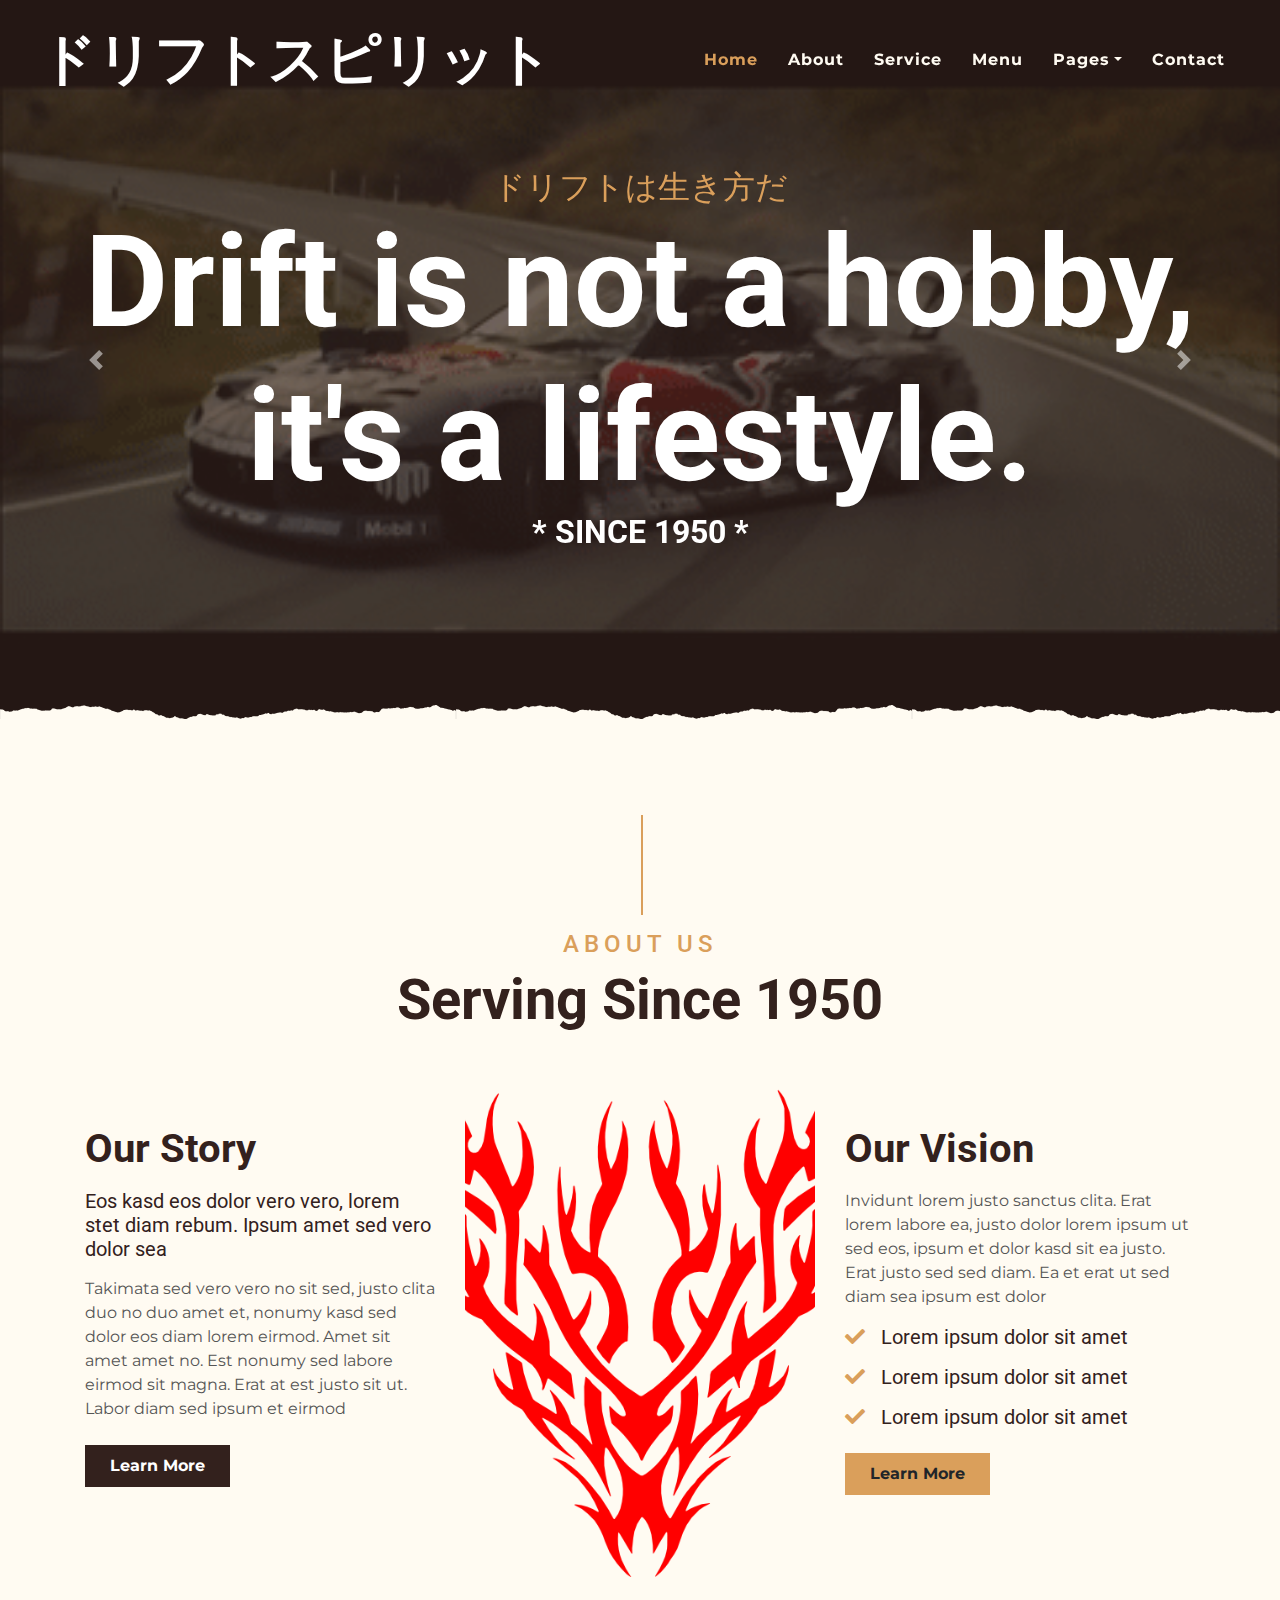
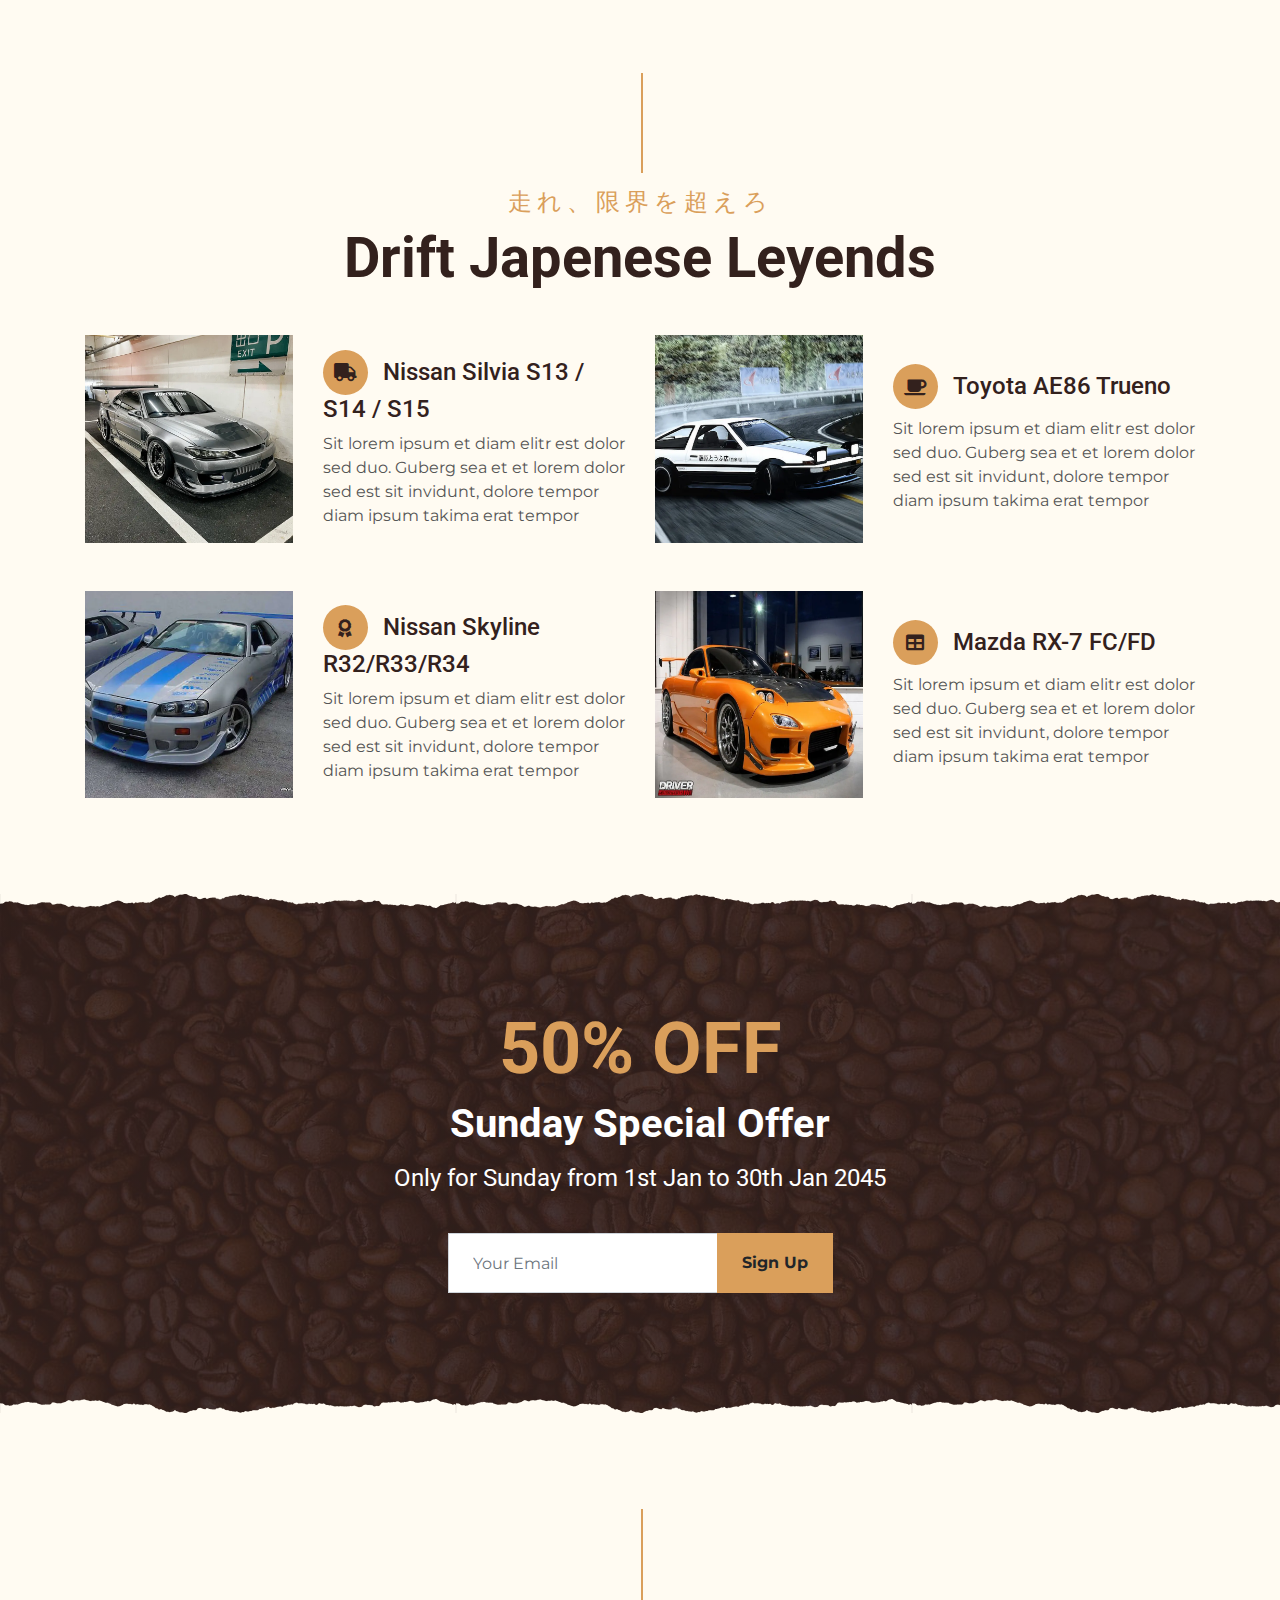
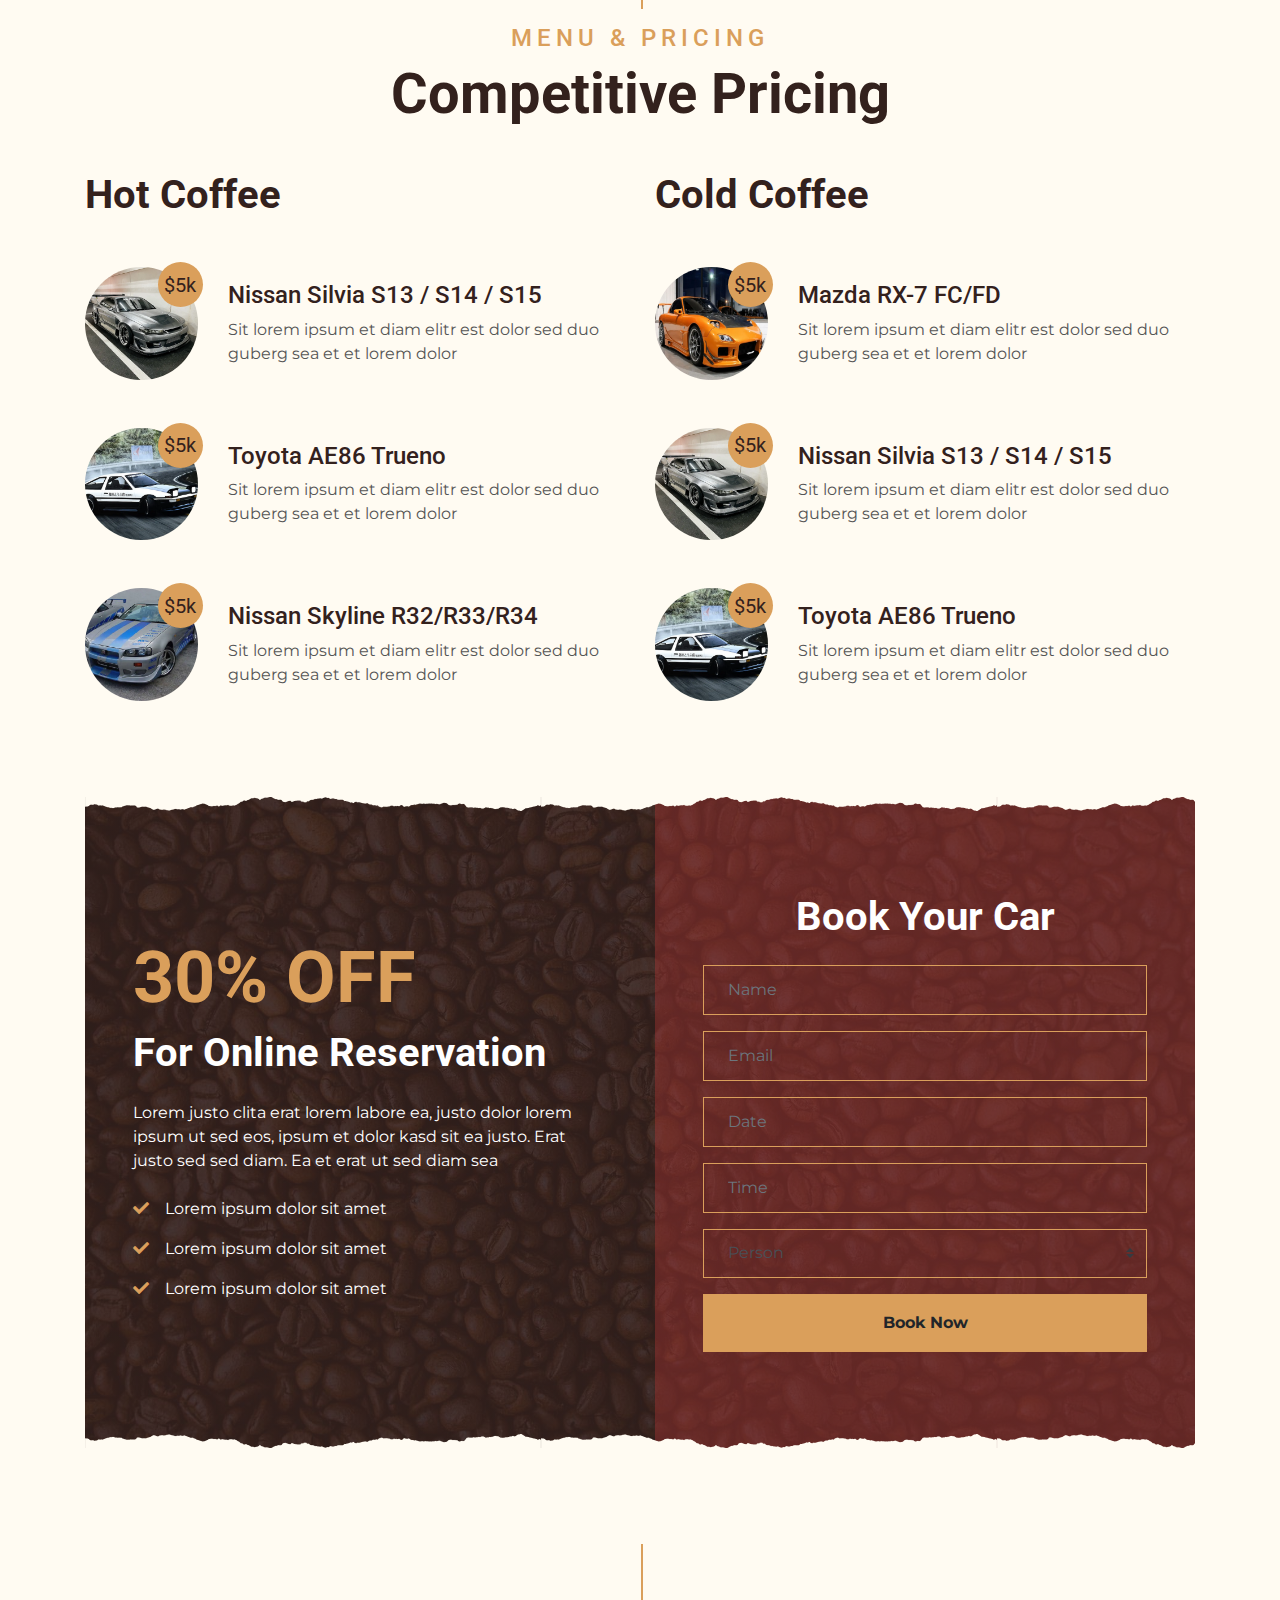
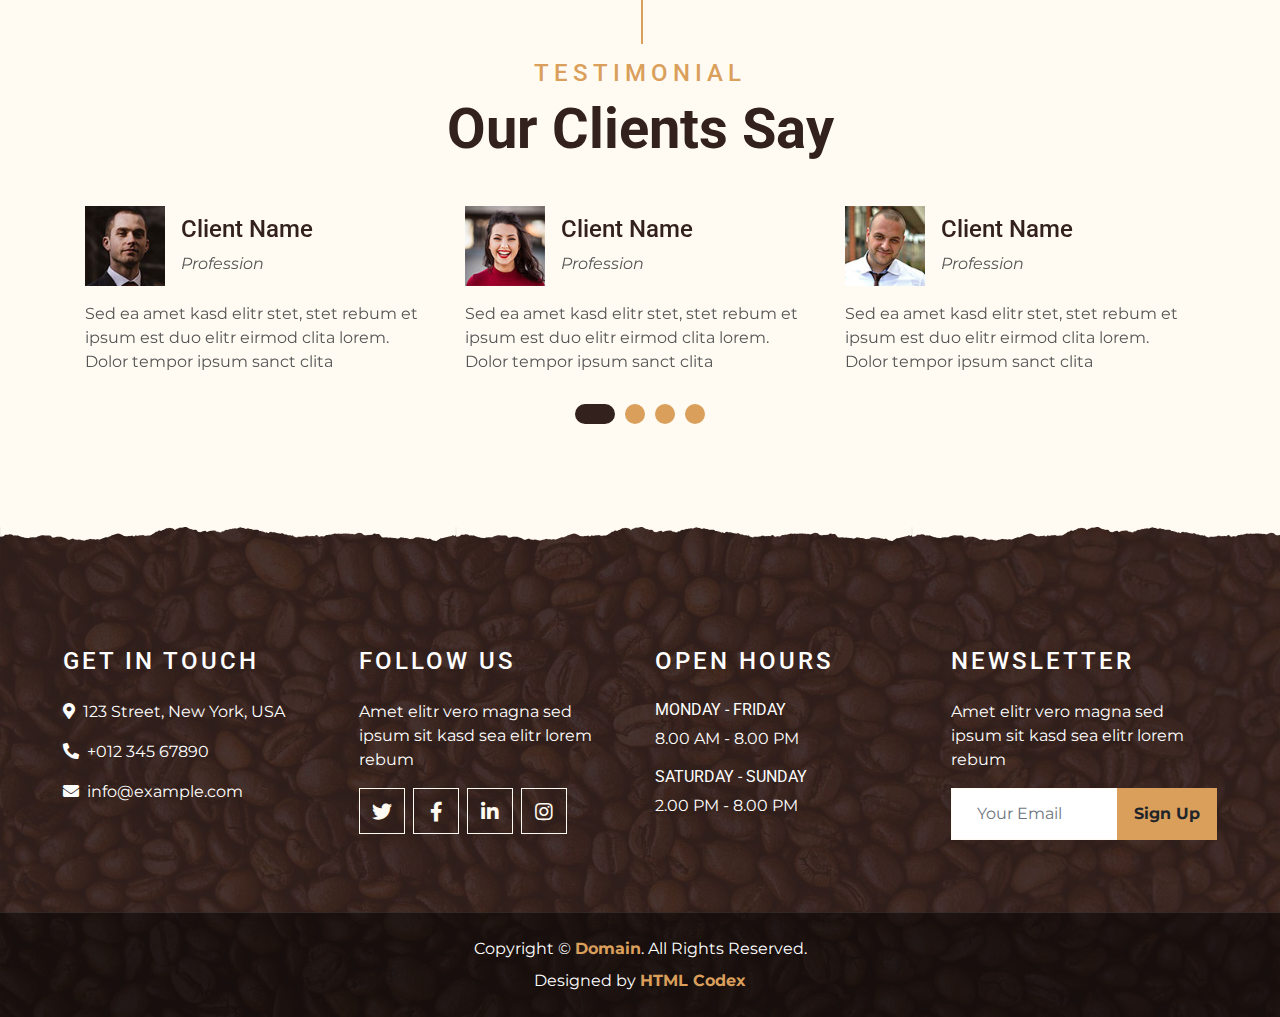
<file: index.html>
<!DOCTYPE html>
<html lang="en">

<head>
    <meta charset="utf-8">
    <title>Booking Drift Cars Page</title>
    <meta content="width=device-width, initial-scale=1.0" name="viewport">
    <meta content="Free Website Template" name="keywords">
    <meta content="Free Website Template" name="description">

    <!-- Favicon -->
    <link href="img/pngwing.png" rel="icon">

    <!-- Google Font -->
    <link rel="preconnect" href="https://fonts.gstatic.com">
    <link href="https://fonts.googleapis.com/css2?family=Montserrat:wght@200;400&family=Roboto:wght@400;500;700&display=swap" rel="stylesheet"> 

    <!-- Font Awesome -->
    <link href="https://cdnjs.cloudflare.com/ajax/libs/font-awesome/5.10.0/css/all.min.css" rel="stylesheet">

    <!-- Libraries Stylesheet -->
    <link href="lib/owlcarousel/assets/owl.carousel.min.css" rel="stylesheet">
    <link href="lib/tempusdominus/css/tempusdominus-bootstrap-4.min.css" rel="stylesheet" />

    <!-- Customized Bootstrap Stylesheet -->
    <link href="css/style.css" rel="stylesheet">
</head>

<body>
    <!-- Navbar Start -->
    <div class="container-fluid p-0 nav-bar">
        <nav class="navbar navbar-expand-lg bg-none navbar-dark py-3">
            <a href="index.html" class="navbar-brand px-lg-4 m-0">
                <h1 class="m-0 display-4 text-uppercase text-white">ドリフトスピリット</h1>
            </a>
            <button type="button" class="navbar-toggler" data-toggle="collapse" data-target="#navbarCollapse">
                <span class="navbar-toggler-icon"></span>
            </button>
            <div class="collapse navbar-collapse justify-content-between" id="navbarCollapse">
                <div class="navbar-nav ml-auto p-4">
                    <a href="index.html" class="nav-item nav-link active">Home</a>
                    <a href="about.html" class="nav-item nav-link">About</a>
                    <a href="service.html" class="nav-item nav-link">Service</a>
                    <a href="menu.html" class="nav-item nav-link">Menu</a>
                    <div class="nav-item dropdown">
                        <a href="#" class="nav-link dropdown-toggle" data-toggle="dropdown">Pages</a>
                        <div class="dropdown-menu text-capitalize">
                            <a href="reservation.html" class="dropdown-item">Reservation</a>
                            <a href="testimonial.html" class="dropdown-item">Testimonial</a>
                        </div>
                    </div>
                    <a href="contact.html" class="nav-item nav-link">Contact</a>
                </div>
            </div>
        </nav>
    </div>
    <!-- Navbar End -->

    <!-- Carousel Start -->
    <div class="container-fluid p-0 mb-5 container-fluid-no-bottom">
        <div id="blog-carousel" class="carousel slide overlay-bottom" data-ride="carousel">
            <div class="carousel-inner">
                <div class="carousel-item active">
                    <img class="w-100" src="img/car drift.gif" alt="Image">
                    <div class="carousel-caption d-flex flex-column align-items-center justify-content-center">
                        <h2 class="text-primary font-weight-medium m-0">ドリフトは生き方だ</h2>
                        <h1 class="display-1 text-white m-0">Drift is not a hobby, it's a lifestyle.</h1>
                        <h2 class="text-white m-0">* SINCE 1950 *</h2>
                    </div>
                </div>
                <div class="carousel-item">
                    <img class="w-100" src="img/image.webp" alt="Image">
                    <div class="carousel-caption d-flex flex-column align-items-center justify-content-center">
                        <h2 class="text-primary font-weight-medium m-0">Drift is not a hobby, it's a lifestyle.</h2>
                        <h1 class="display-1 text-white m-0">ドリフトは生き方だ</h1>
                        <h2 class="text-white m-0">* SINCE 1950 *</h2>
                    </div>
                </div>
            </div>
            <a class="carousel-control-prev" href="#blog-carousel" data-slide="prev">
                <span class="carousel-control-prev-icon"></span>
            </a>
            <a class="carousel-control-next" href="#blog-carousel" data-slide="next">
                <span class="carousel-control-next-icon"></span>
            </a>
        </div>
    </div>

    <div class="ilumination"> 

    </div>
    <!-- Carousel End -->


    <!-- About Start -->
    <div class="container-fluid py-5">
        <div class="container">
            <div class="section-title">
                <h4 class="text-primary text-uppercase" style="letter-spacing: 5px;">About Us</h4>
                <h1 class="display-4">Serving Since 1950</h1>
            </div>
            <div class="row">
                <div class="col-lg-4 py-0 py-lg-5">
                    <h1 class="mb-3">Our Story</h1>
                    <h5 class="mb-3">Eos kasd eos dolor vero vero, lorem stet diam rebum. Ipsum amet sed vero dolor sea</h5>
                    <p>Takimata sed vero vero no sit sed, justo clita duo no duo amet et, nonumy kasd sed dolor eos diam lorem eirmod. Amet sit amet amet no. Est nonumy sed labore eirmod sit magna. Erat at est justo sit ut. Labor diam sed ipsum et eirmod</p>
                    <a href="" class="btn btn-secondary font-weight-bold py-2 px-4 mt-2">Learn More</a>
                </div>
                <div class="col-lg-4 py-5 py-lg-0" style="min-height: 500px;">
                    <div class="position-relative h-100">
                        <img class="position-absolute w-100 h-100" src="img/pngwing.png" style="object-fit: cover;">
                    </div>
                </div>
                <div class="col-lg-4 py-0 py-lg-5">
                    <h1 class="mb-3">Our Vision</h1>
                    <p>Invidunt lorem justo sanctus clita. Erat lorem labore ea, justo dolor lorem ipsum ut sed eos, ipsum et dolor kasd sit ea justo. Erat justo sed sed diam. Ea et erat ut sed diam sea ipsum est dolor</p>
                    <h5 class="mb-3"><i class="fa fa-check text-primary mr-3"></i>Lorem ipsum dolor sit amet</h5>
                    <h5 class="mb-3"><i class="fa fa-check text-primary mr-3"></i>Lorem ipsum dolor sit amet</h5>
                    <h5 class="mb-3"><i class="fa fa-check text-primary mr-3"></i>Lorem ipsum dolor sit amet</h5>
                    <a href="" class="btn btn-primary font-weight-bold py-2 px-4 mt-2">Learn More</a>
                </div>
            </div>
        </div>
    </div>
    <!-- About End -->


    <!-- Service Start -->
    <div class="container-fluid pt-5">
        <div class="container">
            <div class="section-title">
                <h4 class="text-primary text-uppercase" style="letter-spacing: 5px;">走れ、限界を超えろ</h4>
                <h1 class="display-4">Drift Japenese Leyends</h1>
            </div>
            <div class="row">
                <div class="col-lg-6 mb-5">
                    <div class="row align-items-center">
                        <div class="col-sm-5">
                            <img class="img-fluid mb-3 mb-sm-0" src="img/car2.webp" alt="">
                        </div>
                        <div class="col-sm-7">
                            <h4><i class="fa fa-truck service-icon"></i>Nissan Silvia S13 / S14 / S15</h4>
                            <p class="m-0">Sit lorem ipsum et diam elitr est dolor sed duo. Guberg sea et et lorem dolor sed est sit
                                invidunt, dolore tempor diam ipsum takima erat tempor</p>
                        </div>
                    </div>
                </div>
                <div class="col-lg-6 mb-5">
                    <div class="row align-items-center">
                        <div class="col-sm-5">
                            <img class="img-fluid mb-3 mb-sm-0" src="img/car3.webp" alt="">
                        </div>
                        <div class="col-sm-7">
                            <h4><i class="fa fa-coffee service-icon"></i>Toyota AE86 Trueno</h4>
                            <p class="m-0">Sit lorem ipsum et diam elitr est dolor sed duo. Guberg sea et et lorem dolor sed est sit
                                invidunt, dolore tempor diam ipsum takima erat tempor</p>
                        </div>
                    </div>
                </div>
                <div class="col-lg-6 mb-5">
                    <div class="row align-items-center">
                        <div class="col-sm-5">
                            <img class="img-fluid mb-3 mb-sm-0" src="img/car4.webp" alt="">
                        </div>
                        <div class="col-sm-7">
                            <h4><i class="fa fa-award service-icon"></i>Nissan Skyline R32/R33/R34</h4>
                            <p class="m-0">Sit lorem ipsum et diam elitr est dolor sed duo. Guberg sea et et lorem dolor sed est sit
                                invidunt, dolore tempor diam ipsum takima erat tempor</p>
                        </div>
                    </div>
                </div>
                <div class="col-lg-6 mb-5">
                    <div class="row align-items-center">
                        <div class="col-sm-5">
                            <img class="img-fluid mb-3 mb-sm-0" src="img/car5.webp" alt="">
                        </div>
                        <div class="col-sm-7">
                            <h4><i class="fa fa-table service-icon"></i>Mazda RX-7 FC/FD</h4>
                            <p class="m-0">Sit lorem ipsum et diam elitr est dolor sed duo. Guberg sea et et lorem dolor sed est sit
                                invidunt, dolore tempor diam ipsum takima erat tempor</p>
                        </div>
                    </div>
                </div>
            </div>
        </div>
    </div>
    <!-- Service End -->


    <!-- Offer Start -->
    <div class="offer container-fluid my-5 py-5 text-center position-relative overlay-top overlay-bottom">
        <div class="container py-5">
            <h1 class="display-3 text-primary mt-3">50% OFF</h1>
            <h1 class="text-white mb-3">Sunday Special Offer</h1>
            <h4 class="text-white font-weight-normal mb-4 pb-3">Only for Sunday from 1st Jan to 30th Jan 2045</h4>
            <form class="form-inline justify-content-center mb-4">
                <div class="input-group">
                    <input type="text" class="form-control p-4" placeholder="Your Email" style="height: 60px;">
                    <div class="input-group-append">
                        <button class="btn btn-primary font-weight-bold px-4" type="submit">Sign Up</button>
                    </div>
                </div>
            </form>
        </div>
    </div>
    <!-- Offer End -->


    <div class="container-fluid pt-5">
        <div class="container">
            <div class="section-title">
                <h4 class="text-primary text-uppercase" style="letter-spacing: 5px;">Menu & Pricing</h4>
                <h1 class="display-4">Competitive Pricing</h1>
            </div>
            <div class="row">
                <div class="col-lg-6">
                    <h1 class="mb-5">Hot Coffee</h1>
                    <div class="row align-items-center mb-5">
                        <div class="col-4 col-sm-3">
                            <img class="w-100 rounded-circle mb-3 mb-sm-0" src="img/car2.webp" alt="">
                            <h5 class="menu-price">$5k</h5>
                        </div>
                        <div class="col-8 col-sm-9">
                            <h4>Nissan Silvia S13 / S14 / S15</h4>
                            <p class="m-0">Sit lorem ipsum et diam elitr est dolor sed duo guberg sea et et lorem dolor</p>
                        </div>
                    </div>
                    <div class="row align-items-center mb-5">
                        <div class="col-4 col-sm-3">
                            <img class="w-100 rounded-circle mb-3 mb-sm-0" src="img/car3.webp" alt="">
                            <h5 class="menu-price">$5k</h5>
                        </div>
                        <div class="col-8 col-sm-9">
                            <h4>Toyota AE86 Trueno</h4>
                            <p class="m-0">Sit lorem ipsum et diam elitr est dolor sed duo guberg sea et et lorem dolor</p>
                        </div>
                    </div>
                    <div class="row align-items-center mb-5">
                        <div class="col-4 col-sm-3">
                            <img class="w-100 rounded-circle mb-3 mb-sm-0" src="img/car4.webp" alt="">
                            <h5 class="menu-price">$5k</h5>
                        </div>
                        <div class="col-8 col-sm-9">
                            <h4>Nissan Skyline R32/R33/R34</h4>
                            <p class="m-0">Sit lorem ipsum et diam elitr est dolor sed duo guberg sea et et lorem dolor</p>
                        </div>
                    </div>
                </div>
                <div class="col-lg-6">
                    <h1 class="mb-5">Cold Coffee</h1>
                    <div class="row align-items-center mb-5">
                        <div class="col-4 col-sm-3">
                            <img class="w-100 rounded-circle mb-3 mb-sm-0" src="img/car5.webp" alt="">
                            <h5 class="menu-price">$5k</h5>
                        </div>
                        <div class="col-8 col-sm-9">
                            <h4>Mazda RX-7 FC/FD</h4>
                            <p class="m-0">Sit lorem ipsum et diam elitr est dolor sed duo guberg sea et et lorem dolor</p>
                        </div>
                    </div>
                    <div class="row align-items-center mb-5">
                        <div class="col-4 col-sm-3">
                            <img class="w-100 rounded-circle mb-3 mb-sm-0" src="img/car2.webp" alt="">
                            <h5 class="menu-price">$5k</h5>
                        </div>
                        <div class="col-8 col-sm-9">
                            <h4>Nissan Silvia S13 / S14 / S15</h4>
                            <p class="m-0">Sit lorem ipsum et diam elitr est dolor sed duo guberg sea et et lorem dolor</p>
                        </div>
                    </div>
                    <div class="row align-items-center mb-5">
                        <div class="col-4 col-sm-3">
                            <img class="w-100 rounded-circle mb-3 mb-sm-0" src="img/car3.webp" alt="">
                            <h5 class="menu-price">$5k</h5>
                        </div>
                        <div class="col-8 col-sm-9">
                            <h4>Toyota AE86 Trueno</h4>
                            <p class="m-0">Sit lorem ipsum et diam elitr est dolor sed duo guberg sea et et lorem dolor</p>
                        </div>
                    </div>
                </div>
            </div>
        </div>
    </div>
    <!-- Menu End -->


    <!-- Reservation Start -->
    <div class="container-fluid my-5">
        <div class="container">
            <div class="reservation position-relative overlay-top overlay-bottom">
                <div class="row align-items-center">
                    <div class="col-lg-6 my-5 my-lg-0">
                        <div class="p-5">
                            <div class="mb-4">
                                <h1 class="display-3 text-primary">30% OFF</h1>
                                <h1 class="text-white">For Online Reservation</h1>
                            </div>
                            <p class="text-white">Lorem justo clita erat lorem labore ea, justo dolor lorem ipsum ut sed eos,
                                ipsum et dolor kasd sit ea justo. Erat justo sed sed diam. Ea et erat ut sed diam sea</p>
                            <ul class="list-inline text-white m-0">
                                <li class="py-2"><i class="fa fa-check text-primary mr-3"></i>Lorem ipsum dolor sit amet</li>
                                <li class="py-2"><i class="fa fa-check text-primary mr-3"></i>Lorem ipsum dolor sit amet</li>
                                <li class="py-2"><i class="fa fa-check text-primary mr-3"></i>Lorem ipsum dolor sit amet</li>
                            </ul>
                        </div>
                    </div>
                    <div class="col-lg-6">
                        <div class="text-center p-5" style="background: rgba(196, 56, 56, 0.349);">
                            <h1 class="text-white mb-4 mt-5">Book Your Car</h1>
                            <form class="mb-5">
                                <div class="form-group">
                                    <input type="text" class="form-control bg-transparent border-primary p-4" placeholder="Name"
                                        required="required" />
                                </div>
                                <div class="form-group">
                                    <input type="email" class="form-control bg-transparent border-primary p-4" placeholder="Email"
                                        required="required" />
                                </div>
                                <div class="form-group">
                                    <div class="date" id="date" data-target-input="nearest">
                                        <input type="text" class="form-control bg-transparent border-primary p-4 datetimepicker-input" placeholder="Date" data-target="#date" data-toggle="datetimepicker"/>
                                    </div>
                                </div>
                                <div class="form-group">
                                    <div class="time" id="time" data-target-input="nearest">
                                        <input type="text" class="form-control bg-transparent border-primary p-4 datetimepicker-input" placeholder="Time" data-target="#time" data-toggle="datetimepicker"/>
                                    </div>
                                </div>
                                <div class="form-group">
                                    <select class="custom-select bg-transparent border-primary px-4" style="height: 49px;">
                                        <option selected>Person</option>
                                        <option value="1">Person 1</option>
                                        <option value="2">Person 2</option>
                                        <option value="3">Person 3</option>
                                        <option value="3">Person 4</option>
                                    </select>
                                </div>
                                
                                <div>
                                    <button class="btn btn-primary btn-block font-weight-bold py-3" type="submit">Book Now</button>
                                </div>
                            </form>
                        </div>
                    </div>
                </div>
            </div>
        </div>
    </div>
    <!-- Reservation End -->


    <!-- Testimonial Start -->
    <div class="container-fluid py-5">
        <div class="container">
            <div class="section-title">
                <h4 class="text-primary text-uppercase" style="letter-spacing: 5px;">Testimonial</h4>
                <h1 class="display-4">Our Clients Say</h1>
            </div>
            <div class="owl-carousel testimonial-carousel">
                <div class="testimonial-item">
                    <div class="d-flex align-items-center mb-3">
                        <img class="img-fluid" src="img/testimonial-1.jpg" alt="">
                        <div class="ml-3">
                            <h4>Client Name</h4>
                            <i>Profession</i>
                        </div>
                    </div>
                    <p class="m-0">Sed ea amet kasd elitr stet, stet rebum et ipsum est duo elitr eirmod clita lorem. Dolor tempor ipsum sanct clita</p>
                </div>
                <div class="testimonial-item">
                    <div class="d-flex align-items-center mb-3">
                        <img class="img-fluid" src="img/testimonial-2.jpg" alt="">
                        <div class="ml-3">
                            <h4>Client Name</h4>
                            <i>Profession</i>
                        </div>
                    </div>
                    <p class="m-0">Sed ea amet kasd elitr stet, stet rebum et ipsum est duo elitr eirmod clita lorem. Dolor tempor ipsum sanct clita</p>
                </div>
                <div class="testimonial-item">
                    <div class="d-flex align-items-center mb-3">
                        <img class="img-fluid" src="img/testimonial-3.jpg" alt="">
                        <div class="ml-3">
                            <h4>Client Name</h4>
                            <i>Profession</i>
                        </div>
                    </div>
                    <p class="m-0">Sed ea amet kasd elitr stet, stet rebum et ipsum est duo elitr eirmod clita lorem. Dolor tempor ipsum sanct clita</p>
                </div>
                <div class="testimonial-item">
                    <div class="d-flex align-items-center mb-3">
                        <img class="img-fluid" src="img/testimonial-4.jpg" alt="">
                        <div class="ml-3">
                            <h4>Client Name</h4>
                            <i>Profession</i>
                        </div>
                    </div>
                    <p class="m-0">Sed ea amet kasd elitr stet, stet rebum et ipsum est duo elitr eirmod clita lorem. Dolor tempor ipsum sanct clita</p>
                </div>
            </div>
        </div>
    </div>
    <!-- Testimonial End -->


    <!-- Footer Start -->
    <div class="container-fluid footer text-white mt-5 pt-5 px-0 position-relative overlay-top">
        <div class="row mx-0 pt-5 px-sm-3 px-lg-5 mt-4">
            <div class="col-lg-3 col-md-6 mb-5">
                <h4 class="text-white text-uppercase mb-4" style="letter-spacing: 3px;">Get In Touch</h4>
                <p><i class="fa fa-map-marker-alt mr-2"></i>123 Street, New York, USA</p>
                <p><i class="fa fa-phone-alt mr-2"></i>+012 345 67890</p>
                <p class="m-0"><i class="fa fa-envelope mr-2"></i>info@example.com</p>
            </div>
            <div class="col-lg-3 col-md-6 mb-5">
                <h4 class="text-white text-uppercase mb-4" style="letter-spacing: 3px;">Follow Us</h4>
                <p>Amet elitr vero magna sed ipsum sit kasd sea elitr lorem rebum</p>
                <div class="d-flex justify-content-start">
                    <a class="btn btn-lg btn-outline-light btn-lg-square mr-2" href="#"><i class="fab fa-twitter"></i></a>
                    <a class="btn btn-lg btn-outline-light btn-lg-square mr-2" href="#"><i class="fab fa-facebook-f"></i></a>
                    <a class="btn btn-lg btn-outline-light btn-lg-square mr-2" href="#"><i class="fab fa-linkedin-in"></i></a>
                    <a class="btn btn-lg btn-outline-light btn-lg-square" href="#"><i class="fab fa-instagram"></i></a>
                </div>
            </div>
            <div class="col-lg-3 col-md-6 mb-5">
                <h4 class="text-white text-uppercase mb-4" style="letter-spacing: 3px;">Open Hours</h4>
                <div>
                    <h6 class="text-white text-uppercase">Monday - Friday</h6>
                    <p>8.00 AM - 8.00 PM</p>
                    <h6 class="text-white text-uppercase">Saturday - Sunday</h6>
                    <p>2.00 PM - 8.00 PM</p>
                </div>
            </div>
            <div class="col-lg-3 col-md-6 mb-5">
                <h4 class="text-white text-uppercase mb-4" style="letter-spacing: 3px;">Newsletter</h4>
                <p>Amet elitr vero magna sed ipsum sit kasd sea elitr lorem rebum</p>
                <div class="w-100">
                    <div class="input-group">
                        <input type="text" class="form-control border-light" style="padding: 25px;" placeholder="Your Email">
                        <div class="input-group-append">
                            <button class="btn btn-primary font-weight-bold px-3">Sign Up</button>
                        </div>
                    </div>
                </div>
            </div>
        </div>
        <div class="container-fluid text-center text-white border-top mt-4 py-4 px-sm-3 px-md-5" style="border-color: rgba(256, 256, 256, .1) !important; background-color: rgba(0, 0, 0, 0.5) !important;">
            <p class="mb-2 text-white">Copyright &copy; <a class="font-weight-bold" href="#">Domain</a>. All Rights Reserved.</a></p>
            <p class="m-0 text-white">Designed by <a class="font-weight-bold" href="https://htmlcodex.com">HTML Codex</a></p>
        </div>
    </div>
    <!-- Footer End -->


    <!-- Back to Top -->
    <a href="#" class="btn btn-lg btn-primary btn-lg-square back-to-top"><i class="fa fa-angle-double-up"></i></a>


    <!-- JavaScript Libraries -->
    <script src="https://code.jquery.com/jquery-3.4.1.min.js"></script>
    <script src="https://stackpath.bootstrapcdn.com/bootstrap/4.4.1/js/bootstrap.bundle.min.js"></script>
    <script src="lib/easing/easing.min.js"></script>
    <script src="lib/waypoints/waypoints.min.js"></script>
    <script src="lib/owlcarousel/owl.carousel.min.js"></script>
    <script src="lib/tempusdominus/js/moment.min.js"></script>
    <script src="lib/tempusdominus/js/moment-timezone.min.js"></script>
    <script src="lib/tempusdominus/js/tempusdominus-bootstrap-4.min.js"></script>

    <!-- Contact Javascript File -->
    <script src="mail/jqBootstrapValidation.min.js"></script>
    <script src="mail/contact.js"></script>

    <!-- Template Javascript -->
    <script src="js/main.js"></script>
</body>

</html>
</file>
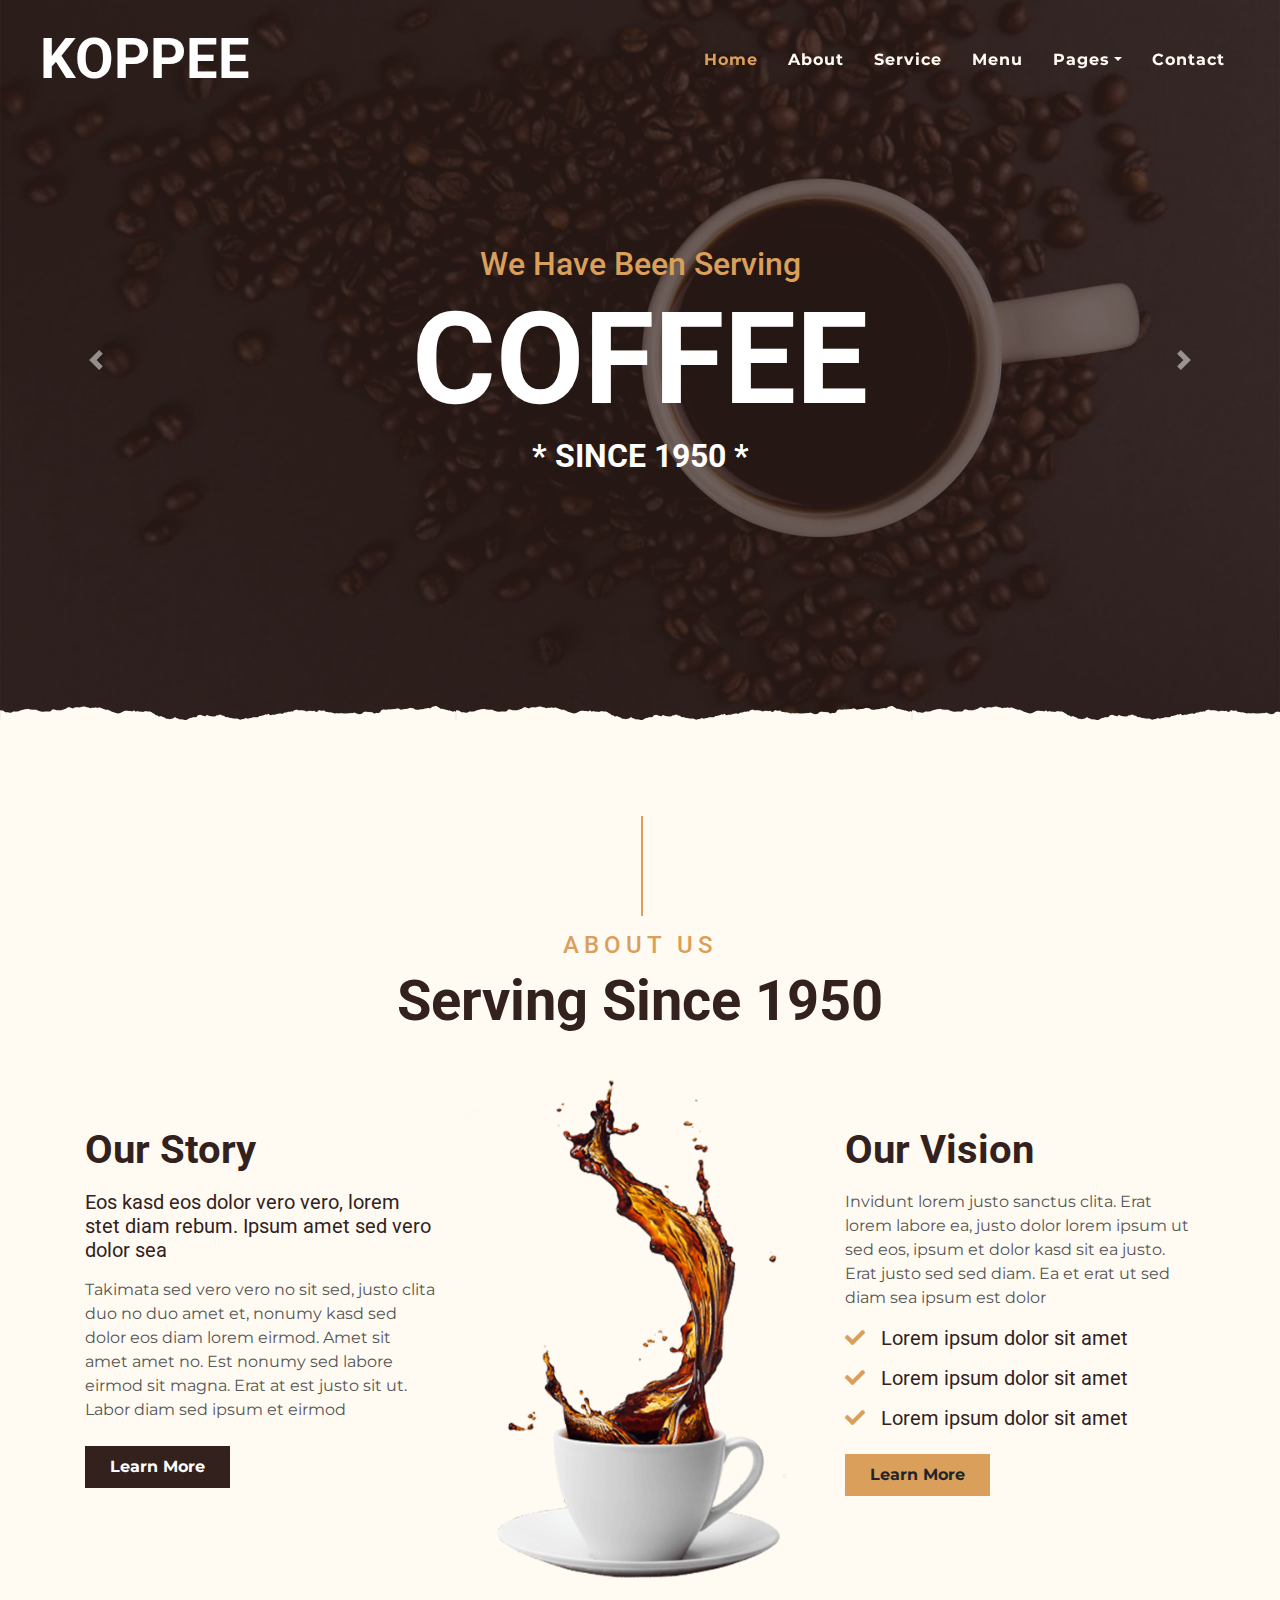
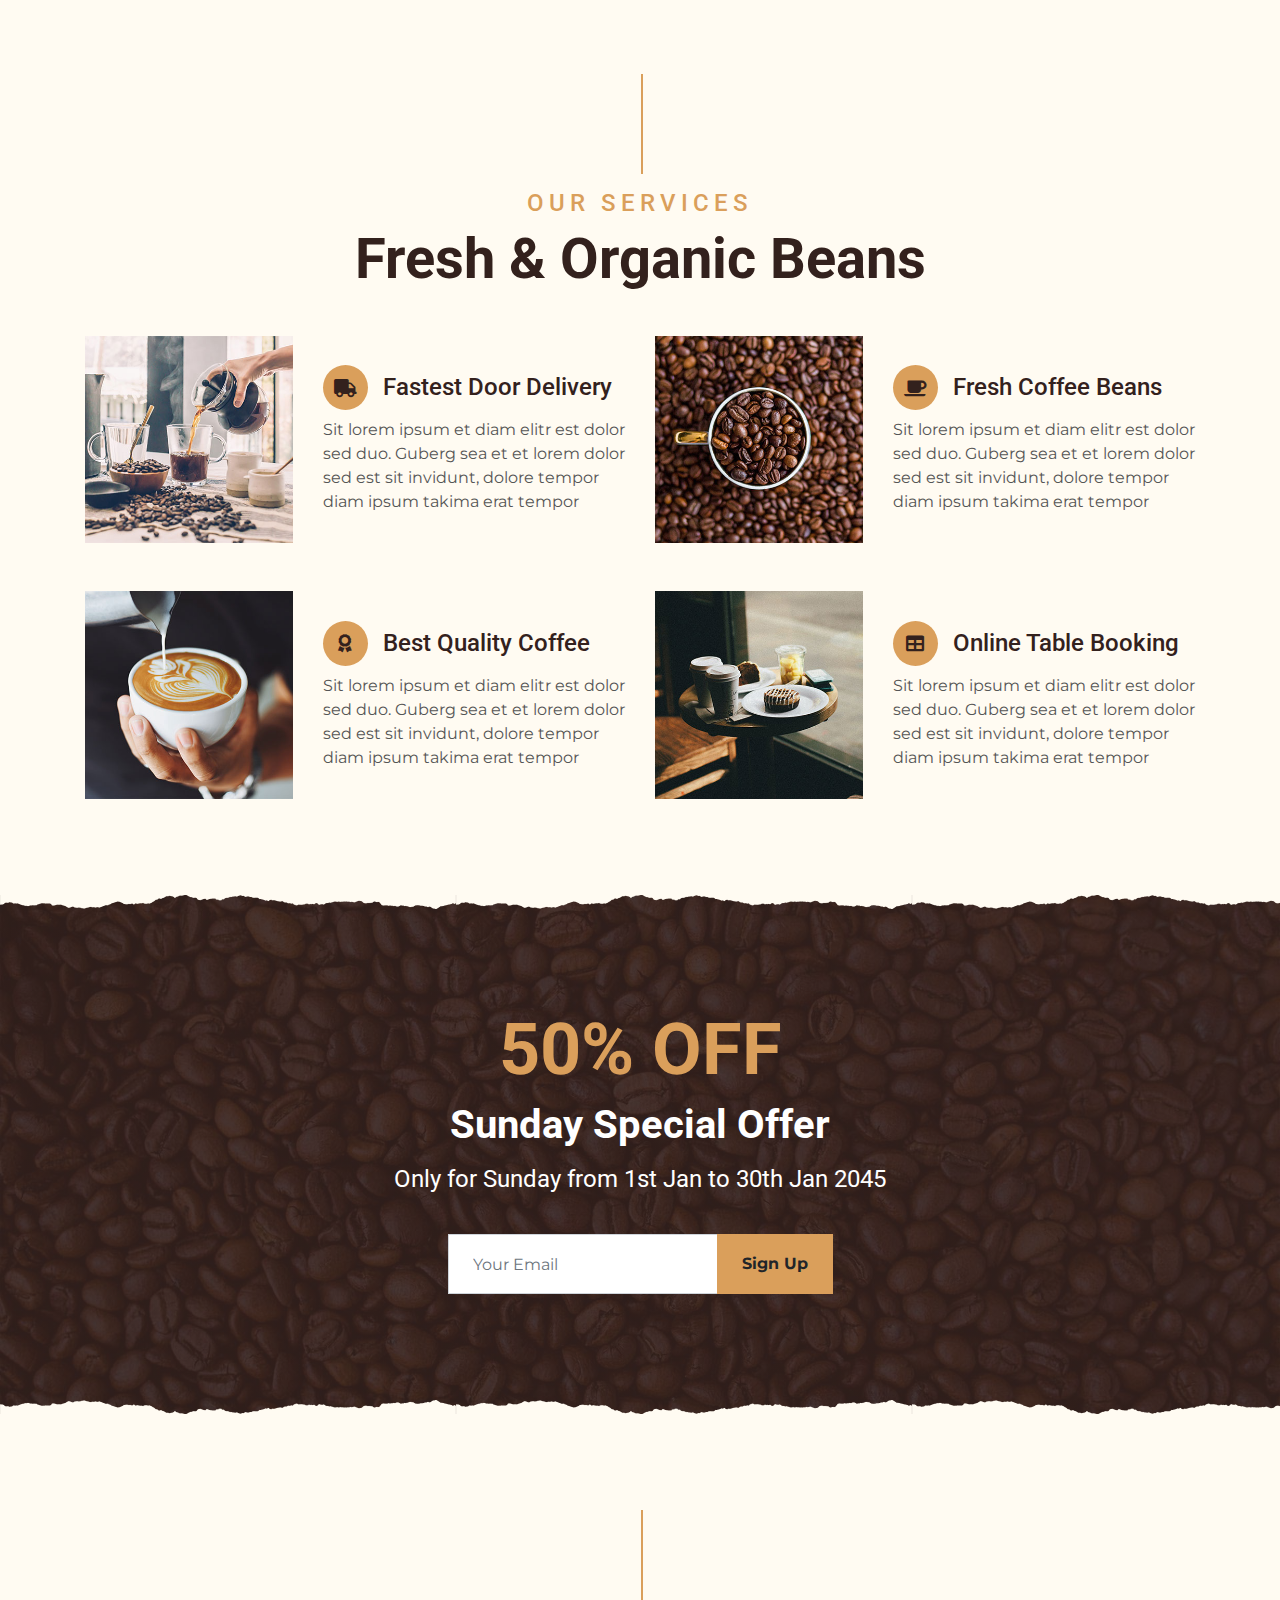
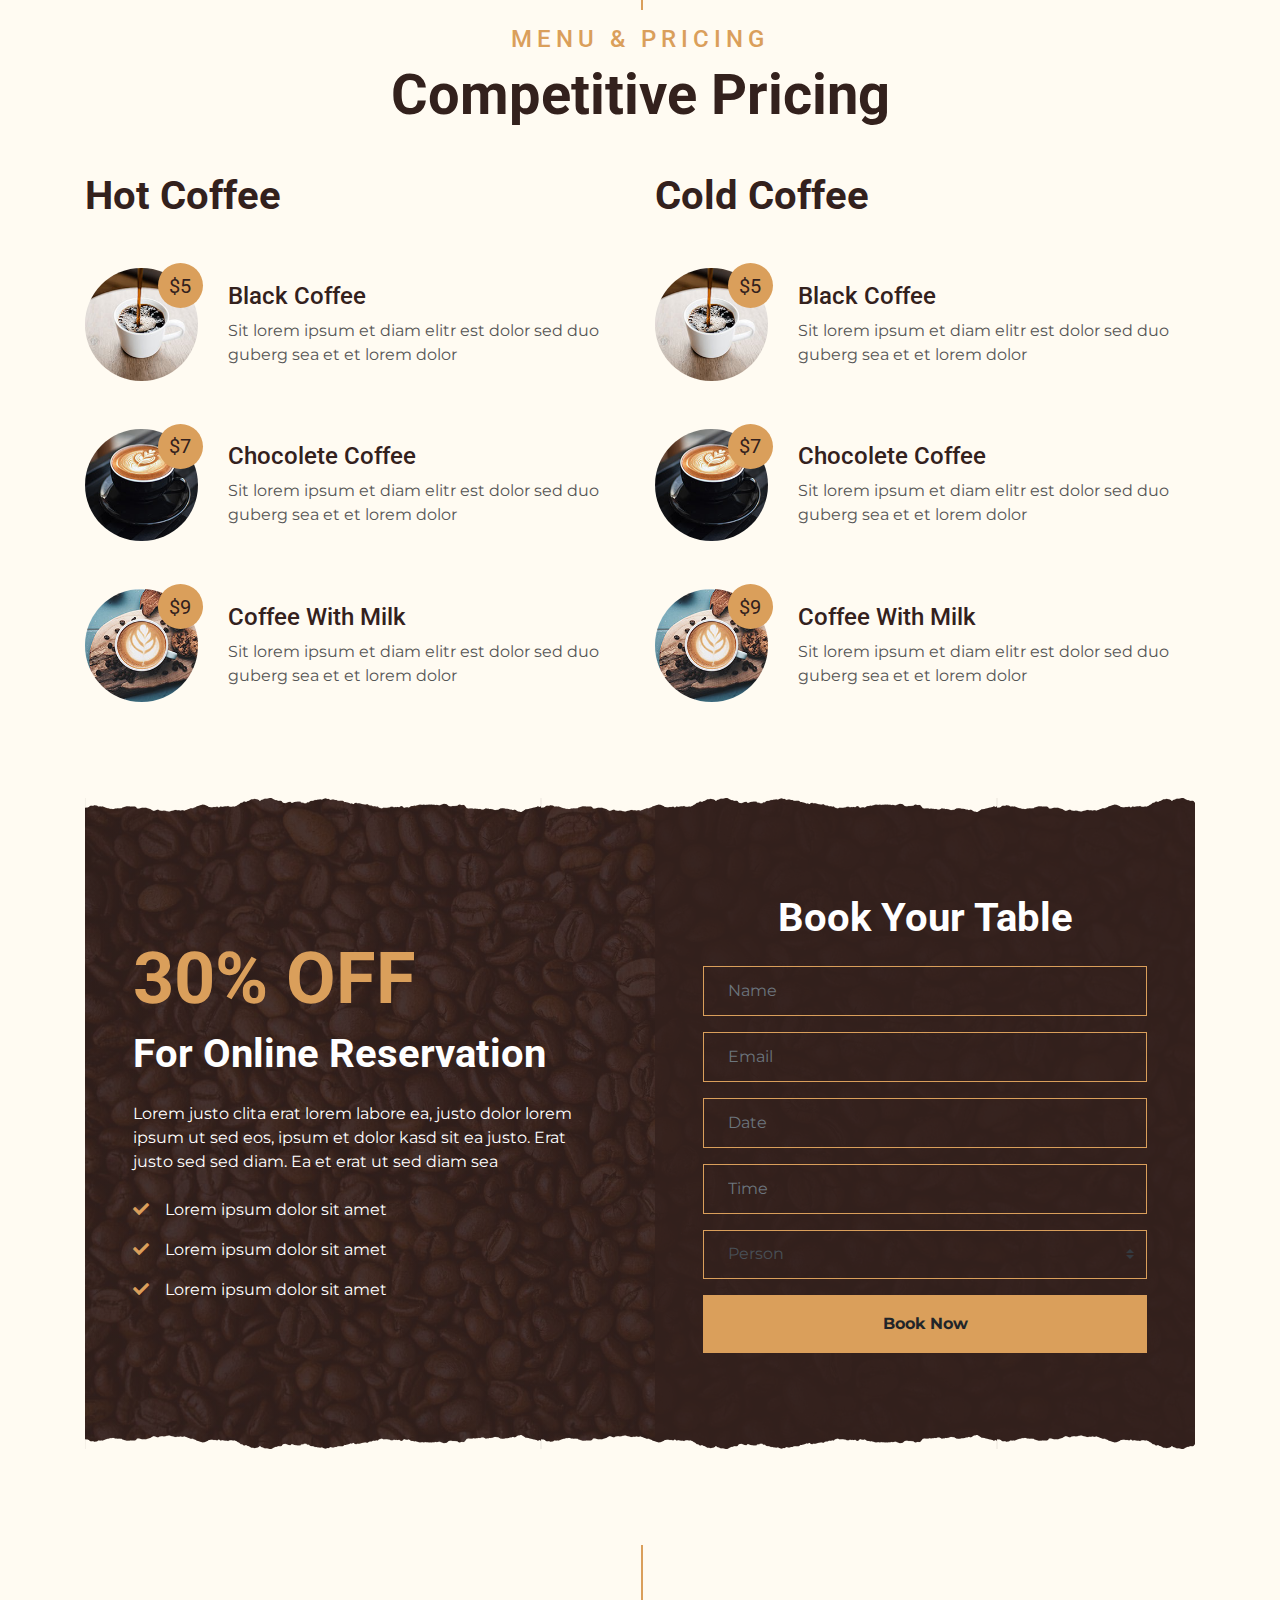
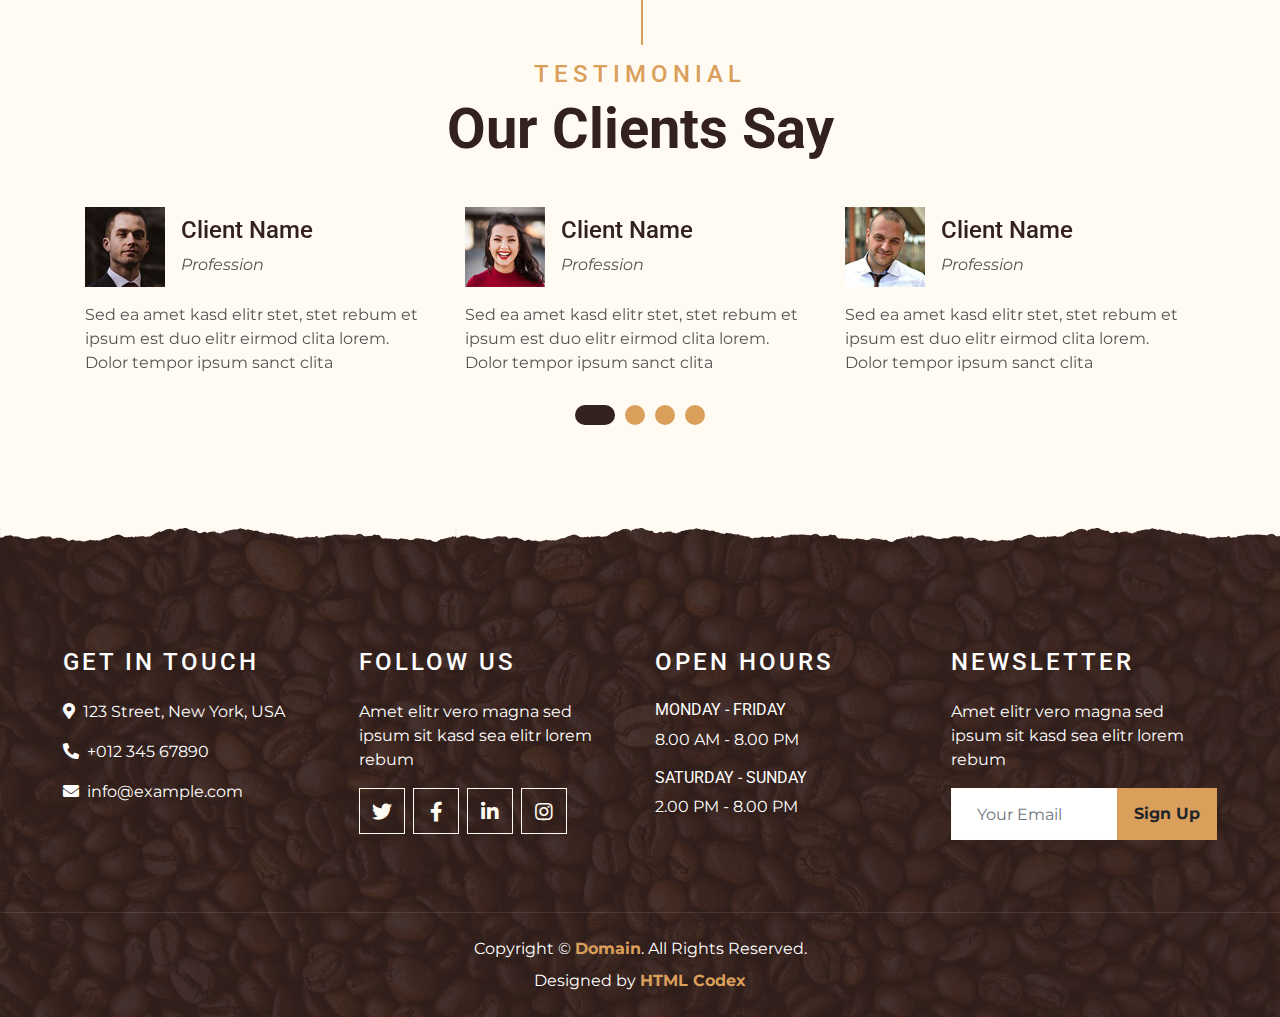
<file: coffee-shop-html-template/index.html>
<!DOCTYPE html>
<html lang="en">

<head>
    <meta charset="utf-8">
    <title>KOPPEE - Coffee Shop HTML Template</title>
    <meta content="width=device-width, initial-scale=1.0" name="viewport">
    <meta content="Free Website Template" name="keywords">
    <meta content="Free Website Template" name="description">

    <!-- Favicon -->
    <link href="img/favicon.ico" rel="icon">

    <!-- Google Font -->
    <link rel="preconnect" href="https://fonts.gstatic.com">
    <link href="https://fonts.googleapis.com/css2?family=Montserrat:wght@200;400&family=Roboto:wght@400;500;700&display=swap" rel="stylesheet"> 

    <!-- Font Awesome -->
    <link href="https://cdnjs.cloudflare.com/ajax/libs/font-awesome/5.10.0/css/all.min.css" rel="stylesheet">

    <!-- Libraries Stylesheet -->
    <link href="lib/owlcarousel/assets/owl.carousel.min.css" rel="stylesheet">
    <link href="lib/tempusdominus/css/tempusdominus-bootstrap-4.min.css" rel="stylesheet" />

    <!-- Customized Bootstrap Stylesheet -->
    <link href="css/style.min.css" rel="stylesheet">
</head>

<body>
    <!-- Navbar Start -->
    <div class="container-fluid p-0 nav-bar">
        <nav class="navbar navbar-expand-lg bg-none navbar-dark py-3">
            <a href="index.html" class="navbar-brand px-lg-4 m-0">
                <h1 class="m-0 display-4 text-uppercase text-white">KOPPEE</h1>
            </a>
            <button type="button" class="navbar-toggler" data-toggle="collapse" data-target="#navbarCollapse">
                <span class="navbar-toggler-icon"></span>
            </button>
            <div class="collapse navbar-collapse justify-content-between" id="navbarCollapse">
                <div class="navbar-nav ml-auto p-4">
                    <a href="index.html" class="nav-item nav-link active">Home</a>
                    <a href="about.html" class="nav-item nav-link">About</a>
                    <a href="service.html" class="nav-item nav-link">Service</a>
                    <a href="menu.html" class="nav-item nav-link">Menu</a>
                    <div class="nav-item dropdown">
                        <a href="#" class="nav-link dropdown-toggle" data-toggle="dropdown">Pages</a>
                        <div class="dropdown-menu text-capitalize">
                            <a href="reservation.html" class="dropdown-item">Reservation</a>
                            <a href="testimonial.html" class="dropdown-item">Testimonial</a>
                        </div>
                    </div>
                    <a href="contact.html" class="nav-item nav-link">Contact</a>
                </div>
            </div>
        </nav>
    </div>
    <!-- Navbar End -->

    <!-- Carousel Start -->
    <div class="container-fluid p-0 mb-5">
        <div id="blog-carousel" class="carousel slide overlay-bottom" data-ride="carousel">
            <div class="carousel-inner">
                <div class="carousel-item active">
                    <img class="w-100" src="img/carousel-1.jpg" alt="Image">
                    <div class="carousel-caption d-flex flex-column align-items-center justify-content-center">
                        <h2 class="text-primary font-weight-medium m-0">We Have Been Serving</h2>
                        <h1 class="display-1 text-white m-0">COFFEE</h1>
                        <h2 class="text-white m-0">* SINCE 1950 *</h2>
                    </div>
                </div>
                <div class="carousel-item">
                    <img class="w-100" src="img/carousel-2.jpg" alt="Image">
                    <div class="carousel-caption d-flex flex-column align-items-center justify-content-center">
                        <h2 class="text-primary font-weight-medium m-0">We Have Been Serving</h2>
                        <h1 class="display-1 text-white m-0">COFFEE</h1>
                        <h2 class="text-white m-0">* SINCE 1950 *</h2>
                    </div>
                </div>
            </div>
            <a class="carousel-control-prev" href="#blog-carousel" data-slide="prev">
                <span class="carousel-control-prev-icon"></span>
            </a>
            <a class="carousel-control-next" href="#blog-carousel" data-slide="next">
                <span class="carousel-control-next-icon"></span>
            </a>
        </div>
    </div>
    <!-- Carousel End -->


    <!-- About Start -->
    <div class="container-fluid py-5">
        <div class="container">
            <div class="section-title">
                <h4 class="text-primary text-uppercase" style="letter-spacing: 5px;">About Us</h4>
                <h1 class="display-4">Serving Since 1950</h1>
            </div>
            <div class="row">
                <div class="col-lg-4 py-0 py-lg-5">
                    <h1 class="mb-3">Our Story</h1>
                    <h5 class="mb-3">Eos kasd eos dolor vero vero, lorem stet diam rebum. Ipsum amet sed vero dolor sea</h5>
                    <p>Takimata sed vero vero no sit sed, justo clita duo no duo amet et, nonumy kasd sed dolor eos diam lorem eirmod. Amet sit amet amet no. Est nonumy sed labore eirmod sit magna. Erat at est justo sit ut. Labor diam sed ipsum et eirmod</p>
                    <a href="" class="btn btn-secondary font-weight-bold py-2 px-4 mt-2">Learn More</a>
                </div>
                <div class="col-lg-4 py-5 py-lg-0" style="min-height: 500px;">
                    <div class="position-relative h-100">
                        <img class="position-absolute w-100 h-100" src="img/about.png" style="object-fit: cover;">
                    </div>
                </div>
                <div class="col-lg-4 py-0 py-lg-5">
                    <h1 class="mb-3">Our Vision</h1>
                    <p>Invidunt lorem justo sanctus clita. Erat lorem labore ea, justo dolor lorem ipsum ut sed eos, ipsum et dolor kasd sit ea justo. Erat justo sed sed diam. Ea et erat ut sed diam sea ipsum est dolor</p>
                    <h5 class="mb-3"><i class="fa fa-check text-primary mr-3"></i>Lorem ipsum dolor sit amet</h5>
                    <h5 class="mb-3"><i class="fa fa-check text-primary mr-3"></i>Lorem ipsum dolor sit amet</h5>
                    <h5 class="mb-3"><i class="fa fa-check text-primary mr-3"></i>Lorem ipsum dolor sit amet</h5>
                    <a href="" class="btn btn-primary font-weight-bold py-2 px-4 mt-2">Learn More</a>
                </div>
            </div>
        </div>
    </div>
    <!-- About End -->


    <!-- Service Start -->
    <div class="container-fluid pt-5">
        <div class="container">
            <div class="section-title">
                <h4 class="text-primary text-uppercase" style="letter-spacing: 5px;">Our Services</h4>
                <h1 class="display-4">Fresh & Organic Beans</h1>
            </div>
            <div class="row">
                <div class="col-lg-6 mb-5">
                    <div class="row align-items-center">
                        <div class="col-sm-5">
                            <img class="img-fluid mb-3 mb-sm-0" src="img/service-1.jpg" alt="">
                        </div>
                        <div class="col-sm-7">
                            <h4><i class="fa fa-truck service-icon"></i>Fastest Door Delivery</h4>
                            <p class="m-0">Sit lorem ipsum et diam elitr est dolor sed duo. Guberg sea et et lorem dolor sed est sit
                                invidunt, dolore tempor diam ipsum takima erat tempor</p>
                        </div>
                    </div>
                </div>
                <div class="col-lg-6 mb-5">
                    <div class="row align-items-center">
                        <div class="col-sm-5">
                            <img class="img-fluid mb-3 mb-sm-0" src="img/service-2.jpg" alt="">
                        </div>
                        <div class="col-sm-7">
                            <h4><i class="fa fa-coffee service-icon"></i>Fresh Coffee Beans</h4>
                            <p class="m-0">Sit lorem ipsum et diam elitr est dolor sed duo. Guberg sea et et lorem dolor sed est sit
                                invidunt, dolore tempor diam ipsum takima erat tempor</p>
                        </div>
                    </div>
                </div>
                <div class="col-lg-6 mb-5">
                    <div class="row align-items-center">
                        <div class="col-sm-5">
                            <img class="img-fluid mb-3 mb-sm-0" src="img/service-3.jpg" alt="">
                        </div>
                        <div class="col-sm-7">
                            <h4><i class="fa fa-award service-icon"></i>Best Quality Coffee</h4>
                            <p class="m-0">Sit lorem ipsum et diam elitr est dolor sed duo. Guberg sea et et lorem dolor sed est sit
                                invidunt, dolore tempor diam ipsum takima erat tempor</p>
                        </div>
                    </div>
                </div>
                <div class="col-lg-6 mb-5">
                    <div class="row align-items-center">
                        <div class="col-sm-5">
                            <img class="img-fluid mb-3 mb-sm-0" src="img/service-4.jpg" alt="">
                        </div>
                        <div class="col-sm-7">
                            <h4><i class="fa fa-table service-icon"></i>Online Table Booking</h4>
                            <p class="m-0">Sit lorem ipsum et diam elitr est dolor sed duo. Guberg sea et et lorem dolor sed est sit
                                invidunt, dolore tempor diam ipsum takima erat tempor</p>
                        </div>
                    </div>
                </div>
            </div>
        </div>
    </div>
    <!-- Service End -->


    <!-- Offer Start -->
    <div class="offer container-fluid my-5 py-5 text-center position-relative overlay-top overlay-bottom">
        <div class="container py-5">
            <h1 class="display-3 text-primary mt-3">50% OFF</h1>
            <h1 class="text-white mb-3">Sunday Special Offer</h1>
            <h4 class="text-white font-weight-normal mb-4 pb-3">Only for Sunday from 1st Jan to 30th Jan 2045</h4>
            <form class="form-inline justify-content-center mb-4">
                <div class="input-group">
                    <input type="text" class="form-control p-4" placeholder="Your Email" style="height: 60px;">
                    <div class="input-group-append">
                        <button class="btn btn-primary font-weight-bold px-4" type="submit">Sign Up</button>
                    </div>
                </div>
            </form>
        </div>
    </div>
    <!-- Offer End -->


    <!-- Menu Start -->
    <div class="container-fluid pt-5">
        <div class="container">
            <div class="section-title">
                <h4 class="text-primary text-uppercase" style="letter-spacing: 5px;">Menu & Pricing</h4>
                <h1 class="display-4">Competitive Pricing</h1>
            </div>
            <div class="row">
                <div class="col-lg-6">
                    <h1 class="mb-5">Hot Coffee</h1>
                    <div class="row align-items-center mb-5">
                        <div class="col-4 col-sm-3">
                            <img class="w-100 rounded-circle mb-3 mb-sm-0" src="img/menu-1.jpg" alt="">
                            <h5 class="menu-price">$5</h5>
                        </div>
                        <div class="col-8 col-sm-9">
                            <h4>Black Coffee</h4>
                            <p class="m-0">Sit lorem ipsum et diam elitr est dolor sed duo guberg sea et et lorem dolor</p>
                        </div>
                    </div>
                    <div class="row align-items-center mb-5">
                        <div class="col-4 col-sm-3">
                            <img class="w-100 rounded-circle mb-3 mb-sm-0" src="img/menu-2.jpg" alt="">
                            <h5 class="menu-price">$7</h5>
                        </div>
                        <div class="col-8 col-sm-9">
                            <h4>Chocolete Coffee</h4>
                            <p class="m-0">Sit lorem ipsum et diam elitr est dolor sed duo guberg sea et et lorem dolor</p>
                        </div>
                    </div>
                    <div class="row align-items-center mb-5">
                        <div class="col-4 col-sm-3">
                            <img class="w-100 rounded-circle mb-3 mb-sm-0" src="img/menu-3.jpg" alt="">
                            <h5 class="menu-price">$9</h5>
                        </div>
                        <div class="col-8 col-sm-9">
                            <h4>Coffee With Milk</h4>
                            <p class="m-0">Sit lorem ipsum et diam elitr est dolor sed duo guberg sea et et lorem dolor</p>
                        </div>
                    </div>
                </div>
                <div class="col-lg-6">
                    <h1 class="mb-5">Cold Coffee</h1>
                    <div class="row align-items-center mb-5">
                        <div class="col-4 col-sm-3">
                            <img class="w-100 rounded-circle mb-3 mb-sm-0" src="img/menu-1.jpg" alt="">
                            <h5 class="menu-price">$5</h5>
                        </div>
                        <div class="col-8 col-sm-9">
                            <h4>Black Coffee</h4>
                            <p class="m-0">Sit lorem ipsum et diam elitr est dolor sed duo guberg sea et et lorem dolor</p>
                        </div>
                    </div>
                    <div class="row align-items-center mb-5">
                        <div class="col-4 col-sm-3">
                            <img class="w-100 rounded-circle mb-3 mb-sm-0" src="img/menu-2.jpg" alt="">
                            <h5 class="menu-price">$7</h5>
                        </div>
                        <div class="col-8 col-sm-9">
                            <h4>Chocolete Coffee</h4>
                            <p class="m-0">Sit lorem ipsum et diam elitr est dolor sed duo guberg sea et et lorem dolor</p>
                        </div>
                    </div>
                    <div class="row align-items-center mb-5">
                        <div class="col-4 col-sm-3">
                            <img class="w-100 rounded-circle mb-3 mb-sm-0" src="img/menu-3.jpg" alt="">
                            <h5 class="menu-price">$9</h5>
                        </div>
                        <div class="col-8 col-sm-9">
                            <h4>Coffee With Milk</h4>
                            <p class="m-0">Sit lorem ipsum et diam elitr est dolor sed duo guberg sea et et lorem dolor</p>
                        </div>
                    </div>
                </div>
            </div>
        </div>
    </div>
    <!-- Menu End -->


    <!-- Reservation Start -->
    <div class="container-fluid my-5">
        <div class="container">
            <div class="reservation position-relative overlay-top overlay-bottom">
                <div class="row align-items-center">
                    <div class="col-lg-6 my-5 my-lg-0">
                        <div class="p-5">
                            <div class="mb-4">
                                <h1 class="display-3 text-primary">30% OFF</h1>
                                <h1 class="text-white">For Online Reservation</h1>
                            </div>
                            <p class="text-white">Lorem justo clita erat lorem labore ea, justo dolor lorem ipsum ut sed eos,
                                ipsum et dolor kasd sit ea justo. Erat justo sed sed diam. Ea et erat ut sed diam sea</p>
                            <ul class="list-inline text-white m-0">
                                <li class="py-2"><i class="fa fa-check text-primary mr-3"></i>Lorem ipsum dolor sit amet</li>
                                <li class="py-2"><i class="fa fa-check text-primary mr-3"></i>Lorem ipsum dolor sit amet</li>
                                <li class="py-2"><i class="fa fa-check text-primary mr-3"></i>Lorem ipsum dolor sit amet</li>
                            </ul>
                        </div>
                    </div>
                    <div class="col-lg-6">
                        <div class="text-center p-5" style="background: rgba(51, 33, 29, .8);">
                            <h1 class="text-white mb-4 mt-5">Book Your Table</h1>
                            <form class="mb-5">
                                <div class="form-group">
                                    <input type="text" class="form-control bg-transparent border-primary p-4" placeholder="Name"
                                        required="required" />
                                </div>
                                <div class="form-group">
                                    <input type="email" class="form-control bg-transparent border-primary p-4" placeholder="Email"
                                        required="required" />
                                </div>
                                <div class="form-group">
                                    <div class="date" id="date" data-target-input="nearest">
                                        <input type="text" class="form-control bg-transparent border-primary p-4 datetimepicker-input" placeholder="Date" data-target="#date" data-toggle="datetimepicker"/>
                                    </div>
                                </div>
                                <div class="form-group">
                                    <div class="time" id="time" data-target-input="nearest">
                                        <input type="text" class="form-control bg-transparent border-primary p-4 datetimepicker-input" placeholder="Time" data-target="#time" data-toggle="datetimepicker"/>
                                    </div>
                                </div>
                                <div class="form-group">
                                    <select class="custom-select bg-transparent border-primary px-4" style="height: 49px;">
                                        <option selected>Person</option>
                                        <option value="1">Person 1</option>
                                        <option value="2">Person 2</option>
                                        <option value="3">Person 3</option>
                                        <option value="3">Person 4</option>
                                    </select>
                                </div>
                                
                                <div>
                                    <button class="btn btn-primary btn-block font-weight-bold py-3" type="submit">Book Now</button>
                                </div>
                            </form>
                        </div>
                    </div>
                </div>
            </div>
        </div>
    </div>
    <!-- Reservation End -->


    <!-- Testimonial Start -->
    <div class="container-fluid py-5">
        <div class="container">
            <div class="section-title">
                <h4 class="text-primary text-uppercase" style="letter-spacing: 5px;">Testimonial</h4>
                <h1 class="display-4">Our Clients Say</h1>
            </div>
            <div class="owl-carousel testimonial-carousel">
                <div class="testimonial-item">
                    <div class="d-flex align-items-center mb-3">
                        <img class="img-fluid" src="img/testimonial-1.jpg" alt="">
                        <div class="ml-3">
                            <h4>Client Name</h4>
                            <i>Profession</i>
                        </div>
                    </div>
                    <p class="m-0">Sed ea amet kasd elitr stet, stet rebum et ipsum est duo elitr eirmod clita lorem. Dolor tempor ipsum sanct clita</p>
                </div>
                <div class="testimonial-item">
                    <div class="d-flex align-items-center mb-3">
                        <img class="img-fluid" src="img/testimonial-2.jpg" alt="">
                        <div class="ml-3">
                            <h4>Client Name</h4>
                            <i>Profession</i>
                        </div>
                    </div>
                    <p class="m-0">Sed ea amet kasd elitr stet, stet rebum et ipsum est duo elitr eirmod clita lorem. Dolor tempor ipsum sanct clita</p>
                </div>
                <div class="testimonial-item">
                    <div class="d-flex align-items-center mb-3">
                        <img class="img-fluid" src="img/testimonial-3.jpg" alt="">
                        <div class="ml-3">
                            <h4>Client Name</h4>
                            <i>Profession</i>
                        </div>
                    </div>
                    <p class="m-0">Sed ea amet kasd elitr stet, stet rebum et ipsum est duo elitr eirmod clita lorem. Dolor tempor ipsum sanct clita</p>
                </div>
                <div class="testimonial-item">
                    <div class="d-flex align-items-center mb-3">
                        <img class="img-fluid" src="img/testimonial-4.jpg" alt="">
                        <div class="ml-3">
                            <h4>Client Name</h4>
                            <i>Profession</i>
                        </div>
                    </div>
                    <p class="m-0">Sed ea amet kasd elitr stet, stet rebum et ipsum est duo elitr eirmod clita lorem. Dolor tempor ipsum sanct clita</p>
                </div>
            </div>
        </div>
    </div>
    <!-- Testimonial End -->


    <!-- Footer Start -->
    <div class="container-fluid footer text-white mt-5 pt-5 px-0 position-relative overlay-top">
        <div class="row mx-0 pt-5 px-sm-3 px-lg-5 mt-4">
            <div class="col-lg-3 col-md-6 mb-5">
                <h4 class="text-white text-uppercase mb-4" style="letter-spacing: 3px;">Get In Touch</h4>
                <p><i class="fa fa-map-marker-alt mr-2"></i>123 Street, New York, USA</p>
                <p><i class="fa fa-phone-alt mr-2"></i>+012 345 67890</p>
                <p class="m-0"><i class="fa fa-envelope mr-2"></i>info@example.com</p>
            </div>
            <div class="col-lg-3 col-md-6 mb-5">
                <h4 class="text-white text-uppercase mb-4" style="letter-spacing: 3px;">Follow Us</h4>
                <p>Amet elitr vero magna sed ipsum sit kasd sea elitr lorem rebum</p>
                <div class="d-flex justify-content-start">
                    <a class="btn btn-lg btn-outline-light btn-lg-square mr-2" href="#"><i class="fab fa-twitter"></i></a>
                    <a class="btn btn-lg btn-outline-light btn-lg-square mr-2" href="#"><i class="fab fa-facebook-f"></i></a>
                    <a class="btn btn-lg btn-outline-light btn-lg-square mr-2" href="#"><i class="fab fa-linkedin-in"></i></a>
                    <a class="btn btn-lg btn-outline-light btn-lg-square" href="#"><i class="fab fa-instagram"></i></a>
                </div>
            </div>
            <div class="col-lg-3 col-md-6 mb-5">
                <h4 class="text-white text-uppercase mb-4" style="letter-spacing: 3px;">Open Hours</h4>
                <div>
                    <h6 class="text-white text-uppercase">Monday - Friday</h6>
                    <p>8.00 AM - 8.00 PM</p>
                    <h6 class="text-white text-uppercase">Saturday - Sunday</h6>
                    <p>2.00 PM - 8.00 PM</p>
                </div>
            </div>
            <div class="col-lg-3 col-md-6 mb-5">
                <h4 class="text-white text-uppercase mb-4" style="letter-spacing: 3px;">Newsletter</h4>
                <p>Amet elitr vero magna sed ipsum sit kasd sea elitr lorem rebum</p>
                <div class="w-100">
                    <div class="input-group">
                        <input type="text" class="form-control border-light" style="padding: 25px;" placeholder="Your Email">
                        <div class="input-group-append">
                            <button class="btn btn-primary font-weight-bold px-3">Sign Up</button>
                        </div>
                    </div>
                </div>
            </div>
        </div>
        <div class="container-fluid text-center text-white border-top mt-4 py-4 px-sm-3 px-md-5" style="border-color: rgba(256, 256, 256, .1) !important;">
            <p class="mb-2 text-white">Copyright &copy; <a class="font-weight-bold" href="#">Domain</a>. All Rights Reserved.</a></p>
            <p class="m-0 text-white">Designed by <a class="font-weight-bold" href="https://htmlcodex.com">HTML Codex</a></p>
        </div>
    </div>
    <!-- Footer End -->


    <!-- Back to Top -->
    <a href="#" class="btn btn-lg btn-primary btn-lg-square back-to-top"><i class="fa fa-angle-double-up"></i></a>


    <!-- JavaScript Libraries -->
    <script src="https://code.jquery.com/jquery-3.4.1.min.js"></script>
    <script src="https://stackpath.bootstrapcdn.com/bootstrap/4.4.1/js/bootstrap.bundle.min.js"></script>
    <script src="lib/easing/easing.min.js"></script>
    <script src="lib/waypoints/waypoints.min.js"></script>
    <script src="lib/owlcarousel/owl.carousel.min.js"></script>
    <script src="lib/tempusdominus/js/moment.min.js"></script>
    <script src="lib/tempusdominus/js/moment-timezone.min.js"></script>
    <script src="lib/tempusdominus/js/tempusdominus-bootstrap-4.min.js"></script>

    <!-- Contact Javascript File -->
    <script src="mail/jqBootstrapValidation.min.js"></script>
    <script src="mail/contact.js"></script>

    <!-- Template Javascript -->
    <script src="js/main.js"></script>
</body>

</html>
</file>
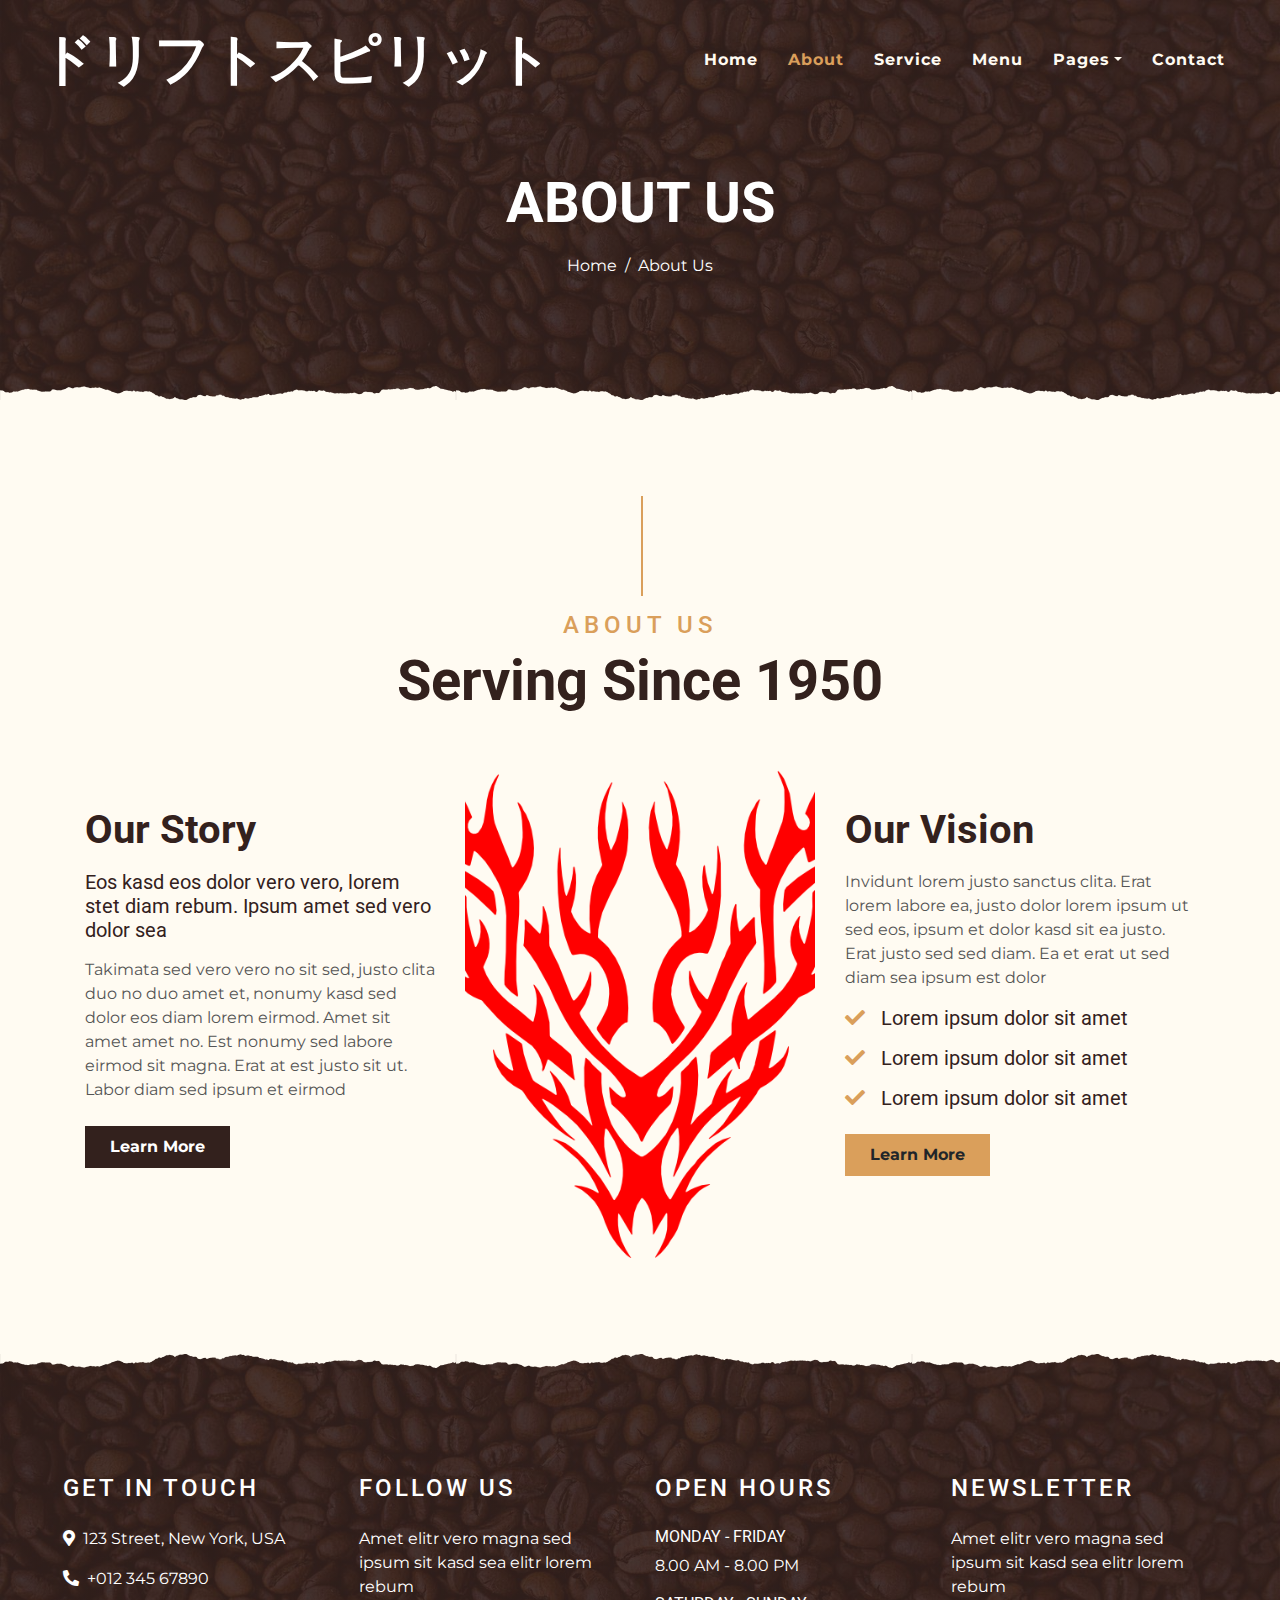
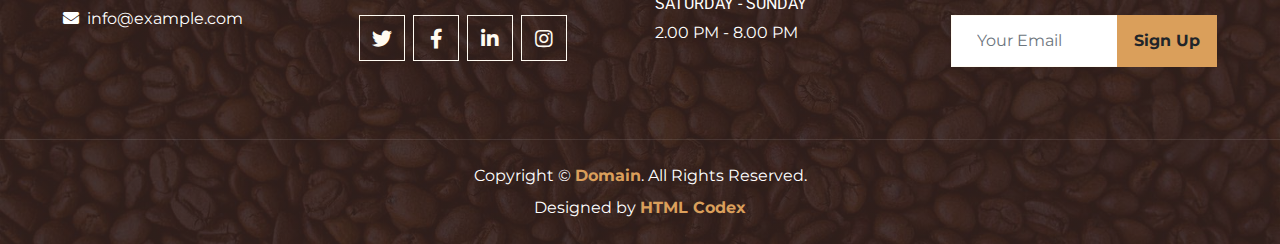
<file: about.html>
<!DOCTYPE html>
<html lang="en">

<head>
    <meta charset="utf-8">
    <title>Booking Drift Cars Page</title>
    <meta content="width=device-width, initial-scale=1.0" name="viewport">
    <meta content="Free Website Template" name="keywords">
    <meta content="Free Website Template" name="description">

    <!-- Favicon -->
    <link href="img/pngwing.png" rel="icon">

    <!-- Google Font -->
    <link rel="preconnect" href="https://fonts.gstatic.com">
    <link href="https://fonts.googleapis.com/css2?family=Montserrat:wght@200;400&family=Roboto:wght@400;500;700&display=swap" rel="stylesheet"> 

    <!-- Font Awesome -->
    <link href="https://cdnjs.cloudflare.com/ajax/libs/font-awesome/5.10.0/css/all.min.css" rel="stylesheet">

    <!-- Libraries Stylesheet -->
    <link href="lib/owlcarousel/assets/owl.carousel.min.css" rel="stylesheet">
    <link href="lib/tempusdominus/css/tempusdominus-bootstrap-4.min.css" rel="stylesheet" />

    <!-- Customized Bootstrap Stylesheet -->
    <link href="css/style.css" rel="stylesheet">
</head>

<body>
    <!-- Navbar Start -->
    <div class="container-fluid p-0 nav-bar">
        <nav class="navbar navbar-expand-lg bg-none navbar-dark py-3">
            <a href="index.html" class="navbar-brand px-lg-4 m-0">
                <h1 class="m-0 display-4 text-uppercase text-white">ドリフトスピリット</h1>
            </a>
            <button type="button" class="navbar-toggler" data-toggle="collapse" data-target="#navbarCollapse">
                <span class="navbar-toggler-icon"></span>
            </button>
            <div class="collapse navbar-collapse justify-content-between" id="navbarCollapse">
                <div class="navbar-nav ml-auto p-4">
                    <a href="index.html" class="nav-item nav-link">Home</a>
                    <a href="about.html" class="nav-item nav-link active">About</a>
                    <a href="service.html" class="nav-item nav-link">Service</a>
                    <a href="menu.html" class="nav-item nav-link">Menu</a>
                    <div class="nav-item dropdown">
                        <a href="#" class="nav-link dropdown-toggle" data-toggle="dropdown">Pages</a>
                        <div class="dropdown-menu text-capitalize">
                            <a href="reservation.html" class="dropdown-item">Reservation</a>
                            <a href="testimonial.html" class="dropdown-item">Testimonial</a>
                        </div>
                    </div>
                    <a href="contact.html" class="nav-item nav-link">Contact</a>
                </div>
            </div>
        </nav>
    </div>
    <!-- Navbar End -->


    <!-- Page Header Start -->
    <div class="container-fluid page-header mb-5 position-relative overlay-bottom">
        <div class="d-flex flex-column align-items-center justify-content-center pt-0 pt-lg-5" style="min-height: 400px">
            <h1 class="display-4 mb-3 mt-0 mt-lg-5 text-white text-uppercase">About Us</h1>
            <div class="d-inline-flex mb-lg-5">
                <p class="m-0 text-white"><a class="text-white" href="">Home</a></p>
                <p class="m-0 text-white px-2">/</p>
                <p class="m-0 text-white">About Us</p>
            </div>
        </div>
    </div>
    <!-- Page Header End -->


    <!-- About Start -->
    <div class="container-fluid py-5">
        <div class="container">
            <div class="section-title">
                <h4 class="text-primary text-uppercase" style="letter-spacing: 5px;">About Us</h4>
                <h1 class="display-4">Serving Since 1950</h1>
            </div>
            <div class="row">
                <div class="col-lg-4 py-0 py-lg-5">
                    <h1 class="mb-3">Our Story</h1>
                    <h5 class="mb-3">Eos kasd eos dolor vero vero, lorem stet diam rebum. Ipsum amet sed vero dolor sea</h5>
                    <p>Takimata sed vero vero no sit sed, justo clita duo no duo amet et, nonumy kasd sed dolor eos diam lorem eirmod. Amet sit amet amet no. Est nonumy sed labore eirmod sit magna. Erat at est justo sit ut. Labor diam sed ipsum et eirmod</p>
                    <a href="" class="btn btn-secondary font-weight-bold py-2 px-4 mt-2">Learn More</a>
                </div>
                <div class="col-lg-4 py-5 py-lg-0" style="min-height: 500px;">
                    <div class="position-relative h-100">
                        <img class="position-absolute w-100 h-100" src="img/pngwing.png" style="object-fit: cover;">
                    </div>
                </div>
                <div class="col-lg-4 py-0 py-lg-5">
                    <h1 class="mb-3">Our Vision</h1>
                    <p>Invidunt lorem justo sanctus clita. Erat lorem labore ea, justo dolor lorem ipsum ut sed eos, ipsum et dolor kasd sit ea justo. Erat justo sed sed diam. Ea et erat ut sed diam sea ipsum est dolor</p>
                    <h5 class="mb-3"><i class="fa fa-check text-primary mr-3"></i>Lorem ipsum dolor sit amet</h5>
                    <h5 class="mb-3"><i class="fa fa-check text-primary mr-3"></i>Lorem ipsum dolor sit amet</h5>
                    <h5 class="mb-3"><i class="fa fa-check text-primary mr-3"></i>Lorem ipsum dolor sit amet</h5>
                    <a href="" class="btn btn-primary font-weight-bold py-2 px-4 mt-2">Learn More</a>
                </div>
            </div>
        </div>
    </div>
    <!-- About End -->


    <!-- Footer Start -->
    <div class="container-fluid footer text-white mt-5 pt-5 px-0 position-relative overlay-top">
        <div class="row mx-0 pt-5 px-sm-3 px-lg-5 mt-4">
            <div class="col-lg-3 col-md-6 mb-5">
                <h4 class="text-white text-uppercase mb-4" style="letter-spacing: 3px;">Get In Touch</h4>
                <p><i class="fa fa-map-marker-alt mr-2"></i>123 Street, New York, USA</p>
                <p><i class="fa fa-phone-alt mr-2"></i>+012 345 67890</p>
                <p class="m-0"><i class="fa fa-envelope mr-2"></i>info@example.com</p>
            </div>
            <div class="col-lg-3 col-md-6 mb-5">
                <h4 class="text-white text-uppercase mb-4" style="letter-spacing: 3px;">Follow Us</h4>
                <p>Amet elitr vero magna sed ipsum sit kasd sea elitr lorem rebum</p>
                <div class="d-flex justify-content-start">
                    <a class="btn btn-lg btn-outline-light btn-lg-square mr-2" href="#"><i class="fab fa-twitter"></i></a>
                    <a class="btn btn-lg btn-outline-light btn-lg-square mr-2" href="#"><i class="fab fa-facebook-f"></i></a>
                    <a class="btn btn-lg btn-outline-light btn-lg-square mr-2" href="#"><i class="fab fa-linkedin-in"></i></a>
                    <a class="btn btn-lg btn-outline-light btn-lg-square" href="#"><i class="fab fa-instagram"></i></a>
                </div>
            </div>
            <div class="col-lg-3 col-md-6 mb-5">
                <h4 class="text-white text-uppercase mb-4" style="letter-spacing: 3px;">Open Hours</h4>
                <div>
                    <h6 class="text-white text-uppercase">Monday - Friday</h6>
                    <p>8.00 AM - 8.00 PM</p>
                    <h6 class="text-white text-uppercase">Saturday - Sunday</h6>
                    <p>2.00 PM - 8.00 PM</p>
                </div>
            </div>
            <div class="col-lg-3 col-md-6 mb-5">
                <h4 class="text-white text-uppercase mb-4" style="letter-spacing: 3px;">Newsletter</h4>
                <p>Amet elitr vero magna sed ipsum sit kasd sea elitr lorem rebum</p>
                <div class="w-100">
                    <div class="input-group">
                        <input type="text" class="form-control border-light" style="padding: 25px;" placeholder="Your Email">
                        <div class="input-group-append">
                            <button class="btn btn-primary font-weight-bold px-3">Sign Up</button>
                        </div>
                    </div>
                </div>
            </div>
        </div>
        <div class="container-fluid text-center text-white border-top mt-4 py-4 px-sm-3 px-md-5" style="border-color: rgba(256, 256, 256, .1) !important;">
            <p class="mb-2 text-white">Copyright &copy; <a class="font-weight-bold" href="#">Domain</a>. All Rights Reserved.</a></p>
            <p class="m-0 text-white">Designed by <a class="font-weight-bold" href="https://htmlcodex.com">HTML Codex</a></p>
        </div>
    </div>
    <!-- Footer End -->


    <!-- Back to Top -->
    <a href="#" class="btn btn-lg btn-primary btn-lg-square back-to-top"><i class="fa fa-angle-double-up"></i></a>


    <!-- JavaScript Libraries -->
    <script src="https://code.jquery.com/jquery-3.4.1.min.js"></script>
    <script src="https://stackpath.bootstrapcdn.com/bootstrap/4.4.1/js/bootstrap.bundle.min.js"></script>
    <script src="lib/easing/easing.min.js"></script>
    <script src="lib/waypoints/waypoints.min.js"></script>
    <script src="lib/owlcarousel/owl.carousel.min.js"></script>
    <script src="lib/tempusdominus/js/moment.min.js"></script>
    <script src="lib/tempusdominus/js/moment-timezone.min.js"></script>
    <script src="lib/tempusdominus/js/tempusdominus-bootstrap-4.min.js"></script>

    <!-- Contact Javascript File -->
    <script src="mail/jqBootstrapValidation.min.js"></script>
    <script src="mail/contact.js"></script>

    <!-- Template Javascript -->
    <script src="js/main.js"></script>
</body>

</html>
</file>
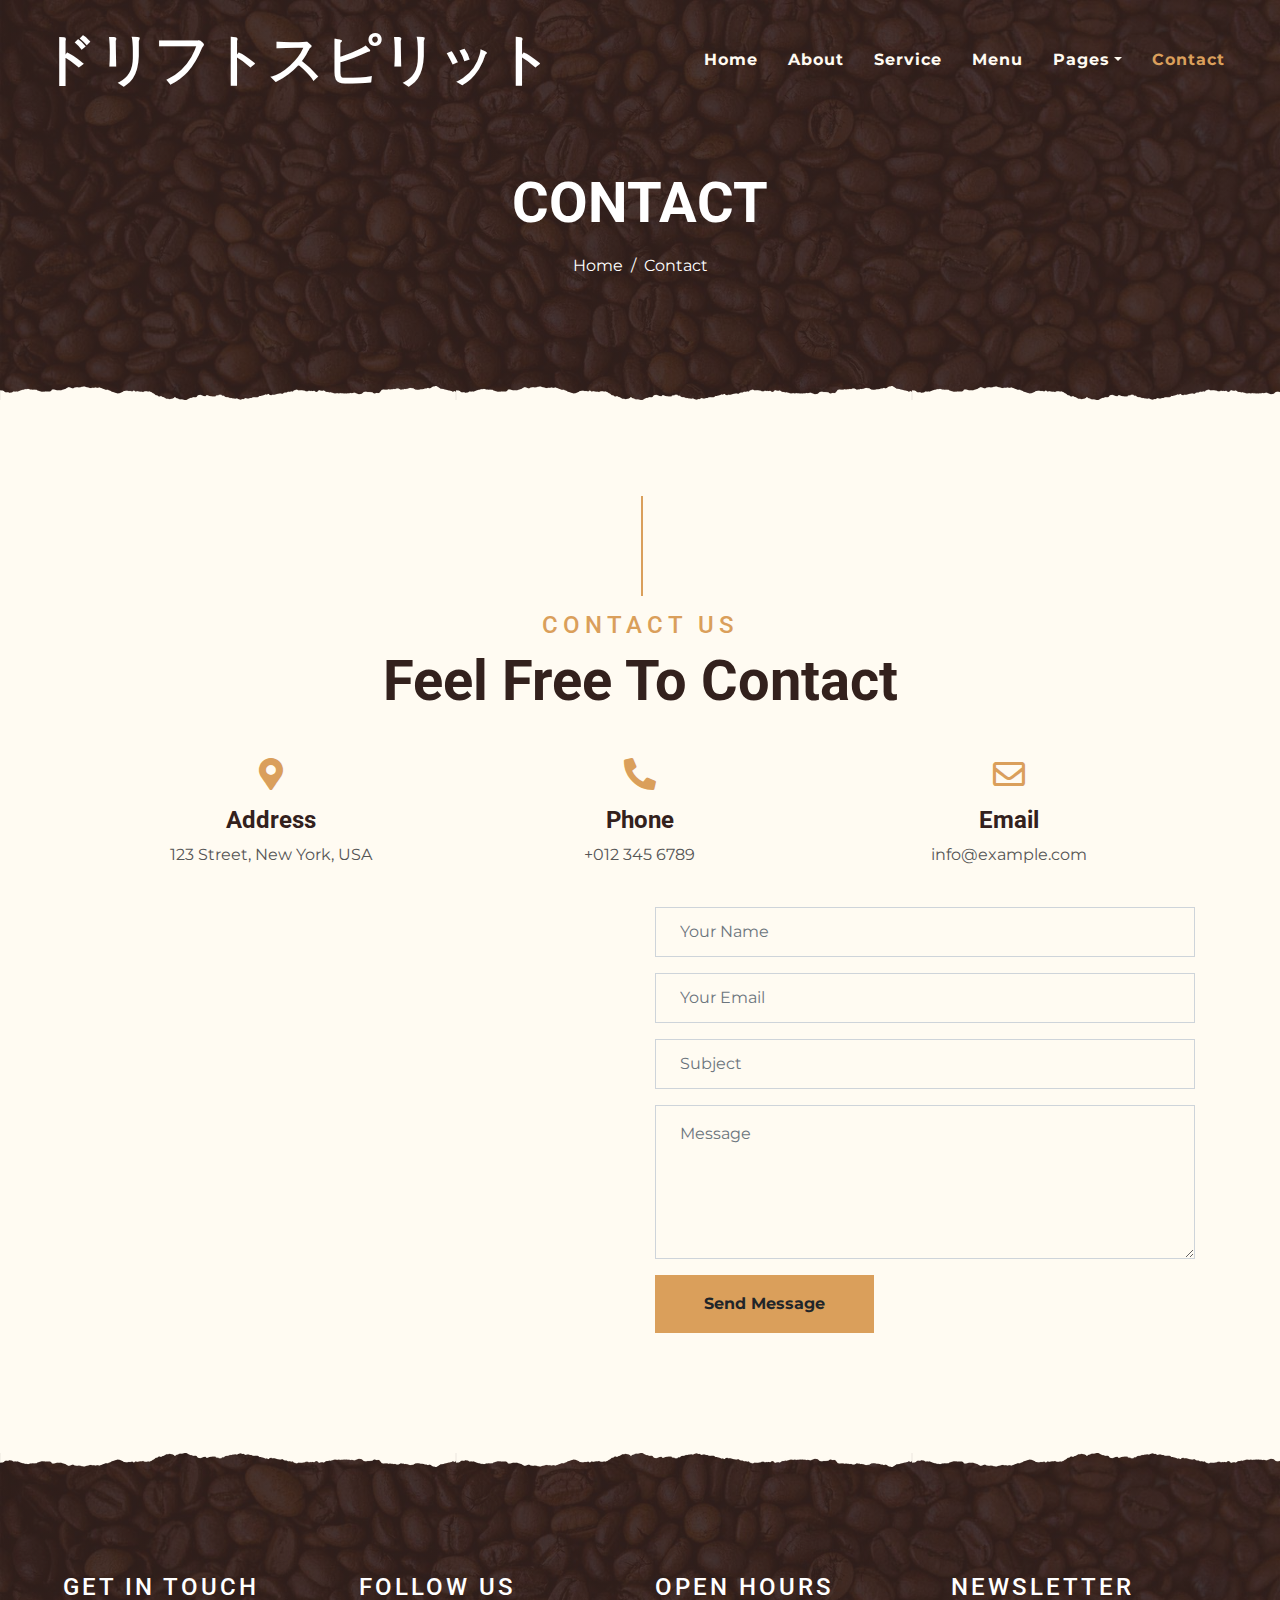
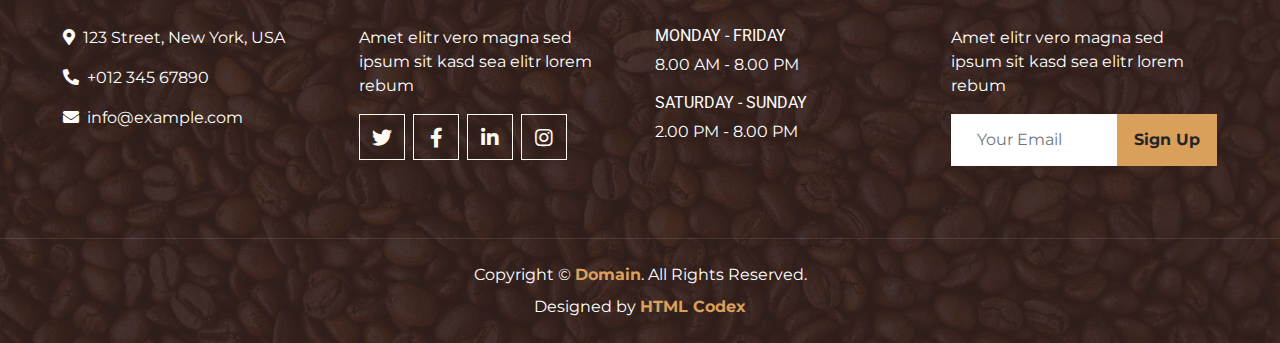
<file: contact.html>
<!DOCTYPE html>
<html lang="en">

<head>
    <meta charset="utf-8">
    <title>Booking Drift Cars Page</title>
    <meta content="width=device-width, initial-scale=1.0" name="viewport">
    <meta content="Free Website Template" name="keywords">
    <meta content="Free Website Template" name="description">

    <!-- Favicon -->
    <link href="img/pngwing.png" rel="icon">

    <!-- Google Font -->
    <link rel="preconnect" href="https://fonts.gstatic.com">
    <link href="https://fonts.googleapis.com/css2?family=Montserrat:wght@200;400&family=Roboto:wght@400;500;700&display=swap" rel="stylesheet"> 

    <!-- Font Awesome -->
    <link href="https://cdnjs.cloudflare.com/ajax/libs/font-awesome/5.10.0/css/all.min.css" rel="stylesheet">

    <!-- Libraries Stylesheet -->
    <link href="lib/owlcarousel/assets/owl.carousel.min.css" rel="stylesheet">
    <link href="lib/tempusdominus/css/tempusdominus-bootstrap-4.min.css" rel="stylesheet" />

    <!-- Customized Bootstrap Stylesheet -->
    <link href="css/style.css" rel="stylesheet">
</head>

<body>
    <!-- Navbar Start -->
    <div class="container-fluid p-0 nav-bar">
        <nav class="navbar navbar-expand-lg bg-none navbar-dark py-3">
            <a href="index.html" class="navbar-brand px-lg-4 m-0">
                <h1 class="m-0 display-4 text-uppercase text-white">ドリフトスピリット</h1>
            </a>
            <button type="button" class="navbar-toggler" data-toggle="collapse" data-target="#navbarCollapse">
                <span class="navbar-toggler-icon"></span>
            </button>
            <div class="collapse navbar-collapse justify-content-between" id="navbarCollapse">
                <div class="navbar-nav ml-auto p-4">
                    <a href="index.html" class="nav-item nav-link">Home</a>
                    <a href="about.html" class="nav-item nav-link">About</a>
                    <a href="service.html" class="nav-item nav-link">Service</a>
                    <a href="menu.html" class="nav-item nav-link">Menu</a>
                    <div class="nav-item dropdown">
                        <a href="#" class="nav-link dropdown-toggle" data-toggle="dropdown">Pages</a>
                        <div class="dropdown-menu text-capitalize">
                            <a href="reservation.html" class="dropdown-item">Reservation</a>
                            <a href="testimonial.html" class="dropdown-item">Testimonial</a>
                        </div>
                    </div>
                    <a href="contact.html" class="nav-item nav-link active">Contact</a>
                </div>
            </div>
        </nav>
    </div>
    <!-- Navbar End -->


    <!-- Page Header Start -->
    <div class="container-fluid page-header mb-5 position-relative overlay-bottom">
        <div class="d-flex flex-column align-items-center justify-content-center pt-0 pt-lg-5" style="min-height: 400px">
            <h1 class="display-4 mb-3 mt-0 mt-lg-5 text-white text-uppercase">Contact</h1>
            <div class="d-inline-flex mb-lg-5">
                <p class="m-0 text-white"><a class="text-white" href="">Home</a></p>
                <p class="m-0 text-white px-2">/</p>
                <p class="m-0 text-white">Contact</p>
            </div>
        </div>
    </div>
    <!-- Page Header End -->


    <!-- Contact Start -->
    <div class="container-fluid pt-5">
        <div class="container">
            <div class="section-title">
                <h4 class="text-primary text-uppercase" style="letter-spacing: 5px;">Contact Us</h4>
                <h1 class="display-4">Feel Free To Contact</h1>
            </div>
            <div class="row px-3 pb-2">
                <div class="col-sm-4 text-center mb-3">
                    <i class="fa fa-2x fa-map-marker-alt mb-3 text-primary"></i>
                    <h4 class="font-weight-bold">Address</h4>
                    <p>123 Street, New York, USA</p>
                </div>
                <div class="col-sm-4 text-center mb-3">
                    <i class="fa fa-2x fa-phone-alt mb-3 text-primary"></i>
                    <h4 class="font-weight-bold">Phone</h4>
                    <p>+012 345 6789</p>
                </div>
                <div class="col-sm-4 text-center mb-3">
                    <i class="far fa-2x fa-envelope mb-3 text-primary"></i>
                    <h4 class="font-weight-bold">Email</h4>
                    <p>info@example.com</p>
                </div>
            </div>
            <div class="row">
                <div class="col-md-6 pb-5">
                    <iframe style="width: 100%; height: 443px;"
                        src="https://www.google.com/maps/embed?pb=!1m18!1m12!1m3!1d3001156.4288297426!2d-78.01371936852176!3d42.72876761954724!2m3!1f0!2f0!3f0!3m2!1i1024!2i768!4f13.1!3m3!1m2!1s0x4ccc4bf0f123a5a9%3A0xddcfc6c1de189567!2sNew%20York%2C%20USA!5e0!3m2!1sen!2sbd!4v1603794290143!5m2!1sen!2sbd"
                        frameborder="0" style="border:0;" allowfullscreen="" aria-hidden="false" tabindex="0"></iframe>
                </div>
                <div class="col-md-6 pb-5">
                    <div class="contact-form">
                        <div id="success"></div>
                        <form name="sentMessage" id="contactForm" novalidate="novalidate">
                            <div class="control-group">
                                <input type="text" class="form-control bg-transparent p-4" id="name" placeholder="Your Name"
                                    required="required" data-validation-required-message="Please enter your name" />
                                <p class="help-block text-danger"></p>
                            </div>
                            <div class="control-group">
                                <input type="email" class="form-control bg-transparent p-4" id="email" placeholder="Your Email"
                                    required="required" data-validation-required-message="Please enter your email" />
                                <p class="help-block text-danger"></p>
                            </div>
                            <div class="control-group">
                                <input type="text" class="form-control bg-transparent p-4" id="subject" placeholder="Subject"
                                    required="required" data-validation-required-message="Please enter a subject" />
                                <p class="help-block text-danger"></p>
                            </div>
                            <div class="control-group">
                                <textarea class="form-control bg-transparent py-3 px-4" rows="5" id="message" placeholder="Message"
                                    required="required"
                                    data-validation-required-message="Please enter your message"></textarea>
                                <p class="help-block text-danger"></p>
                            </div>
                            <div>
                                <button class="btn btn-primary font-weight-bold py-3 px-5" type="submit" id="sendMessageButton">Send
                                    Message</button>
                            </div>
                        </form>
                    </div>
                </div>
            </div>
        </div>
    </div>
    <!-- Contact End -->


    <!-- Footer Start -->
    <div class="container-fluid footer text-white mt-5 pt-5 px-0 position-relative overlay-top">
        <div class="row mx-0 pt-5 px-sm-3 px-lg-5 mt-4">
            <div class="col-lg-3 col-md-6 mb-5">
                <h4 class="text-white text-uppercase mb-4" style="letter-spacing: 3px;">Get In Touch</h4>
                <p><i class="fa fa-map-marker-alt mr-2"></i>123 Street, New York, USA</p>
                <p><i class="fa fa-phone-alt mr-2"></i>+012 345 67890</p>
                <p class="m-0"><i class="fa fa-envelope mr-2"></i>info@example.com</p>
            </div>
            <div class="col-lg-3 col-md-6 mb-5">
                <h4 class="text-white text-uppercase mb-4" style="letter-spacing: 3px;">Follow Us</h4>
                <p>Amet elitr vero magna sed ipsum sit kasd sea elitr lorem rebum</p>
                <div class="d-flex justify-content-start">
                    <a class="btn btn-lg btn-outline-light btn-lg-square mr-2" href="#"><i class="fab fa-twitter"></i></a>
                    <a class="btn btn-lg btn-outline-light btn-lg-square mr-2" href="#"><i class="fab fa-facebook-f"></i></a>
                    <a class="btn btn-lg btn-outline-light btn-lg-square mr-2" href="#"><i class="fab fa-linkedin-in"></i></a>
                    <a class="btn btn-lg btn-outline-light btn-lg-square" href="#"><i class="fab fa-instagram"></i></a>
                </div>
            </div>
            <div class="col-lg-3 col-md-6 mb-5">
                <h4 class="text-white text-uppercase mb-4" style="letter-spacing: 3px;">Open Hours</h4>
                <div>
                    <h6 class="text-white text-uppercase">Monday - Friday</h6>
                    <p>8.00 AM - 8.00 PM</p>
                    <h6 class="text-white text-uppercase">Saturday - Sunday</h6>
                    <p>2.00 PM - 8.00 PM</p>
                </div>
            </div>
            <div class="col-lg-3 col-md-6 mb-5">
                <h4 class="text-white text-uppercase mb-4" style="letter-spacing: 3px;">Newsletter</h4>
                <p>Amet elitr vero magna sed ipsum sit kasd sea elitr lorem rebum</p>
                <div class="w-100">
                    <div class="input-group">
                        <input type="text" class="form-control border-light" style="padding: 25px;" placeholder="Your Email">
                        <div class="input-group-append">
                            <button class="btn btn-primary font-weight-bold px-3">Sign Up</button>
                        </div>
                    </div>
                </div>
            </div>
        </div>
        <div class="container-fluid text-center text-white border-top mt-4 py-4 px-sm-3 px-md-5" style="border-color: rgba(256, 256, 256, .1) !important;">
            <p class="mb-2 text-white">Copyright &copy; <a class="font-weight-bold" href="#">Domain</a>. All Rights Reserved.</a></p>
            <p class="m-0 text-white">Designed by <a class="font-weight-bold" href="https://htmlcodex.com">HTML Codex</a></p>
        </div>
    </div>
    <!-- Footer End -->


    <!-- Back to Top -->
    <a href="#" class="btn btn-lg btn-primary btn-lg-square back-to-top"><i class="fa fa-angle-double-up"></i></a>


    <!-- JavaScript Libraries -->
    <script src="https://code.jquery.com/jquery-3.4.1.min.js"></script>
    <script src="https://stackpath.bootstrapcdn.com/bootstrap/4.4.1/js/bootstrap.bundle.min.js"></script>
    <script src="lib/easing/easing.min.js"></script>
    <script src="lib/waypoints/waypoints.min.js"></script>
    <script src="lib/owlcarousel/owl.carousel.min.js"></script>
    <script src="lib/tempusdominus/js/moment.min.js"></script>
    <script src="lib/tempusdominus/js/moment-timezone.min.js"></script>
    <script src="lib/tempusdominus/js/tempusdominus-bootstrap-4.min.js"></script>

    <!-- Contact Javascript File -->
    <script src="mail/jqBootstrapValidation.min.js"></script>
    <script src="mail/contact.js"></script>

    <!-- Template Javascript -->
    <script src="js/main.js"></script>
</body>

</html>
</file>
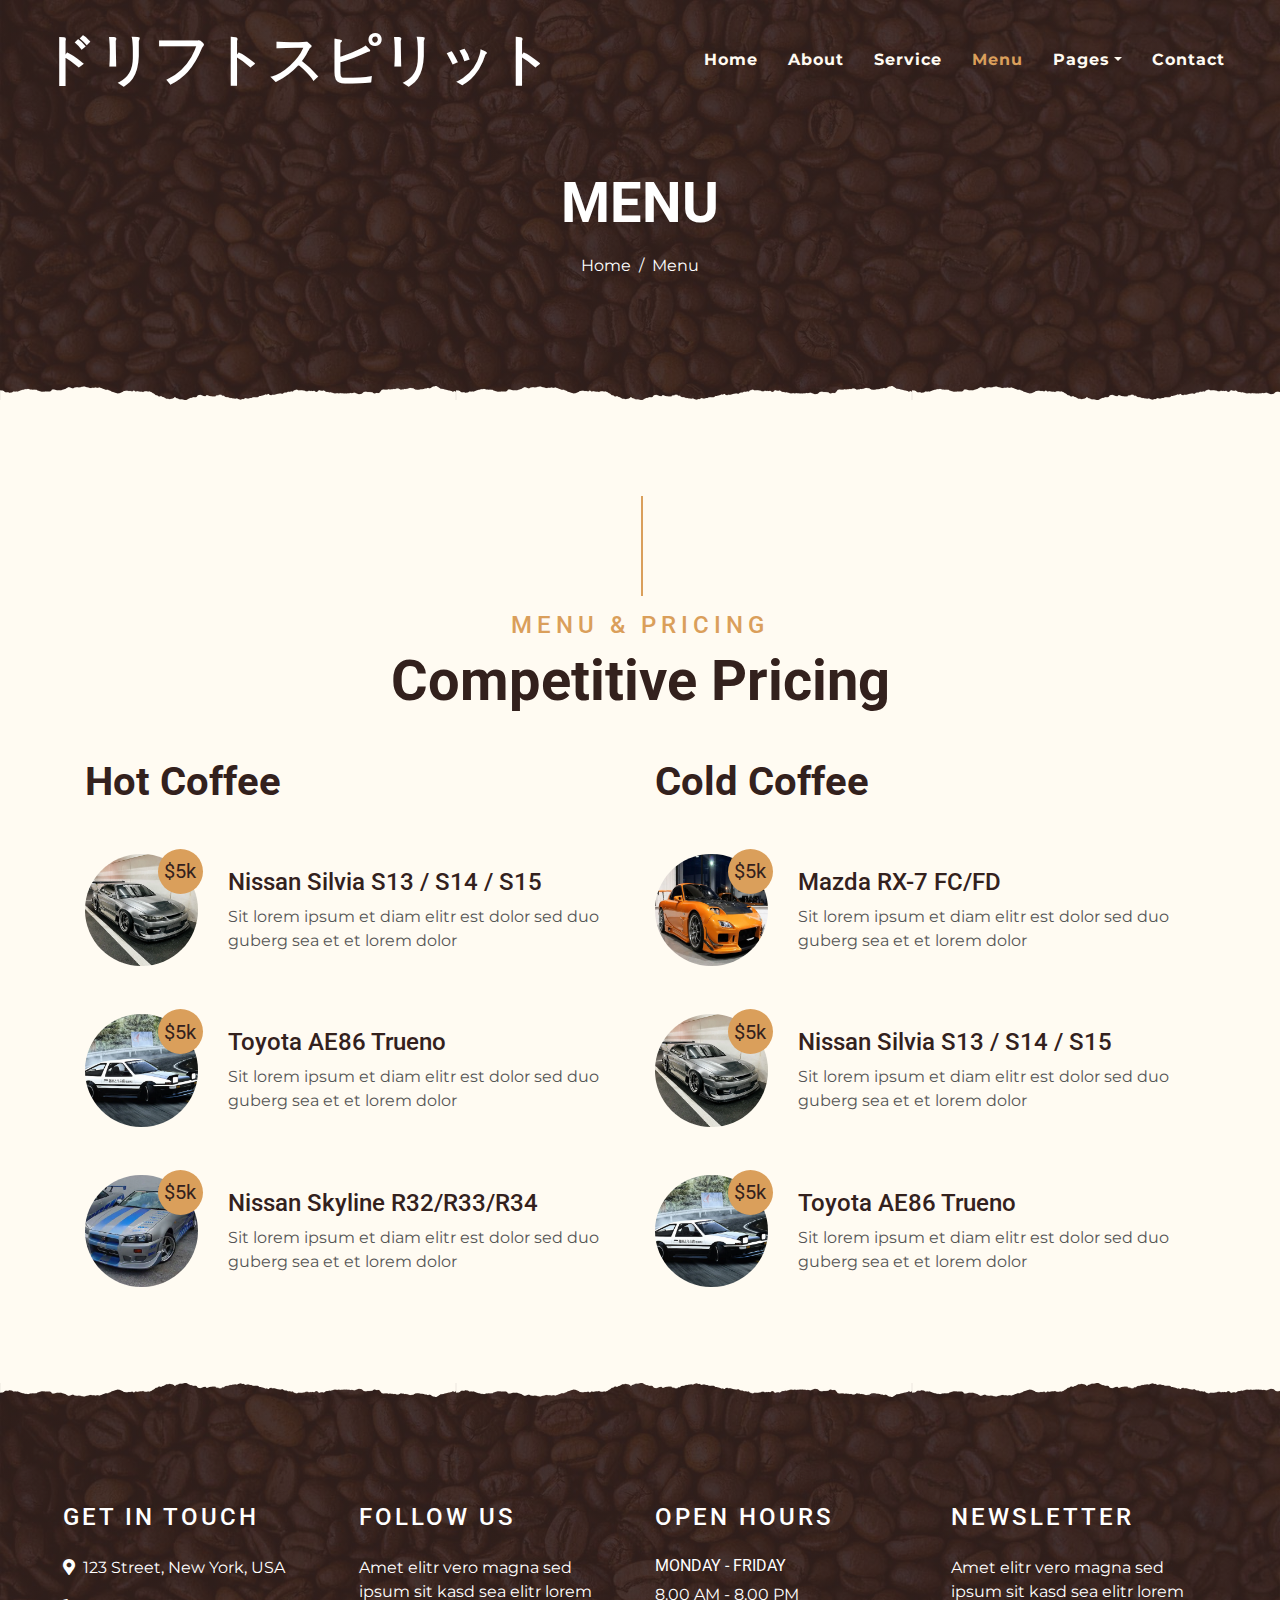
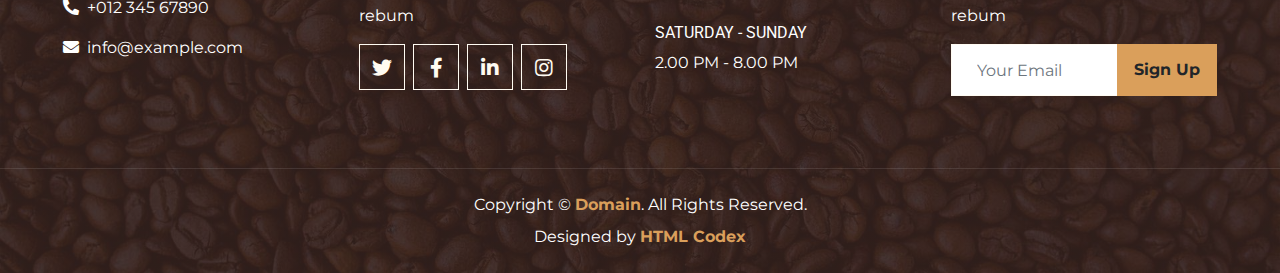
<file: menu.html>
<!DOCTYPE html>
<html lang="en">

<head>
    <meta charset="utf-8">
    <title>Booking Drift Cars Page</title>
    <meta content="width=device-width, initial-scale=1.0" name="viewport">
    <meta content="Free Website Template" name="keywords">
    <meta content="Free Website Template" name="description">

    <!-- Favicon -->
    <link href="img/pngwing.png" rel="icon">

    <!-- Google Font -->
    <link rel="preconnect" href="https://fonts.gstatic.com">
    <link href="https://fonts.googleapis.com/css2?family=Montserrat:wght@200;400&family=Roboto:wght@400;500;700&display=swap" rel="stylesheet"> 

    <!-- Font Awesome -->
    <link href="https://cdnjs.cloudflare.com/ajax/libs/font-awesome/5.10.0/css/all.min.css" rel="stylesheet">

    <!-- Libraries Stylesheet -->
    <link href="lib/owlcarousel/assets/owl.carousel.min.css" rel="stylesheet">
    <link href="lib/tempusdominus/css/tempusdominus-bootstrap-4.min.css" rel="stylesheet" />

    <!-- Customized Bootstrap Stylesheet -->
    <link href="css/style.css" rel="stylesheet">
</head>

<body>
    <!-- Navbar Start -->
    <div class="container-fluid p-0 nav-bar">
        <nav class="navbar navbar-expand-lg bg-none navbar-dark py-3">
            <a href="index.html" class="navbar-brand px-lg-4 m-0">
                <h1 class="m-0 display-4 text-uppercase text-white">ドリフトスピリット</h1>
            </a>
            <button type="button" class="navbar-toggler" data-toggle="collapse" data-target="#navbarCollapse">
                <span class="navbar-toggler-icon"></span>
            </button>
            <div class="collapse navbar-collapse justify-content-between" id="navbarCollapse">
                <div class="navbar-nav ml-auto p-4">
                    <a href="index.html" class="nav-item nav-link">Home</a>
                    <a href="about.html" class="nav-item nav-link">About</a>
                    <a href="service.html" class="nav-item nav-link">Service</a>
                    <a href="menu.html" class="nav-item nav-link active">Menu</a>
                    <div class="nav-item dropdown">
                        <a href="#" class="nav-link dropdown-toggle" data-toggle="dropdown">Pages</a>
                        <div class="dropdown-menu text-capitalize">
                            <a href="reservation.html" class="dropdown-item">Reservation</a>
                            <a href="testimonial.html" class="dropdown-item">Testimonial</a>
                        </div>
                    </div>
                    <a href="contact.html" class="nav-item nav-link">Contact</a>
                </div>
            </div>
        </nav>
    </div>
    <!-- Navbar End -->


    <!-- Page Header Start -->
    <div class="container-fluid page-header mb-5 position-relative overlay-bottom">
        <div class="d-flex flex-column align-items-center justify-content-center pt-0 pt-lg-5" style="min-height: 400px">
            <h1 class="display-4 mb-3 mt-0 mt-lg-5 text-white text-uppercase">Menu</h1>
            <div class="d-inline-flex mb-lg-5">
                <p class="m-0 text-white"><a class="text-white" href="">Home</a></p>
                <p class="m-0 text-white px-2">/</p>
                <p class="m-0 text-white">Menu</p>
            </div>
        </div>
    </div>
    <!-- Page Header End -->


    <!-- Menu Start -->
    <div class="container-fluid pt-5">
        <div class="container">
            <div class="section-title">
                <h4 class="text-primary text-uppercase" style="letter-spacing: 5px;">Menu & Pricing</h4>
                <h1 class="display-4">Competitive Pricing</h1>
            </div>
            <div class="row">
                <div class="col-lg-6">
                    <h1 class="mb-5">Hot Coffee</h1>
                    <div class="row align-items-center mb-5">
                        <div class="col-4 col-sm-3">
                            <img class="w-100 rounded-circle mb-3 mb-sm-0" src="img/car2.webp" alt="">
                            <h5 class="menu-price">$5k</h5>
                        </div>
                        <div class="col-8 col-sm-9">
                            <h4>Nissan Silvia S13 / S14 / S15</h4>
                            <p class="m-0">Sit lorem ipsum et diam elitr est dolor sed duo guberg sea et et lorem dolor</p>
                        </div>
                    </div>
                    <div class="row align-items-center mb-5">
                        <div class="col-4 col-sm-3">
                            <img class="w-100 rounded-circle mb-3 mb-sm-0" src="img/car3.webp" alt="">
                            <h5 class="menu-price">$5k</h5>
                        </div>
                        <div class="col-8 col-sm-9">
                            <h4>Toyota AE86 Trueno</h4>
                            <p class="m-0">Sit lorem ipsum et diam elitr est dolor sed duo guberg sea et et lorem dolor</p>
                        </div>
                    </div>
                    <div class="row align-items-center mb-5">
                        <div class="col-4 col-sm-3">
                            <img class="w-100 rounded-circle mb-3 mb-sm-0" src="img/car4.webp" alt="">
                            <h5 class="menu-price">$5k</h5>
                        </div>
                        <div class="col-8 col-sm-9">
                            <h4>Nissan Skyline R32/R33/R34</h4>
                            <p class="m-0">Sit lorem ipsum et diam elitr est dolor sed duo guberg sea et et lorem dolor</p>
                        </div>
                    </div>
                </div>
                <div class="col-lg-6">
                    <h1 class="mb-5">Cold Coffee</h1>
                    <div class="row align-items-center mb-5">
                        <div class="col-4 col-sm-3">
                            <img class="w-100 rounded-circle mb-3 mb-sm-0" src="img/car5.webp" alt="">
                            <h5 class="menu-price">$5k</h5>
                        </div>
                        <div class="col-8 col-sm-9">
                            <h4>Mazda RX-7 FC/FD</h4>
                            <p class="m-0">Sit lorem ipsum et diam elitr est dolor sed duo guberg sea et et lorem dolor</p>
                        </div>
                    </div>
                    <div class="row align-items-center mb-5">
                        <div class="col-4 col-sm-3">
                            <img class="w-100 rounded-circle mb-3 mb-sm-0" src="img/car2.webp" alt="">
                            <h5 class="menu-price">$5k</h5>
                        </div>
                        <div class="col-8 col-sm-9">
                            <h4>Nissan Silvia S13 / S14 / S15</h4>
                            <p class="m-0">Sit lorem ipsum et diam elitr est dolor sed duo guberg sea et et lorem dolor</p>
                        </div>
                    </div>
                    <div class="row align-items-center mb-5">
                        <div class="col-4 col-sm-3">
                            <img class="w-100 rounded-circle mb-3 mb-sm-0" src="img/car3.webp" alt="">
                            <h5 class="menu-price">$5k</h5>
                        </div>
                        <div class="col-8 col-sm-9">
                            <h4>Toyota AE86 Trueno</h4>
                            <p class="m-0">Sit lorem ipsum et diam elitr est dolor sed duo guberg sea et et lorem dolor</p>
                        </div>
                    </div>
                </div>
            </div>
        </div>
    </div>
    <!-- Menu End -->


    <!-- Footer Start -->
    <div class="container-fluid footer text-white mt-5 pt-5 px-0 position-relative overlay-top">
        <div class="row mx-0 pt-5 px-sm-3 px-lg-5 mt-4">
            <div class="col-lg-3 col-md-6 mb-5">
                <h4 class="text-white text-uppercase mb-4" style="letter-spacing: 3px;">Get In Touch</h4>
                <p><i class="fa fa-map-marker-alt mr-2"></i>123 Street, New York, USA</p>
                <p><i class="fa fa-phone-alt mr-2"></i>+012 345 67890</p>
                <p class="m-0"><i class="fa fa-envelope mr-2"></i>info@example.com</p>
            </div>
            <div class="col-lg-3 col-md-6 mb-5">
                <h4 class="text-white text-uppercase mb-4" style="letter-spacing: 3px;">Follow Us</h4>
                <p>Amet elitr vero magna sed ipsum sit kasd sea elitr lorem rebum</p>
                <div class="d-flex justify-content-start">
                    <a class="btn btn-lg btn-outline-light btn-lg-square mr-2" href="#"><i class="fab fa-twitter"></i></a>
                    <a class="btn btn-lg btn-outline-light btn-lg-square mr-2" href="#"><i class="fab fa-facebook-f"></i></a>
                    <a class="btn btn-lg btn-outline-light btn-lg-square mr-2" href="#"><i class="fab fa-linkedin-in"></i></a>
                    <a class="btn btn-lg btn-outline-light btn-lg-square" href="#"><i class="fab fa-instagram"></i></a>
                </div>
            </div>
            <div class="col-lg-3 col-md-6 mb-5">
                <h4 class="text-white text-uppercase mb-4" style="letter-spacing: 3px;">Open Hours</h4>
                <div>
                    <h6 class="text-white text-uppercase">Monday - Friday</h6>
                    <p>8.00 AM - 8.00 PM</p>
                    <h6 class="text-white text-uppercase">Saturday - Sunday</h6>
                    <p>2.00 PM - 8.00 PM</p>
                </div>
            </div>
            <div class="col-lg-3 col-md-6 mb-5">
                <h4 class="text-white text-uppercase mb-4" style="letter-spacing: 3px;">Newsletter</h4>
                <p>Amet elitr vero magna sed ipsum sit kasd sea elitr lorem rebum</p>
                <div class="w-100">
                    <div class="input-group">
                        <input type="text" class="form-control border-light" style="padding: 25px;" placeholder="Your Email">
                        <div class="input-group-append">
                            <button class="btn btn-primary font-weight-bold px-3">Sign Up</button>
                        </div>
                    </div>
                </div>
            </div>
        </div>
        <div class="container-fluid text-center text-white border-top mt-4 py-4 px-sm-3 px-md-5" style="border-color: rgba(256, 256, 256, .1) !important;">
            <p class="mb-2 text-white">Copyright &copy; <a class="font-weight-bold" href="#">Domain</a>. All Rights Reserved.</a></p>
            <p class="m-0 text-white">Designed by <a class="font-weight-bold" href="https://htmlcodex.com">HTML Codex</a></p>
        </div>
    </div>
    <!-- Footer End -->


    <!-- Back to Top -->
    <a href="#" class="btn btn-lg btn-primary btn-lg-square back-to-top"><i class="fa fa-angle-double-up"></i></a>


    <!-- JavaScript Libraries -->
    <script src="https://code.jquery.com/jquery-3.4.1.min.js"></script>
    <script src="https://stackpath.bootstrapcdn.com/bootstrap/4.4.1/js/bootstrap.bundle.min.js"></script>
    <script src="lib/easing/easing.min.js"></script>
    <script src="lib/waypoints/waypoints.min.js"></script>
    <script src="lib/owlcarousel/owl.carousel.min.js"></script>
    <script src="lib/tempusdominus/js/moment.min.js"></script>
    <script src="lib/tempusdominus/js/moment-timezone.min.js"></script>
    <script src="lib/tempusdominus/js/tempusdominus-bootstrap-4.min.js"></script>

    <!-- Contact Javascript File -->
    <script src="mail/jqBootstrapValidation.min.js"></script>
    <script src="mail/contact.js"></script>

    <!-- Template Javascript -->
    <script src="js/main.js"></script>
</body>

</html>
</file>
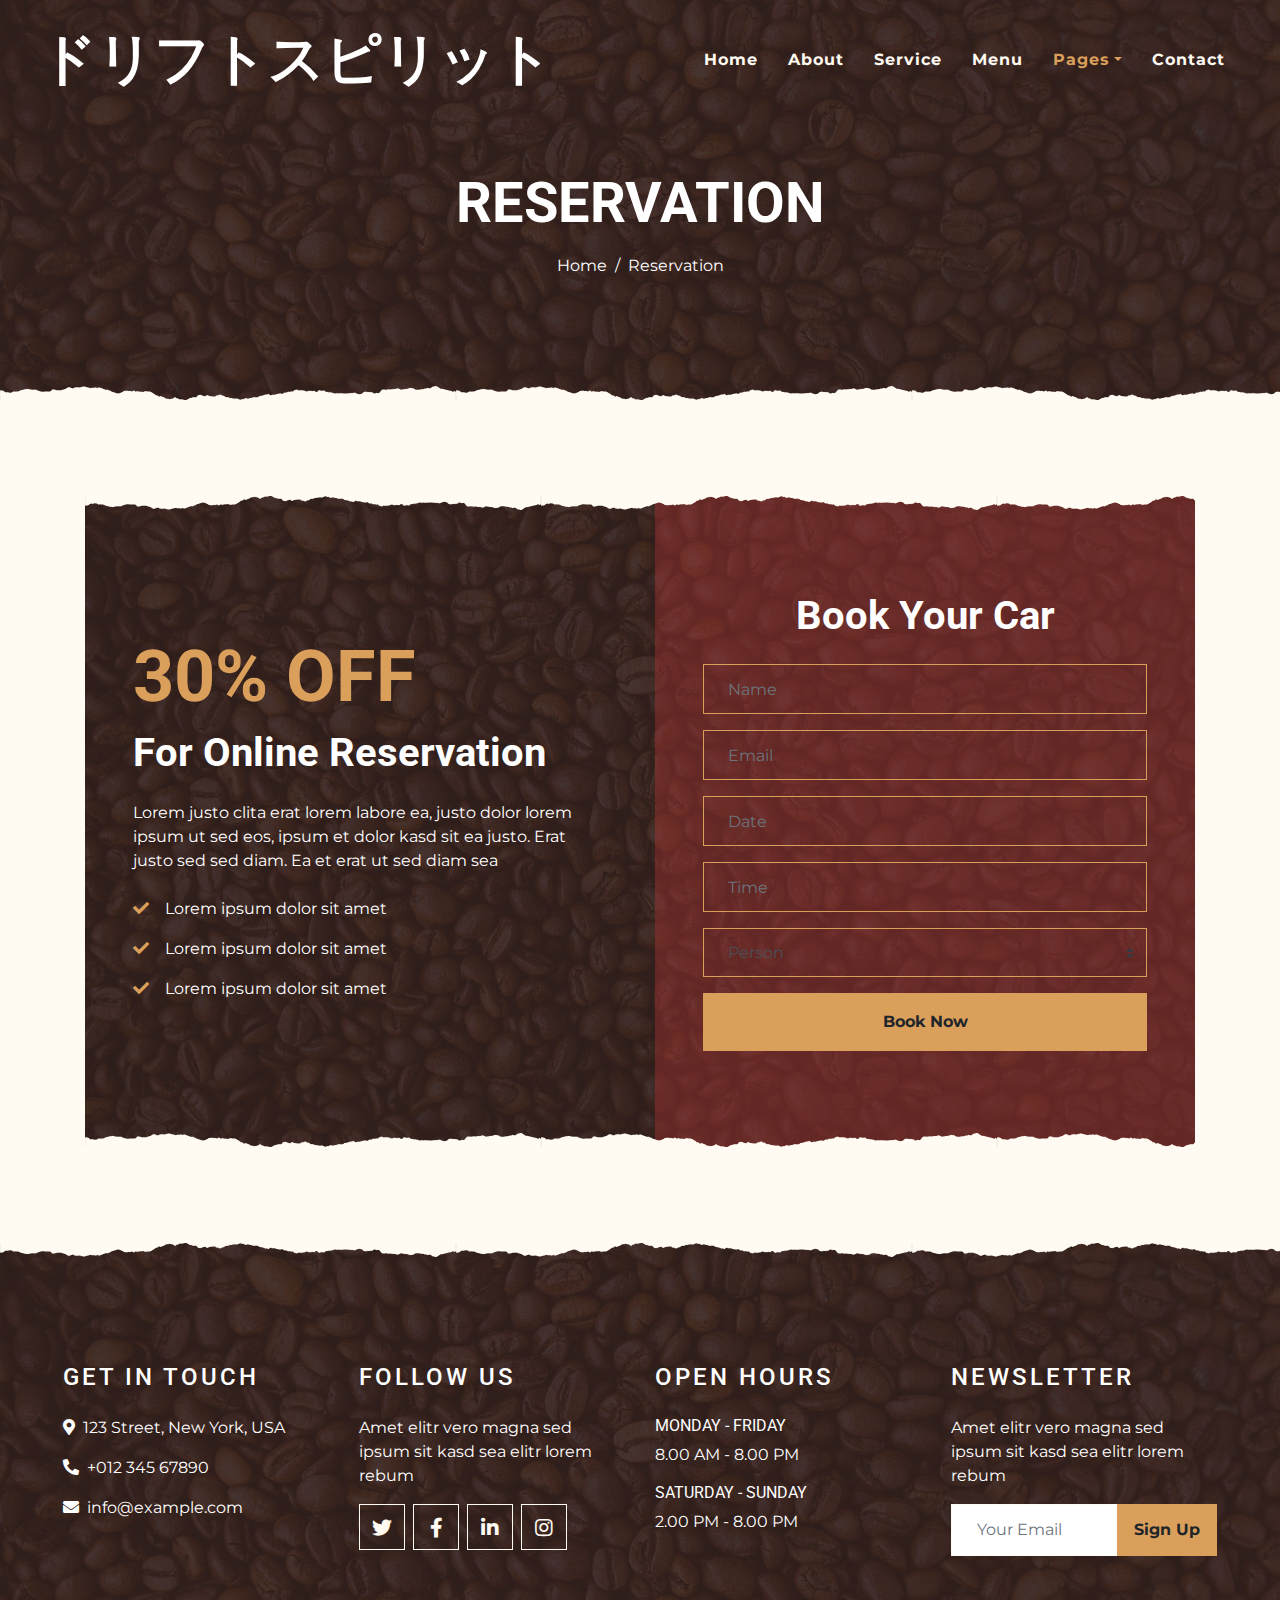
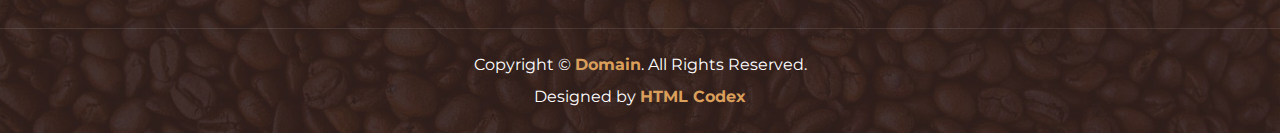
<file: reservation.html>
<!DOCTYPE html>
<html lang="en">

<head>
    <meta charset="utf-8">
    <title>Booking Drift Cars Page</title>
    <meta content="width=device-width, initial-scale=1.0" name="viewport">
    <meta content="Free Website Template" name="keywords">
    <meta content="Free Website Template" name="description">

    <!-- Favicon -->
    <link href="img/pngwing.png" rel="icon">

    <!-- Google Font -->
    <link rel="preconnect" href="https://fonts.gstatic.com">
    <link href="https://fonts.googleapis.com/css2?family=Montserrat:wght@200;400&family=Roboto:wght@400;500;700&display=swap" rel="stylesheet"> 

    <!-- Font Awesome -->
    <link href="https://cdnjs.cloudflare.com/ajax/libs/font-awesome/5.10.0/css/all.min.css" rel="stylesheet">

    <!-- Libraries Stylesheet -->
    <link href="lib/owlcarousel/assets/owl.carousel.min.css" rel="stylesheet">
    <link href="lib/tempusdominus/css/tempusdominus-bootstrap-4.min.css" rel="stylesheet" />

    <!-- Customized Bootstrap Stylesheet -->
    <link href="css/style.css" rel="stylesheet">
</head>

<body>
    <!-- Navbar Start -->
    <div class="container-fluid p-0 nav-bar">
        <nav class="navbar navbar-expand-lg bg-none navbar-dark py-3">
            <a href="index.html" class="navbar-brand px-lg-4 m-0">
                <h1 class="m-0 display-4 text-uppercase text-white">ドリフトスピリット</h1>
            </a>
            <button type="button" class="navbar-toggler" data-toggle="collapse" data-target="#navbarCollapse">
                <span class="navbar-toggler-icon"></span>
            </button>
            <div class="collapse navbar-collapse justify-content-between" id="navbarCollapse">
                <div class="navbar-nav ml-auto p-4">
                    <a href="index.html" class="nav-item nav-link">Home</a>
                    <a href="about.html" class="nav-item nav-link">About</a>
                    <a href="service.html" class="nav-item nav-link">Service</a>
                    <a href="menu.html" class="nav-item nav-link">Menu</a>
                    <div class="nav-item dropdown">
                        <a href="#" class="nav-link dropdown-toggle active" data-toggle="dropdown">Pages</a>
                        <div class="dropdown-menu text-capitalize">
                            <a href="reservation.html" class="dropdown-item active">Reservation</a>
                            <a href="testimonial.html" class="dropdown-item">Testimonial</a>
                        </div>
                    </div>
                    <a href="contact.html" class="nav-item nav-link">Contact</a>
                </div>
            </div>
        </nav>
    </div>
    <!-- Navbar End -->


    <!-- Page Header Start -->
    <div class="container-fluid page-header mb-5 position-relative overlay-bottom">
        <div class="d-flex flex-column align-items-center justify-content-center pt-0 pt-lg-5" style="min-height: 400px">
            <h1 class="display-4 mb-3 mt-0 mt-lg-5 text-white text-uppercase">Reservation</h1>
            <div class="d-inline-flex mb-lg-5">
                <p class="m-0 text-white"><a class="text-white" href="">Home</a></p>
                <p class="m-0 text-white px-2">/</p>
                <p class="m-0 text-white">Reservation</p>
            </div>
        </div>
    </div>
    <!-- Page Header End -->


    <!-- Reservation Start -->
    <div class="container-fluid py-5">
        <div class="container">
            <div class="reservation position-relative overlay-top overlay-bottom">
                <div class="row align-items-center">
                    <div class="col-lg-6 my-5 my-lg-0">
                        <div class="p-5">
                            <div class="mb-4">
                                <h1 class="display-3 text-primary">30% OFF</h1>
                                <h1 class="text-white">For Online Reservation</h1>
                            </div>
                            <p class="text-white">Lorem justo clita erat lorem labore ea, justo dolor lorem ipsum ut sed eos,
                                ipsum et dolor kasd sit ea justo. Erat justo sed sed diam. Ea et erat ut sed diam sea</p>
                            <ul class="list-inline text-white m-0">
                                <li class="py-2"><i class="fa fa-check text-primary mr-3"></i>Lorem ipsum dolor sit amet</li>
                                <li class="py-2"><i class="fa fa-check text-primary mr-3"></i>Lorem ipsum dolor sit amet</li>
                                <li class="py-2"><i class="fa fa-check text-primary mr-3"></i>Lorem ipsum dolor sit amet</li>
                            </ul>
                        </div>
                    </div>
                    <div class="col-lg-6">
                        <div class="text-center p-5" style="background: rgba(196, 56, 56, 0.349);">
                            <h1 class="text-white mb-4 mt-5">Book Your Car</h1>
                            <form class="mb-5">
                                <div class="form-group">
                                    <input type="text" class="form-control bg-transparent border-primary p-4" placeholder="Name"
                                        required="required" />
                                </div>
                                <div class="form-group">
                                    <input type="email" class="form-control bg-transparent border-primary p-4" placeholder="Email"
                                        required="required" />
                                </div>
                                <div class="form-group">
                                    <div class="date" id="date" data-target-input="nearest">
                                        <input type="text" class="form-control bg-transparent border-primary p-4 datetimepicker-input" placeholder="Date" data-target="#date" data-toggle="datetimepicker"/>
                                    </div>
                                </div>
                                <div class="form-group">
                                    <div class="time" id="time" data-target-input="nearest">
                                        <input type="text" class="form-control bg-transparent border-primary p-4 datetimepicker-input" placeholder="Time" data-target="#time" data-toggle="datetimepicker"/>
                                    </div>
                                </div>
                                <div class="form-group">
                                    <select class="custom-select bg-transparent border-primary px-4" style="height: 49px;">
                                        <option selected>Person</option>
                                        <option value="1">Person 1</option>
                                        <option value="2">Person 2</option>
                                        <option value="3">Person 3</option>
                                        <option value="3">Person 4</option>
                                    </select>
                                </div>
                                
                                <div>
                                    <button class="btn btn-primary btn-block font-weight-bold py-3" type="submit">Book Now</button>
                                </div>
                            </form>
                        </div>
                    </div>
                </div>
            </div>
        </div>
    </div>
    <!-- Reservation End -->


    <!-- Footer Start -->
    <div class="container-fluid footer text-white mt-5 pt-5 px-0 position-relative overlay-top">
        <div class="row mx-0 pt-5 px-sm-3 px-lg-5 mt-4">
            <div class="col-lg-3 col-md-6 mb-5">
                <h4 class="text-white text-uppercase mb-4" style="letter-spacing: 3px;">Get In Touch</h4>
                <p><i class="fa fa-map-marker-alt mr-2"></i>123 Street, New York, USA</p>
                <p><i class="fa fa-phone-alt mr-2"></i>+012 345 67890</p>
                <p class="m-0"><i class="fa fa-envelope mr-2"></i>info@example.com</p>
            </div>
            <div class="col-lg-3 col-md-6 mb-5">
                <h4 class="text-white text-uppercase mb-4" style="letter-spacing: 3px;">Follow Us</h4>
                <p>Amet elitr vero magna sed ipsum sit kasd sea elitr lorem rebum</p>
                <div class="d-flex justify-content-start">
                    <a class="btn btn-lg btn-outline-light btn-lg-square mr-2" href="#"><i class="fab fa-twitter"></i></a>
                    <a class="btn btn-lg btn-outline-light btn-lg-square mr-2" href="#"><i class="fab fa-facebook-f"></i></a>
                    <a class="btn btn-lg btn-outline-light btn-lg-square mr-2" href="#"><i class="fab fa-linkedin-in"></i></a>
                    <a class="btn btn-lg btn-outline-light btn-lg-square" href="#"><i class="fab fa-instagram"></i></a>
                </div>
            </div>
            <div class="col-lg-3 col-md-6 mb-5">
                <h4 class="text-white text-uppercase mb-4" style="letter-spacing: 3px;">Open Hours</h4>
                <div>
                    <h6 class="text-white text-uppercase">Monday - Friday</h6>
                    <p>8.00 AM - 8.00 PM</p>
                    <h6 class="text-white text-uppercase">Saturday - Sunday</h6>
                    <p>2.00 PM - 8.00 PM</p>
                </div>
            </div>
            <div class="col-lg-3 col-md-6 mb-5">
                <h4 class="text-white text-uppercase mb-4" style="letter-spacing: 3px;">Newsletter</h4>
                <p>Amet elitr vero magna sed ipsum sit kasd sea elitr lorem rebum</p>
                <div class="w-100">
                    <div class="input-group">
                        <input type="text" class="form-control border-light" style="padding: 25px;" placeholder="Your Email">
                        <div class="input-group-append">
                            <button class="btn btn-primary font-weight-bold px-3">Sign Up</button>
                        </div>
                    </div>
                </div>
            </div>
        </div>
        <div class="container-fluid text-center text-white border-top mt-4 py-4 px-sm-3 px-md-5" style="border-color: rgba(256, 256, 256, .1) !important;">
            <p class="mb-2 text-white">Copyright &copy; <a class="font-weight-bold" href="#">Domain</a>. All Rights Reserved.</a></p>
            <p class="m-0 text-white">Designed by <a class="font-weight-bold" href="https://htmlcodex.com">HTML Codex</a></p>
        </div>
    </div>
    <!-- Footer End -->


    <!-- Back to Top -->
    <a href="#" class="btn btn-lg btn-primary btn-lg-square back-to-top"><i class="fa fa-angle-double-up"></i></a>


    <!-- JavaScript Libraries -->
    <script src="https://code.jquery.com/jquery-3.4.1.min.js"></script>
    <script src="https://stackpath.bootstrapcdn.com/bootstrap/4.4.1/js/bootstrap.bundle.min.js"></script>
    <script src="lib/easing/easing.min.js"></script>
    <script src="lib/waypoints/waypoints.min.js"></script>
    <script src="lib/owlcarousel/owl.carousel.min.js"></script>
    <script src="lib/tempusdominus/js/moment.min.js"></script>
    <script src="lib/tempusdominus/js/moment-timezone.min.js"></script>
    <script src="lib/tempusdominus/js/tempusdominus-bootstrap-4.min.js"></script>

    <!-- Contact Javascript File -->
    <script src="mail/jqBootstrapValidation.min.js"></script>
    <script src="mail/contact.js"></script>

    <!-- Template Javascript -->
    <script src="js/main.js"></script>
</body>

</html>
</file>
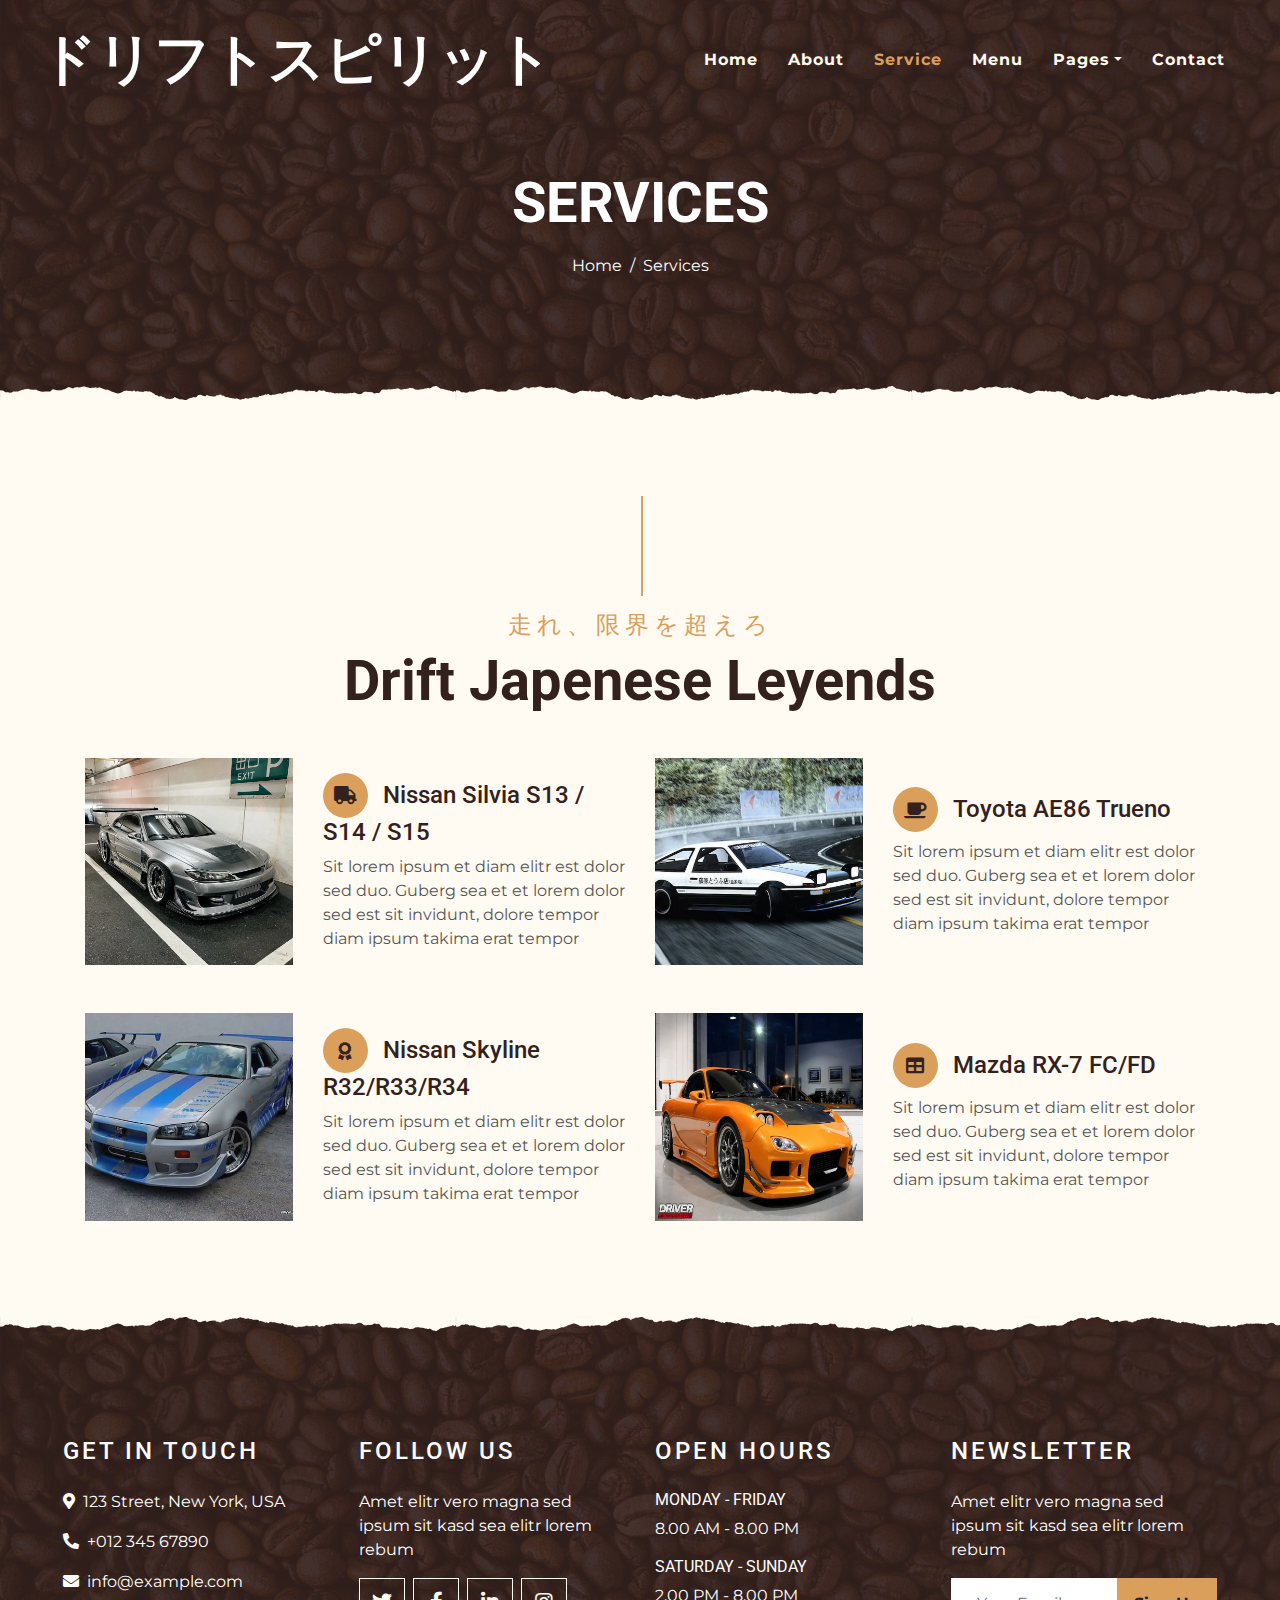
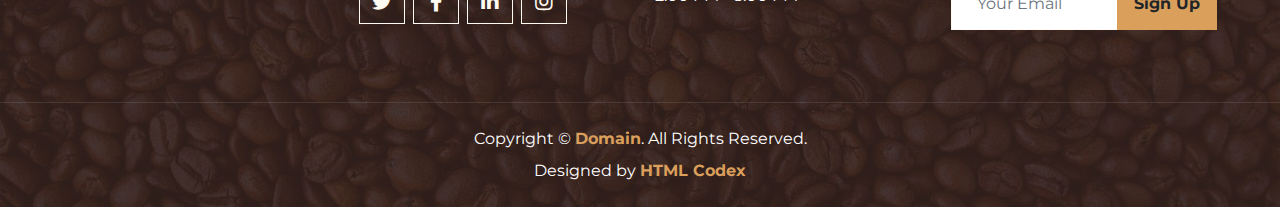
<file: service.html>
<!DOCTYPE html>
<html lang="en">

<head>
    <meta charset="utf-8">
    <title>Booking Drift Cars Page</title>
    <meta content="width=device-width, initial-scale=1.0" name="viewport">
    <meta content="Free Website Template" name="keywords">
    <meta content="Free Website Template" name="description">

    <!-- Favicon -->
    <link href="img/pngwing.png" rel="icon">

    <!-- Google Font -->
    <link rel="preconnect" href="https://fonts.gstatic.com">
    <link href="https://fonts.googleapis.com/css2?family=Montserrat:wght@200;400&family=Roboto:wght@400;500;700&display=swap" rel="stylesheet"> 

    <!-- Font Awesome -->
    <link href="https://cdnjs.cloudflare.com/ajax/libs/font-awesome/5.10.0/css/all.min.css" rel="stylesheet">

    <!-- Libraries Stylesheet -->
    <link href="lib/owlcarousel/assets/owl.carousel.min.css" rel="stylesheet">
    <link href="lib/tempusdominus/css/tempusdominus-bootstrap-4.min.css" rel="stylesheet" />

    <!-- Customized Bootstrap Stylesheet -->
    <link href="css/style.css" rel="stylesheet">
</head>

<body>
    <!-- Navbar Start -->
    <div class="container-fluid p-0 nav-bar">
        <nav class="navbar navbar-expand-lg bg-none navbar-dark py-3">
            <a href="index.html" class="navbar-brand px-lg-4 m-0">
                <h1 class="m-0 display-4 text-uppercase text-white">ドリフトスピリット</h1>
            </a>
            <button type="button" class="navbar-toggler" data-toggle="collapse" data-target="#navbarCollapse">
                <span class="navbar-toggler-icon"></span>
            </button>
            <div class="collapse navbar-collapse justify-content-between" id="navbarCollapse">
                <div class="navbar-nav ml-auto p-4">
                    <a href="index.html" class="nav-item nav-link">Home</a>
                    <a href="about.html" class="nav-item nav-link">About</a>
                    <a href="service.html" class="nav-item nav-link active">Service</a>
                    <a href="menu.html" class="nav-item nav-link">Menu</a>
                    <div class="nav-item dropdown">
                        <a href="#" class="nav-link dropdown-toggle" data-toggle="dropdown">Pages</a>
                        <div class="dropdown-menu text-capitalize">
                            <a href="reservation.html" class="dropdown-item">Reservation</a>
                            <a href="testimonial.html" class="dropdown-item">Testimonial</a>
                        </div>
                    </div>
                    <a href="contact.html" class="nav-item nav-link">Contact</a>
                </div>
            </div>
        </nav>
    </div>
    <!-- Navbar End -->


    <!-- Page Header Start -->
    <div class="container-fluid page-header mb-5 position-relative overlay-bottom">
        <div class="d-flex flex-column align-items-center justify-content-center pt-0 pt-lg-5" style="min-height: 400px">
            <h1 class="display-4 mb-3 mt-0 mt-lg-5 text-white text-uppercase">Services</h1>
            <div class="d-inline-flex mb-lg-5">
                <p class="m-0 text-white"><a class="text-white" href="">Home</a></p>
                <p class="m-0 text-white px-2">/</p>
                <p class="m-0 text-white">Services</p>
            </div>
        </div>
    </div>
    <!-- Page Header End -->


    <!-- Service Start -->
    <div class="container-fluid pt-5">
        <div class="container">
            <div class="section-title">
                <h4 class="text-primary text-uppercase" style="letter-spacing: 5px;">走れ、限界を超えろ</h4>
                <h1 class="display-4">Drift Japenese Leyends</h1>
            </div>
            <div class="row">
                <div class="col-lg-6 mb-5">
                    <div class="row align-items-center">
                        <div class="col-sm-5">
                            <img class="img-fluid mb-3 mb-sm-0" src="img/car2.webp" alt="">
                        </div>
                        <div class="col-sm-7">
                            <h4><i class="fa fa-truck service-icon"></i>Nissan Silvia S13 / S14 / S15</h4>
                            <p class="m-0">Sit lorem ipsum et diam elitr est dolor sed duo. Guberg sea et et lorem dolor sed est sit
                                invidunt, dolore tempor diam ipsum takima erat tempor</p>
                        </div>
                    </div>
                </div>
                <div class="col-lg-6 mb-5">
                    <div class="row align-items-center">
                        <div class="col-sm-5">
                            <img class="img-fluid mb-3 mb-sm-0" src="img/car3.webp" alt="">
                        </div>
                        <div class="col-sm-7">
                            <h4><i class="fa fa-coffee service-icon"></i>Toyota AE86 Trueno</h4>
                            <p class="m-0">Sit lorem ipsum et diam elitr est dolor sed duo. Guberg sea et et lorem dolor sed est sit
                                invidunt, dolore tempor diam ipsum takima erat tempor</p>
                        </div>
                    </div>
                </div>
                <div class="col-lg-6 mb-5">
                    <div class="row align-items-center">
                        <div class="col-sm-5">
                            <img class="img-fluid mb-3 mb-sm-0" src="img/car4.webp" alt="">
                        </div>
                        <div class="col-sm-7">
                            <h4><i class="fa fa-award service-icon"></i>Nissan Skyline R32/R33/R34</h4>
                            <p class="m-0">Sit lorem ipsum et diam elitr est dolor sed duo. Guberg sea et et lorem dolor sed est sit
                                invidunt, dolore tempor diam ipsum takima erat tempor</p>
                        </div>
                    </div>
                </div>
                <div class="col-lg-6 mb-5">
                    <div class="row align-items-center">
                        <div class="col-sm-5">
                            <img class="img-fluid mb-3 mb-sm-0" src="img/car5.webp" alt="">
                        </div>
                        <div class="col-sm-7">
                            <h4><i class="fa fa-table service-icon"></i>Mazda RX-7 FC/FD</h4>
                            <p class="m-0">Sit lorem ipsum et diam elitr est dolor sed duo. Guberg sea et et lorem dolor sed est sit
                                invidunt, dolore tempor diam ipsum takima erat tempor</p>
                        </div>
                    </div>
                </div>
            </div>
        </div>
    </div>
    <!-- Service End -->


    <!-- Footer Start -->
    <div class="container-fluid footer text-white mt-5 pt-5 px-0 position-relative overlay-top">
        <div class="row mx-0 pt-5 px-sm-3 px-lg-5 mt-4">
            <div class="col-lg-3 col-md-6 mb-5">
                <h4 class="text-white text-uppercase mb-4" style="letter-spacing: 3px;">Get In Touch</h4>
                <p><i class="fa fa-map-marker-alt mr-2"></i>123 Street, New York, USA</p>
                <p><i class="fa fa-phone-alt mr-2"></i>+012 345 67890</p>
                <p class="m-0"><i class="fa fa-envelope mr-2"></i>info@example.com</p>
            </div>
            <div class="col-lg-3 col-md-6 mb-5">
                <h4 class="text-white text-uppercase mb-4" style="letter-spacing: 3px;">Follow Us</h4>
                <p>Amet elitr vero magna sed ipsum sit kasd sea elitr lorem rebum</p>
                <div class="d-flex justify-content-start">
                    <a class="btn btn-lg btn-outline-light btn-lg-square mr-2" href="#"><i class="fab fa-twitter"></i></a>
                    <a class="btn btn-lg btn-outline-light btn-lg-square mr-2" href="#"><i class="fab fa-facebook-f"></i></a>
                    <a class="btn btn-lg btn-outline-light btn-lg-square mr-2" href="#"><i class="fab fa-linkedin-in"></i></a>
                    <a class="btn btn-lg btn-outline-light btn-lg-square" href="#"><i class="fab fa-instagram"></i></a>
                </div>
            </div>
            <div class="col-lg-3 col-md-6 mb-5">
                <h4 class="text-white text-uppercase mb-4" style="letter-spacing: 3px;">Open Hours</h4>
                <div>
                    <h6 class="text-white text-uppercase">Monday - Friday</h6>
                    <p>8.00 AM - 8.00 PM</p>
                    <h6 class="text-white text-uppercase">Saturday - Sunday</h6>
                    <p>2.00 PM - 8.00 PM</p>
                </div>
            </div>
            <div class="col-lg-3 col-md-6 mb-5">
                <h4 class="text-white text-uppercase mb-4" style="letter-spacing: 3px;">Newsletter</h4>
                <p>Amet elitr vero magna sed ipsum sit kasd sea elitr lorem rebum</p>
                <div class="w-100">
                    <div class="input-group">
                        <input type="text" class="form-control border-light" style="padding: 25px;" placeholder="Your Email">
                        <div class="input-group-append">
                            <button class="btn btn-primary font-weight-bold px-3">Sign Up</button>
                        </div>
                    </div>
                </div>
            </div>
        </div>
        <div class="container-fluid text-center text-white border-top mt-4 py-4 px-sm-3 px-md-5" style="border-color: rgba(256, 256, 256, .1) !important;">
            <p class="mb-2 text-white">Copyright &copy; <a class="font-weight-bold" href="#">Domain</a>. All Rights Reserved.</a></p>
            <p class="m-0 text-white">Designed by <a class="font-weight-bold" href="https://htmlcodex.com">HTML Codex</a></p>
        </div>
    </div>
    <!-- Footer End -->


    <!-- Back to Top -->
    <a href="#" class="btn btn-lg btn-primary btn-lg-square back-to-top"><i class="fa fa-angle-double-up"></i></a>


    <!-- JavaScript Libraries -->
    <script src="https://code.jquery.com/jquery-3.4.1.min.js"></script>
    <script src="https://stackpath.bootstrapcdn.com/bootstrap/4.4.1/js/bootstrap.bundle.min.js"></script>
    <script src="lib/easing/easing.min.js"></script>
    <script src="lib/waypoints/waypoints.min.js"></script>
    <script src="lib/owlcarousel/owl.carousel.min.js"></script>
    <script src="lib/tempusdominus/js/moment.min.js"></script>
    <script src="lib/tempusdominus/js/moment-timezone.min.js"></script>
    <script src="lib/tempusdominus/js/tempusdominus-bootstrap-4.min.js"></script>

    <!-- Contact Javascript File -->
    <script src="mail/jqBootstrapValidation.min.js"></script>
    <script src="mail/contact.js"></script>

    <!-- Template Javascript -->
    <script src="js/main.js"></script>
</body>

</html>
</file>
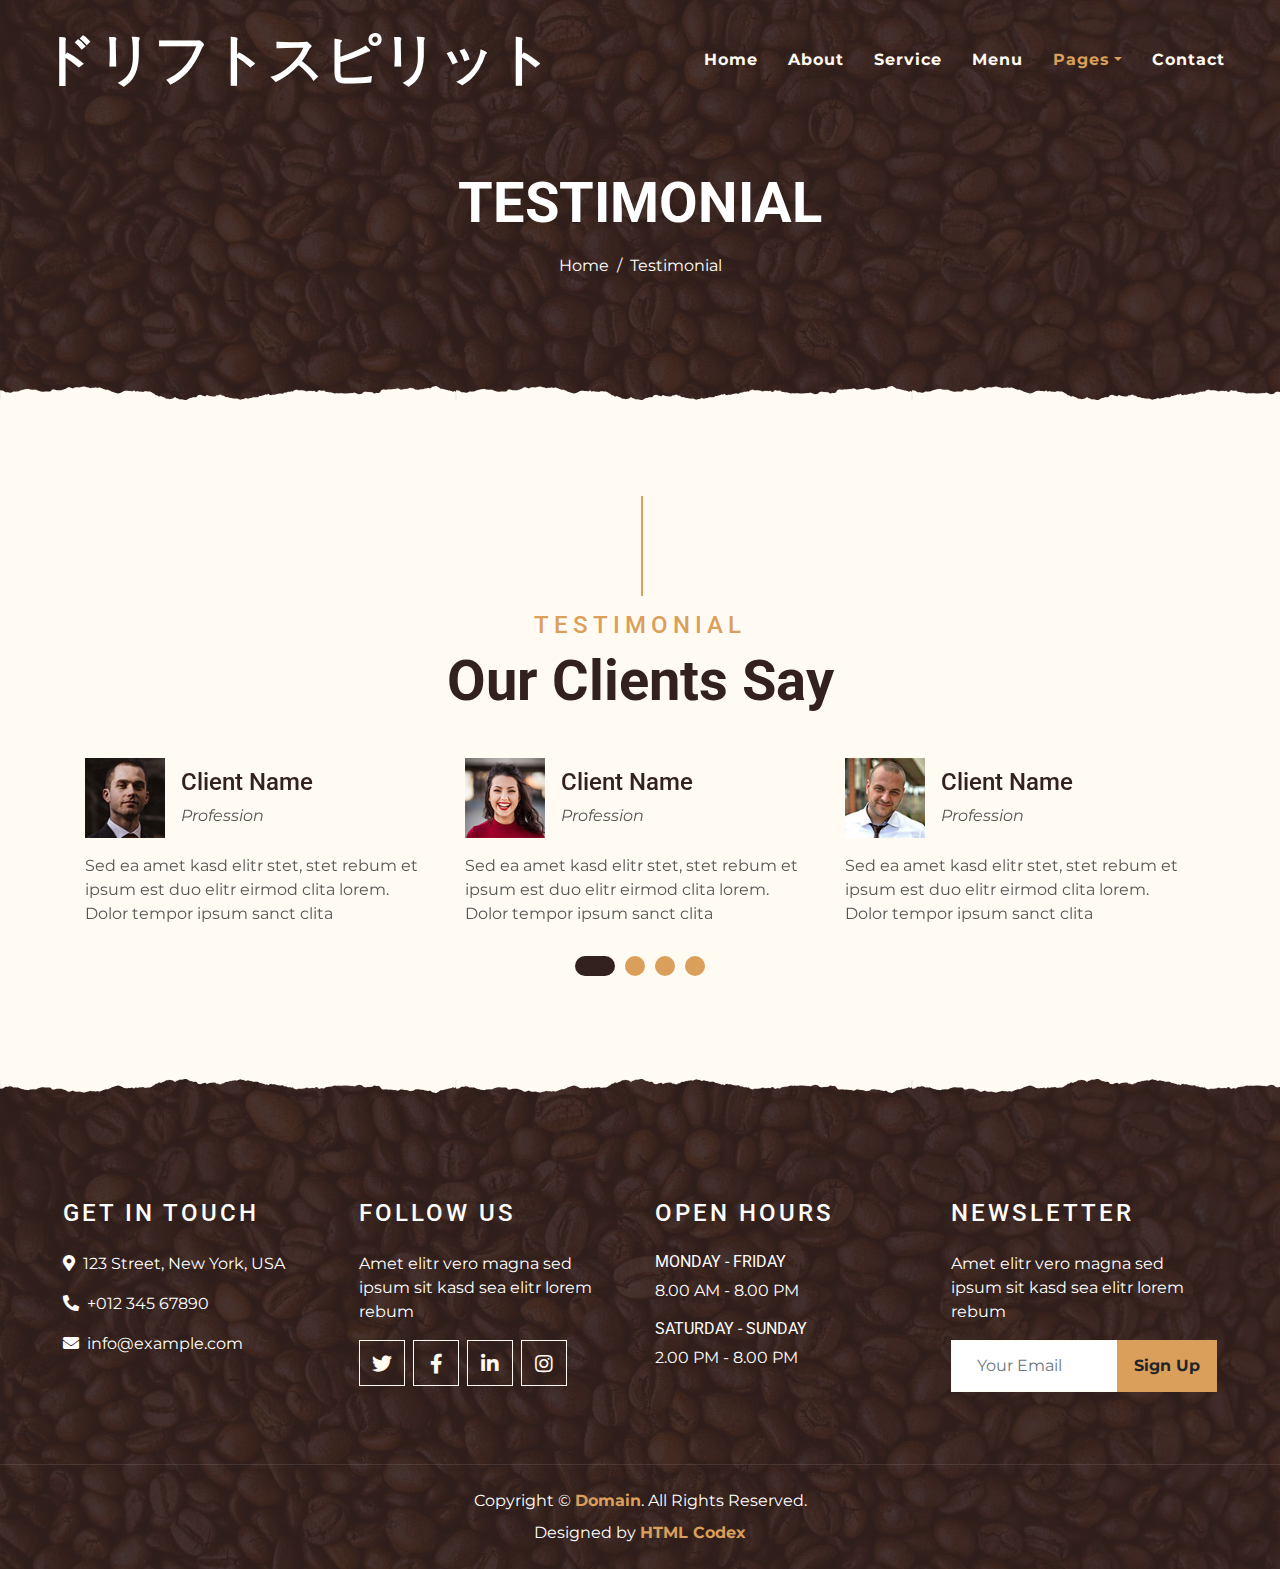
<file: testimonial.html>
<!DOCTYPE html>
<html lang="en">

<head>
    <meta charset="utf-8">
    <title>Booking Drift Cars Page</title>
    <meta content="width=device-width, initial-scale=1.0" name="viewport">
    <meta content="Free Website Template" name="keywords">
    <meta content="Free Website Template" name="description">

    <!-- Favicon -->
    <link href="img/pngwing.png" rel="icon">

    <!-- Google Font -->
    <link rel="preconnect" href="https://fonts.gstatic.com">
    <link href="https://fonts.googleapis.com/css2?family=Montserrat:wght@200;400&family=Roboto:wght@400;500;700&display=swap" rel="stylesheet"> 

    <!-- Font Awesome -->
    <link href="https://cdnjs.cloudflare.com/ajax/libs/font-awesome/5.10.0/css/all.min.css" rel="stylesheet">

    <!-- Libraries Stylesheet -->
    <link href="lib/owlcarousel/assets/owl.carousel.min.css" rel="stylesheet">
    <link href="lib/tempusdominus/css/tempusdominus-bootstrap-4.min.css" rel="stylesheet" />

    <!-- Customized Bootstrap Stylesheet -->
    <link href="css/style.css" rel="stylesheet">
</head>

<body>
    <!-- Navbar Start -->
    <div class="container-fluid p-0 nav-bar">
        <nav class="navbar navbar-expand-lg bg-none navbar-dark py-3">
            <a href="index.html" class="navbar-brand px-lg-4 m-0">
                <h1 class="m-0 display-4 text-uppercase text-white">ドリフトスピリット</h1>
            </a>
            <button type="button" class="navbar-toggler" data-toggle="collapse" data-target="#navbarCollapse">
                <span class="navbar-toggler-icon"></span>
            </button>
            <div class="collapse navbar-collapse justify-content-between" id="navbarCollapse">
                <div class="navbar-nav ml-auto p-4">
                    <a href="index.html" class="nav-item nav-link">Home</a>
                    <a href="about.html" class="nav-item nav-link">About</a>
                    <a href="service.html" class="nav-item nav-link">Service</a>
                    <a href="menu.html" class="nav-item nav-link">Menu</a>
                    <div class="nav-item dropdown">
                        <a href="#" class="nav-link dropdown-toggle active" data-toggle="dropdown">Pages</a>
                        <div class="dropdown-menu text-capitalize">
                            <a href="reservation.html" class="dropdown-item">Reservation</a>
                            <a href="testimonial.html" class="dropdown-item active">Testimonial</a>
                        </div>
                    </div>
                    <a href="contact.html" class="nav-item nav-link">Contact</a>
                </div>
            </div>
        </nav>
    </div>
    <!-- Navbar End -->


    <!-- Page Header Start -->
    <div class="container-fluid page-header mb-5 position-relative overlay-bottom">
        <div class="d-flex flex-column align-items-center justify-content-center pt-0 pt-lg-5" style="min-height: 400px">
            <h1 class="display-4 mb-3 mt-0 mt-lg-5 text-white text-uppercase">Testimonial</h1>
            <div class="d-inline-flex mb-lg-5">
                <p class="m-0 text-white"><a class="text-white" href="">Home</a></p>
                <p class="m-0 text-white px-2">/</p>
                <p class="m-0 text-white">Testimonial</p>
            </div>
        </div>
    </div>
    <!-- Page Header End -->


    <!-- Testimonial Start -->
    <div class="container-fluid py-5">
        <div class="container">
            <div class="section-title">
                <h4 class="text-primary text-uppercase" style="letter-spacing: 5px;">Testimonial</h4>
                <h1 class="display-4">Our Clients Say</h1>
            </div>
            <div class="owl-carousel testimonial-carousel">
                <div class="testimonial-item">
                    <div class="d-flex align-items-center mb-3">
                        <img class="img-fluid" src="img/testimonial-1.jpg" alt="">
                        <div class="ml-3">
                            <h4>Client Name</h4>
                            <i>Profession</i>
                        </div>
                    </div>
                    <p class="m-0">Sed ea amet kasd elitr stet, stet rebum et ipsum est duo elitr eirmod clita lorem. Dolor tempor ipsum sanct clita</p>
                </div>
                <div class="testimonial-item">
                    <div class="d-flex align-items-center mb-3">
                        <img class="img-fluid" src="img/testimonial-2.jpg" alt="">
                        <div class="ml-3">
                            <h4>Client Name</h4>
                            <i>Profession</i>
                        </div>
                    </div>
                    <p class="m-0">Sed ea amet kasd elitr stet, stet rebum et ipsum est duo elitr eirmod clita lorem. Dolor tempor ipsum sanct clita</p>
                </div>
                <div class="testimonial-item">
                    <div class="d-flex align-items-center mb-3">
                        <img class="img-fluid" src="img/testimonial-3.jpg" alt="">
                        <div class="ml-3">
                            <h4>Client Name</h4>
                            <i>Profession</i>
                        </div>
                    </div>
                    <p class="m-0">Sed ea amet kasd elitr stet, stet rebum et ipsum est duo elitr eirmod clita lorem. Dolor tempor ipsum sanct clita</p>
                </div>
                <div class="testimonial-item">
                    <div class="d-flex align-items-center mb-3">
                        <img class="img-fluid" src="img/testimonial-4.jpg" alt="">
                        <div class="ml-3">
                            <h4>Client Name</h4>
                            <i>Profession</i>
                        </div>
                    </div>
                    <p class="m-0">Sed ea amet kasd elitr stet, stet rebum et ipsum est duo elitr eirmod clita lorem. Dolor tempor ipsum sanct clita</p>
                </div>
            </div>
        </div>
    </div>
    <!-- Testimonial End -->


    <!-- Footer Start -->
    <div class="container-fluid footer text-white mt-5 pt-5 px-0 position-relative overlay-top">
        <div class="row mx-0 pt-5 px-sm-3 px-lg-5 mt-4">
            <div class="col-lg-3 col-md-6 mb-5">
                <h4 class="text-white text-uppercase mb-4" style="letter-spacing: 3px;">Get In Touch</h4>
                <p><i class="fa fa-map-marker-alt mr-2"></i>123 Street, New York, USA</p>
                <p><i class="fa fa-phone-alt mr-2"></i>+012 345 67890</p>
                <p class="m-0"><i class="fa fa-envelope mr-2"></i>info@example.com</p>
            </div>
            <div class="col-lg-3 col-md-6 mb-5">
                <h4 class="text-white text-uppercase mb-4" style="letter-spacing: 3px;">Follow Us</h4>
                <p>Amet elitr vero magna sed ipsum sit kasd sea elitr lorem rebum</p>
                <div class="d-flex justify-content-start">
                    <a class="btn btn-lg btn-outline-light btn-lg-square mr-2" href="#"><i class="fab fa-twitter"></i></a>
                    <a class="btn btn-lg btn-outline-light btn-lg-square mr-2" href="#"><i class="fab fa-facebook-f"></i></a>
                    <a class="btn btn-lg btn-outline-light btn-lg-square mr-2" href="#"><i class="fab fa-linkedin-in"></i></a>
                    <a class="btn btn-lg btn-outline-light btn-lg-square" href="#"><i class="fab fa-instagram"></i></a>
                </div>
            </div>
            <div class="col-lg-3 col-md-6 mb-5">
                <h4 class="text-white text-uppercase mb-4" style="letter-spacing: 3px;">Open Hours</h4>
                <div>
                    <h6 class="text-white text-uppercase">Monday - Friday</h6>
                    <p>8.00 AM - 8.00 PM</p>
                    <h6 class="text-white text-uppercase">Saturday - Sunday</h6>
                    <p>2.00 PM - 8.00 PM</p>
                </div>
            </div>
            <div class="col-lg-3 col-md-6 mb-5">
                <h4 class="text-white text-uppercase mb-4" style="letter-spacing: 3px;">Newsletter</h4>
                <p>Amet elitr vero magna sed ipsum sit kasd sea elitr lorem rebum</p>
                <div class="w-100">
                    <div class="input-group">
                        <input type="text" class="form-control border-light" style="padding: 25px;" placeholder="Your Email">
                        <div class="input-group-append">
                            <button class="btn btn-primary font-weight-bold px-3">Sign Up</button>
                        </div>
                    </div>
                </div>
            </div>
        </div>
        <div class="container-fluid text-center text-white border-top mt-4 py-4 px-sm-3 px-md-5" style="border-color: rgba(256, 256, 256, .1) !important;">
            <p class="mb-2 text-white">Copyright &copy; <a class="font-weight-bold" href="#">Domain</a>. All Rights Reserved.</a></p>
            <p class="m-0 text-white">Designed by <a class="font-weight-bold" href="https://htmlcodex.com">HTML Codex</a></p>
        </div>
    </div>
    <!-- Footer End -->


    <!-- Back to Top -->
    <a href="#" class="btn btn-lg btn-primary btn-lg-square back-to-top"><i class="fa fa-angle-double-up"></i></a>


    <!-- JavaScript Libraries -->
    <script src="https://code.jquery.com/jquery-3.4.1.min.js"></script>
    <script src="https://stackpath.bootstrapcdn.com/bootstrap/4.4.1/js/bootstrap.bundle.min.js"></script>
    <script src="lib/easing/easing.min.js"></script>
    <script src="lib/waypoints/waypoints.min.js"></script>
    <script src="lib/owlcarousel/owl.carousel.min.js"></script>
    <script src="lib/tempusdominus/js/moment.min.js"></script>
    <script src="lib/tempusdominus/js/moment-timezone.min.js"></script>
    <script src="lib/tempusdominus/js/tempusdominus-bootstrap-4.min.js"></script>

    <!-- Contact Javascript File -->
    <script src="mail/jqBootstrapValidation.min.js"></script>
    <script src="mail/contact.js"></script>

    <!-- Template Javascript -->
    <script src="js/main.js"></script>
</body>

</html>
</file>
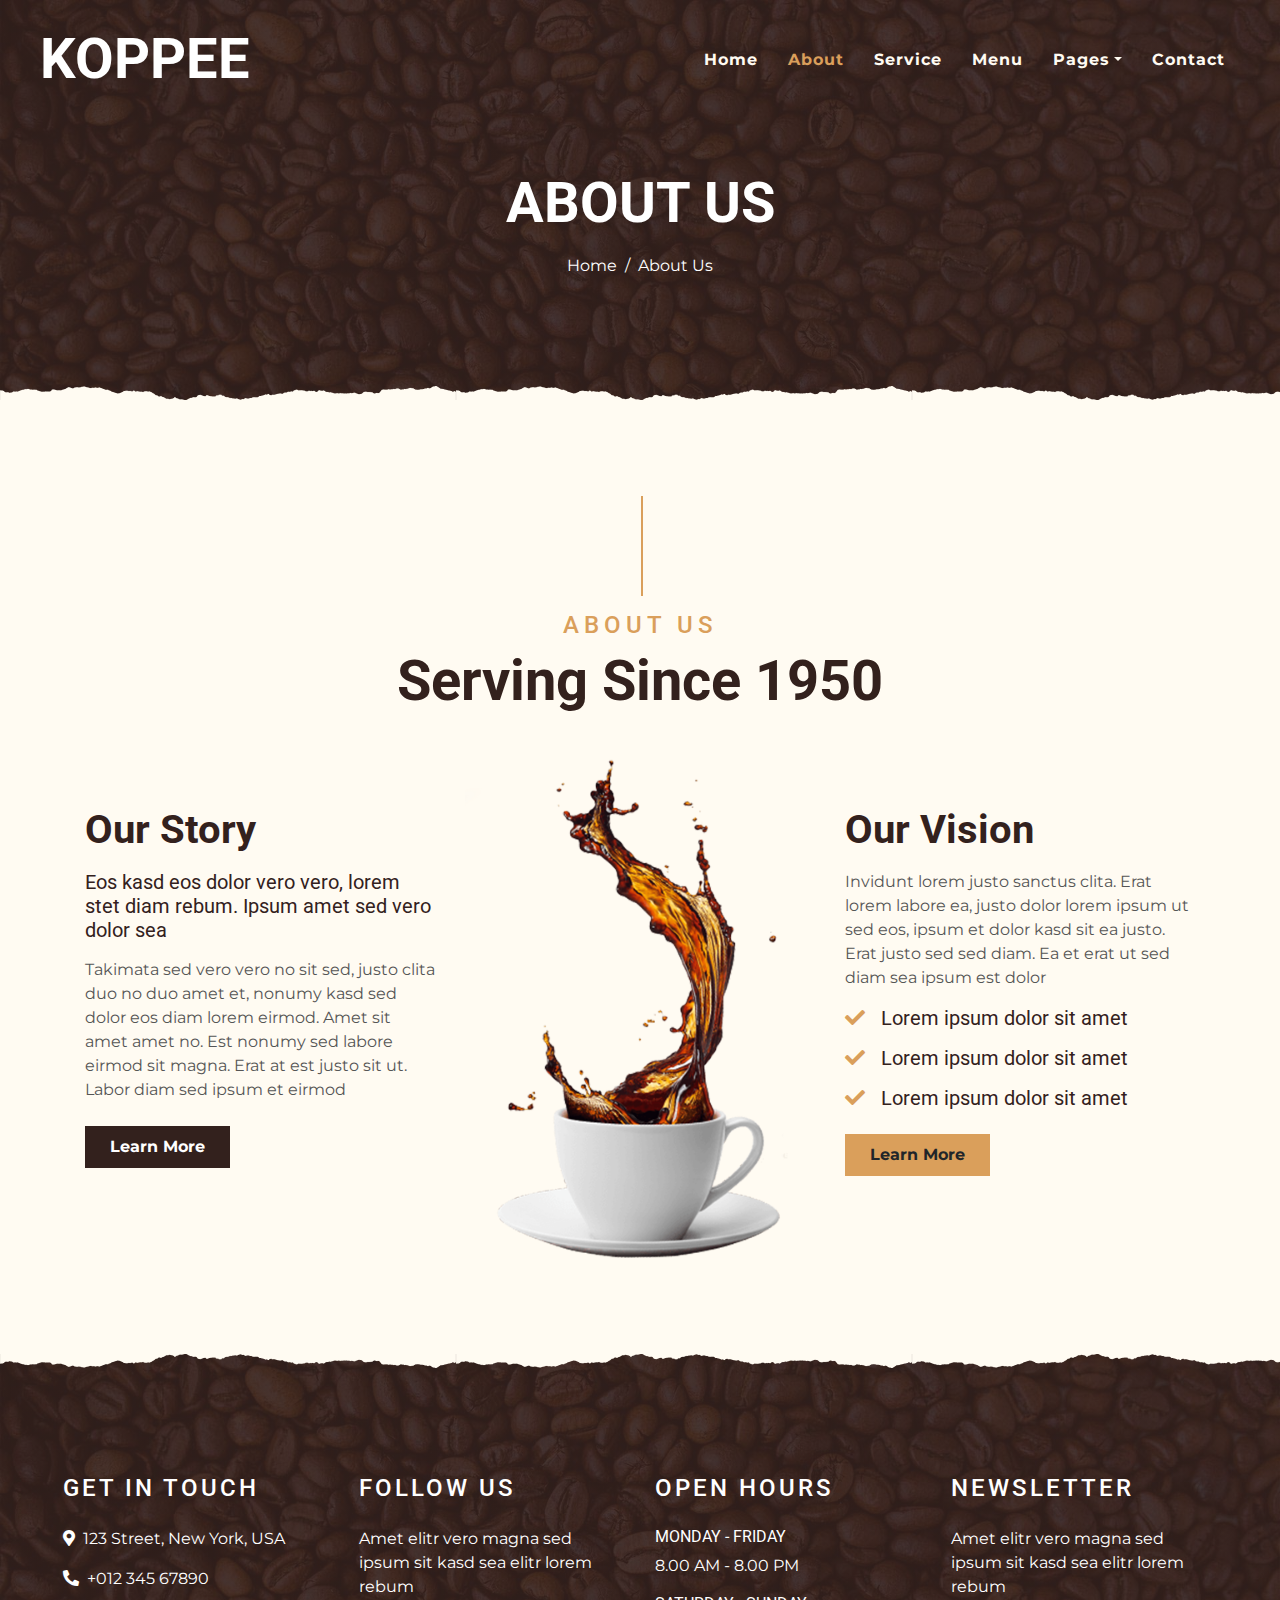
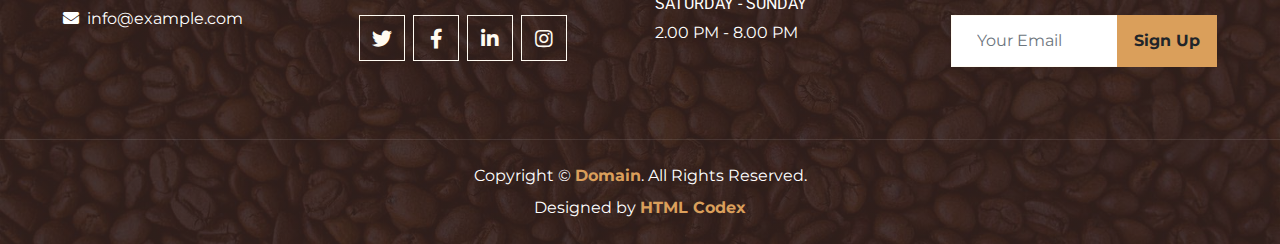
<file: coffee-shop-html-template/about.html>
<!DOCTYPE html>
<html lang="en">

<head>
    <meta charset="utf-8">
    <title>KOPPEE - Coffee Shop HTML Template</title>
    <meta content="width=device-width, initial-scale=1.0" name="viewport">
    <meta content="Free Website Template" name="keywords">
    <meta content="Free Website Template" name="description">

    <!-- Favicon -->
    <link href="img/favicon.ico" rel="icon">

    <!-- Google Font -->
    <link rel="preconnect" href="https://fonts.gstatic.com">
    <link href="https://fonts.googleapis.com/css2?family=Montserrat:wght@200;400&family=Roboto:wght@400;500;700&display=swap" rel="stylesheet"> 

    <!-- Font Awesome -->
    <link href="https://cdnjs.cloudflare.com/ajax/libs/font-awesome/5.10.0/css/all.min.css" rel="stylesheet">

    <!-- Libraries Stylesheet -->
    <link href="lib/owlcarousel/assets/owl.carousel.min.css" rel="stylesheet">
    <link href="lib/tempusdominus/css/tempusdominus-bootstrap-4.min.css" rel="stylesheet" />

    <!-- Customized Bootstrap Stylesheet -->
    <link href="css/style.min.css" rel="stylesheet">
</head>

<body>
    <!-- Navbar Start -->
    <div class="container-fluid p-0 nav-bar">
        <nav class="navbar navbar-expand-lg bg-none navbar-dark py-3">
            <a href="index.html" class="navbar-brand px-lg-4 m-0">
                <h1 class="m-0 display-4 text-uppercase text-white">KOPPEE</h1>
            </a>
            <button type="button" class="navbar-toggler" data-toggle="collapse" data-target="#navbarCollapse">
                <span class="navbar-toggler-icon"></span>
            </button>
            <div class="collapse navbar-collapse justify-content-between" id="navbarCollapse">
                <div class="navbar-nav ml-auto p-4">
                    <a href="index.html" class="nav-item nav-link">Home</a>
                    <a href="about.html" class="nav-item nav-link active">About</a>
                    <a href="service.html" class="nav-item nav-link">Service</a>
                    <a href="menu.html" class="nav-item nav-link">Menu</a>
                    <div class="nav-item dropdown">
                        <a href="#" class="nav-link dropdown-toggle" data-toggle="dropdown">Pages</a>
                        <div class="dropdown-menu text-capitalize">
                            <a href="reservation.html" class="dropdown-item">Reservation</a>
                            <a href="testimonial.html" class="dropdown-item">Testimonial</a>
                        </div>
                    </div>
                    <a href="contact.html" class="nav-item nav-link">Contact</a>
                </div>
            </div>
        </nav>
    </div>
    <!-- Navbar End -->


    <!-- Page Header Start -->
    <div class="container-fluid page-header mb-5 position-relative overlay-bottom">
        <div class="d-flex flex-column align-items-center justify-content-center pt-0 pt-lg-5" style="min-height: 400px">
            <h1 class="display-4 mb-3 mt-0 mt-lg-5 text-white text-uppercase">About Us</h1>
            <div class="d-inline-flex mb-lg-5">
                <p class="m-0 text-white"><a class="text-white" href="">Home</a></p>
                <p class="m-0 text-white px-2">/</p>
                <p class="m-0 text-white">About Us</p>
            </div>
        </div>
    </div>
    <!-- Page Header End -->


    <!-- About Start -->
    <div class="container-fluid py-5">
        <div class="container">
            <div class="section-title">
                <h4 class="text-primary text-uppercase" style="letter-spacing: 5px;">About Us</h4>
                <h1 class="display-4">Serving Since 1950</h1>
            </div>
            <div class="row">
                <div class="col-lg-4 py-0 py-lg-5">
                    <h1 class="mb-3">Our Story</h1>
                    <h5 class="mb-3">Eos kasd eos dolor vero vero, lorem stet diam rebum. Ipsum amet sed vero dolor sea</h5>
                    <p>Takimata sed vero vero no sit sed, justo clita duo no duo amet et, nonumy kasd sed dolor eos diam lorem eirmod. Amet sit amet amet no. Est nonumy sed labore eirmod sit magna. Erat at est justo sit ut. Labor diam sed ipsum et eirmod</p>
                    <a href="" class="btn btn-secondary font-weight-bold py-2 px-4 mt-2">Learn More</a>
                </div>
                <div class="col-lg-4 py-5 py-lg-0" style="min-height: 500px;">
                    <div class="position-relative h-100">
                        <img class="position-absolute w-100 h-100" src="img/about.png" style="object-fit: cover;">
                    </div>
                </div>
                <div class="col-lg-4 py-0 py-lg-5">
                    <h1 class="mb-3">Our Vision</h1>
                    <p>Invidunt lorem justo sanctus clita. Erat lorem labore ea, justo dolor lorem ipsum ut sed eos, ipsum et dolor kasd sit ea justo. Erat justo sed sed diam. Ea et erat ut sed diam sea ipsum est dolor</p>
                    <h5 class="mb-3"><i class="fa fa-check text-primary mr-3"></i>Lorem ipsum dolor sit amet</h5>
                    <h5 class="mb-3"><i class="fa fa-check text-primary mr-3"></i>Lorem ipsum dolor sit amet</h5>
                    <h5 class="mb-3"><i class="fa fa-check text-primary mr-3"></i>Lorem ipsum dolor sit amet</h5>
                    <a href="" class="btn btn-primary font-weight-bold py-2 px-4 mt-2">Learn More</a>
                </div>
            </div>
        </div>
    </div>
    <!-- About End -->


    <!-- Footer Start -->
    <div class="container-fluid footer text-white mt-5 pt-5 px-0 position-relative overlay-top">
        <div class="row mx-0 pt-5 px-sm-3 px-lg-5 mt-4">
            <div class="col-lg-3 col-md-6 mb-5">
                <h4 class="text-white text-uppercase mb-4" style="letter-spacing: 3px;">Get In Touch</h4>
                <p><i class="fa fa-map-marker-alt mr-2"></i>123 Street, New York, USA</p>
                <p><i class="fa fa-phone-alt mr-2"></i>+012 345 67890</p>
                <p class="m-0"><i class="fa fa-envelope mr-2"></i>info@example.com</p>
            </div>
            <div class="col-lg-3 col-md-6 mb-5">
                <h4 class="text-white text-uppercase mb-4" style="letter-spacing: 3px;">Follow Us</h4>
                <p>Amet elitr vero magna sed ipsum sit kasd sea elitr lorem rebum</p>
                <div class="d-flex justify-content-start">
                    <a class="btn btn-lg btn-outline-light btn-lg-square mr-2" href="#"><i class="fab fa-twitter"></i></a>
                    <a class="btn btn-lg btn-outline-light btn-lg-square mr-2" href="#"><i class="fab fa-facebook-f"></i></a>
                    <a class="btn btn-lg btn-outline-light btn-lg-square mr-2" href="#"><i class="fab fa-linkedin-in"></i></a>
                    <a class="btn btn-lg btn-outline-light btn-lg-square" href="#"><i class="fab fa-instagram"></i></a>
                </div>
            </div>
            <div class="col-lg-3 col-md-6 mb-5">
                <h4 class="text-white text-uppercase mb-4" style="letter-spacing: 3px;">Open Hours</h4>
                <div>
                    <h6 class="text-white text-uppercase">Monday - Friday</h6>
                    <p>8.00 AM - 8.00 PM</p>
                    <h6 class="text-white text-uppercase">Saturday - Sunday</h6>
                    <p>2.00 PM - 8.00 PM</p>
                </div>
            </div>
            <div class="col-lg-3 col-md-6 mb-5">
                <h4 class="text-white text-uppercase mb-4" style="letter-spacing: 3px;">Newsletter</h4>
                <p>Amet elitr vero magna sed ipsum sit kasd sea elitr lorem rebum</p>
                <div class="w-100">
                    <div class="input-group">
                        <input type="text" class="form-control border-light" style="padding: 25px;" placeholder="Your Email">
                        <div class="input-group-append">
                            <button class="btn btn-primary font-weight-bold px-3">Sign Up</button>
                        </div>
                    </div>
                </div>
            </div>
        </div>
        <div class="container-fluid text-center text-white border-top mt-4 py-4 px-sm-3 px-md-5" style="border-color: rgba(256, 256, 256, .1) !important;">
            <p class="mb-2 text-white">Copyright &copy; <a class="font-weight-bold" href="#">Domain</a>. All Rights Reserved.</a></p>
            <p class="m-0 text-white">Designed by <a class="font-weight-bold" href="https://htmlcodex.com">HTML Codex</a></p>
        </div>
    </div>
    <!-- Footer End -->


    <!-- Back to Top -->
    <a href="#" class="btn btn-lg btn-primary btn-lg-square back-to-top"><i class="fa fa-angle-double-up"></i></a>


    <!-- JavaScript Libraries -->
    <script src="https://code.jquery.com/jquery-3.4.1.min.js"></script>
    <script src="https://stackpath.bootstrapcdn.com/bootstrap/4.4.1/js/bootstrap.bundle.min.js"></script>
    <script src="lib/easing/easing.min.js"></script>
    <script src="lib/waypoints/waypoints.min.js"></script>
    <script src="lib/owlcarousel/owl.carousel.min.js"></script>
    <script src="lib/tempusdominus/js/moment.min.js"></script>
    <script src="lib/tempusdominus/js/moment-timezone.min.js"></script>
    <script src="lib/tempusdominus/js/tempusdominus-bootstrap-4.min.js"></script>

    <!-- Contact Javascript File -->
    <script src="mail/jqBootstrapValidation.min.js"></script>
    <script src="mail/contact.js"></script>

    <!-- Template Javascript -->
    <script src="js/main.js"></script>
</body>

</html>
</file>
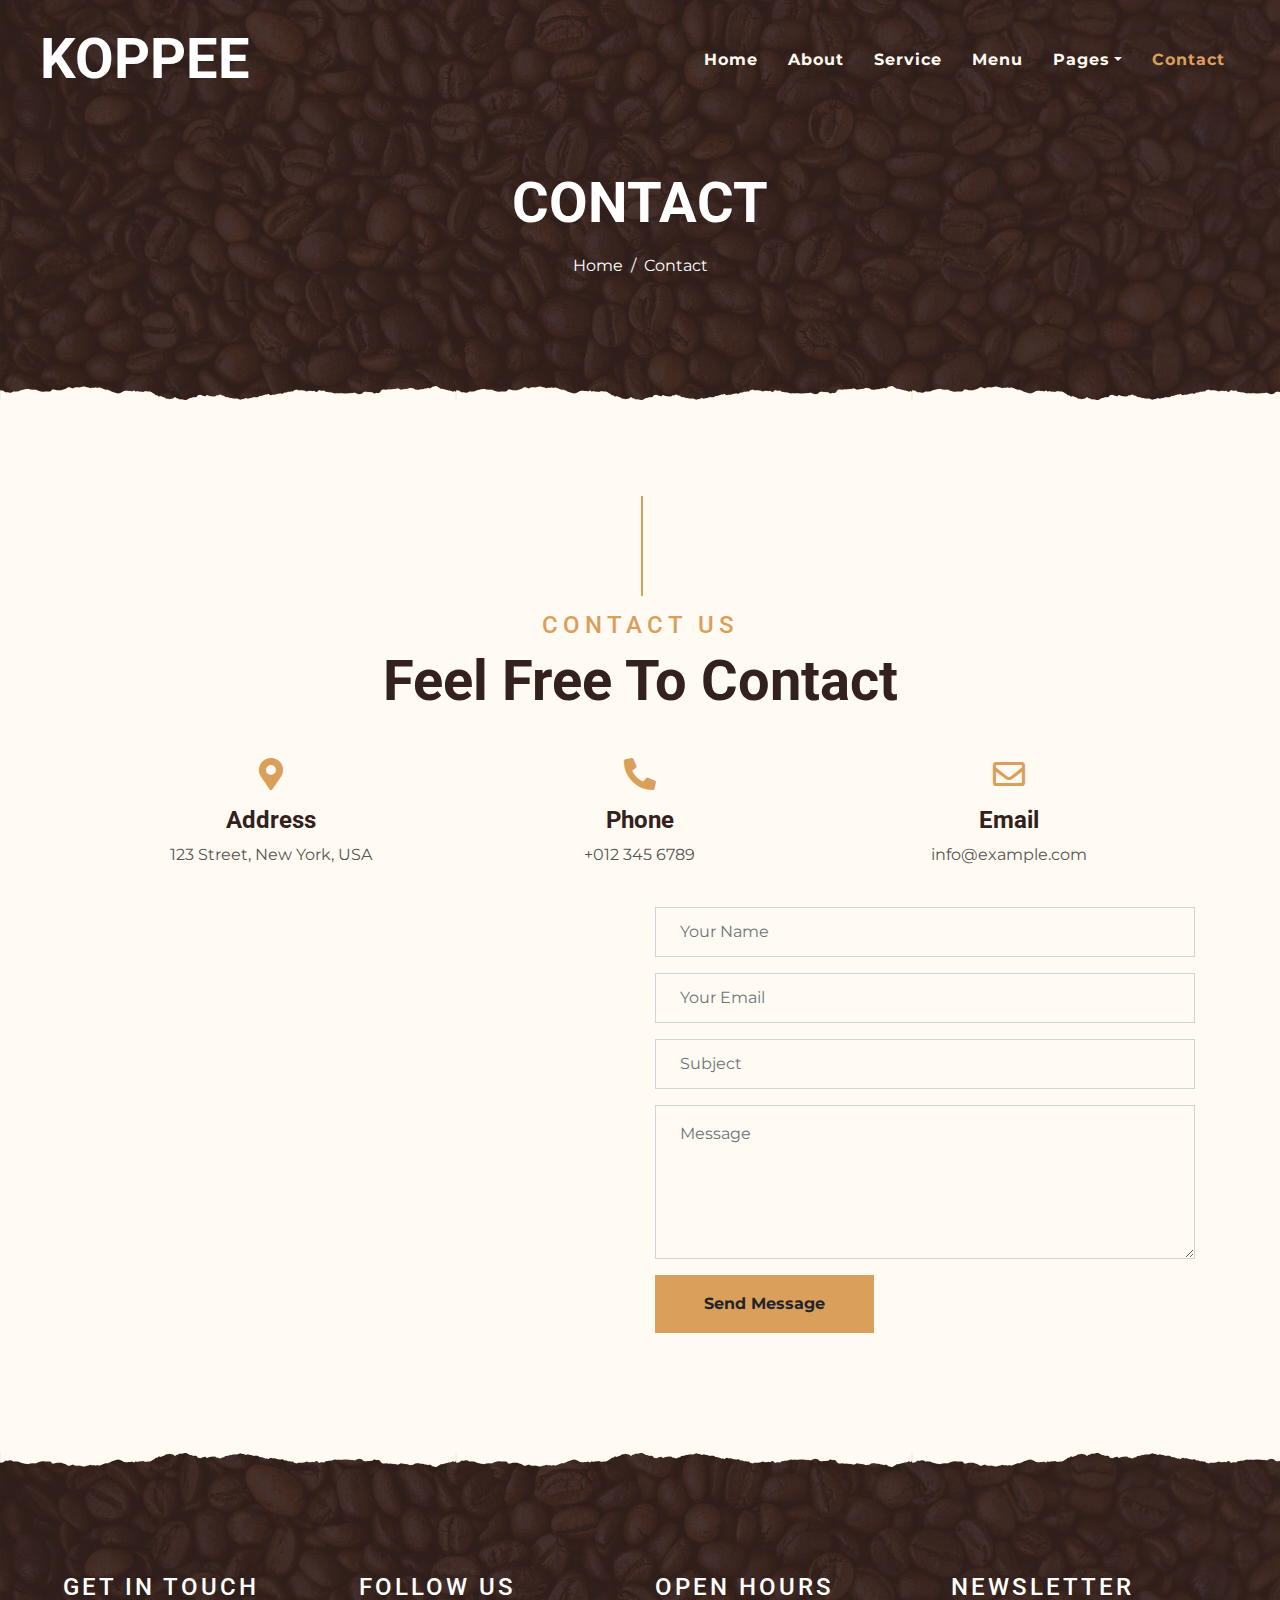
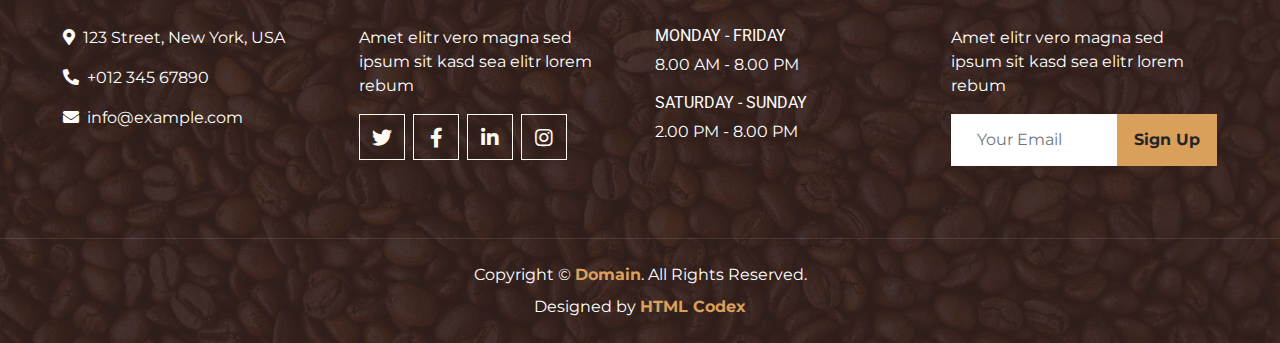
<file: coffee-shop-html-template/contact.html>
<!DOCTYPE html>
<html lang="en">

<head>
    <meta charset="utf-8">
    <title>KOPPEE - Coffee Shop HTML Template</title>
    <meta content="width=device-width, initial-scale=1.0" name="viewport">
    <meta content="Free Website Template" name="keywords">
    <meta content="Free Website Template" name="description">

    <!-- Favicon -->
    <link href="img/favicon.ico" rel="icon">

    <!-- Google Font -->
    <link rel="preconnect" href="https://fonts.gstatic.com">
    <link href="https://fonts.googleapis.com/css2?family=Montserrat:wght@200;400&family=Roboto:wght@400;500;700&display=swap" rel="stylesheet"> 

    <!-- Font Awesome -->
    <link href="https://cdnjs.cloudflare.com/ajax/libs/font-awesome/5.10.0/css/all.min.css" rel="stylesheet">

    <!-- Libraries Stylesheet -->
    <link href="lib/owlcarousel/assets/owl.carousel.min.css" rel="stylesheet">
    <link href="lib/tempusdominus/css/tempusdominus-bootstrap-4.min.css" rel="stylesheet" />

    <!-- Customized Bootstrap Stylesheet -->
    <link href="css/style.min.css" rel="stylesheet">
</head>

<body>
    <!-- Navbar Start -->
    <div class="container-fluid p-0 nav-bar">
        <nav class="navbar navbar-expand-lg bg-none navbar-dark py-3">
            <a href="index.html" class="navbar-brand px-lg-4 m-0">
                <h1 class="m-0 display-4 text-uppercase text-white">KOPPEE</h1>
            </a>
            <button type="button" class="navbar-toggler" data-toggle="collapse" data-target="#navbarCollapse">
                <span class="navbar-toggler-icon"></span>
            </button>
            <div class="collapse navbar-collapse justify-content-between" id="navbarCollapse">
                <div class="navbar-nav ml-auto p-4">
                    <a href="index.html" class="nav-item nav-link">Home</a>
                    <a href="about.html" class="nav-item nav-link">About</a>
                    <a href="service.html" class="nav-item nav-link">Service</a>
                    <a href="menu.html" class="nav-item nav-link">Menu</a>
                    <div class="nav-item dropdown">
                        <a href="#" class="nav-link dropdown-toggle" data-toggle="dropdown">Pages</a>
                        <div class="dropdown-menu text-capitalize">
                            <a href="reservation.html" class="dropdown-item">Reservation</a>
                            <a href="testimonial.html" class="dropdown-item">Testimonial</a>
                        </div>
                    </div>
                    <a href="contact.html" class="nav-item nav-link active">Contact</a>
                </div>
            </div>
        </nav>
    </div>
    <!-- Navbar End -->


    <!-- Page Header Start -->
    <div class="container-fluid page-header mb-5 position-relative overlay-bottom">
        <div class="d-flex flex-column align-items-center justify-content-center pt-0 pt-lg-5" style="min-height: 400px">
            <h1 class="display-4 mb-3 mt-0 mt-lg-5 text-white text-uppercase">Contact</h1>
            <div class="d-inline-flex mb-lg-5">
                <p class="m-0 text-white"><a class="text-white" href="">Home</a></p>
                <p class="m-0 text-white px-2">/</p>
                <p class="m-0 text-white">Contact</p>
            </div>
        </div>
    </div>
    <!-- Page Header End -->


    <!-- Contact Start -->
    <div class="container-fluid pt-5">
        <div class="container">
            <div class="section-title">
                <h4 class="text-primary text-uppercase" style="letter-spacing: 5px;">Contact Us</h4>
                <h1 class="display-4">Feel Free To Contact</h1>
            </div>
            <div class="row px-3 pb-2">
                <div class="col-sm-4 text-center mb-3">
                    <i class="fa fa-2x fa-map-marker-alt mb-3 text-primary"></i>
                    <h4 class="font-weight-bold">Address</h4>
                    <p>123 Street, New York, USA</p>
                </div>
                <div class="col-sm-4 text-center mb-3">
                    <i class="fa fa-2x fa-phone-alt mb-3 text-primary"></i>
                    <h4 class="font-weight-bold">Phone</h4>
                    <p>+012 345 6789</p>
                </div>
                <div class="col-sm-4 text-center mb-3">
                    <i class="far fa-2x fa-envelope mb-3 text-primary"></i>
                    <h4 class="font-weight-bold">Email</h4>
                    <p>info@example.com</p>
                </div>
            </div>
            <div class="row">
                <div class="col-md-6 pb-5">
                    <iframe style="width: 100%; height: 443px;"
                        src="https://www.google.com/maps/embed?pb=!1m18!1m12!1m3!1d3001156.4288297426!2d-78.01371936852176!3d42.72876761954724!2m3!1f0!2f0!3f0!3m2!1i1024!2i768!4f13.1!3m3!1m2!1s0x4ccc4bf0f123a5a9%3A0xddcfc6c1de189567!2sNew%20York%2C%20USA!5e0!3m2!1sen!2sbd!4v1603794290143!5m2!1sen!2sbd"
                        frameborder="0" style="border:0;" allowfullscreen="" aria-hidden="false" tabindex="0"></iframe>
                </div>
                <div class="col-md-6 pb-5">
                    <div class="contact-form">
                        <div id="success"></div>
                        <form name="sentMessage" id="contactForm" novalidate="novalidate">
                            <div class="control-group">
                                <input type="text" class="form-control bg-transparent p-4" id="name" placeholder="Your Name"
                                    required="required" data-validation-required-message="Please enter your name" />
                                <p class="help-block text-danger"></p>
                            </div>
                            <div class="control-group">
                                <input type="email" class="form-control bg-transparent p-4" id="email" placeholder="Your Email"
                                    required="required" data-validation-required-message="Please enter your email" />
                                <p class="help-block text-danger"></p>
                            </div>
                            <div class="control-group">
                                <input type="text" class="form-control bg-transparent p-4" id="subject" placeholder="Subject"
                                    required="required" data-validation-required-message="Please enter a subject" />
                                <p class="help-block text-danger"></p>
                            </div>
                            <div class="control-group">
                                <textarea class="form-control bg-transparent py-3 px-4" rows="5" id="message" placeholder="Message"
                                    required="required"
                                    data-validation-required-message="Please enter your message"></textarea>
                                <p class="help-block text-danger"></p>
                            </div>
                            <div>
                                <button class="btn btn-primary font-weight-bold py-3 px-5" type="submit" id="sendMessageButton">Send
                                    Message</button>
                            </div>
                        </form>
                    </div>
                </div>
            </div>
        </div>
    </div>
    <!-- Contact End -->


    <!-- Footer Start -->
    <div class="container-fluid footer text-white mt-5 pt-5 px-0 position-relative overlay-top">
        <div class="row mx-0 pt-5 px-sm-3 px-lg-5 mt-4">
            <div class="col-lg-3 col-md-6 mb-5">
                <h4 class="text-white text-uppercase mb-4" style="letter-spacing: 3px;">Get In Touch</h4>
                <p><i class="fa fa-map-marker-alt mr-2"></i>123 Street, New York, USA</p>
                <p><i class="fa fa-phone-alt mr-2"></i>+012 345 67890</p>
                <p class="m-0"><i class="fa fa-envelope mr-2"></i>info@example.com</p>
            </div>
            <div class="col-lg-3 col-md-6 mb-5">
                <h4 class="text-white text-uppercase mb-4" style="letter-spacing: 3px;">Follow Us</h4>
                <p>Amet elitr vero magna sed ipsum sit kasd sea elitr lorem rebum</p>
                <div class="d-flex justify-content-start">
                    <a class="btn btn-lg btn-outline-light btn-lg-square mr-2" href="#"><i class="fab fa-twitter"></i></a>
                    <a class="btn btn-lg btn-outline-light btn-lg-square mr-2" href="#"><i class="fab fa-facebook-f"></i></a>
                    <a class="btn btn-lg btn-outline-light btn-lg-square mr-2" href="#"><i class="fab fa-linkedin-in"></i></a>
                    <a class="btn btn-lg btn-outline-light btn-lg-square" href="#"><i class="fab fa-instagram"></i></a>
                </div>
            </div>
            <div class="col-lg-3 col-md-6 mb-5">
                <h4 class="text-white text-uppercase mb-4" style="letter-spacing: 3px;">Open Hours</h4>
                <div>
                    <h6 class="text-white text-uppercase">Monday - Friday</h6>
                    <p>8.00 AM - 8.00 PM</p>
                    <h6 class="text-white text-uppercase">Saturday - Sunday</h6>
                    <p>2.00 PM - 8.00 PM</p>
                </div>
            </div>
            <div class="col-lg-3 col-md-6 mb-5">
                <h4 class="text-white text-uppercase mb-4" style="letter-spacing: 3px;">Newsletter</h4>
                <p>Amet elitr vero magna sed ipsum sit kasd sea elitr lorem rebum</p>
                <div class="w-100">
                    <div class="input-group">
                        <input type="text" class="form-control border-light" style="padding: 25px;" placeholder="Your Email">
                        <div class="input-group-append">
                            <button class="btn btn-primary font-weight-bold px-3">Sign Up</button>
                        </div>
                    </div>
                </div>
            </div>
        </div>
        <div class="container-fluid text-center text-white border-top mt-4 py-4 px-sm-3 px-md-5" style="border-color: rgba(256, 256, 256, .1) !important;">
            <p class="mb-2 text-white">Copyright &copy; <a class="font-weight-bold" href="#">Domain</a>. All Rights Reserved.</a></p>
            <p class="m-0 text-white">Designed by <a class="font-weight-bold" href="https://htmlcodex.com">HTML Codex</a></p>
        </div>
    </div>
    <!-- Footer End -->


    <!-- Back to Top -->
    <a href="#" class="btn btn-lg btn-primary btn-lg-square back-to-top"><i class="fa fa-angle-double-up"></i></a>


    <!-- JavaScript Libraries -->
    <script src="https://code.jquery.com/jquery-3.4.1.min.js"></script>
    <script src="https://stackpath.bootstrapcdn.com/bootstrap/4.4.1/js/bootstrap.bundle.min.js"></script>
    <script src="lib/easing/easing.min.js"></script>
    <script src="lib/waypoints/waypoints.min.js"></script>
    <script src="lib/owlcarousel/owl.carousel.min.js"></script>
    <script src="lib/tempusdominus/js/moment.min.js"></script>
    <script src="lib/tempusdominus/js/moment-timezone.min.js"></script>
    <script src="lib/tempusdominus/js/tempusdominus-bootstrap-4.min.js"></script>

    <!-- Contact Javascript File -->
    <script src="mail/jqBootstrapValidation.min.js"></script>
    <script src="mail/contact.js"></script>

    <!-- Template Javascript -->
    <script src="js/main.js"></script>
</body>

</html>
</file>
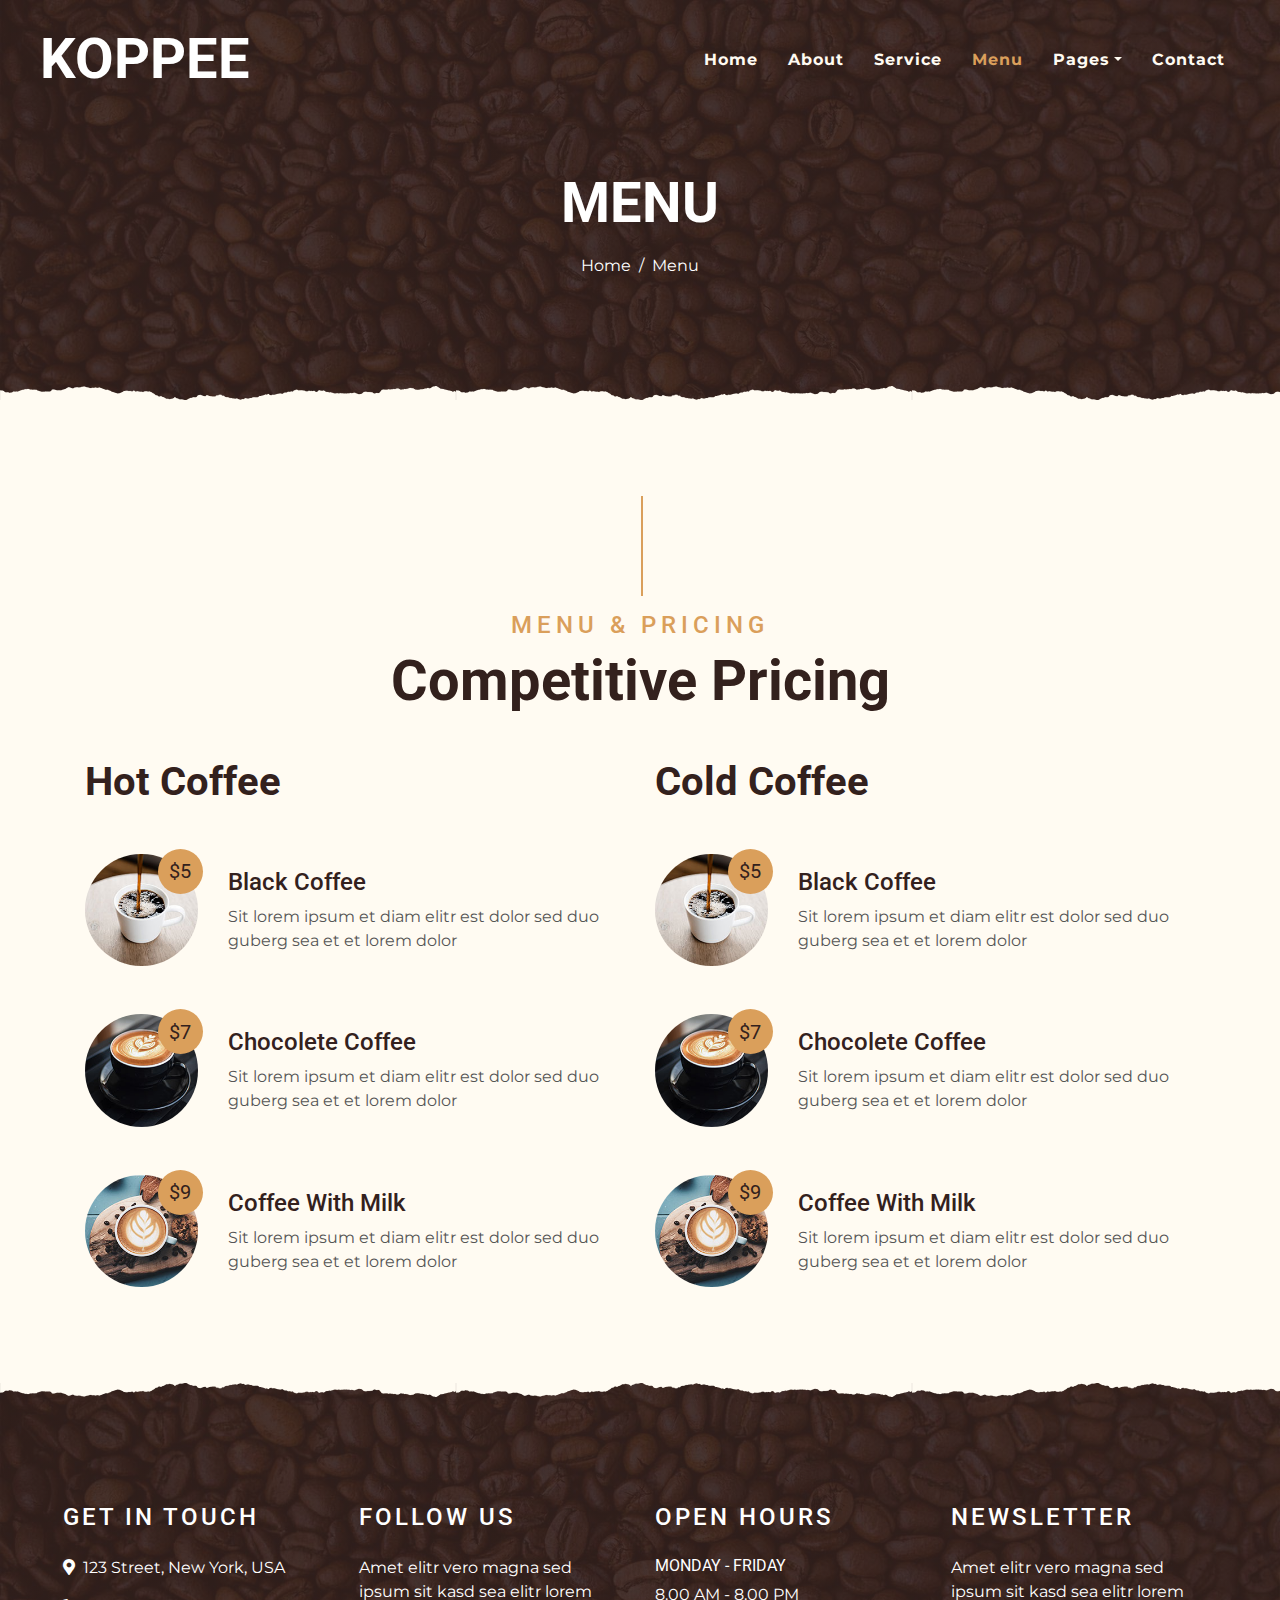
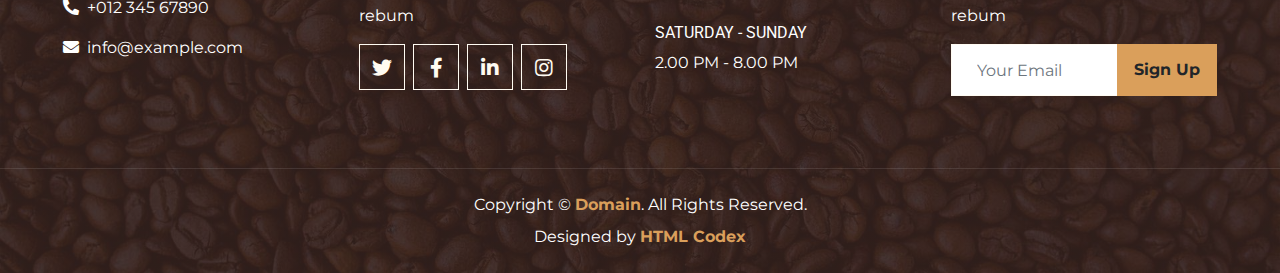
<file: coffee-shop-html-template/menu.html>
<!DOCTYPE html>
<html lang="en">

<head>
    <meta charset="utf-8">
    <title>KOPPEE - Coffee Shop HTML Template</title>
    <meta content="width=device-width, initial-scale=1.0" name="viewport">
    <meta content="Free Website Template" name="keywords">
    <meta content="Free Website Template" name="description">

    <!-- Favicon -->
    <link href="img/favicon.ico" rel="icon">

    <!-- Google Font -->
    <link rel="preconnect" href="https://fonts.gstatic.com">
    <link href="https://fonts.googleapis.com/css2?family=Montserrat:wght@200;400&family=Roboto:wght@400;500;700&display=swap" rel="stylesheet"> 

    <!-- Font Awesome -->
    <link href="https://cdnjs.cloudflare.com/ajax/libs/font-awesome/5.10.0/css/all.min.css" rel="stylesheet">

    <!-- Libraries Stylesheet -->
    <link href="lib/owlcarousel/assets/owl.carousel.min.css" rel="stylesheet">
    <link href="lib/tempusdominus/css/tempusdominus-bootstrap-4.min.css" rel="stylesheet" />

    <!-- Customized Bootstrap Stylesheet -->
    <link href="css/style.min.css" rel="stylesheet">
</head>

<body>
    <!-- Navbar Start -->
    <div class="container-fluid p-0 nav-bar">
        <nav class="navbar navbar-expand-lg bg-none navbar-dark py-3">
            <a href="index.html" class="navbar-brand px-lg-4 m-0">
                <h1 class="m-0 display-4 text-uppercase text-white">KOPPEE</h1>
            </a>
            <button type="button" class="navbar-toggler" data-toggle="collapse" data-target="#navbarCollapse">
                <span class="navbar-toggler-icon"></span>
            </button>
            <div class="collapse navbar-collapse justify-content-between" id="navbarCollapse">
                <div class="navbar-nav ml-auto p-4">
                    <a href="index.html" class="nav-item nav-link">Home</a>
                    <a href="about.html" class="nav-item nav-link">About</a>
                    <a href="service.html" class="nav-item nav-link">Service</a>
                    <a href="menu.html" class="nav-item nav-link active">Menu</a>
                    <div class="nav-item dropdown">
                        <a href="#" class="nav-link dropdown-toggle" data-toggle="dropdown">Pages</a>
                        <div class="dropdown-menu text-capitalize">
                            <a href="reservation.html" class="dropdown-item">Reservation</a>
                            <a href="testimonial.html" class="dropdown-item">Testimonial</a>
                        </div>
                    </div>
                    <a href="contact.html" class="nav-item nav-link">Contact</a>
                </div>
            </div>
        </nav>
    </div>
    <!-- Navbar End -->


    <!-- Page Header Start -->
    <div class="container-fluid page-header mb-5 position-relative overlay-bottom">
        <div class="d-flex flex-column align-items-center justify-content-center pt-0 pt-lg-5" style="min-height: 400px">
            <h1 class="display-4 mb-3 mt-0 mt-lg-5 text-white text-uppercase">Menu</h1>
            <div class="d-inline-flex mb-lg-5">
                <p class="m-0 text-white"><a class="text-white" href="">Home</a></p>
                <p class="m-0 text-white px-2">/</p>
                <p class="m-0 text-white">Menu</p>
            </div>
        </div>
    </div>
    <!-- Page Header End -->


    <!-- Menu Start -->
    <div class="container-fluid pt-5">
        <div class="container">
            <div class="section-title">
                <h4 class="text-primary text-uppercase" style="letter-spacing: 5px;">Menu & Pricing</h4>
                <h1 class="display-4">Competitive Pricing</h1>
            </div>
            <div class="row">
                <div class="col-lg-6">
                    <h1 class="mb-5">Hot Coffee</h1>
                    <div class="row align-items-center mb-5">
                        <div class="col-4 col-sm-3">
                            <img class="w-100 rounded-circle mb-3 mb-sm-0" src="img/menu-1.jpg" alt="">
                            <h5 class="menu-price">$5</h5>
                        </div>
                        <div class="col-8 col-sm-9">
                            <h4>Black Coffee</h4>
                            <p class="m-0">Sit lorem ipsum et diam elitr est dolor sed duo guberg sea et et lorem dolor</p>
                        </div>
                    </div>
                    <div class="row align-items-center mb-5">
                        <div class="col-4 col-sm-3">
                            <img class="w-100 rounded-circle mb-3 mb-sm-0" src="img/menu-2.jpg" alt="">
                            <h5 class="menu-price">$7</h5>
                        </div>
                        <div class="col-8 col-sm-9">
                            <h4>Chocolete Coffee</h4>
                            <p class="m-0">Sit lorem ipsum et diam elitr est dolor sed duo guberg sea et et lorem dolor</p>
                        </div>
                    </div>
                    <div class="row align-items-center mb-5">
                        <div class="col-4 col-sm-3">
                            <img class="w-100 rounded-circle mb-3 mb-sm-0" src="img/menu-3.jpg" alt="">
                            <h5 class="menu-price">$9</h5>
                        </div>
                        <div class="col-8 col-sm-9">
                            <h4>Coffee With Milk</h4>
                            <p class="m-0">Sit lorem ipsum et diam elitr est dolor sed duo guberg sea et et lorem dolor</p>
                        </div>
                    </div>
                </div>
                <div class="col-lg-6">
                    <h1 class="mb-5">Cold Coffee</h1>
                    <div class="row align-items-center mb-5">
                        <div class="col-4 col-sm-3">
                            <img class="w-100 rounded-circle mb-3 mb-sm-0" src="img/menu-1.jpg" alt="">
                            <h5 class="menu-price">$5</h5>
                        </div>
                        <div class="col-8 col-sm-9">
                            <h4>Black Coffee</h4>
                            <p class="m-0">Sit lorem ipsum et diam elitr est dolor sed duo guberg sea et et lorem dolor</p>
                        </div>
                    </div>
                    <div class="row align-items-center mb-5">
                        <div class="col-4 col-sm-3">
                            <img class="w-100 rounded-circle mb-3 mb-sm-0" src="img/menu-2.jpg" alt="">
                            <h5 class="menu-price">$7</h5>
                        </div>
                        <div class="col-8 col-sm-9">
                            <h4>Chocolete Coffee</h4>
                            <p class="m-0">Sit lorem ipsum et diam elitr est dolor sed duo guberg sea et et lorem dolor</p>
                        </div>
                    </div>
                    <div class="row align-items-center mb-5">
                        <div class="col-4 col-sm-3">
                            <img class="w-100 rounded-circle mb-3 mb-sm-0" src="img/menu-3.jpg" alt="">
                            <h5 class="menu-price">$9</h5>
                        </div>
                        <div class="col-8 col-sm-9">
                            <h4>Coffee With Milk</h4>
                            <p class="m-0">Sit lorem ipsum et diam elitr est dolor sed duo guberg sea et et lorem dolor</p>
                        </div>
                    </div>
                </div>
            </div>
        </div>
    </div>
    <!-- Menu End -->


    <!-- Footer Start -->
    <div class="container-fluid footer text-white mt-5 pt-5 px-0 position-relative overlay-top">
        <div class="row mx-0 pt-5 px-sm-3 px-lg-5 mt-4">
            <div class="col-lg-3 col-md-6 mb-5">
                <h4 class="text-white text-uppercase mb-4" style="letter-spacing: 3px;">Get In Touch</h4>
                <p><i class="fa fa-map-marker-alt mr-2"></i>123 Street, New York, USA</p>
                <p><i class="fa fa-phone-alt mr-2"></i>+012 345 67890</p>
                <p class="m-0"><i class="fa fa-envelope mr-2"></i>info@example.com</p>
            </div>
            <div class="col-lg-3 col-md-6 mb-5">
                <h4 class="text-white text-uppercase mb-4" style="letter-spacing: 3px;">Follow Us</h4>
                <p>Amet elitr vero magna sed ipsum sit kasd sea elitr lorem rebum</p>
                <div class="d-flex justify-content-start">
                    <a class="btn btn-lg btn-outline-light btn-lg-square mr-2" href="#"><i class="fab fa-twitter"></i></a>
                    <a class="btn btn-lg btn-outline-light btn-lg-square mr-2" href="#"><i class="fab fa-facebook-f"></i></a>
                    <a class="btn btn-lg btn-outline-light btn-lg-square mr-2" href="#"><i class="fab fa-linkedin-in"></i></a>
                    <a class="btn btn-lg btn-outline-light btn-lg-square" href="#"><i class="fab fa-instagram"></i></a>
                </div>
            </div>
            <div class="col-lg-3 col-md-6 mb-5">
                <h4 class="text-white text-uppercase mb-4" style="letter-spacing: 3px;">Open Hours</h4>
                <div>
                    <h6 class="text-white text-uppercase">Monday - Friday</h6>
                    <p>8.00 AM - 8.00 PM</p>
                    <h6 class="text-white text-uppercase">Saturday - Sunday</h6>
                    <p>2.00 PM - 8.00 PM</p>
                </div>
            </div>
            <div class="col-lg-3 col-md-6 mb-5">
                <h4 class="text-white text-uppercase mb-4" style="letter-spacing: 3px;">Newsletter</h4>
                <p>Amet elitr vero magna sed ipsum sit kasd sea elitr lorem rebum</p>
                <div class="w-100">
                    <div class="input-group">
                        <input type="text" class="form-control border-light" style="padding: 25px;" placeholder="Your Email">
                        <div class="input-group-append">
                            <button class="btn btn-primary font-weight-bold px-3">Sign Up</button>
                        </div>
                    </div>
                </div>
            </div>
        </div>
        <div class="container-fluid text-center text-white border-top mt-4 py-4 px-sm-3 px-md-5" style="border-color: rgba(256, 256, 256, .1) !important;">
            <p class="mb-2 text-white">Copyright &copy; <a class="font-weight-bold" href="#">Domain</a>. All Rights Reserved.</a></p>
            <p class="m-0 text-white">Designed by <a class="font-weight-bold" href="https://htmlcodex.com">HTML Codex</a></p>
        </div>
    </div>
    <!-- Footer End -->


    <!-- Back to Top -->
    <a href="#" class="btn btn-lg btn-primary btn-lg-square back-to-top"><i class="fa fa-angle-double-up"></i></a>


    <!-- JavaScript Libraries -->
    <script src="https://code.jquery.com/jquery-3.4.1.min.js"></script>
    <script src="https://stackpath.bootstrapcdn.com/bootstrap/4.4.1/js/bootstrap.bundle.min.js"></script>
    <script src="lib/easing/easing.min.js"></script>
    <script src="lib/waypoints/waypoints.min.js"></script>
    <script src="lib/owlcarousel/owl.carousel.min.js"></script>
    <script src="lib/tempusdominus/js/moment.min.js"></script>
    <script src="lib/tempusdominus/js/moment-timezone.min.js"></script>
    <script src="lib/tempusdominus/js/tempusdominus-bootstrap-4.min.js"></script>

    <!-- Contact Javascript File -->
    <script src="mail/jqBootstrapValidation.min.js"></script>
    <script src="mail/contact.js"></script>

    <!-- Template Javascript -->
    <script src="js/main.js"></script>
</body>

</html>
</file>
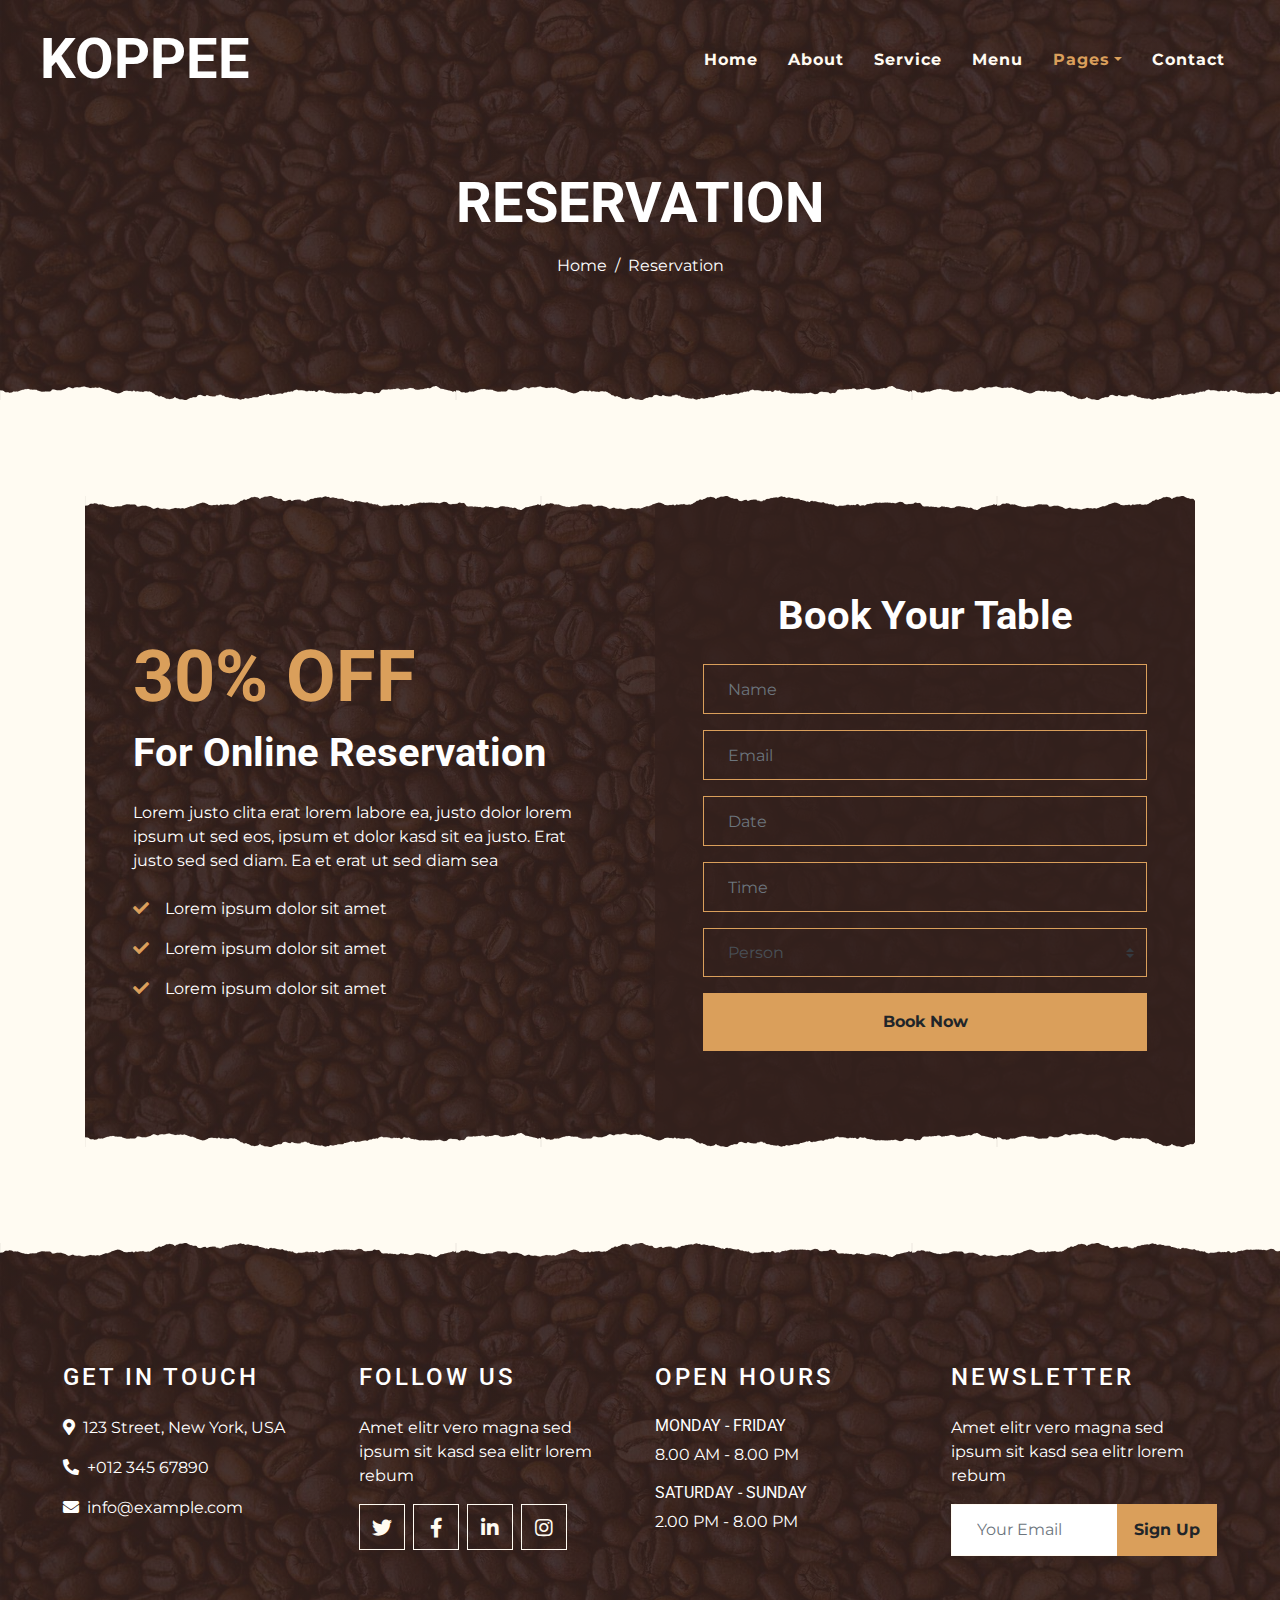
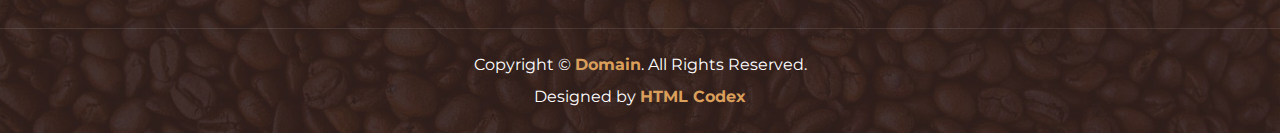
<file: coffee-shop-html-template/reservation.html>
<!DOCTYPE html>
<html lang="en">

<head>
    <meta charset="utf-8">
    <title>KOPPEE - Coffee Shop HTML Template</title>
    <meta content="width=device-width, initial-scale=1.0" name="viewport">
    <meta content="Free Website Template" name="keywords">
    <meta content="Free Website Template" name="description">

    <!-- Favicon -->
    <link href="img/favicon.ico" rel="icon">

    <!-- Google Font -->
    <link rel="preconnect" href="https://fonts.gstatic.com">
    <link href="https://fonts.googleapis.com/css2?family=Montserrat:wght@200;400&family=Roboto:wght@400;500;700&display=swap" rel="stylesheet"> 

    <!-- Font Awesome -->
    <link href="https://cdnjs.cloudflare.com/ajax/libs/font-awesome/5.10.0/css/all.min.css" rel="stylesheet">

    <!-- Libraries Stylesheet -->
    <link href="lib/owlcarousel/assets/owl.carousel.min.css" rel="stylesheet">
    <link href="lib/tempusdominus/css/tempusdominus-bootstrap-4.min.css" rel="stylesheet" />

    <!-- Customized Bootstrap Stylesheet -->
    <link href="css/style.min.css" rel="stylesheet">
</head>

<body>
    <!-- Navbar Start -->
    <div class="container-fluid p-0 nav-bar">
        <nav class="navbar navbar-expand-lg bg-none navbar-dark py-3">
            <a href="index.html" class="navbar-brand px-lg-4 m-0">
                <h1 class="m-0 display-4 text-uppercase text-white">KOPPEE</h1>
            </a>
            <button type="button" class="navbar-toggler" data-toggle="collapse" data-target="#navbarCollapse">
                <span class="navbar-toggler-icon"></span>
            </button>
            <div class="collapse navbar-collapse justify-content-between" id="navbarCollapse">
                <div class="navbar-nav ml-auto p-4">
                    <a href="index.html" class="nav-item nav-link">Home</a>
                    <a href="about.html" class="nav-item nav-link">About</a>
                    <a href="service.html" class="nav-item nav-link">Service</a>
                    <a href="menu.html" class="nav-item nav-link">Menu</a>
                    <div class="nav-item dropdown">
                        <a href="#" class="nav-link dropdown-toggle active" data-toggle="dropdown">Pages</a>
                        <div class="dropdown-menu text-capitalize">
                            <a href="reservation.html" class="dropdown-item active">Reservation</a>
                            <a href="testimonial.html" class="dropdown-item">Testimonial</a>
                        </div>
                    </div>
                    <a href="contact.html" class="nav-item nav-link">Contact</a>
                </div>
            </div>
        </nav>
    </div>
    <!-- Navbar End -->


    <!-- Page Header Start -->
    <div class="container-fluid page-header mb-5 position-relative overlay-bottom">
        <div class="d-flex flex-column align-items-center justify-content-center pt-0 pt-lg-5" style="min-height: 400px">
            <h1 class="display-4 mb-3 mt-0 mt-lg-5 text-white text-uppercase">Reservation</h1>
            <div class="d-inline-flex mb-lg-5">
                <p class="m-0 text-white"><a class="text-white" href="">Home</a></p>
                <p class="m-0 text-white px-2">/</p>
                <p class="m-0 text-white">Reservation</p>
            </div>
        </div>
    </div>
    <!-- Page Header End -->


    <!-- Reservation Start -->
    <div class="container-fluid py-5">
        <div class="container">
            <div class="reservation position-relative overlay-top overlay-bottom">
                <div class="row align-items-center">
                    <div class="col-lg-6 my-5 my-lg-0">
                        <div class="p-5">
                            <div class="mb-4">
                                <h1 class="display-3 text-primary">30% OFF</h1>
                                <h1 class="text-white">For Online Reservation</h1>
                            </div>
                            <p class="text-white">Lorem justo clita erat lorem labore ea, justo dolor lorem ipsum ut sed eos,
                                ipsum et dolor kasd sit ea justo. Erat justo sed sed diam. Ea et erat ut sed diam sea</p>
                            <ul class="list-inline text-white m-0">
                                <li class="py-2"><i class="fa fa-check text-primary mr-3"></i>Lorem ipsum dolor sit amet</li>
                                <li class="py-2"><i class="fa fa-check text-primary mr-3"></i>Lorem ipsum dolor sit amet</li>
                                <li class="py-2"><i class="fa fa-check text-primary mr-3"></i>Lorem ipsum dolor sit amet</li>
                            </ul>
                        </div>
                    </div>
                    <div class="col-lg-6">
                        <div class="text-center p-5" style="background: rgba(51, 33, 29, .8);">
                            <h1 class="text-white mb-4 mt-5">Book Your Table</h1>
                            <form class="mb-5">
                                <div class="form-group">
                                    <input type="text" class="form-control bg-transparent border-primary p-4" placeholder="Name"
                                        required="required" />
                                </div>
                                <div class="form-group">
                                    <input type="email" class="form-control bg-transparent border-primary p-4" placeholder="Email"
                                        required="required" />
                                </div>
                                <div class="form-group">
                                    <div class="date" id="date" data-target-input="nearest">
                                        <input type="text" class="form-control bg-transparent border-primary p-4 datetimepicker-input" placeholder="Date" data-target="#date" data-toggle="datetimepicker"/>
                                    </div>
                                </div>
                                <div class="form-group">
                                    <div class="time" id="time" data-target-input="nearest">
                                        <input type="text" class="form-control bg-transparent border-primary p-4 datetimepicker-input" placeholder="Time" data-target="#time" data-toggle="datetimepicker"/>
                                    </div>
                                </div>
                                <div class="form-group">
                                    <select class="custom-select bg-transparent border-primary px-4" style="height: 49px;">
                                        <option selected>Person</option>
                                        <option value="1">Person 1</option>
                                        <option value="2">Person 2</option>
                                        <option value="3">Person 3</option>
                                        <option value="3">Person 4</option>
                                    </select>
                                </div>
                                
                                <div>
                                    <button class="btn btn-primary btn-block font-weight-bold py-3" type="submit">Book Now</button>
                                </div>
                            </form>
                        </div>
                    </div>
                </div>
            </div>
        </div>
    </div>
    <!-- Reservation End -->


    <!-- Footer Start -->
    <div class="container-fluid footer text-white mt-5 pt-5 px-0 position-relative overlay-top">
        <div class="row mx-0 pt-5 px-sm-3 px-lg-5 mt-4">
            <div class="col-lg-3 col-md-6 mb-5">
                <h4 class="text-white text-uppercase mb-4" style="letter-spacing: 3px;">Get In Touch</h4>
                <p><i class="fa fa-map-marker-alt mr-2"></i>123 Street, New York, USA</p>
                <p><i class="fa fa-phone-alt mr-2"></i>+012 345 67890</p>
                <p class="m-0"><i class="fa fa-envelope mr-2"></i>info@example.com</p>
            </div>
            <div class="col-lg-3 col-md-6 mb-5">
                <h4 class="text-white text-uppercase mb-4" style="letter-spacing: 3px;">Follow Us</h4>
                <p>Amet elitr vero magna sed ipsum sit kasd sea elitr lorem rebum</p>
                <div class="d-flex justify-content-start">
                    <a class="btn btn-lg btn-outline-light btn-lg-square mr-2" href="#"><i class="fab fa-twitter"></i></a>
                    <a class="btn btn-lg btn-outline-light btn-lg-square mr-2" href="#"><i class="fab fa-facebook-f"></i></a>
                    <a class="btn btn-lg btn-outline-light btn-lg-square mr-2" href="#"><i class="fab fa-linkedin-in"></i></a>
                    <a class="btn btn-lg btn-outline-light btn-lg-square" href="#"><i class="fab fa-instagram"></i></a>
                </div>
            </div>
            <div class="col-lg-3 col-md-6 mb-5">
                <h4 class="text-white text-uppercase mb-4" style="letter-spacing: 3px;">Open Hours</h4>
                <div>
                    <h6 class="text-white text-uppercase">Monday - Friday</h6>
                    <p>8.00 AM - 8.00 PM</p>
                    <h6 class="text-white text-uppercase">Saturday - Sunday</h6>
                    <p>2.00 PM - 8.00 PM</p>
                </div>
            </div>
            <div class="col-lg-3 col-md-6 mb-5">
                <h4 class="text-white text-uppercase mb-4" style="letter-spacing: 3px;">Newsletter</h4>
                <p>Amet elitr vero magna sed ipsum sit kasd sea elitr lorem rebum</p>
                <div class="w-100">
                    <div class="input-group">
                        <input type="text" class="form-control border-light" style="padding: 25px;" placeholder="Your Email">
                        <div class="input-group-append">
                            <button class="btn btn-primary font-weight-bold px-3">Sign Up</button>
                        </div>
                    </div>
                </div>
            </div>
        </div>
        <div class="container-fluid text-center text-white border-top mt-4 py-4 px-sm-3 px-md-5" style="border-color: rgba(256, 256, 256, .1) !important;">
            <p class="mb-2 text-white">Copyright &copy; <a class="font-weight-bold" href="#">Domain</a>. All Rights Reserved.</a></p>
            <p class="m-0 text-white">Designed by <a class="font-weight-bold" href="https://htmlcodex.com">HTML Codex</a></p>
        </div>
    </div>
    <!-- Footer End -->


    <!-- Back to Top -->
    <a href="#" class="btn btn-lg btn-primary btn-lg-square back-to-top"><i class="fa fa-angle-double-up"></i></a>


    <!-- JavaScript Libraries -->
    <script src="https://code.jquery.com/jquery-3.4.1.min.js"></script>
    <script src="https://stackpath.bootstrapcdn.com/bootstrap/4.4.1/js/bootstrap.bundle.min.js"></script>
    <script src="lib/easing/easing.min.js"></script>
    <script src="lib/waypoints/waypoints.min.js"></script>
    <script src="lib/owlcarousel/owl.carousel.min.js"></script>
    <script src="lib/tempusdominus/js/moment.min.js"></script>
    <script src="lib/tempusdominus/js/moment-timezone.min.js"></script>
    <script src="lib/tempusdominus/js/tempusdominus-bootstrap-4.min.js"></script>

    <!-- Contact Javascript File -->
    <script src="mail/jqBootstrapValidation.min.js"></script>
    <script src="mail/contact.js"></script>

    <!-- Template Javascript -->
    <script src="js/main.js"></script>
</body>

</html>
</file>
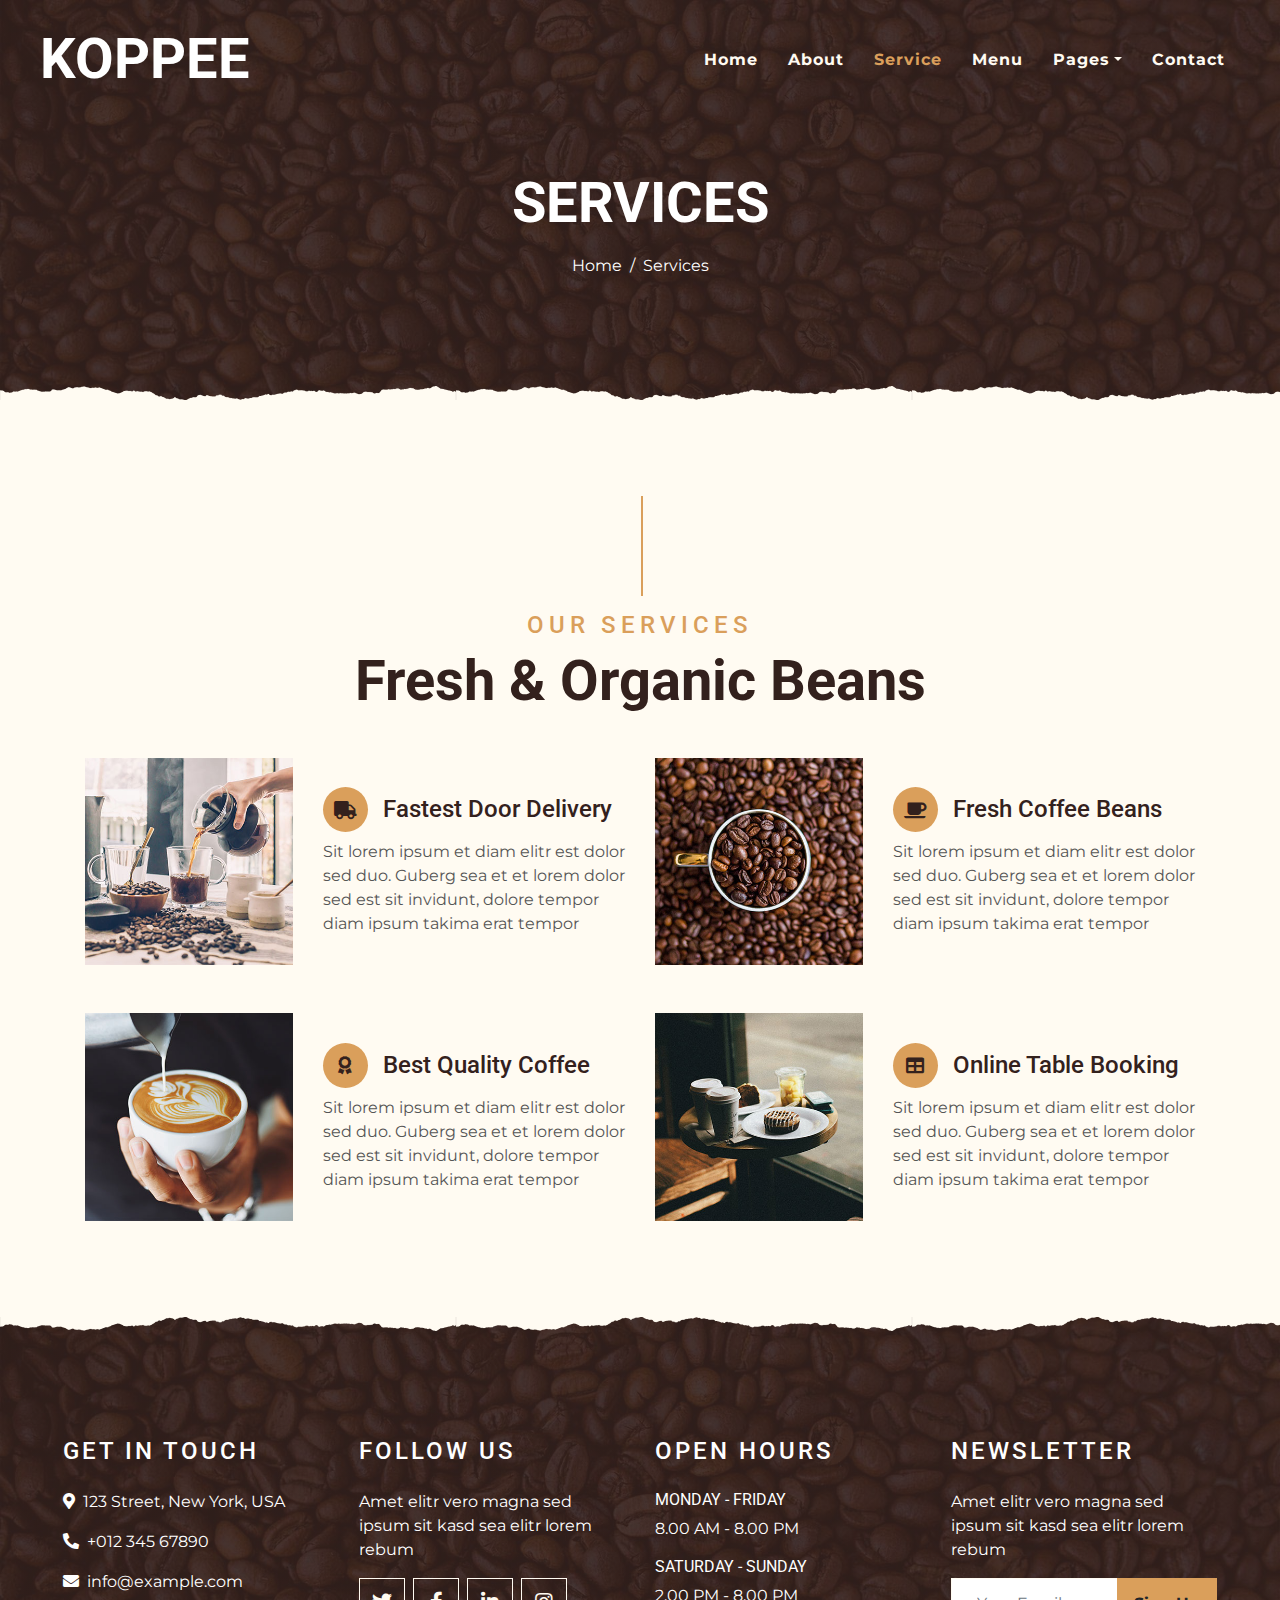
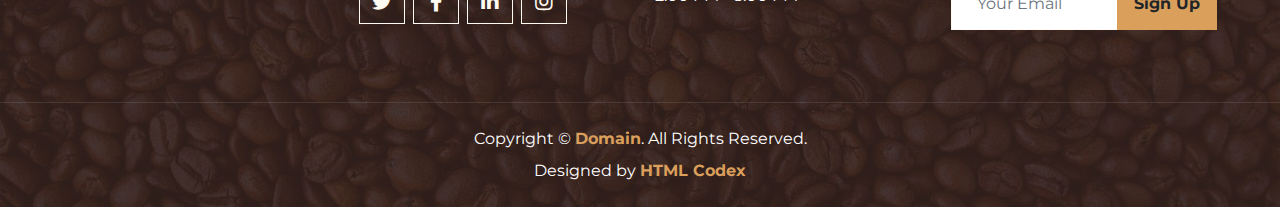
<file: coffee-shop-html-template/service.html>
<!DOCTYPE html>
<html lang="en">

<head>
    <meta charset="utf-8">
    <title>KOPPEE - Coffee Shop HTML Template</title>
    <meta content="width=device-width, initial-scale=1.0" name="viewport">
    <meta content="Free Website Template" name="keywords">
    <meta content="Free Website Template" name="description">

    <!-- Favicon -->
    <link href="img/favicon.ico" rel="icon">

    <!-- Google Font -->
    <link rel="preconnect" href="https://fonts.gstatic.com">
    <link href="https://fonts.googleapis.com/css2?family=Montserrat:wght@200;400&family=Roboto:wght@400;500;700&display=swap" rel="stylesheet"> 

    <!-- Font Awesome -->
    <link href="https://cdnjs.cloudflare.com/ajax/libs/font-awesome/5.10.0/css/all.min.css" rel="stylesheet">

    <!-- Libraries Stylesheet -->
    <link href="lib/owlcarousel/assets/owl.carousel.min.css" rel="stylesheet">
    <link href="lib/tempusdominus/css/tempusdominus-bootstrap-4.min.css" rel="stylesheet" />

    <!-- Customized Bootstrap Stylesheet -->
    <link href="css/style.min.css" rel="stylesheet">
</head>

<body>
    <!-- Navbar Start -->
    <div class="container-fluid p-0 nav-bar">
        <nav class="navbar navbar-expand-lg bg-none navbar-dark py-3">
            <a href="index.html" class="navbar-brand px-lg-4 m-0">
                <h1 class="m-0 display-4 text-uppercase text-white">KOPPEE</h1>
            </a>
            <button type="button" class="navbar-toggler" data-toggle="collapse" data-target="#navbarCollapse">
                <span class="navbar-toggler-icon"></span>
            </button>
            <div class="collapse navbar-collapse justify-content-between" id="navbarCollapse">
                <div class="navbar-nav ml-auto p-4">
                    <a href="index.html" class="nav-item nav-link">Home</a>
                    <a href="about.html" class="nav-item nav-link">About</a>
                    <a href="service.html" class="nav-item nav-link active">Service</a>
                    <a href="menu.html" class="nav-item nav-link">Menu</a>
                    <div class="nav-item dropdown">
                        <a href="#" class="nav-link dropdown-toggle" data-toggle="dropdown">Pages</a>
                        <div class="dropdown-menu text-capitalize">
                            <a href="reservation.html" class="dropdown-item">Reservation</a>
                            <a href="testimonial.html" class="dropdown-item">Testimonial</a>
                        </div>
                    </div>
                    <a href="contact.html" class="nav-item nav-link">Contact</a>
                </div>
            </div>
        </nav>
    </div>
    <!-- Navbar End -->


    <!-- Page Header Start -->
    <div class="container-fluid page-header mb-5 position-relative overlay-bottom">
        <div class="d-flex flex-column align-items-center justify-content-center pt-0 pt-lg-5" style="min-height: 400px">
            <h1 class="display-4 mb-3 mt-0 mt-lg-5 text-white text-uppercase">Services</h1>
            <div class="d-inline-flex mb-lg-5">
                <p class="m-0 text-white"><a class="text-white" href="">Home</a></p>
                <p class="m-0 text-white px-2">/</p>
                <p class="m-0 text-white">Services</p>
            </div>
        </div>
    </div>
    <!-- Page Header End -->


    <!-- Service Start -->
    <div class="container-fluid pt-5">
        <div class="container">
            <div class="section-title">
                <h4 class="text-primary text-uppercase" style="letter-spacing: 5px;">Our Services</h4>
                <h1 class="display-4">Fresh & Organic Beans</h1>
            </div>
            <div class="row">
                <div class="col-lg-6 mb-5">
                    <div class="row align-items-center">
                        <div class="col-sm-5">
                            <img class="img-fluid mb-3 mb-sm-0" src="img/service-1.jpg" alt="">
                        </div>
                        <div class="col-sm-7">
                            <h4><i class="fa fa-truck service-icon"></i>Fastest Door Delivery</h4>
                            <p class="m-0">Sit lorem ipsum et diam elitr est dolor sed duo. Guberg sea et et lorem dolor sed est sit
                                invidunt, dolore tempor diam ipsum takima erat tempor</p>
                        </div>
                    </div>
                </div>
                <div class="col-lg-6 mb-5">
                    <div class="row align-items-center">
                        <div class="col-sm-5">
                            <img class="img-fluid mb-3 mb-sm-0" src="img/service-2.jpg" alt="">
                        </div>
                        <div class="col-sm-7">
                            <h4><i class="fa fa-coffee service-icon"></i>Fresh Coffee Beans</h4>
                            <p class="m-0">Sit lorem ipsum et diam elitr est dolor sed duo. Guberg sea et et lorem dolor sed est sit
                                invidunt, dolore tempor diam ipsum takima erat tempor</p>
                        </div>
                    </div>
                </div>
                <div class="col-lg-6 mb-5">
                    <div class="row align-items-center">
                        <div class="col-sm-5">
                            <img class="img-fluid mb-3 mb-sm-0" src="img/service-3.jpg" alt="">
                        </div>
                        <div class="col-sm-7">
                            <h4><i class="fa fa-award service-icon"></i>Best Quality Coffee</h4>
                            <p class="m-0">Sit lorem ipsum et diam elitr est dolor sed duo. Guberg sea et et lorem dolor sed est sit
                                invidunt, dolore tempor diam ipsum takima erat tempor</p>
                        </div>
                    </div>
                </div>
                <div class="col-lg-6 mb-5">
                    <div class="row align-items-center">
                        <div class="col-sm-5">
                            <img class="img-fluid mb-3 mb-sm-0" src="img/service-4.jpg" alt="">
                        </div>
                        <div class="col-sm-7">
                            <h4><i class="fa fa-table service-icon"></i>Online Table Booking</h4>
                            <p class="m-0">Sit lorem ipsum et diam elitr est dolor sed duo. Guberg sea et et lorem dolor sed est sit
                                invidunt, dolore tempor diam ipsum takima erat tempor</p>
                        </div>
                    </div>
                </div>
            </div>
        </div>
    </div>
    <!-- Service End -->


    <!-- Footer Start -->
    <div class="container-fluid footer text-white mt-5 pt-5 px-0 position-relative overlay-top">
        <div class="row mx-0 pt-5 px-sm-3 px-lg-5 mt-4">
            <div class="col-lg-3 col-md-6 mb-5">
                <h4 class="text-white text-uppercase mb-4" style="letter-spacing: 3px;">Get In Touch</h4>
                <p><i class="fa fa-map-marker-alt mr-2"></i>123 Street, New York, USA</p>
                <p><i class="fa fa-phone-alt mr-2"></i>+012 345 67890</p>
                <p class="m-0"><i class="fa fa-envelope mr-2"></i>info@example.com</p>
            </div>
            <div class="col-lg-3 col-md-6 mb-5">
                <h4 class="text-white text-uppercase mb-4" style="letter-spacing: 3px;">Follow Us</h4>
                <p>Amet elitr vero magna sed ipsum sit kasd sea elitr lorem rebum</p>
                <div class="d-flex justify-content-start">
                    <a class="btn btn-lg btn-outline-light btn-lg-square mr-2" href="#"><i class="fab fa-twitter"></i></a>
                    <a class="btn btn-lg btn-outline-light btn-lg-square mr-2" href="#"><i class="fab fa-facebook-f"></i></a>
                    <a class="btn btn-lg btn-outline-light btn-lg-square mr-2" href="#"><i class="fab fa-linkedin-in"></i></a>
                    <a class="btn btn-lg btn-outline-light btn-lg-square" href="#"><i class="fab fa-instagram"></i></a>
                </div>
            </div>
            <div class="col-lg-3 col-md-6 mb-5">
                <h4 class="text-white text-uppercase mb-4" style="letter-spacing: 3px;">Open Hours</h4>
                <div>
                    <h6 class="text-white text-uppercase">Monday - Friday</h6>
                    <p>8.00 AM - 8.00 PM</p>
                    <h6 class="text-white text-uppercase">Saturday - Sunday</h6>
                    <p>2.00 PM - 8.00 PM</p>
                </div>
            </div>
            <div class="col-lg-3 col-md-6 mb-5">
                <h4 class="text-white text-uppercase mb-4" style="letter-spacing: 3px;">Newsletter</h4>
                <p>Amet elitr vero magna sed ipsum sit kasd sea elitr lorem rebum</p>
                <div class="w-100">
                    <div class="input-group">
                        <input type="text" class="form-control border-light" style="padding: 25px;" placeholder="Your Email">
                        <div class="input-group-append">
                            <button class="btn btn-primary font-weight-bold px-3">Sign Up</button>
                        </div>
                    </div>
                </div>
            </div>
        </div>
        <div class="container-fluid text-center text-white border-top mt-4 py-4 px-sm-3 px-md-5" style="border-color: rgba(256, 256, 256, .1) !important;">
            <p class="mb-2 text-white">Copyright &copy; <a class="font-weight-bold" href="#">Domain</a>. All Rights Reserved.</a></p>
            <p class="m-0 text-white">Designed by <a class="font-weight-bold" href="https://htmlcodex.com">HTML Codex</a></p>
        </div>
    </div>
    <!-- Footer End -->


    <!-- Back to Top -->
    <a href="#" class="btn btn-lg btn-primary btn-lg-square back-to-top"><i class="fa fa-angle-double-up"></i></a>


    <!-- JavaScript Libraries -->
    <script src="https://code.jquery.com/jquery-3.4.1.min.js"></script>
    <script src="https://stackpath.bootstrapcdn.com/bootstrap/4.4.1/js/bootstrap.bundle.min.js"></script>
    <script src="lib/easing/easing.min.js"></script>
    <script src="lib/waypoints/waypoints.min.js"></script>
    <script src="lib/owlcarousel/owl.carousel.min.js"></script>
    <script src="lib/tempusdominus/js/moment.min.js"></script>
    <script src="lib/tempusdominus/js/moment-timezone.min.js"></script>
    <script src="lib/tempusdominus/js/tempusdominus-bootstrap-4.min.js"></script>

    <!-- Contact Javascript File -->
    <script src="mail/jqBootstrapValidation.min.js"></script>
    <script src="mail/contact.js"></script>

    <!-- Template Javascript -->
    <script src="js/main.js"></script>
</body>

</html>
</file>
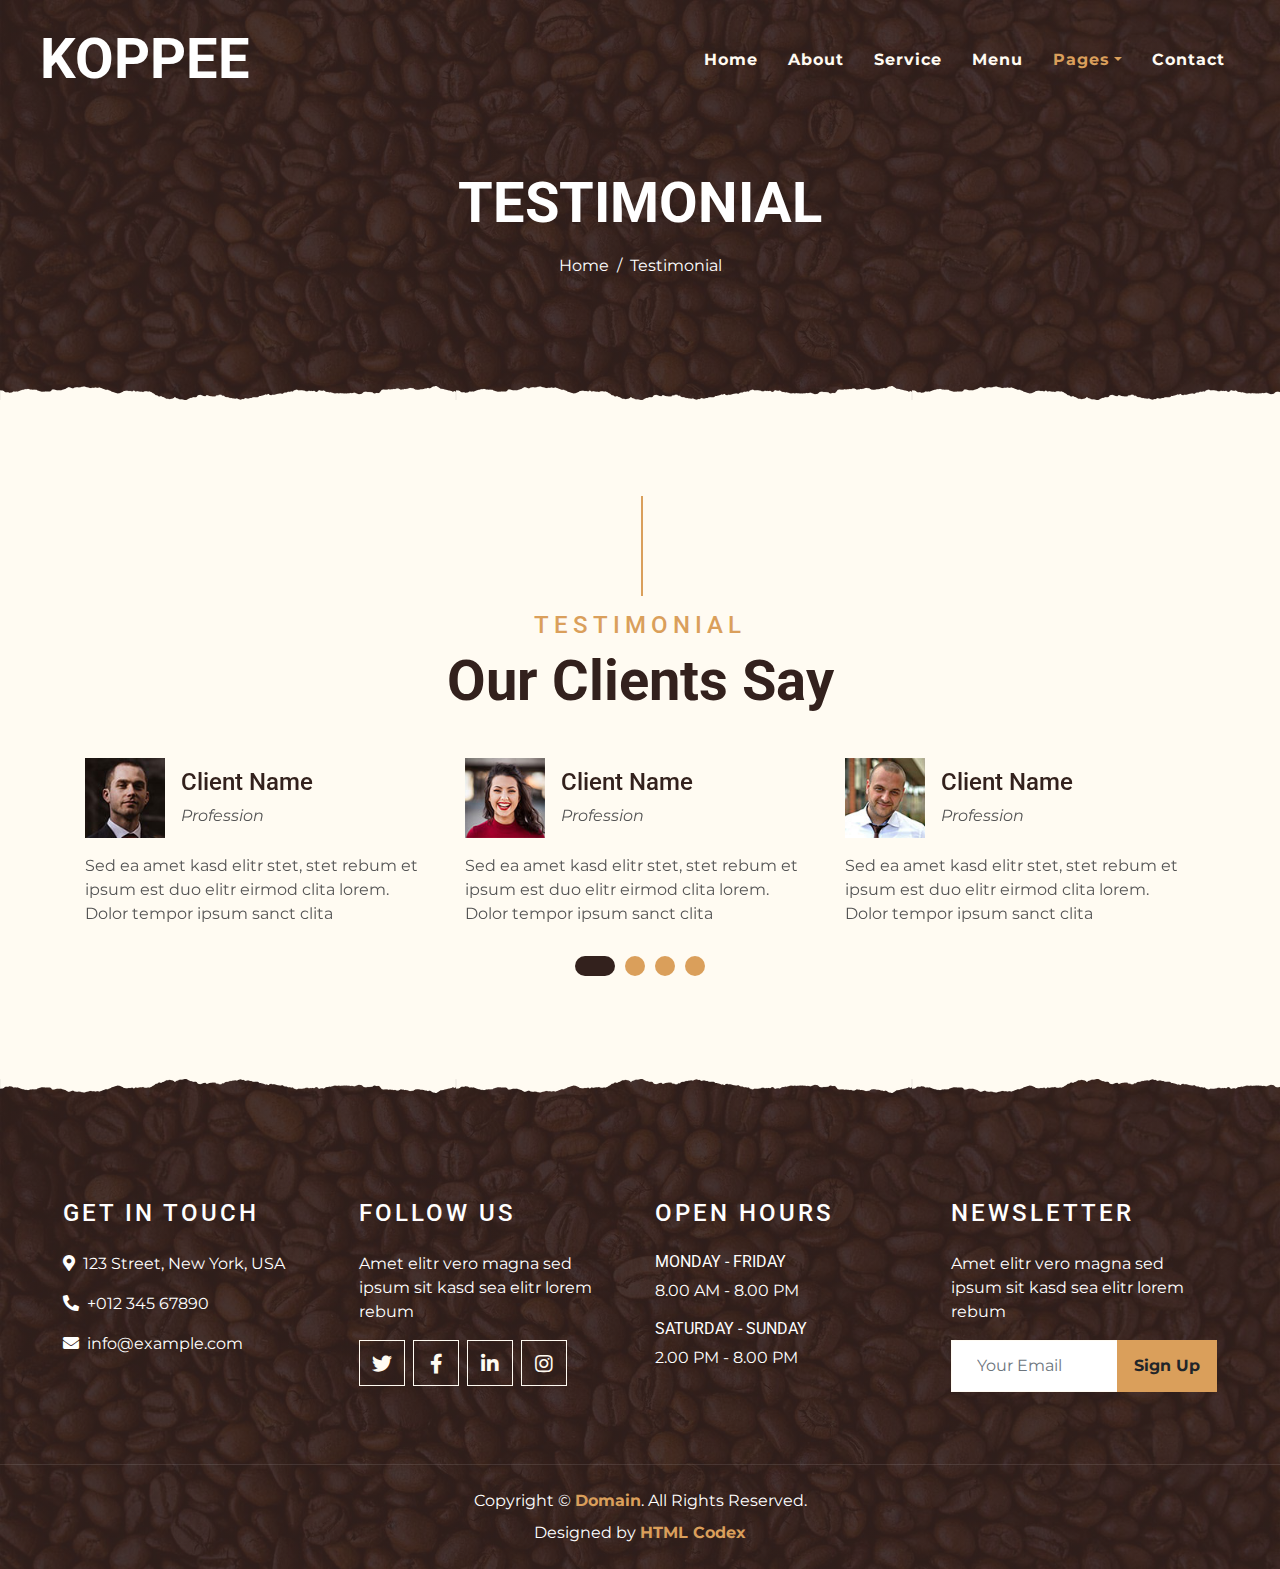
<file: coffee-shop-html-template/testimonial.html>
<!DOCTYPE html>
<html lang="en">

<head>
    <meta charset="utf-8">
    <title>KOPPEE - Coffee Shop HTML Template</title>
    <meta content="width=device-width, initial-scale=1.0" name="viewport">
    <meta content="Free Website Template" name="keywords">
    <meta content="Free Website Template" name="description">

    <!-- Favicon -->
    <link href="img/favicon.ico" rel="icon">

    <!-- Google Font -->
    <link rel="preconnect" href="https://fonts.gstatic.com">
    <link href="https://fonts.googleapis.com/css2?family=Montserrat:wght@200;400&family=Roboto:wght@400;500;700&display=swap" rel="stylesheet"> 

    <!-- Font Awesome -->
    <link href="https://cdnjs.cloudflare.com/ajax/libs/font-awesome/5.10.0/css/all.min.css" rel="stylesheet">

    <!-- Libraries Stylesheet -->
    <link href="lib/owlcarousel/assets/owl.carousel.min.css" rel="stylesheet">
    <link href="lib/tempusdominus/css/tempusdominus-bootstrap-4.min.css" rel="stylesheet" />

    <!-- Customized Bootstrap Stylesheet -->
    <link href="css/style.min.css" rel="stylesheet">
</head>

<body>
    <!-- Navbar Start -->
    <div class="container-fluid p-0 nav-bar">
        <nav class="navbar navbar-expand-lg bg-none navbar-dark py-3">
            <a href="index.html" class="navbar-brand px-lg-4 m-0">
                <h1 class="m-0 display-4 text-uppercase text-white">KOPPEE</h1>
            </a>
            <button type="button" class="navbar-toggler" data-toggle="collapse" data-target="#navbarCollapse">
                <span class="navbar-toggler-icon"></span>
            </button>
            <div class="collapse navbar-collapse justify-content-between" id="navbarCollapse">
                <div class="navbar-nav ml-auto p-4">
                    <a href="index.html" class="nav-item nav-link">Home</a>
                    <a href="about.html" class="nav-item nav-link">About</a>
                    <a href="service.html" class="nav-item nav-link">Service</a>
                    <a href="menu.html" class="nav-item nav-link">Menu</a>
                    <div class="nav-item dropdown">
                        <a href="#" class="nav-link dropdown-toggle active" data-toggle="dropdown">Pages</a>
                        <div class="dropdown-menu text-capitalize">
                            <a href="reservation.html" class="dropdown-item">Reservation</a>
                            <a href="testimonial.html" class="dropdown-item active">Testimonial</a>
                        </div>
                    </div>
                    <a href="contact.html" class="nav-item nav-link">Contact</a>
                </div>
            </div>
        </nav>
    </div>
    <!-- Navbar End -->


    <!-- Page Header Start -->
    <div class="container-fluid page-header mb-5 position-relative overlay-bottom">
        <div class="d-flex flex-column align-items-center justify-content-center pt-0 pt-lg-5" style="min-height: 400px">
            <h1 class="display-4 mb-3 mt-0 mt-lg-5 text-white text-uppercase">Testimonial</h1>
            <div class="d-inline-flex mb-lg-5">
                <p class="m-0 text-white"><a class="text-white" href="">Home</a></p>
                <p class="m-0 text-white px-2">/</p>
                <p class="m-0 text-white">Testimonial</p>
            </div>
        </div>
    </div>
    <!-- Page Header End -->


    <!-- Testimonial Start -->
    <div class="container-fluid py-5">
        <div class="container">
            <div class="section-title">
                <h4 class="text-primary text-uppercase" style="letter-spacing: 5px;">Testimonial</h4>
                <h1 class="display-4">Our Clients Say</h1>
            </div>
            <div class="owl-carousel testimonial-carousel">
                <div class="testimonial-item">
                    <div class="d-flex align-items-center mb-3">
                        <img class="img-fluid" src="img/testimonial-1.jpg" alt="">
                        <div class="ml-3">
                            <h4>Client Name</h4>
                            <i>Profession</i>
                        </div>
                    </div>
                    <p class="m-0">Sed ea amet kasd elitr stet, stet rebum et ipsum est duo elitr eirmod clita lorem. Dolor tempor ipsum sanct clita</p>
                </div>
                <div class="testimonial-item">
                    <div class="d-flex align-items-center mb-3">
                        <img class="img-fluid" src="img/testimonial-2.jpg" alt="">
                        <div class="ml-3">
                            <h4>Client Name</h4>
                            <i>Profession</i>
                        </div>
                    </div>
                    <p class="m-0">Sed ea amet kasd elitr stet, stet rebum et ipsum est duo elitr eirmod clita lorem. Dolor tempor ipsum sanct clita</p>
                </div>
                <div class="testimonial-item">
                    <div class="d-flex align-items-center mb-3">
                        <img class="img-fluid" src="img/testimonial-3.jpg" alt="">
                        <div class="ml-3">
                            <h4>Client Name</h4>
                            <i>Profession</i>
                        </div>
                    </div>
                    <p class="m-0">Sed ea amet kasd elitr stet, stet rebum et ipsum est duo elitr eirmod clita lorem. Dolor tempor ipsum sanct clita</p>
                </div>
                <div class="testimonial-item">
                    <div class="d-flex align-items-center mb-3">
                        <img class="img-fluid" src="img/testimonial-4.jpg" alt="">
                        <div class="ml-3">
                            <h4>Client Name</h4>
                            <i>Profession</i>
                        </div>
                    </div>
                    <p class="m-0">Sed ea amet kasd elitr stet, stet rebum et ipsum est duo elitr eirmod clita lorem. Dolor tempor ipsum sanct clita</p>
                </div>
            </div>
        </div>
    </div>
    <!-- Testimonial End -->


    <!-- Footer Start -->
    <div class="container-fluid footer text-white mt-5 pt-5 px-0 position-relative overlay-top">
        <div class="row mx-0 pt-5 px-sm-3 px-lg-5 mt-4">
            <div class="col-lg-3 col-md-6 mb-5">
                <h4 class="text-white text-uppercase mb-4" style="letter-spacing: 3px;">Get In Touch</h4>
                <p><i class="fa fa-map-marker-alt mr-2"></i>123 Street, New York, USA</p>
                <p><i class="fa fa-phone-alt mr-2"></i>+012 345 67890</p>
                <p class="m-0"><i class="fa fa-envelope mr-2"></i>info@example.com</p>
            </div>
            <div class="col-lg-3 col-md-6 mb-5">
                <h4 class="text-white text-uppercase mb-4" style="letter-spacing: 3px;">Follow Us</h4>
                <p>Amet elitr vero magna sed ipsum sit kasd sea elitr lorem rebum</p>
                <div class="d-flex justify-content-start">
                    <a class="btn btn-lg btn-outline-light btn-lg-square mr-2" href="#"><i class="fab fa-twitter"></i></a>
                    <a class="btn btn-lg btn-outline-light btn-lg-square mr-2" href="#"><i class="fab fa-facebook-f"></i></a>
                    <a class="btn btn-lg btn-outline-light btn-lg-square mr-2" href="#"><i class="fab fa-linkedin-in"></i></a>
                    <a class="btn btn-lg btn-outline-light btn-lg-square" href="#"><i class="fab fa-instagram"></i></a>
                </div>
            </div>
            <div class="col-lg-3 col-md-6 mb-5">
                <h4 class="text-white text-uppercase mb-4" style="letter-spacing: 3px;">Open Hours</h4>
                <div>
                    <h6 class="text-white text-uppercase">Monday - Friday</h6>
                    <p>8.00 AM - 8.00 PM</p>
                    <h6 class="text-white text-uppercase">Saturday - Sunday</h6>
                    <p>2.00 PM - 8.00 PM</p>
                </div>
            </div>
            <div class="col-lg-3 col-md-6 mb-5">
                <h4 class="text-white text-uppercase mb-4" style="letter-spacing: 3px;">Newsletter</h4>
                <p>Amet elitr vero magna sed ipsum sit kasd sea elitr lorem rebum</p>
                <div class="w-100">
                    <div class="input-group">
                        <input type="text" class="form-control border-light" style="padding: 25px;" placeholder="Your Email">
                        <div class="input-group-append">
                            <button class="btn btn-primary font-weight-bold px-3">Sign Up</button>
                        </div>
                    </div>
                </div>
            </div>
        </div>
        <div class="container-fluid text-center text-white border-top mt-4 py-4 px-sm-3 px-md-5" style="border-color: rgba(256, 256, 256, .1) !important;">
            <p class="mb-2 text-white">Copyright &copy; <a class="font-weight-bold" href="#">Domain</a>. All Rights Reserved.</a></p>
            <p class="m-0 text-white">Designed by <a class="font-weight-bold" href="https://htmlcodex.com">HTML Codex</a></p>
        </div>
    </div>
    <!-- Footer End -->


    <!-- Back to Top -->
    <a href="#" class="btn btn-lg btn-primary btn-lg-square back-to-top"><i class="fa fa-angle-double-up"></i></a>


    <!-- JavaScript Libraries -->
    <script src="https://code.jquery.com/jquery-3.4.1.min.js"></script>
    <script src="https://stackpath.bootstrapcdn.com/bootstrap/4.4.1/js/bootstrap.bundle.min.js"></script>
    <script src="lib/easing/easing.min.js"></script>
    <script src="lib/waypoints/waypoints.min.js"></script>
    <script src="lib/owlcarousel/owl.carousel.min.js"></script>
    <script src="lib/tempusdominus/js/moment.min.js"></script>
    <script src="lib/tempusdominus/js/moment-timezone.min.js"></script>
    <script src="lib/tempusdominus/js/tempusdominus-bootstrap-4.min.js"></script>

    <!-- Contact Javascript File -->
    <script src="mail/jqBootstrapValidation.min.js"></script>
    <script src="mail/contact.js"></script>

    <!-- Template Javascript -->
    <script src="js/main.js"></script>
</body>

</html>
</file>
<file: css/style.css>
/******* Bootstrap Theming ********/
/*!
 * Bootstrap v4.5.3 (https://getbootstrap.com/)
 * Copyright 2011-2020 The Bootstrap Authors
 * Copyright 2011-2020 Twitter, Inc.
 * Licensed under MIT (https://github.com/twbs/bootstrap/blob/main/LICENSE)
 */
:root {
  --blue: #007bff;
  --indigo: #6610f2;
  --purple: #6f42c1;
  --pink: #e83e8c;
  --red: #dc3545;
  --orange: #fd7e14;
  --yellow: #ffc107;
  --green: #28a745;
  --teal: #20c997;
  --cyan: #17a2b8;
  --white: #fff;
  --gray: #6c757d;
  --gray-dark: #343a40;
  --primary: #DA9F5B;
  --secondary: #33211D;
  --success: #28a745;
  --info: #17a2b8;
  --warning: #ffc107;
  --danger: #dc3545;
  --light: #FFFBF2;
  --dark: #111111;
  --breakpoint-xs: 0;
  --breakpoint-sm: 576px;
  --breakpoint-md: 768px;
  --breakpoint-lg: 992px;
  --breakpoint-xl: 1200px;
  --font-family-sans-serif: "Montserrat", sans-serif;
  --font-family-monospace: SFMono-Regular, Menlo, Monaco, Consolas, "Liberation Mono", "Courier New", monospace;
}

*,
*::before,
*::after {
  box-sizing: border-box;
}

html {
  font-family: sans-serif;
  line-height: 1.15;
  -webkit-text-size-adjust: 100%;
  -webkit-tap-highlight-color: rgba(0, 0, 0, 0);
}

article, aside, figcaption, figure, footer, header, hgroup, main, nav, section {
  display: block;
}

body {
  margin: 0;
  font-family: "Montserrat", sans-serif;
  font-size: 1rem;
  font-weight: 400;
  line-height: 1.5;
  color: #555555;
  text-align: left;
  background-color: #FFFBF2;
}

[tabindex="-1"]:focus:not(:focus-visible) {
  outline: 0 !important;
}

hr {
  box-sizing: content-box;
  height: 0;
  overflow: visible;
}

h1, h2, h3, h4, h5, h6 {
  margin-top: 0;
  margin-bottom: 0.5rem;
}

p {
  margin-top: 0;
  margin-bottom: 1rem;
}

abbr[title],
abbr[data-original-title] {
  text-decoration: underline;
  text-decoration: underline dotted;
  cursor: help;
  border-bottom: 0;
  text-decoration-skip-ink: none;
}

address {
  margin-bottom: 1rem;
  font-style: normal;
  line-height: inherit;
}

ol,
ul,
dl {
  margin-top: 0;
  margin-bottom: 1rem;
}

ol ol,
ul ul,
ol ul,
ul ol {
  margin-bottom: 0;
}

dt {
  font-weight: 700;
}

dd {
  margin-bottom: .5rem;
  margin-left: 0;
}

blockquote {
  margin: 0 0 1rem;
}

b,
strong {
  font-weight: bolder;
}

small {
  font-size: 80%;
}

sub,
sup {
  position: relative;
  font-size: 75%;
  line-height: 0;
  vertical-align: baseline;
}

sub {
  bottom: -.25em;
}

sup {
  top: -.5em;
}

a {
  color: #DA9F5B;
  text-decoration: none;
  background-color: transparent;
}

a:hover {
  color: #be792b;
  text-decoration: underline;
}

a:not([href]):not([class]) {
  color: inherit;
  text-decoration: none;
}

a:not([href]):not([class]):hover {
  color: inherit;
  text-decoration: none;
}

pre,
code,
kbd,
samp {
  font-family: SFMono-Regular, Menlo, Monaco, Consolas, "Liberation Mono", "Courier New", monospace;
  font-size: 1em;
}

pre {
  margin-top: 0;
  margin-bottom: 1rem;
  overflow: auto;
  -ms-overflow-style: scrollbar;
}

figure {
  margin: 0 0 1rem;
}

img {
  vertical-align: middle;
  border-style: none;
}

svg {
  overflow: hidden;
  vertical-align: middle;
}

table {
  border-collapse: collapse;
}

caption {
  padding-top: 0.75rem;
  padding-bottom: 0.75rem;
  color: #6c757d;
  text-align: left;
  caption-side: bottom;
}

th {
  text-align: inherit;
  text-align: -webkit-match-parent;
}

label {
  display: inline-block;
  margin-bottom: 0.5rem;
}

button {
  border-radius: 0;
}

button:focus {
  outline: 1px dotted;
  outline: 5px auto -webkit-focus-ring-color;
}

input,
button,
select,
optgroup,
textarea {
  margin: 0;
  font-family: inherit;
  font-size: inherit;
  line-height: inherit;
}

button,
input {
  overflow: visible;
}

button,
select {
  text-transform: none;
}

[role="button"] {
  cursor: pointer;
}

select {
  word-wrap: normal;
}

button,
[type="button"],
[type="reset"],
[type="submit"] {
  -webkit-appearance: button;
}

button:not(:disabled),
[type="button"]:not(:disabled),
[type="reset"]:not(:disabled),
[type="submit"]:not(:disabled) {
  cursor: pointer;
}

button::-moz-focus-inner,
[type="button"]::-moz-focus-inner,
[type="reset"]::-moz-focus-inner,
[type="submit"]::-moz-focus-inner {
  padding: 0;
  border-style: none;
}

input[type="radio"],
input[type="checkbox"] {
  box-sizing: border-box;
  padding: 0;
}

textarea {
  overflow: auto;
  resize: vertical;
}

fieldset {
  min-width: 0;
  padding: 0;
  margin: 0;
  border: 0;
}

legend {
  display: block;
  width: 100%;
  max-width: 100%;
  padding: 0;
  margin-bottom: .5rem;
  font-size: 1.5rem;
  line-height: inherit;
  color: inherit;
  white-space: normal;
}

@media (max-width: 1200px) {
  legend {
    font-size: calc(1.275rem + 0.3vw) ;
  }
}

progress {
  vertical-align: baseline;
}

[type="number"]::-webkit-inner-spin-button,
[type="number"]::-webkit-outer-spin-button {
  height: auto;
}

[type="search"] {
  outline-offset: -2px;
  -webkit-appearance: none;
}

[type="search"]::-webkit-search-decoration {
  -webkit-appearance: none;
}

::-webkit-file-upload-button {
  font: inherit;
  -webkit-appearance: button;
}

output {
  display: inline-block;
}

summary {
  display: list-item;
  cursor: pointer;
}

template {
  display: none;
}

[hidden] {
  display: none !important;
}

h1, h2, h3, h4, h5, h6,
.h1, .h2, .h3, .h4, .h5, .h6 {
  margin-bottom: 0.5rem;
  font-family: "Roboto", sans-serif;
  font-weight: 500;
  line-height: 1.2;
  color: #33211D;
}

h1, .h1 {
  font-size: 2.5rem;
}

@media (max-width: 1200px) {
  h1, .h1 {
    font-size: calc(1.375rem + 1.5vw) ;
  }
}

h2, .h2 {
  font-size: 2rem;
}

@media (max-width: 1200px) {
  h2, .h2 {
    font-size: calc(1.325rem + 0.9vw) ;
  }
}

h3, .h3 {
  font-size: 1.75rem;
}

@media (max-width: 1200px) {
  h3, .h3 {
    font-size: calc(1.3rem + 0.6vw) ;
  }
}

h4, .h4 {
  font-size: 1.5rem;
}

@media (max-width: 1200px) {
  h4, .h4 {
    font-size: calc(1.275rem + 0.3vw) ;
  }
}

h5, .h5 {
  font-size: 1.25rem;
}

h6, .h6 {
  font-size: 1rem;
}

.lead {
  font-size: 1.25rem;
  font-weight: 300;
}

.display-1 {
  font-size: 8rem;
  font-weight: 300;
  line-height: 1.2;
}

@media (max-width: 1200px) {
  .display-1 {
    font-size: calc(1.925rem + 8.1vw) ;
  }
}

.display-2 {
  font-size: 5.5rem;
  font-weight: 300;
  line-height: 1.2;
}

@media (max-width: 1200px) {
  .display-2 {
    font-size: calc(1.675rem + 5.1vw) ;
  }
}

.display-3 {
  font-size: 4.5rem;
  font-weight: 300;
  line-height: 1.2;
}

@media (max-width: 1200px) {
  .display-3 {
    font-size: calc(1.575rem + 3.9vw) ;
  }
}

.display-4 {
  font-size: 3.5rem;
  font-weight: 300;
  line-height: 1.2;
}

@media (max-width: 1200px) {
  .display-4 {
    font-size: calc(1.475rem + 2.7vw) ;
  }
}

hr {
  margin-top: 1rem;
  margin-bottom: 1rem;
  border: 0;
  border-top: 1px solid rgba(0, 0, 0, 0.1);
}

small,
.small {
  font-size: 80%;
  font-weight: 400;
}

mark,
.mark {
  padding: 0.2em;
  background-color: #fcf8e3;
}

.list-unstyled {
  padding-left: 0;
  list-style: none;
}

.list-inline {
  padding-left: 0;
  list-style: none;
}

.list-inline-item {
  display: inline-block;
}

.list-inline-item:not(:last-child) {
  margin-right: 0.5rem;
}

.initialism {
  font-size: 90%;
  text-transform: uppercase;
}

.blockquote {
  margin-bottom: 1rem;
  font-size: 1.25rem;
}

.blockquote-footer {
  display: block;
  font-size: 80%;
  color: #6c757d;
}

.blockquote-footer::before {
  content: "\2014\00A0";
}

.img-fluid {
  max-width: 100%;
  height: auto;
}

.img-thumbnail {
  padding: 0.25rem;
  background-color: #FFFBF2;
  border: 1px solid #dee2e6;
  max-width: 100%;
  height: auto;
}

.figure {
  display: inline-block;
}

.figure-img {
  margin-bottom: 0.5rem;
  line-height: 1;
}

.figure-caption {
  font-size: 90%;
  color: #6c757d;
}

code {
  font-size: 87.5%;
  color: #e83e8c;
  word-wrap: break-word;
}

a > code {
  color: inherit;
}

kbd {
  padding: 0.2rem 0.4rem;
  font-size: 87.5%;
  color: #fff;
  background-color: #212529;
}

kbd kbd {
  padding: 0;
  font-size: 100%;
  font-weight: 700;
}

pre {
  display: block;
  font-size: 87.5%;
  color: #212529;
}

pre code {
  font-size: inherit;
  color: inherit;
  word-break: normal;
}

.pre-scrollable {
  max-height: 340px;
  overflow-y: scroll;
}

.container,
.container-fluid,
.container-sm,
.container-md,
.container-lg,
.container-xl {
  width: 100%;
  padding-right: 15px;
  padding-left: 15px;
  margin-right: auto;
  margin-left: auto;
}

@media (min-width: 576px) {
  .container, .container-sm {
    max-width: 540px;
  }
}

@media (min-width: 768px) {
  .container, .container-sm, .container-md {
    max-width: 720px;
  }
}

@media (min-width: 992px) {
  .container, .container-sm, .container-md, .container-lg {
    max-width: 960px;
  }
}

@media (min-width: 1200px) {
  .container, .container-sm, .container-md, .container-lg, .container-xl {
    max-width: 1140px;
  }
}

.row {
  display: flex;
  flex-wrap: wrap;
  margin-right: -15px;
  margin-left: -15px;
}

.no-gutters {
  margin-right: 0;
  margin-left: 0;
}

.no-gutters > .col,
.no-gutters > [class*="col-"] {
  padding-right: 0;
  padding-left: 0;
}

.col-1, .col-2, .col-3, .col-4, .col-5, .col-6, .col-7, .col-8, .col-9, .col-10, .col-11, .col-12, .col,
.col-auto, .col-sm-1, .col-sm-2, .col-sm-3, .col-sm-4, .col-sm-5, .col-sm-6, .col-sm-7, .col-sm-8, .col-sm-9, .col-sm-10, .col-sm-11, .col-sm-12, .col-sm,
.col-sm-auto, .col-md-1, .col-md-2, .col-md-3, .col-md-4, .col-md-5, .col-md-6, .col-md-7, .col-md-8, .col-md-9, .col-md-10, .col-md-11, .col-md-12, .col-md,
.col-md-auto, .col-lg-1, .col-lg-2, .col-lg-3, .col-lg-4, .col-lg-5, .col-lg-6, .col-lg-7, .col-lg-8, .col-lg-9, .col-lg-10, .col-lg-11, .col-lg-12, .col-lg,
.col-lg-auto, .col-xl-1, .col-xl-2, .col-xl-3, .col-xl-4, .col-xl-5, .col-xl-6, .col-xl-7, .col-xl-8, .col-xl-9, .col-xl-10, .col-xl-11, .col-xl-12, .col-xl,
.col-xl-auto {
  position: relative;
  width: 100%;
  padding-right: 15px;
  padding-left: 15px;
}

.col {
  flex-basis: 0;
  flex-grow: 1;
  max-width: 100%;
}

.row-cols-1 > * {
  flex: 0 0 100%;
  max-width: 100%;
}

.row-cols-2 > * {
  flex: 0 0 50%;
  max-width: 50%;
}

.row-cols-3 > * {
  flex: 0 0 33.33333%;
  max-width: 33.33333%;
}

.row-cols-4 > * {
  flex: 0 0 25%;
  max-width: 25%;
}

.row-cols-5 > * {
  flex: 0 0 20%;
  max-width: 20%;
}

.row-cols-6 > * {
  flex: 0 0 16.66667%;
  max-width: 16.66667%;
}

.col-auto {
  flex: 0 0 auto;
  width: auto;
  max-width: 100%;
}

.col-1 {
  flex: 0 0 8.33333%;
  max-width: 8.33333%;
}

.col-2 {
  flex: 0 0 16.66667%;
  max-width: 16.66667%;
}

.col-3 {
  flex: 0 0 25%;
  max-width: 25%;
}

.col-4 {
  flex: 0 0 33.33333%;
  max-width: 33.33333%;
}

.col-5 {
  flex: 0 0 41.66667%;
  max-width: 41.66667%;
}

.col-6 {
  flex: 0 0 50%;
  max-width: 50%;
}

.col-7 {
  flex: 0 0 58.33333%;
  max-width: 58.33333%;
}

.col-8 {
  flex: 0 0 66.66667%;
  max-width: 66.66667%;
}

.col-9 {
  flex: 0 0 75%;
  max-width: 75%;
}

.col-10 {
  flex: 0 0 83.33333%;
  max-width: 83.33333%;
}

.col-11 {
  flex: 0 0 91.66667%;
  max-width: 91.66667%;
}

.col-12 {
  flex: 0 0 100%;
  max-width: 100%;
}

.order-first {
  order: -1;
}

.order-last {
  order: 13;
}

.order-0 {
  order: 0;
}

.order-1 {
  order: 1;
}

.order-2 {
  order: 2;
}

.order-3 {
  order: 3;
}

.order-4 {
  order: 4;
}

.order-5 {
  order: 5;
}

.order-6 {
  order: 6;
}

.order-7 {
  order: 7;
}

.order-8 {
  order: 8;
}

.order-9 {
  order: 9;
}

.order-10 {
  order: 10;
}

.order-11 {
  order: 11;
}

.order-12 {
  order: 12;
}

.offset-1 {
  margin-left: 8.33333%;
}

.offset-2 {
  margin-left: 16.66667%;
}

.offset-3 {
  margin-left: 25%;
}

.offset-4 {
  margin-left: 33.33333%;
}

.offset-5 {
  margin-left: 41.66667%;
}

.offset-6 {
  margin-left: 50%;
}

.offset-7 {
  margin-left: 58.33333%;
}

.offset-8 {
  margin-left: 66.66667%;
}

.offset-9 {
  margin-left: 75%;
}

.offset-10 {
  margin-left: 83.33333%;
}

.offset-11 {
  margin-left: 91.66667%;
}

@media (min-width: 576px) {
  .col-sm {
    flex-basis: 0;
    flex-grow: 1;
    max-width: 100%;
  }
  .row-cols-sm-1 > * {
    flex: 0 0 100%;
    max-width: 100%;
  }
  .row-cols-sm-2 > * {
    flex: 0 0 50%;
    max-width: 50%;
  }
  .row-cols-sm-3 > * {
    flex: 0 0 33.33333%;
    max-width: 33.33333%;
  }
  .row-cols-sm-4 > * {
    flex: 0 0 25%;
    max-width: 25%;
  }
  .row-cols-sm-5 > * {
    flex: 0 0 20%;
    max-width: 20%;
  }
  .row-cols-sm-6 > * {
    flex: 0 0 16.66667%;
    max-width: 16.66667%;
  }
  .col-sm-auto {
    flex: 0 0 auto;
    width: auto;
    max-width: 100%;
  }
  .col-sm-1 {
    flex: 0 0 8.33333%;
    max-width: 8.33333%;
  }
  .col-sm-2 {
    flex: 0 0 16.66667%;
    max-width: 16.66667%;
  }
  .col-sm-3 {
    flex: 0 0 25%;
    max-width: 25%;
  }
  .col-sm-4 {
    flex: 0 0 33.33333%;
    max-width: 33.33333%;
  }
  .col-sm-5 {
    flex: 0 0 41.66667%;
    max-width: 41.66667%;
  }
  .col-sm-6 {
    flex: 0 0 50%;
    max-width: 50%;
  }
  .col-sm-7 {
    flex: 0 0 58.33333%;
    max-width: 58.33333%;
  }
  .col-sm-8 {
    flex: 0 0 66.66667%;
    max-width: 66.66667%;
  }
  .col-sm-9 {
    flex: 0 0 75%;
    max-width: 75%;
  }
  .col-sm-10 {
    flex: 0 0 83.33333%;
    max-width: 83.33333%;
  }
  .col-sm-11 {
    flex: 0 0 91.66667%;
    max-width: 91.66667%;
  }
  .col-sm-12 {
    flex: 0 0 100%;
    max-width: 100%;
  }
  .order-sm-first {
    order: -1;
  }
  .order-sm-last {
    order: 13;
  }
  .order-sm-0 {
    order: 0;
  }
  .order-sm-1 {
    order: 1;
  }
  .order-sm-2 {
    order: 2;
  }
  .order-sm-3 {
    order: 3;
  }
  .order-sm-4 {
    order: 4;
  }
  .order-sm-5 {
    order: 5;
  }
  .order-sm-6 {
    order: 6;
  }
  .order-sm-7 {
    order: 7;
  }
  .order-sm-8 {
    order: 8;
  }
  .order-sm-9 {
    order: 9;
  }
  .order-sm-10 {
    order: 10;
  }
  .order-sm-11 {
    order: 11;
  }
  .order-sm-12 {
    order: 12;
  }
  .offset-sm-0 {
    margin-left: 0;
  }
  .offset-sm-1 {
    margin-left: 8.33333%;
  }
  .offset-sm-2 {
    margin-left: 16.66667%;
  }
  .offset-sm-3 {
    margin-left: 25%;
  }
  .offset-sm-4 {
    margin-left: 33.33333%;
  }
  .offset-sm-5 {
    margin-left: 41.66667%;
  }
  .offset-sm-6 {
    margin-left: 50%;
  }
  .offset-sm-7 {
    margin-left: 58.33333%;
  }
  .offset-sm-8 {
    margin-left: 66.66667%;
  }
  .offset-sm-9 {
    margin-left: 75%;
  }
  .offset-sm-10 {
    margin-left: 83.33333%;
  }
  .offset-sm-11 {
    margin-left: 91.66667%;
  }
}

@media (min-width: 768px) {
  .col-md {
    flex-basis: 0;
    flex-grow: 1;
    max-width: 100%;
  }
  .row-cols-md-1 > * {
    flex: 0 0 100%;
    max-width: 100%;
  }
  .row-cols-md-2 > * {
    flex: 0 0 50%;
    max-width: 50%;
  }
  .row-cols-md-3 > * {
    flex: 0 0 33.33333%;
    max-width: 33.33333%;
  }
  .row-cols-md-4 > * {
    flex: 0 0 25%;
    max-width: 25%;
  }
  .row-cols-md-5 > * {
    flex: 0 0 20%;
    max-width: 20%;
  }
  .row-cols-md-6 > * {
    flex: 0 0 16.66667%;
    max-width: 16.66667%;
  }
  .col-md-auto {
    flex: 0 0 auto;
    width: auto;
    max-width: 100%;
  }
  .col-md-1 {
    flex: 0 0 8.33333%;
    max-width: 8.33333%;
  }
  .col-md-2 {
    flex: 0 0 16.66667%;
    max-width: 16.66667%;
  }
  .col-md-3 {
    flex: 0 0 25%;
    max-width: 25%;
  }
  .col-md-4 {
    flex: 0 0 33.33333%;
    max-width: 33.33333%;
  }
  .col-md-5 {
    flex: 0 0 41.66667%;
    max-width: 41.66667%;
  }
  .col-md-6 {
    flex: 0 0 50%;
    max-width: 50%;
  }
  .col-md-7 {
    flex: 0 0 58.33333%;
    max-width: 58.33333%;
  }
  .col-md-8 {
    flex: 0 0 66.66667%;
    max-width: 66.66667%;
  }
  .col-md-9 {
    flex: 0 0 75%;
    max-width: 75%;
  }
  .col-md-10 {
    flex: 0 0 83.33333%;
    max-width: 83.33333%;
  }
  .col-md-11 {
    flex: 0 0 91.66667%;
    max-width: 91.66667%;
  }
  .col-md-12 {
    flex: 0 0 100%;
    max-width: 100%;
  }
  .order-md-first {
    order: -1;
  }
  .order-md-last {
    order: 13;
  }
  .order-md-0 {
    order: 0;
  }
  .order-md-1 {
    order: 1;
  }
  .order-md-2 {
    order: 2;
  }
  .order-md-3 {
    order: 3;
  }
  .order-md-4 {
    order: 4;
  }
  .order-md-5 {
    order: 5;
  }
  .order-md-6 {
    order: 6;
  }
  .order-md-7 {
    order: 7;
  }
  .order-md-8 {
    order: 8;
  }
  .order-md-9 {
    order: 9;
  }
  .order-md-10 {
    order: 10;
  }
  .order-md-11 {
    order: 11;
  }
  .order-md-12 {
    order: 12;
  }
  .offset-md-0 {
    margin-left: 0;
  }
  .offset-md-1 {
    margin-left: 8.33333%;
  }
  .offset-md-2 {
    margin-left: 16.66667%;
  }
  .offset-md-3 {
    margin-left: 25%;
  }
  .offset-md-4 {
    margin-left: 33.33333%;
  }
  .offset-md-5 {
    margin-left: 41.66667%;
  }
  .offset-md-6 {
    margin-left: 50%;
  }
  .offset-md-7 {
    margin-left: 58.33333%;
  }
  .offset-md-8 {
    margin-left: 66.66667%;
  }
  .offset-md-9 {
    margin-left: 75%;
  }
  .offset-md-10 {
    margin-left: 83.33333%;
  }
  .offset-md-11 {
    margin-left: 91.66667%;
  }
}

@media (min-width: 992px) {
  .col-lg {
    flex-basis: 0;
    flex-grow: 1;
    max-width: 100%;
  }
  .row-cols-lg-1 > * {
    flex: 0 0 100%;
    max-width: 100%;
  }
  .row-cols-lg-2 > * {
    flex: 0 0 50%;
    max-width: 50%;
  }
  .row-cols-lg-3 > * {
    flex: 0 0 33.33333%;
    max-width: 33.33333%;
  }
  .row-cols-lg-4 > * {
    flex: 0 0 25%;
    max-width: 25%;
  }
  .row-cols-lg-5 > * {
    flex: 0 0 20%;
    max-width: 20%;
  }
  .row-cols-lg-6 > * {
    flex: 0 0 16.66667%;
    max-width: 16.66667%;
  }
  .col-lg-auto {
    flex: 0 0 auto;
    width: auto;
    max-width: 100%;
  }
  .col-lg-1 {
    flex: 0 0 8.33333%;
    max-width: 8.33333%;
  }
  .col-lg-2 {
    flex: 0 0 16.66667%;
    max-width: 16.66667%;
  }
  .col-lg-3 {
    flex: 0 0 25%;
    max-width: 25%;
  }
  .col-lg-4 {
    flex: 0 0 33.33333%;
    max-width: 33.33333%;
  }
  .col-lg-5 {
    flex: 0 0 41.66667%;
    max-width: 41.66667%;
  }
  .col-lg-6 {
    flex: 0 0 50%;
    max-width: 50%;
  }
  .col-lg-7 {
    flex: 0 0 58.33333%;
    max-width: 58.33333%;
  }
  .col-lg-8 {
    flex: 0 0 66.66667%;
    max-width: 66.66667%;
  }
  .col-lg-9 {
    flex: 0 0 75%;
    max-width: 75%;
  }
  .col-lg-10 {
    flex: 0 0 83.33333%;
    max-width: 83.33333%;
  }
  .col-lg-11 {
    flex: 0 0 91.66667%;
    max-width: 91.66667%;
  }
  .col-lg-12 {
    flex: 0 0 100%;
    max-width: 100%;
  }
  .order-lg-first {
    order: -1;
  }
  .order-lg-last {
    order: 13;
  }
  .order-lg-0 {
    order: 0;
  }
  .order-lg-1 {
    order: 1;
  }
  .order-lg-2 {
    order: 2;
  }
  .order-lg-3 {
    order: 3;
  }
  .order-lg-4 {
    order: 4;
  }
  .order-lg-5 {
    order: 5;
  }
  .order-lg-6 {
    order: 6;
  }
  .order-lg-7 {
    order: 7;
  }
  .order-lg-8 {
    order: 8;
  }
  .order-lg-9 {
    order: 9;
  }
  .order-lg-10 {
    order: 10;
  }
  .order-lg-11 {
    order: 11;
  }
  .order-lg-12 {
    order: 12;
  }
  .offset-lg-0 {
    margin-left: 0;
  }
  .offset-lg-1 {
    margin-left: 8.33333%;
  }
  .offset-lg-2 {
    margin-left: 16.66667%;
  }
  .offset-lg-3 {
    margin-left: 25%;
  }
  .offset-lg-4 {
    margin-left: 33.33333%;
  }
  .offset-lg-5 {
    margin-left: 41.66667%;
  }
  .offset-lg-6 {
    margin-left: 50%;
  }
  .offset-lg-7 {
    margin-left: 58.33333%;
  }
  .offset-lg-8 {
    margin-left: 66.66667%;
  }
  .offset-lg-9 {
    margin-left: 75%;
  }
  .offset-lg-10 {
    margin-left: 83.33333%;
  }
  .offset-lg-11 {
    margin-left: 91.66667%;
  }
}

@media (min-width: 1200px) {
  .col-xl {
    flex-basis: 0;
    flex-grow: 1;
    max-width: 100%;
  }
  .row-cols-xl-1 > * {
    flex: 0 0 100%;
    max-width: 100%;
  }
  .row-cols-xl-2 > * {
    flex: 0 0 50%;
    max-width: 50%;
  }
  .row-cols-xl-3 > * {
    flex: 0 0 33.33333%;
    max-width: 33.33333%;
  }
  .row-cols-xl-4 > * {
    flex: 0 0 25%;
    max-width: 25%;
  }
  .row-cols-xl-5 > * {
    flex: 0 0 20%;
    max-width: 20%;
  }
  .row-cols-xl-6 > * {
    flex: 0 0 16.66667%;
    max-width: 16.66667%;
  }
  .col-xl-auto {
    flex: 0 0 auto;
    width: auto;
    max-width: 100%;
  }
  .col-xl-1 {
    flex: 0 0 8.33333%;
    max-width: 8.33333%;
  }
  .col-xl-2 {
    flex: 0 0 16.66667%;
    max-width: 16.66667%;
  }
  .col-xl-3 {
    flex: 0 0 25%;
    max-width: 25%;
  }
  .col-xl-4 {
    flex: 0 0 33.33333%;
    max-width: 33.33333%;
  }
  .col-xl-5 {
    flex: 0 0 41.66667%;
    max-width: 41.66667%;
  }
  .col-xl-6 {
    flex: 0 0 50%;
    max-width: 50%;
  }
  .col-xl-7 {
    flex: 0 0 58.33333%;
    max-width: 58.33333%;
  }
  .col-xl-8 {
    flex: 0 0 66.66667%;
    max-width: 66.66667%;
  }
  .col-xl-9 {
    flex: 0 0 75%;
    max-width: 75%;
  }
  .col-xl-10 {
    flex: 0 0 83.33333%;
    max-width: 83.33333%;
  }
  .col-xl-11 {
    flex: 0 0 91.66667%;
    max-width: 91.66667%;
  }
  .col-xl-12 {
    flex: 0 0 100%;
    max-width: 100%;
  }
  .order-xl-first {
    order: -1;
  }
  .order-xl-last {
    order: 13;
  }
  .order-xl-0 {
    order: 0;
  }
  .order-xl-1 {
    order: 1;
  }
  .order-xl-2 {
    order: 2;
  }
  .order-xl-3 {
    order: 3;
  }
  .order-xl-4 {
    order: 4;
  }
  .order-xl-5 {
    order: 5;
  }
  .order-xl-6 {
    order: 6;
  }
  .order-xl-7 {
    order: 7;
  }
  .order-xl-8 {
    order: 8;
  }
  .order-xl-9 {
    order: 9;
  }
  .order-xl-10 {
    order: 10;
  }
  .order-xl-11 {
    order: 11;
  }
  .order-xl-12 {
    order: 12;
  }
  .offset-xl-0 {
    margin-left: 0;
  }
  .offset-xl-1 {
    margin-left: 8.33333%;
  }
  .offset-xl-2 {
    margin-left: 16.66667%;
  }
  .offset-xl-3 {
    margin-left: 25%;
  }
  .offset-xl-4 {
    margin-left: 33.33333%;
  }
  .offset-xl-5 {
    margin-left: 41.66667%;
  }
  .offset-xl-6 {
    margin-left: 50%;
  }
  .offset-xl-7 {
    margin-left: 58.33333%;
  }
  .offset-xl-8 {
    margin-left: 66.66667%;
  }
  .offset-xl-9 {
    margin-left: 75%;
  }
  .offset-xl-10 {
    margin-left: 83.33333%;
  }
  .offset-xl-11 {
    margin-left: 91.66667%;
  }
}

.table {
  width: 100%;
  margin-bottom: 1rem;
  color: #555555;
}

.table th,
.table td {
  padding: 0.75rem;
  vertical-align: top;
  border-top: 1px solid #dee2e6;
}

.table thead th {
  vertical-align: bottom;
  border-bottom: 2px solid #dee2e6;
}

.table tbody + tbody {
  border-top: 2px solid #dee2e6;
}

.table-sm th,
.table-sm td {
  padding: 0.3rem;
}

.table-bordered {
  border: 1px solid #dee2e6;
}

.table-bordered th,
.table-bordered td {
  border: 1px solid #dee2e6;
}

.table-bordered thead th,
.table-bordered thead td {
  border-bottom-width: 2px;
}

.table-borderless th,
.table-borderless td,
.table-borderless thead th,
.table-borderless tbody + tbody {
  border: 0;
}

.table-striped tbody tr:nth-of-type(odd) {
  background-color: rgba(0, 0, 0, 0.05);
}

.table-hover tbody tr:hover {
  color: #555555;
  background-color: rgba(0, 0, 0, 0.075);
}

.table-primary,
.table-primary > th,
.table-primary > td {
  background-color: #f5e4d1;
}

.table-primary th,
.table-primary td,
.table-primary thead th,
.table-primary tbody + tbody {
  border-color: #eccdaa;
}

.table-hover .table-primary:hover {
  background-color: #f0d8bc;
}

.table-hover .table-primary:hover > td,
.table-hover .table-primary:hover > th {
  background-color: #f0d8bc;
}

.table-secondary,
.table-secondary > th,
.table-secondary > td {
  background-color: #c6c1c0;
}

.table-secondary th,
.table-secondary td,
.table-secondary thead th,
.table-secondary tbody + tbody {
  border-color: #958c89;
}

.table-hover .table-secondary:hover {
  background-color: #bab4b3;
}

.table-hover .table-secondary:hover > td,
.table-hover .table-secondary:hover > th {
  background-color: #bab4b3;
}

.table-success,
.table-success > th,
.table-success > td {
  background-color: #c3e6cb;
}

.table-success th,
.table-success td,
.table-success thead th,
.table-success tbody + tbody {
  border-color: #8fd19e;
}

.table-hover .table-success:hover {
  background-color: #b1dfbb;
}

.table-hover .table-success:hover > td,
.table-hover .table-success:hover > th {
  background-color: #b1dfbb;
}

.table-info,
.table-info > th,
.table-info > td {
  background-color: #bee5eb;
}

.table-info th,
.table-info td,
.table-info thead th,
.table-info tbody + tbody {
  border-color: #86cfda;
}

.table-hover .table-info:hover {
  background-color: #abdde5;
}

.table-hover .table-info:hover > td,
.table-hover .table-info:hover > th {
  background-color: #abdde5;
}

.table-warning,
.table-warning > th,
.table-warning > td {
  background-color: #ffeeba;
}

.table-warning th,
.table-warning td,
.table-warning thead th,
.table-warning tbody + tbody {
  border-color: #ffdf7e;
}

.table-hover .table-warning:hover {
  background-color: #ffe8a1;
}

.table-hover .table-warning:hover > td,
.table-hover .table-warning:hover > th {
  background-color: #ffe8a1;
}

.table-danger,
.table-danger > th,
.table-danger > td {
  background-color: #f5c6cb;
}

.table-danger th,
.table-danger td,
.table-danger thead th,
.table-danger tbody + tbody {
  border-color: #ed969e;
}

.table-hover .table-danger:hover {
  background-color: #f1b0b7;
}

.table-hover .table-danger:hover > td,
.table-hover .table-danger:hover > th {
  background-color: #f1b0b7;
}

.table-light,
.table-light > th,
.table-light > td {
  background-color: #fffefb;
}

.table-light th,
.table-light td,
.table-light thead th,
.table-light tbody + tbody {
  border-color: #fffdf8;
}

.table-hover .table-light:hover {
  background-color: #fff8e2;
}

.table-hover .table-light:hover > td,
.table-hover .table-light:hover > th {
  background-color: #fff8e2;
}

.table-dark,
.table-dark > th,
.table-dark > td {
  background-color: #bcbcbc;
}

.table-dark th,
.table-dark td,
.table-dark thead th,
.table-dark tbody + tbody {
  border-color: #838383;
}

.table-hover .table-dark:hover {
  background-color: #afafaf;
}

.table-hover .table-dark:hover > td,
.table-hover .table-dark:hover > th {
  background-color: #afafaf;
}

.table-active,
.table-active > th,
.table-active > td {
  background-color: rgba(0, 0, 0, 0.075);
}

.table-hover .table-active:hover {
  background-color: rgba(0, 0, 0, 0.075);
}

.table-hover .table-active:hover > td,
.table-hover .table-active:hover > th {
  background-color: rgba(0, 0, 0, 0.075);
}

.table .thead-dark th {
  color: #fff;
  background-color: #343a40;
  border-color: #454d55;
}

.table .thead-light th {
  color: #495057;
  background-color: #e9ecef;
  border-color: #dee2e6;
}

.table-dark {
  color: #fff;
  background-color: #343a40;
}

.table-dark th,
.table-dark td,
.table-dark thead th {
  border-color: #454d55;
}

.table-dark.table-bordered {
  border: 0;
}

.table-dark.table-striped tbody tr:nth-of-type(odd) {
  background-color: rgba(255, 255, 255, 0.05);
}

.table-dark.table-hover tbody tr:hover {
  color: #fff;
  background-color: rgba(255, 255, 255, 0.075);
}

@media (max-width: 575.98px) {
  .table-responsive-sm {
    display: block;
    width: 100%;
    overflow-x: auto;
    -webkit-overflow-scrolling: touch;
  }
  .table-responsive-sm > .table-bordered {
    border: 0;
  }
}

@media (max-width: 767.98px) {
  .table-responsive-md {
    display: block;
    width: 100%;
    overflow-x: auto;
    -webkit-overflow-scrolling: touch;
  }
  .table-responsive-md > .table-bordered {
    border: 0;
  }
}

@media (max-width: 991.98px) {
  .table-responsive-lg {
    display: block;
    width: 100%;
    overflow-x: auto;
    -webkit-overflow-scrolling: touch;
  }
  .table-responsive-lg > .table-bordered {
    border: 0;
  }
}

@media (max-width: 1199.98px) {
  .table-responsive-xl {
    display: block;
    width: 100%;
    overflow-x: auto;
    -webkit-overflow-scrolling: touch;
  }
  .table-responsive-xl > .table-bordered {
    border: 0;
  }
}

.table-responsive {
  display: block;
  width: 100%;
  overflow-x: auto;
  -webkit-overflow-scrolling: touch;
}

.table-responsive > .table-bordered {
  border: 0;
}

.form-control {
  display: block;
  width: 100%;
  height: calc(1.5em + 0.75rem + 2px);
  padding: 0.375rem 0.75rem;
  font-size: 1rem;
  font-weight: 400;
  line-height: 1.5;
  color: #495057;
  background-color: #fff;
  background-clip: padding-box;
  border: 1px solid #ced4da;
  border-radius: 0;
  transition: border-color 0.15s ease-in-out, box-shadow 0.15s ease-in-out;
}

@media (prefers-reduced-motion: reduce) {
  .form-control {
    transition: none;
  }
}

.form-control::-ms-expand {
  background-color: transparent;
  border: 0;
}

.form-control:-moz-focusring {
  color: transparent;
  text-shadow: 0 0 0 #495057;
}

.form-control:focus {
  color: #495057;
  background-color: #fff;
  border-color: #f1dcc3;
  outline: 0;
  box-shadow: 0 0 0 0.2rem rgba(218, 159, 91, 0.25);
}

.form-control::placeholder {
  color: #6c757d;
  opacity: 1;
}

.form-control:disabled, .form-control[readonly] {
  background-color: #e9ecef;
  opacity: 1;
}

input[type="date"].form-control,
input[type="time"].form-control,
input[type="datetime-local"].form-control,
input[type="month"].form-control {
  appearance: none;
}

select.form-control:focus::-ms-value {
  color: #495057;
  background-color: #fff;
}

.form-control-file,
.form-control-range {
  display: block;
  width: 100%;
}

.col-form-label {
  padding-top: calc(0.375rem + 1px);
  padding-bottom: calc(0.375rem + 1px);
  margin-bottom: 0;
  font-size: inherit;
  line-height: 1.5;
}

.col-form-label-lg {
  padding-top: calc(0.5rem + 1px);
  padding-bottom: calc(0.5rem + 1px);
  font-size: 1.25rem;
  line-height: 1.5;
}

.col-form-label-sm {
  padding-top: calc(0.25rem + 1px);
  padding-bottom: calc(0.25rem + 1px);
  font-size: 0.875rem;
  line-height: 1.5;
}

.form-control-plaintext {
  display: block;
  width: 100%;
  padding: 0.375rem 0;
  margin-bottom: 0;
  font-size: 1rem;
  line-height: 1.5;
  color: #555555;
  background-color: transparent;
  border: solid transparent;
  border-width: 1px 0;
}

.form-control-plaintext.form-control-sm, .form-control-plaintext.form-control-lg {
  padding-right: 0;
  padding-left: 0;
}

.form-control-sm {
  height: calc(1.5em + 0.5rem + 2px);
  padding: 0.25rem 0.5rem;
  font-size: 0.875rem;
  line-height: 1.5;
}

.form-control-lg {
  height: calc(1.5em + 1rem + 2px);
  padding: 0.5rem 1rem;
  font-size: 1.25rem;
  line-height: 1.5;
}

select.form-control[size], select.form-control[multiple] {
  height: auto;
}

textarea.form-control {
  height: auto;
}

.form-group {
  margin-bottom: 1rem;
}

.form-text {
  display: block;
  margin-top: 0.25rem;
}

.form-row {
  display: flex;
  flex-wrap: wrap;
  margin-right: -5px;
  margin-left: -5px;
}

.form-row > .col,
.form-row > [class*="col-"] {
  padding-right: 5px;
  padding-left: 5px;
}

.form-check {
  position: relative;
  display: block;
  padding-left: 1.25rem;
}

.form-check-input {
  position: absolute;
  margin-top: 0.3rem;
  margin-left: -1.25rem;
}

.form-check-input[disabled] ~ .form-check-label,
.form-check-input:disabled ~ .form-check-label {
  color: #6c757d;
}

.form-check-label {
  margin-bottom: 0;
}

.form-check-inline {
  display: inline-flex;
  align-items: center;
  padding-left: 0;
  margin-right: 0.75rem;
}

.form-check-inline .form-check-input {
  position: static;
  margin-top: 0;
  margin-right: 0.3125rem;
  margin-left: 0;
}

.valid-feedback {
  display: none;
  width: 100%;
  margin-top: 0.25rem;
  font-size: 80%;
  color: #28a745;
}

.valid-tooltip {
  position: absolute;
  top: 100%;
  left: 0;
  z-index: 5;
  display: none;
  max-width: 100%;
  padding: 0.25rem 0.5rem;
  margin-top: .1rem;
  font-size: 0.875rem;
  line-height: 1.5;
  color: #fff;
  background-color: rgba(40, 167, 69, 0.9);
}

.was-validated :valid ~ .valid-feedback,
.was-validated :valid ~ .valid-tooltip,
.is-valid ~ .valid-feedback,
.is-valid ~ .valid-tooltip {
  display: block;
}

.was-validated .form-control:valid, .form-control.is-valid {
  border-color: #28a745;
  padding-right: calc(1.5em + 0.75rem);
  background-image: url("data:image/svg+xml,%3csvg xmlns='http://www.w3.org/2000/svg' width='8' height='8' viewBox='0 0 8 8'%3e%3cpath fill='%2328a745' d='M2.3 6.73L.6 4.53c-.4-1.04.46-1.4 1.1-.8l1.1 1.4 3.4-3.8c.6-.63 1.6-.27 1.2.7l-4 4.6c-.43.5-.8.4-1.1.1z'/%3e%3c/svg%3e");
  background-repeat: no-repeat;
  background-position: right calc(0.375em + 0.1875rem) center;
  background-size: calc(0.75em + 0.375rem) calc(0.75em + 0.375rem);
}

.was-validated .form-control:valid:focus, .form-control.is-valid:focus {
  border-color: #28a745;
  box-shadow: 0 0 0 0.2rem rgba(40, 167, 69, 0.25);
}

.was-validated textarea.form-control:valid, textarea.form-control.is-valid {
  padding-right: calc(1.5em + 0.75rem);
  background-position: top calc(0.375em + 0.1875rem) right calc(0.375em + 0.1875rem);
}

.was-validated .custom-select:valid, .custom-select.is-valid {
  border-color: #28a745;
  padding-right: calc(0.75em + 2.3125rem);
  background: url("data:image/svg+xml,%3csvg xmlns='http://www.w3.org/2000/svg' width='4' height='5' viewBox='0 0 4 5'%3e%3cpath fill='%23343a40' d='M2 0L0 2h4zm0 5L0 3h4z'/%3e%3c/svg%3e") no-repeat right 0.75rem center/8px 10px, url("data:image/svg+xml,%3csvg xmlns='http://www.w3.org/2000/svg' width='8' height='8' viewBox='0 0 8 8'%3e%3cpath fill='%2328a745' d='M2.3 6.73L.6 4.53c-.4-1.04.46-1.4 1.1-.8l1.1 1.4 3.4-3.8c.6-.63 1.6-.27 1.2.7l-4 4.6c-.43.5-.8.4-1.1.1z'/%3e%3c/svg%3e") #fff no-repeat center right 1.75rem/calc(0.75em + 0.375rem) calc(0.75em + 0.375rem);
}

.was-validated .custom-select:valid:focus, .custom-select.is-valid:focus {
  border-color: #28a745;
  box-shadow: 0 0 0 0.2rem rgba(40, 167, 69, 0.25);
}

.was-validated .form-check-input:valid ~ .form-check-label, .form-check-input.is-valid ~ .form-check-label {
  color: #28a745;
}

.was-validated .form-check-input:valid ~ .valid-feedback,
.was-validated .form-check-input:valid ~ .valid-tooltip, .form-check-input.is-valid ~ .valid-feedback,
.form-check-input.is-valid ~ .valid-tooltip {
  display: block;
}

.was-validated .custom-control-input:valid ~ .custom-control-label, .custom-control-input.is-valid ~ .custom-control-label {
  color: #28a745;
}

.was-validated .custom-control-input:valid ~ .custom-control-label::before, .custom-control-input.is-valid ~ .custom-control-label::before {
  border-color: #28a745;
}

.was-validated .custom-control-input:valid:checked ~ .custom-control-label::before, .custom-control-input.is-valid:checked ~ .custom-control-label::before {
  border-color: #34ce57;
  background-color: #34ce57;
}

.was-validated .custom-control-input:valid:focus ~ .custom-control-label::before, .custom-control-input.is-valid:focus ~ .custom-control-label::before {
  box-shadow: 0 0 0 0.2rem rgba(40, 167, 69, 0.25);
}

.was-validated .custom-control-input:valid:focus:not(:checked) ~ .custom-control-label::before, .custom-control-input.is-valid:focus:not(:checked) ~ .custom-control-label::before {
  border-color: #28a745;
}

.was-validated .custom-file-input:valid ~ .custom-file-label, .custom-file-input.is-valid ~ .custom-file-label {
  border-color: #28a745;
}

.was-validated .custom-file-input:valid:focus ~ .custom-file-label, .custom-file-input.is-valid:focus ~ .custom-file-label {
  border-color: #28a745;
  box-shadow: 0 0 0 0.2rem rgba(40, 167, 69, 0.25);
}

.invalid-feedback {
  display: none;
  width: 100%;
  margin-top: 0.25rem;
  font-size: 80%;
  color: #dc3545;
}

.invalid-tooltip {
  position: absolute;
  top: 100%;
  left: 0;
  z-index: 5;
  display: none;
  max-width: 100%;
  padding: 0.25rem 0.5rem;
  margin-top: .1rem;
  font-size: 0.875rem;
  line-height: 1.5;
  color: #fff;
  background-color: rgba(220, 53, 69, 0.9);
}

.was-validated :invalid ~ .invalid-feedback,
.was-validated :invalid ~ .invalid-tooltip,
.is-invalid ~ .invalid-feedback,
.is-invalid ~ .invalid-tooltip {
  display: block;
}

.was-validated .form-control:invalid, .form-control.is-invalid {
  border-color: #dc3545;
  padding-right: calc(1.5em + 0.75rem);
  background-image: url("data:image/svg+xml,%3csvg xmlns='http://www.w3.org/2000/svg' width='12' height='12' fill='none' stroke='%23dc3545' viewBox='0 0 12 12'%3e%3ccircle cx='6' cy='6' r='4.5'/%3e%3cpath stroke-linejoin='round' d='M5.8 3.6h.4L6 6.5z'/%3e%3ccircle cx='6' cy='8.2' r='.6' fill='%23dc3545' stroke='none'/%3e%3c/svg%3e");
  background-repeat: no-repeat;
  background-position: right calc(0.375em + 0.1875rem) center;
  background-size: calc(0.75em + 0.375rem) calc(0.75em + 0.375rem);
}

.was-validated .form-control:invalid:focus, .form-control.is-invalid:focus {
  border-color: #dc3545;
  box-shadow: 0 0 0 0.2rem rgba(220, 53, 69, 0.25);
}

.was-validated textarea.form-control:invalid, textarea.form-control.is-invalid {
  padding-right: calc(1.5em + 0.75rem);
  background-position: top calc(0.375em + 0.1875rem) right calc(0.375em + 0.1875rem);
}

.was-validated .custom-select:invalid, .custom-select.is-invalid {
  border-color: #dc3545;
  padding-right: calc(0.75em + 2.3125rem);
  background: url("data:image/svg+xml,%3csvg xmlns='http://www.w3.org/2000/svg' width='4' height='5' viewBox='0 0 4 5'%3e%3cpath fill='%23343a40' d='M2 0L0 2h4zm0 5L0 3h4z'/%3e%3c/svg%3e") no-repeat right 0.75rem center/8px 10px, url("data:image/svg+xml,%3csvg xmlns='http://www.w3.org/2000/svg' width='12' height='12' fill='none' stroke='%23dc3545' viewBox='0 0 12 12'%3e%3ccircle cx='6' cy='6' r='4.5'/%3e%3cpath stroke-linejoin='round' d='M5.8 3.6h.4L6 6.5z'/%3e%3ccircle cx='6' cy='8.2' r='.6' fill='%23dc3545' stroke='none'/%3e%3c/svg%3e") #fff no-repeat center right 1.75rem/calc(0.75em + 0.375rem) calc(0.75em + 0.375rem);
}

.was-validated .custom-select:invalid:focus, .custom-select.is-invalid:focus {
  border-color: #dc3545;
  box-shadow: 0 0 0 0.2rem rgba(220, 53, 69, 0.25);
}

.was-validated .form-check-input:invalid ~ .form-check-label, .form-check-input.is-invalid ~ .form-check-label {
  color: #dc3545;
}

.was-validated .form-check-input:invalid ~ .invalid-feedback,
.was-validated .form-check-input:invalid ~ .invalid-tooltip, .form-check-input.is-invalid ~ .invalid-feedback,
.form-check-input.is-invalid ~ .invalid-tooltip {
  display: block;
}

.was-validated .custom-control-input:invalid ~ .custom-control-label, .custom-control-input.is-invalid ~ .custom-control-label {
  color: #dc3545;
}

.was-validated .custom-control-input:invalid ~ .custom-control-label::before, .custom-control-input.is-invalid ~ .custom-control-label::before {
  border-color: #dc3545;
}

.was-validated .custom-control-input:invalid:checked ~ .custom-control-label::before, .custom-control-input.is-invalid:checked ~ .custom-control-label::before {
  border-color: #e4606d;
  background-color: #e4606d;
}

.was-validated .custom-control-input:invalid:focus ~ .custom-control-label::before, .custom-control-input.is-invalid:focus ~ .custom-control-label::before {
  box-shadow: 0 0 0 0.2rem rgba(220, 53, 69, 0.25);
}

.was-validated .custom-control-input:invalid:focus:not(:checked) ~ .custom-control-label::before, .custom-control-input.is-invalid:focus:not(:checked) ~ .custom-control-label::before {
  border-color: #dc3545;
}

.was-validated .custom-file-input:invalid ~ .custom-file-label, .custom-file-input.is-invalid ~ .custom-file-label {
  border-color: #dc3545;
}

.was-validated .custom-file-input:invalid:focus ~ .custom-file-label, .custom-file-input.is-invalid:focus ~ .custom-file-label {
  border-color: #dc3545;
  box-shadow: 0 0 0 0.2rem rgba(220, 53, 69, 0.25);
}

.form-inline {
  display: flex;
  flex-flow: row wrap;
  align-items: center;
}

.form-inline .form-check {
  width: 100%;
}

@media (min-width: 576px) {
  .form-inline label {
    display: flex;
    align-items: center;
    justify-content: center;
    margin-bottom: 0;
  }
  .form-inline .form-group {
    display: flex;
    flex: 0 0 auto;
    flex-flow: row wrap;
    align-items: center;
    margin-bottom: 0;
  }
  .form-inline .form-control {
    display: inline-block;
    width: auto;
    vertical-align: middle;
  }
  .form-inline .form-control-plaintext {
    display: inline-block;
  }
  .form-inline .input-group,
  .form-inline .custom-select {
    width: auto;
  }
  .form-inline .form-check {
    display: flex;
    align-items: center;
    justify-content: center;
    width: auto;
    padding-left: 0;
  }
  .form-inline .form-check-input {
    position: relative;
    flex-shrink: 0;
    margin-top: 0;
    margin-right: 0.25rem;
    margin-left: 0;
  }
  .form-inline .custom-control {
    align-items: center;
    justify-content: center;
  }
  .form-inline .custom-control-label {
    margin-bottom: 0;
  }
}

.btn {
  display: inline-block;
  font-weight: 400;
  color: #555555;
  text-align: center;
  vertical-align: middle;
  user-select: none;
  background-color: transparent;
  border: 1px solid transparent;
  padding: 0.375rem 0.75rem;
  font-size: 1rem;
  line-height: 1.5;
  border-radius: 0;
  transition: color 0.15s ease-in-out, background-color 0.15s ease-in-out, border-color 0.15s ease-in-out, box-shadow 0.15s ease-in-out;
}

@media (prefers-reduced-motion: reduce) {
  .btn {
    transition: none;
  }
}

.btn:hover {
  color: #555555;
  text-decoration: none;
}

.btn:focus, .btn.focus {
  outline: 0;
  box-shadow: 0 0 0 0.2rem rgba(218, 159, 91, 0.25);
}

.btn.disabled, .btn:disabled {
  opacity: 0.65;
}

.btn:not(:disabled):not(.disabled) {
  cursor: pointer;
}

a.btn.disabled,
fieldset:disabled a.btn {
  pointer-events: none;
}

.btn-primary {
  color: #212529;
  background-color: #DA9F5B;
  border-color: #DA9F5B;
}

.btn-primary:hover {
  color: #212529;
  background-color: #d38d3c;
  border-color: #d18731;
}

.btn-primary:focus, .btn-primary.focus {
  color: #212529;
  background-color: #d38d3c;
  border-color: #d18731;
  box-shadow: 0 0 0 0.2rem rgba(190, 141, 84, 0.5);
}

.btn-primary.disabled, .btn-primary:disabled {
  color: #212529;
  background-color: #DA9F5B;
  border-color: #DA9F5B;
}

.btn-primary:not(:disabled):not(.disabled):active, .btn-primary:not(:disabled):not(.disabled).active,
.show > .btn-primary.dropdown-toggle {
  color: #fff;
  background-color: #d18731;
  border-color: #c8802d;
}

.btn-primary:not(:disabled):not(.disabled):active:focus, .btn-primary:not(:disabled):not(.disabled).active:focus,
.show > .btn-primary.dropdown-toggle:focus {
  box-shadow: 0 0 0 0.2rem rgba(190, 141, 84, 0.5);
}

.btn-secondary {
  color: #fff;
  background-color: #33211D;
  border-color: #33211D;
}

.btn-secondary:hover {
  color: #fff;
  background-color: #1b110f;
  border-color: #120c0b;
}

.btn-secondary:focus, .btn-secondary.focus {
  color: #fff;
  background-color: #1b110f;
  border-color: #120c0b;
  box-shadow: 0 0 0 0.2rem rgba(82, 66, 63, 0.5);
}

.btn-secondary.disabled, .btn-secondary:disabled {
  color: #fff;
  background-color: #33211D;
  border-color: #33211D;
}

.btn-secondary:not(:disabled):not(.disabled):active, .btn-secondary:not(:disabled):not(.disabled).active,
.show > .btn-secondary.dropdown-toggle {
  color: #fff;
  background-color: #120c0b;
  border-color: #0a0706;
}

.btn-secondary:not(:disabled):not(.disabled):active:focus, .btn-secondary:not(:disabled):not(.disabled).active:focus,
.show > .btn-secondary.dropdown-toggle:focus {
  box-shadow: 0 0 0 0.2rem rgba(82, 66, 63, 0.5);
}

.btn-success {
  color: #fff;
  background-color: #28a745;
  border-color: #28a745;
}

.btn-success:hover {
  color: #fff;
  background-color: #218838;
  border-color: #1e7e34;
}

.btn-success:focus, .btn-success.focus {
  color: #fff;
  background-color: #218838;
  border-color: #1e7e34;
  box-shadow: 0 0 0 0.2rem rgba(72, 180, 97, 0.5);
}

.btn-success.disabled, .btn-success:disabled {
  color: #fff;
  background-color: #28a745;
  border-color: #28a745;
}

.btn-success:not(:disabled):not(.disabled):active, .btn-success:not(:disabled):not(.disabled).active,
.show > .btn-success.dropdown-toggle {
  color: #fff;
  background-color: #1e7e34;
  border-color: #1c7430;
}

.btn-success:not(:disabled):not(.disabled):active:focus, .btn-success:not(:disabled):not(.disabled).active:focus,
.show > .btn-success.dropdown-toggle:focus {
  box-shadow: 0 0 0 0.2rem rgba(72, 180, 97, 0.5);
}

.btn-info {
  color: #fff;
  background-color: #17a2b8;
  border-color: #17a2b8;
}

.btn-info:hover {
  color: #fff;
  background-color: #138496;
  border-color: #117a8b;
}

.btn-info:focus, .btn-info.focus {
  color: #fff;
  background-color: #138496;
  border-color: #117a8b;
  box-shadow: 0 0 0 0.2rem rgba(58, 176, 195, 0.5);
}

.btn-info.disabled, .btn-info:disabled {
  color: #fff;
  background-color: #17a2b8;
  border-color: #17a2b8;
}

.btn-info:not(:disabled):not(.disabled):active, .btn-info:not(:disabled):not(.disabled).active,
.show > .btn-info.dropdown-toggle {
  color: #fff;
  background-color: #117a8b;
  border-color: #10707f;
}

.btn-info:not(:disabled):not(.disabled):active:focus, .btn-info:not(:disabled):not(.disabled).active:focus,
.show > .btn-info.dropdown-toggle:focus {
  box-shadow: 0 0 0 0.2rem rgba(58, 176, 195, 0.5);
}

.btn-warning {
  color: #212529;
  background-color: #ffc107;
  border-color: #ffc107;
}

.btn-warning:hover {
  color: #212529;
  background-color: #e0a800;
  border-color: #d39e00;
}

.btn-warning:focus, .btn-warning.focus {
  color: #212529;
  background-color: #e0a800;
  border-color: #d39e00;
  box-shadow: 0 0 0 0.2rem rgba(222, 170, 12, 0.5);
}

.btn-warning.disabled, .btn-warning:disabled {
  color: #212529;
  background-color: #ffc107;
  border-color: #ffc107;
}

.btn-warning:not(:disabled):not(.disabled):active, .btn-warning:not(:disabled):not(.disabled).active,
.show > .btn-warning.dropdown-toggle {
  color: #212529;
  background-color: #d39e00;
  border-color: #c69500;
}

.btn-warning:not(:disabled):not(.disabled):active:focus, .btn-warning:not(:disabled):not(.disabled).active:focus,
.show > .btn-warning.dropdown-toggle:focus {
  box-shadow: 0 0 0 0.2rem rgba(222, 170, 12, 0.5);
}

.btn-danger {
  color: #fff;
  background-color: #dc3545;
  border-color: #dc3545;
}

.btn-danger:hover {
  color: #fff;
  background-color: #c82333;
  border-color: #bd2130;
}

.btn-danger:focus, .btn-danger.focus {
  color: #fff;
  background-color: #c82333;
  border-color: #bd2130;
  box-shadow: 0 0 0 0.2rem rgba(225, 83, 97, 0.5);
}

.btn-danger.disabled, .btn-danger:disabled {
  color: #fff;
  background-color: #dc3545;
  border-color: #dc3545;
}

.btn-danger:not(:disabled):not(.disabled):active, .btn-danger:not(:disabled):not(.disabled).active,
.show > .btn-danger.dropdown-toggle {
  color: #fff;
  background-color: #bd2130;
  border-color: #b21f2d;
}

.btn-danger:not(:disabled):not(.disabled):active:focus, .btn-danger:not(:disabled):not(.disabled).active:focus,
.show > .btn-danger.dropdown-toggle:focus {
  box-shadow: 0 0 0 0.2rem rgba(225, 83, 97, 0.5);
}

.btn-light {
  color: #212529;
  background-color: #FFFBF2;
  border-color: #FFFBF2;
}

.btn-light:hover {
  color: #212529;
  background-color: #ffefcc;
  border-color: #ffebbf;
}

.btn-light:focus, .btn-light.focus {
  color: #212529;
  background-color: #ffefcc;
  border-color: #ffebbf;
  box-shadow: 0 0 0 0.2rem rgba(222, 219, 212, 0.5);
}

.btn-light.disabled, .btn-light:disabled {
  color: #212529;
  background-color: #FFFBF2;
  border-color: #FFFBF2;
}

.btn-light:not(:disabled):not(.disabled):active, .btn-light:not(:disabled):not(.disabled).active,
.show > .btn-light.dropdown-toggle {
  color: #212529;
  background-color: #ffebbf;
  border-color: #ffe7b2;
}

.btn-light:not(:disabled):not(.disabled):active:focus, .btn-light:not(:disabled):not(.disabled).active:focus,
.show > .btn-light.dropdown-toggle:focus {
  box-shadow: 0 0 0 0.2rem rgba(222, 219, 212, 0.5);
}

.btn-dark {
  color: #fff;
  background-color: #111111;
  border-color: #111111;
}

.btn-dark:hover {
  color: #fff;
  background-color: black;
  border-color: black;
}

.btn-dark:focus, .btn-dark.focus {
  color: #fff;
  background-color: black;
  border-color: black;
  box-shadow: 0 0 0 0.2rem rgba(53, 53, 53, 0.5);
}

.btn-dark.disabled, .btn-dark:disabled {
  color: #fff;
  background-color: #111111;
  border-color: #111111;
}

.btn-dark:not(:disabled):not(.disabled):active, .btn-dark:not(:disabled):not(.disabled).active,
.show > .btn-dark.dropdown-toggle {
  color: #fff;
  background-color: black;
  border-color: black;
}

.btn-dark:not(:disabled):not(.disabled):active:focus, .btn-dark:not(:disabled):not(.disabled).active:focus,
.show > .btn-dark.dropdown-toggle:focus {
  box-shadow: 0 0 0 0.2rem rgba(53, 53, 53, 0.5);
}

.btn-outline-primary {
  color: #DA9F5B;
  border-color: #DA9F5B;
}

.btn-outline-primary:hover {
  color: #212529;
  background-color: #DA9F5B;
  border-color: #DA9F5B;
}

.btn-outline-primary:focus, .btn-outline-primary.focus {
  box-shadow: 0 0 0 0.2rem rgba(218, 159, 91, 0.5);
}

.btn-outline-primary.disabled, .btn-outline-primary:disabled {
  color: #DA9F5B;
  background-color: transparent;
}

.btn-outline-primary:not(:disabled):not(.disabled):active, .btn-outline-primary:not(:disabled):not(.disabled).active,
.show > .btn-outline-primary.dropdown-toggle {
  color: #212529;
  background-color: #DA9F5B;
  border-color: #DA9F5B;
}

.btn-outline-primary:not(:disabled):not(.disabled):active:focus, .btn-outline-primary:not(:disabled):not(.disabled).active:focus,
.show > .btn-outline-primary.dropdown-toggle:focus {
  box-shadow: 0 0 0 0.2rem rgba(218, 159, 91, 0.5);
}

.btn-outline-secondary {
  color: #33211D;
  border-color: #33211D;
}

.btn-outline-secondary:hover {
  color: #fff;
  background-color: #33211D;
  border-color: #33211D;
}

.btn-outline-secondary:focus, .btn-outline-secondary.focus {
  box-shadow: 0 0 0 0.2rem rgba(51, 33, 29, 0.5);
}

.btn-outline-secondary.disabled, .btn-outline-secondary:disabled {
  color: #33211D;
  background-color: transparent;
}

.btn-outline-secondary:not(:disabled):not(.disabled):active, .btn-outline-secondary:not(:disabled):not(.disabled).active,
.show > .btn-outline-secondary.dropdown-toggle {
  color: #fff;
  background-color: #33211D;
  border-color: #33211D;
}

.btn-outline-secondary:not(:disabled):not(.disabled):active:focus, .btn-outline-secondary:not(:disabled):not(.disabled).active:focus,
.show > .btn-outline-secondary.dropdown-toggle:focus {
  box-shadow: 0 0 0 0.2rem rgba(51, 33, 29, 0.5);
}

.btn-outline-success {
  color: #28a745;
  border-color: #28a745;
}

.btn-outline-success:hover {
  color: #fff;
  background-color: #28a745;
  border-color: #28a745;
}

.btn-outline-success:focus, .btn-outline-success.focus {
  box-shadow: 0 0 0 0.2rem rgba(40, 167, 69, 0.5);
}

.btn-outline-success.disabled, .btn-outline-success:disabled {
  color: #28a745;
  background-color: transparent;
}

.btn-outline-success:not(:disabled):not(.disabled):active, .btn-outline-success:not(:disabled):not(.disabled).active,
.show > .btn-outline-success.dropdown-toggle {
  color: #fff;
  background-color: #28a745;
  border-color: #28a745;
}

.btn-outline-success:not(:disabled):not(.disabled):active:focus, .btn-outline-success:not(:disabled):not(.disabled).active:focus,
.show > .btn-outline-success.dropdown-toggle:focus {
  box-shadow: 0 0 0 0.2rem rgba(40, 167, 69, 0.5);
}

.btn-outline-info {
  color: #17a2b8;
  border-color: #17a2b8;
}

.btn-outline-info:hover {
  color: #fff;
  background-color: #17a2b8;
  border-color: #17a2b8;
}

.btn-outline-info:focus, .btn-outline-info.focus {
  box-shadow: 0 0 0 0.2rem rgba(23, 162, 184, 0.5);
}

.btn-outline-info.disabled, .btn-outline-info:disabled {
  color: #17a2b8;
  background-color: transparent;
}

.btn-outline-info:not(:disabled):not(.disabled):active, .btn-outline-info:not(:disabled):not(.disabled).active,
.show > .btn-outline-info.dropdown-toggle {
  color: #fff;
  background-color: #17a2b8;
  border-color: #17a2b8;
}

.btn-outline-info:not(:disabled):not(.disabled):active:focus, .btn-outline-info:not(:disabled):not(.disabled).active:focus,
.show > .btn-outline-info.dropdown-toggle:focus {
  box-shadow: 0 0 0 0.2rem rgba(23, 162, 184, 0.5);
}

.btn-outline-warning {
  color: #ffc107;
  border-color: #ffc107;
}

.btn-outline-warning:hover {
  color: #212529;
  background-color: #ffc107;
  border-color: #ffc107;
}

.btn-outline-warning:focus, .btn-outline-warning.focus {
  box-shadow: 0 0 0 0.2rem rgba(255, 193, 7, 0.5);
}

.btn-outline-warning.disabled, .btn-outline-warning:disabled {
  color: #ffc107;
  background-color: transparent;
}

.btn-outline-warning:not(:disabled):not(.disabled):active, .btn-outline-warning:not(:disabled):not(.disabled).active,
.show > .btn-outline-warning.dropdown-toggle {
  color: #212529;
  background-color: #ffc107;
  border-color: #ffc107;
}

.btn-outline-warning:not(:disabled):not(.disabled):active:focus, .btn-outline-warning:not(:disabled):not(.disabled).active:focus,
.show > .btn-outline-warning.dropdown-toggle:focus {
  box-shadow: 0 0 0 0.2rem rgba(255, 193, 7, 0.5);
}

.btn-outline-danger {
  color: #dc3545;
  border-color: #dc3545;
}

.btn-outline-danger:hover {
  color: #fff;
  background-color: #dc3545;
  border-color: #dc3545;
}

.btn-outline-danger:focus, .btn-outline-danger.focus {
  box-shadow: 0 0 0 0.2rem rgba(220, 53, 69, 0.5);
}

.btn-outline-danger.disabled, .btn-outline-danger:disabled {
  color: #dc3545;
  background-color: transparent;
}

.btn-outline-danger:not(:disabled):not(.disabled):active, .btn-outline-danger:not(:disabled):not(.disabled).active,
.show > .btn-outline-danger.dropdown-toggle {
  color: #fff;
  background-color: #dc3545;
  border-color: #dc3545;
}

.btn-outline-danger:not(:disabled):not(.disabled):active:focus, .btn-outline-danger:not(:disabled):not(.disabled).active:focus,
.show > .btn-outline-danger.dropdown-toggle:focus {
  box-shadow: 0 0 0 0.2rem rgba(220, 53, 69, 0.5);
}

.btn-outline-light {
  color: #FFFBF2;
  border-color: #FFFBF2;
}

.btn-outline-light:hover {
  color: #212529;
  background-color: #FFFBF2;
  border-color: #FFFBF2;
}

.btn-outline-light:focus, .btn-outline-light.focus {
  box-shadow: 0 0 0 0.2rem rgba(255, 251, 242, 0.5);
}

.btn-outline-light.disabled, .btn-outline-light:disabled {
  color: #FFFBF2;
  background-color: transparent;
}

.btn-outline-light:not(:disabled):not(.disabled):active, .btn-outline-light:not(:disabled):not(.disabled).active,
.show > .btn-outline-light.dropdown-toggle {
  color: #212529;
  background-color: #FFFBF2;
  border-color: #FFFBF2;
}

.btn-outline-light:not(:disabled):not(.disabled):active:focus, .btn-outline-light:not(:disabled):not(.disabled).active:focus,
.show > .btn-outline-light.dropdown-toggle:focus {
  box-shadow: 0 0 0 0.2rem rgba(255, 251, 242, 0.5);
}

.btn-outline-dark {
  color: #111111;
  border-color: #111111;
}

.btn-outline-dark:hover {
  color: #fff;
  background-color: #111111;
  border-color: #111111;
}

.btn-outline-dark:focus, .btn-outline-dark.focus {
  box-shadow: 0 0 0 0.2rem rgba(17, 17, 17, 0.5);
}

.btn-outline-dark.disabled, .btn-outline-dark:disabled {
  color: #111111;
  background-color: transparent;
}

.btn-outline-dark:not(:disabled):not(.disabled):active, .btn-outline-dark:not(:disabled):not(.disabled).active,
.show > .btn-outline-dark.dropdown-toggle {
  color: #fff;
  background-color: #111111;
  border-color: #111111;
}

.btn-outline-dark:not(:disabled):not(.disabled):active:focus, .btn-outline-dark:not(:disabled):not(.disabled).active:focus,
.show > .btn-outline-dark.dropdown-toggle:focus {
  box-shadow: 0 0 0 0.2rem rgba(17, 17, 17, 0.5);
}

.btn-link {
  font-weight: 400;
  color: #DA9F5B;
  text-decoration: none;
}

.btn-link:hover {
  color: #be792b;
  text-decoration: underline;
}

.btn-link:focus, .btn-link.focus {
  text-decoration: underline;
}

.btn-link:disabled, .btn-link.disabled {
  color: #6c757d;
  pointer-events: none;
}

.btn-lg, .btn-group-lg > .btn {
  padding: 0.5rem 1rem;
  font-size: 1.25rem;
  line-height: 1.5;
  border-radius: 0;
}

.btn-sm, .btn-group-sm > .btn {
  padding: 0.25rem 0.5rem;
  font-size: 0.875rem;
  line-height: 1.5;
  border-radius: 0;
}

.btn-block {
  display: block;
  width: 100%;
}

.btn-block + .btn-block {
  margin-top: 0.5rem;
}

input[type="submit"].btn-block,
input[type="reset"].btn-block,
input[type="button"].btn-block {
  width: 100%;
}

.fade {
  transition: opacity 0.15s linear;
}

@media (prefers-reduced-motion: reduce) {
  .fade {
    transition: none;
  }
}

.fade:not(.show) {
  opacity: 0;
}

.collapse:not(.show) {
  display: none;
}

.collapsing {
  position: relative;
  height: 0;
  overflow: hidden;
  transition: height 0.35s ease;
}

@media (prefers-reduced-motion: reduce) {
  .collapsing {
    transition: none;
  }
}

.dropup,
.dropright,
.dropdown,
.dropleft {
  position: relative;
}

.dropdown-toggle {
  white-space: nowrap;
}

.dropdown-toggle::after {
  display: inline-block;
  margin-left: 0.255em;
  vertical-align: 0.255em;
  content: "";
  border-top: 0.3em solid;
  border-right: 0.3em solid transparent;
  border-bottom: 0;
  border-left: 0.3em solid transparent;
}

.dropdown-toggle:empty::after {
  margin-left: 0;
}

.dropdown-menu {
  position: absolute;
  top: 100%;
  left: 0;
  z-index: 1000;
  display: none;
  float: left;
  min-width: 10rem;
  padding: 0.5rem 0;
  margin: 0.125rem 0 0;
  font-size: 1rem;
  color: #555555;
  text-align: left;
  list-style: none;
  background-color: #fff;
  background-clip: padding-box;
  border: 1px solid rgba(0, 0, 0, 0.15);
}

.dropdown-menu-left {
  right: auto;
  left: 0;
}

.dropdown-menu-right {
  right: 0;
  left: auto;
}

@media (min-width: 576px) {
  .dropdown-menu-sm-left {
    right: auto;
    left: 0;
  }
  .dropdown-menu-sm-right {
    right: 0;
    left: auto;
  }
}

@media (min-width: 768px) {
  .dropdown-menu-md-left {
    right: auto;
    left: 0;
  }
  .dropdown-menu-md-right {
    right: 0;
    left: auto;
  }
}

@media (min-width: 992px) {
  .dropdown-menu-lg-left {
    right: auto;
    left: 0;
  }
  .dropdown-menu-lg-right {
    right: 0;
    left: auto;
  }
}

@media (min-width: 1200px) {
  .dropdown-menu-xl-left {
    right: auto;
    left: 0;
  }
  .dropdown-menu-xl-right {
    right: 0;
    left: auto;
  }
}

.dropup .dropdown-menu {
  top: auto;
  bottom: 100%;
  margin-top: 0;
  margin-bottom: 0.125rem;
}

.dropup .dropdown-toggle::after {
  display: inline-block;
  margin-left: 0.255em;
  vertical-align: 0.255em;
  content: "";
  border-top: 0;
  border-right: 0.3em solid transparent;
  border-bottom: 0.3em solid;
  border-left: 0.3em solid transparent;
}

.dropup .dropdown-toggle:empty::after {
  margin-left: 0;
}

.dropright .dropdown-menu {
  top: 0;
  right: auto;
  left: 100%;
  margin-top: 0;
  margin-left: 0.125rem;
}

.dropright .dropdown-toggle::after {
  display: inline-block;
  margin-left: 0.255em;
  vertical-align: 0.255em;
  content: "";
  border-top: 0.3em solid transparent;
  border-right: 0;
  border-bottom: 0.3em solid transparent;
  border-left: 0.3em solid;
}

.dropright .dropdown-toggle:empty::after {
  margin-left: 0;
}

.dropright .dropdown-toggle::after {
  vertical-align: 0;
}

.dropleft .dropdown-menu {
  top: 0;
  right: 100%;
  left: auto;
  margin-top: 0;
  margin-right: 0.125rem;
}

.dropleft .dropdown-toggle::after {
  display: inline-block;
  margin-left: 0.255em;
  vertical-align: 0.255em;
  content: "";
}

.dropleft .dropdown-toggle::after {
  display: none;
}

.dropleft .dropdown-toggle::before {
  display: inline-block;
  margin-right: 0.255em;
  vertical-align: 0.255em;
  content: "";
  border-top: 0.3em solid transparent;
  border-right: 0.3em solid;
  border-bottom: 0.3em solid transparent;
}

.dropleft .dropdown-toggle:empty::after {
  margin-left: 0;
}

.dropleft .dropdown-toggle::before {
  vertical-align: 0;
}

.dropdown-menu[x-placement^="top"], .dropdown-menu[x-placement^="right"], .dropdown-menu[x-placement^="bottom"], .dropdown-menu[x-placement^="left"] {
  right: auto;
  bottom: auto;
}

.dropdown-divider {
  height: 0;
  margin: 0.5rem 0;
  overflow: hidden;
  border-top: 1px solid #e9ecef;
}

.dropdown-item {
  display: block;
  width: 100%;
  padding: 0.25rem 1.5rem;
  clear: both;
  font-weight: 400;
  color: #212529;
  text-align: inherit;
  white-space: nowrap;
  background-color: transparent;
  border: 0;
}

.dropdown-item:hover, .dropdown-item:focus {
  color: #16181b;
  text-decoration: none;
  background-color: #f8f9fa;
}

.dropdown-item.active, .dropdown-item:active {
  color: #fff;
  text-decoration: none;
  background-color: #DA9F5B;
}

.dropdown-item.disabled, .dropdown-item:disabled {
  color: #6c757d;
  pointer-events: none;
  background-color: transparent;
}

.dropdown-menu.show {
  display: block;
}

.dropdown-header {
  display: block;
  padding: 0.5rem 1.5rem;
  margin-bottom: 0;
  font-size: 0.875rem;
  color: #6c757d;
  white-space: nowrap;
}

.dropdown-item-text {
  display: block;
  padding: 0.25rem 1.5rem;
  color: #212529;
}

.btn-group,
.btn-group-vertical {
  position: relative;
  display: inline-flex;
  vertical-align: middle;
}

.btn-group > .btn,
.btn-group-vertical > .btn {
  position: relative;
  flex: 1 1 auto;
}

.btn-group > .btn:hover,
.btn-group-vertical > .btn:hover {
  z-index: 1;
}

.btn-group > .btn:focus, .btn-group > .btn:active, .btn-group > .btn.active,
.btn-group-vertical > .btn:focus,
.btn-group-vertical > .btn:active,
.btn-group-vertical > .btn.active {
  z-index: 1;
}

.btn-toolbar {
  display: flex;
  flex-wrap: wrap;
  justify-content: flex-start;
}

.btn-toolbar .input-group {
  width: auto;
}

.btn-group > .btn:not(:first-child),
.btn-group > .btn-group:not(:first-child) {
  margin-left: -1px;
}

.dropdown-toggle-split {
  padding-right: 0.5625rem;
  padding-left: 0.5625rem;
}

.dropdown-toggle-split::after,
.dropup .dropdown-toggle-split::after,
.dropright .dropdown-toggle-split::after {
  margin-left: 0;
}

.dropleft .dropdown-toggle-split::before {
  margin-right: 0;
}

.btn-sm + .dropdown-toggle-split, .btn-group-sm > .btn + .dropdown-toggle-split {
  padding-right: 0.375rem;
  padding-left: 0.375rem;
}

.btn-lg + .dropdown-toggle-split, .btn-group-lg > .btn + .dropdown-toggle-split {
  padding-right: 0.75rem;
  padding-left: 0.75rem;
}

.btn-group-vertical {
  flex-direction: column;
  align-items: flex-start;
  justify-content: center;
}

.btn-group-vertical > .btn,
.btn-group-vertical > .btn-group {
  width: 100%;
}

.btn-group-vertical > .btn:not(:first-child),
.btn-group-vertical > .btn-group:not(:first-child) {
  margin-top: -1px;
}

.btn-group-toggle > .btn,
.btn-group-toggle > .btn-group > .btn {
  margin-bottom: 0;
}

.btn-group-toggle > .btn input[type="radio"],
.btn-group-toggle > .btn input[type="checkbox"],
.btn-group-toggle > .btn-group > .btn input[type="radio"],
.btn-group-toggle > .btn-group > .btn input[type="checkbox"] {
  position: absolute;
  clip: rect(0, 0, 0, 0);
  pointer-events: none;
}

.input-group {
  position: relative;
  display: flex;
  flex-wrap: wrap;
  align-items: stretch;
  width: 100%;
}

.input-group > .form-control,
.input-group > .form-control-plaintext,
.input-group > .custom-select,
.input-group > .custom-file {
  position: relative;
  flex: 1 1 auto;
  width: 1%;
  min-width: 0;
  margin-bottom: 0;
}

.input-group > .form-control + .form-control,
.input-group > .form-control + .custom-select,
.input-group > .form-control + .custom-file,
.input-group > .form-control-plaintext + .form-control,
.input-group > .form-control-plaintext + .custom-select,
.input-group > .form-control-plaintext + .custom-file,
.input-group > .custom-select + .form-control,
.input-group > .custom-select + .custom-select,
.input-group > .custom-select + .custom-file,
.input-group > .custom-file + .form-control,
.input-group > .custom-file + .custom-select,
.input-group > .custom-file + .custom-file {
  margin-left: -1px;
}

.input-group > .form-control:focus,
.input-group > .custom-select:focus,
.input-group > .custom-file .custom-file-input:focus ~ .custom-file-label {
  z-index: 3;
}

.input-group > .custom-file .custom-file-input:focus {
  z-index: 4;
}

.input-group > .custom-file {
  display: flex;
  align-items: center;
}

.input-group-prepend,
.input-group-append {
  display: flex;
}

.input-group-prepend .btn,
.input-group-append .btn {
  position: relative;
  z-index: 2;
}

.input-group-prepend .btn:focus,
.input-group-append .btn:focus {
  z-index: 3;
}

.input-group-prepend .btn + .btn,
.input-group-prepend .btn + .input-group-text,
.input-group-prepend .input-group-text + .input-group-text,
.input-group-prepend .input-group-text + .btn,
.input-group-append .btn + .btn,
.input-group-append .btn + .input-group-text,
.input-group-append .input-group-text + .input-group-text,
.input-group-append .input-group-text + .btn {
  margin-left: -1px;
}

.input-group-prepend {
  margin-right: -1px;
}

.input-group-append {
  margin-left: -1px;
}

.input-group-text {
  display: flex;
  align-items: center;
  padding: 0.375rem 0.75rem;
  margin-bottom: 0;
  font-size: 1rem;
  font-weight: 400;
  line-height: 1.5;
  color: #495057;
  text-align: center;
  white-space: nowrap;
  background-color: #e9ecef;
  border: 1px solid #ced4da;
}

.input-group-text input[type="radio"],
.input-group-text input[type="checkbox"] {
  margin-top: 0;
}

.input-group-lg > .form-control:not(textarea),
.input-group-lg > .custom-select {
  height: calc(1.5em + 1rem + 2px);
}

.input-group-lg > .form-control,
.input-group-lg > .custom-select,
.input-group-lg > .input-group-prepend > .input-group-text,
.input-group-lg > .input-group-append > .input-group-text,
.input-group-lg > .input-group-prepend > .btn,
.input-group-lg > .input-group-append > .btn {
  padding: 0.5rem 1rem;
  font-size: 1.25rem;
  line-height: 1.5;
}

.input-group-sm > .form-control:not(textarea),
.input-group-sm > .custom-select {
  height: calc(1.5em + 0.5rem + 2px);
}

.input-group-sm > .form-control,
.input-group-sm > .custom-select,
.input-group-sm > .input-group-prepend > .input-group-text,
.input-group-sm > .input-group-append > .input-group-text,
.input-group-sm > .input-group-prepend > .btn,
.input-group-sm > .input-group-append > .btn {
  padding: 0.25rem 0.5rem;
  font-size: 0.875rem;
  line-height: 1.5;
}

.input-group-lg > .custom-select,
.input-group-sm > .custom-select {
  padding-right: 1.75rem;
}

.custom-control {
  position: relative;
  z-index: 1;
  display: block;
  min-height: 1.5rem;
  padding-left: 1.5rem;
  color-adjust: exact;
}

.custom-control-inline {
  display: inline-flex;
  margin-right: 1rem;
}

.custom-control-input {
  position: absolute;
  left: 0;
  z-index: -1;
  width: 1rem;
  height: 1.25rem;
  opacity: 0;
}

.custom-control-input:checked ~ .custom-control-label::before {
  color: #fff;
  border-color: #DA9F5B;
  background-color: #DA9F5B;
}

.custom-control-input:focus ~ .custom-control-label::before {
  box-shadow: 0 0 0 0.2rem rgba(218, 159, 91, 0.25);
}

.custom-control-input:focus:not(:checked) ~ .custom-control-label::before {
  border-color: #f1dcc3;
}

.custom-control-input:not(:disabled):active ~ .custom-control-label::before {
  color: #fff;
  background-color: #fbf4ed;
  border-color: #fbf4ed;
}

.custom-control-input[disabled] ~ .custom-control-label, .custom-control-input:disabled ~ .custom-control-label {
  color: #6c757d;
}

.custom-control-input[disabled] ~ .custom-control-label::before, .custom-control-input:disabled ~ .custom-control-label::before {
  background-color: #e9ecef;
}

.custom-control-label {
  position: relative;
  margin-bottom: 0;
  vertical-align: top;
}

.custom-control-label::before {
  position: absolute;
  top: 0.25rem;
  left: -1.5rem;
  display: block;
  width: 1rem;
  height: 1rem;
  pointer-events: none;
  content: "";
  background-color: #fff;
  border: #adb5bd solid 1px;
}

.custom-control-label::after {
  position: absolute;
  top: 0.25rem;
  left: -1.5rem;
  display: block;
  width: 1rem;
  height: 1rem;
  content: "";
  background: no-repeat 50% / 50% 50%;
}

.custom-checkbox .custom-control-input:checked ~ .custom-control-label::after {
  background-image: url("data:image/svg+xml,%3csvg xmlns='http://www.w3.org/2000/svg' width='8' height='8' viewBox='0 0 8 8'%3e%3cpath fill='%23fff' d='M6.564.75l-3.59 3.612-1.538-1.55L0 4.26l2.974 2.99L8 2.193z'/%3e%3c/svg%3e");
}

.custom-checkbox .custom-control-input:indeterminate ~ .custom-control-label::before {
  border-color: #DA9F5B;
  background-color: #DA9F5B;
}

.custom-checkbox .custom-control-input:indeterminate ~ .custom-control-label::after {
  background-image: url("data:image/svg+xml,%3csvg xmlns='http://www.w3.org/2000/svg' width='4' height='4' viewBox='0 0 4 4'%3e%3cpath stroke='%23fff' d='M0 2h4'/%3e%3c/svg%3e");
}

.custom-checkbox .custom-control-input:disabled:checked ~ .custom-control-label::before {
  background-color: rgba(218, 159, 91, 0.5);
}

.custom-checkbox .custom-control-input:disabled:indeterminate ~ .custom-control-label::before {
  background-color: rgba(218, 159, 91, 0.5);
}

.custom-radio .custom-control-label::before {
  border-radius: 50%;
}

.custom-radio .custom-control-input:checked ~ .custom-control-label::after {
  background-image: url("data:image/svg+xml,%3csvg xmlns='http://www.w3.org/2000/svg' width='12' height='12' viewBox='-4 -4 8 8'%3e%3ccircle r='3' fill='%23fff'/%3e%3c/svg%3e");
}

.custom-radio .custom-control-input:disabled:checked ~ .custom-control-label::before {
  background-color: rgba(218, 159, 91, 0.5);
}

.custom-switch {
  padding-left: 2.25rem;
}

.custom-switch .custom-control-label::before {
  left: -2.25rem;
  width: 1.75rem;
  pointer-events: all;
  border-radius: 0.5rem;
}

.custom-switch .custom-control-label::after {
  top: calc(0.25rem + 2px);
  left: calc(-2.25rem + 2px);
  width: calc(1rem - 4px);
  height: calc(1rem - 4px);
  background-color: #adb5bd;
  border-radius: 0.5rem;
  transition: transform 0.15s ease-in-out, background-color 0.15s ease-in-out, border-color 0.15s ease-in-out, box-shadow 0.15s ease-in-out;
}

@media (prefers-reduced-motion: reduce) {
  .custom-switch .custom-control-label::after {
    transition: none;
  }
}

.custom-switch .custom-control-input:checked ~ .custom-control-label::after {
  background-color: #fff;
  transform: translateX(0.75rem);
}

.custom-switch .custom-control-input:disabled:checked ~ .custom-control-label::before {
  background-color: rgba(218, 159, 91, 0.5);
}

.custom-select {
  display: inline-block;
  width: 100%;
  height: calc(1.5em + 0.75rem + 2px);
  padding: 0.375rem 1.75rem 0.375rem 0.75rem;
  font-size: 1rem;
  font-weight: 400;
  line-height: 1.5;
  color: #495057;
  vertical-align: middle;
  background: #fff url("data:image/svg+xml,%3csvg xmlns='http://www.w3.org/2000/svg' width='4' height='5' viewBox='0 0 4 5'%3e%3cpath fill='%23343a40' d='M2 0L0 2h4zm0 5L0 3h4z'/%3e%3c/svg%3e") no-repeat right 0.75rem center/8px 10px;
  border: 1px solid #ced4da;
  border-radius: 0;
  appearance: none;
}

.custom-select:focus {
  border-color: #f1dcc3;
  outline: 0;
  box-shadow: 0 0 0 0.2rem rgba(218, 159, 91, 0.25);
}

.custom-select:focus::-ms-value {
  color: #495057;
  background-color: #fff;
}

.custom-select[multiple], .custom-select[size]:not([size="1"]) {
  height: auto;
  padding-right: 0.75rem;
  background-image: none;
}

.custom-select:disabled {
  color: #6c757d;
  background-color: #e9ecef;
}

.custom-select::-ms-expand {
  display: none;
}

.custom-select:-moz-focusring {
  color: transparent;
  text-shadow: 0 0 0 #495057;
}

.custom-select-sm {
  height: calc(1.5em + 0.5rem + 2px);
  padding-top: 0.25rem;
  padding-bottom: 0.25rem;
  padding-left: 0.5rem;
  font-size: 0.875rem;
}

.custom-select-lg {
  height: calc(1.5em + 1rem + 2px);
  padding-top: 0.5rem;
  padding-bottom: 0.5rem;
  padding-left: 1rem;
  font-size: 1.25rem;
}

.custom-file {
  position: relative;
  display: inline-block;
  width: 100%;
  height: calc(1.5em + 0.75rem + 2px);
  margin-bottom: 0;
}

.custom-file-input {
  position: relative;
  z-index: 2;
  width: 100%;
  height: calc(1.5em + 0.75rem + 2px);
  margin: 0;
  opacity: 0;
}

.custom-file-input:focus ~ .custom-file-label {
  border-color: #f1dcc3;
  box-shadow: 0 0 0 0.2rem rgba(218, 159, 91, 0.25);
}

.custom-file-input[disabled] ~ .custom-file-label,
.custom-file-input:disabled ~ .custom-file-label {
  background-color: #e9ecef;
}

.custom-file-input:lang(en) ~ .custom-file-label::after {
  content: "Browse";
}

.custom-file-input ~ .custom-file-label[data-browse]::after {
  content: attr(data-browse);
}

.custom-file-label {
  position: absolute;
  top: 0;
  right: 0;
  left: 0;
  z-index: 1;
  height: calc(1.5em + 0.75rem + 2px);
  padding: 0.375rem 0.75rem;
  font-weight: 400;
  line-height: 1.5;
  color: #495057;
  background-color: #fff;
  border: 1px solid #ced4da;
}

.custom-file-label::after {
  position: absolute;
  top: 0;
  right: 0;
  bottom: 0;
  z-index: 3;
  display: block;
  height: calc(1.5em + 0.75rem);
  padding: 0.375rem 0.75rem;
  line-height: 1.5;
  color: #495057;
  content: "Browse";
  background-color: #e9ecef;
  border-left: inherit;
}

.custom-range {
  width: 100%;
  height: 1.4rem;
  padding: 0;
  background-color: transparent;
  appearance: none;
}

.custom-range:focus {
  outline: none;
}

.custom-range:focus::-webkit-slider-thumb {
  box-shadow: 0 0 0 1px #FFFBF2, 0 0 0 0.2rem rgba(218, 159, 91, 0.25);
}

.custom-range:focus::-moz-range-thumb {
  box-shadow: 0 0 0 1px #FFFBF2, 0 0 0 0.2rem rgba(218, 159, 91, 0.25);
}

.custom-range:focus::-ms-thumb {
  box-shadow: 0 0 0 1px #FFFBF2, 0 0 0 0.2rem rgba(218, 159, 91, 0.25);
}

.custom-range::-moz-focus-outer {
  border: 0;
}

.custom-range::-webkit-slider-thumb {
  width: 1rem;
  height: 1rem;
  margin-top: -0.25rem;
  background-color: #DA9F5B;
  border: 0;
  transition: background-color 0.15s ease-in-out, border-color 0.15s ease-in-out, box-shadow 0.15s ease-in-out;
  appearance: none;
}

@media (prefers-reduced-motion: reduce) {
  .custom-range::-webkit-slider-thumb {
    transition: none;
  }
}

.custom-range::-webkit-slider-thumb:active {
  background-color: #fbf4ed;
}

.custom-range::-webkit-slider-runnable-track {
  width: 100%;
  height: 0.5rem;
  color: transparent;
  cursor: pointer;
  background-color: #dee2e6;
  border-color: transparent;
}

.custom-range::-moz-range-thumb {
  width: 1rem;
  height: 1rem;
  background-color: #DA9F5B;
  border: 0;
  transition: background-color 0.15s ease-in-out, border-color 0.15s ease-in-out, box-shadow 0.15s ease-in-out;
  appearance: none;
}

@media (prefers-reduced-motion: reduce) {
  .custom-range::-moz-range-thumb {
    transition: none;
  }
}

.custom-range::-moz-range-thumb:active {
  background-color: #fbf4ed;
}

.custom-range::-moz-range-track {
  width: 100%;
  height: 0.5rem;
  color: transparent;
  cursor: pointer;
  background-color: #dee2e6;
  border-color: transparent;
}

.custom-range::-ms-thumb {
  width: 1rem;
  height: 1rem;
  margin-top: 0;
  margin-right: 0.2rem;
  margin-left: 0.2rem;
  background-color: #DA9F5B;
  border: 0;
  transition: background-color 0.15s ease-in-out, border-color 0.15s ease-in-out, box-shadow 0.15s ease-in-out;
  appearance: none;
}

@media (prefers-reduced-motion: reduce) {
  .custom-range::-ms-thumb {
    transition: none;
  }
}

.custom-range::-ms-thumb:active {
  background-color: #fbf4ed;
}

.custom-range::-ms-track {
  width: 100%;
  height: 0.5rem;
  color: transparent;
  cursor: pointer;
  background-color: transparent;
  border-color: transparent;
  border-width: 0.5rem;
}

.custom-range::-ms-fill-lower {
  background-color: #dee2e6;
}

.custom-range::-ms-fill-upper {
  margin-right: 15px;
  background-color: #dee2e6;
}

.custom-range:disabled::-webkit-slider-thumb {
  background-color: #adb5bd;
}

.custom-range:disabled::-webkit-slider-runnable-track {
  cursor: default;
}

.custom-range:disabled::-moz-range-thumb {
  background-color: #adb5bd;
}

.custom-range:disabled::-moz-range-track {
  cursor: default;
}

.custom-range:disabled::-ms-thumb {
  background-color: #adb5bd;
}

.custom-control-label::before,
.custom-file-label,
.custom-select {
  transition: background-color 0.15s ease-in-out, border-color 0.15s ease-in-out, box-shadow 0.15s ease-in-out;
}

@media (prefers-reduced-motion: reduce) {
  .custom-control-label::before,
  .custom-file-label,
  .custom-select {
    transition: none;
  }
}

.nav {
  display: flex;
  flex-wrap: wrap;
  padding-left: 0;
  margin-bottom: 0;
  list-style: none;
}

.nav-link {
  display: block;
  padding: 0.5rem 1rem;
}

.nav-link:hover, .nav-link:focus {
  text-decoration: none;
}

.nav-link.disabled {
  color: #6c757d;
  pointer-events: none;
  cursor: default;
}

.nav-tabs {
  border-bottom: 1px solid #dee2e6;
}

.nav-tabs .nav-item {
  margin-bottom: -1px;
}

.nav-tabs .nav-link {
  border: 1px solid transparent;
}

.nav-tabs .nav-link:hover, .nav-tabs .nav-link:focus {
  border-color: #e9ecef #e9ecef #dee2e6;
}

.nav-tabs .nav-link.disabled {
  color: #6c757d;
  background-color: transparent;
  border-color: transparent;
}

.nav-tabs .nav-link.active,
.nav-tabs .nav-item.show .nav-link {
  color: #495057;
  background-color: #FFFBF2;
  border-color: #dee2e6 #dee2e6 #FFFBF2;
}

.nav-tabs .dropdown-menu {
  margin-top: -1px;
}

.nav-pills .nav-link.active,
.nav-pills .show > .nav-link {
  color: #fff;
  background-color: #DA9F5B;
}

.nav-fill > .nav-link,
.nav-fill .nav-item {
  flex: 1 1 auto;
  text-align: center;
}

.nav-justified > .nav-link,
.nav-justified .nav-item {
  flex-basis: 0;
  flex-grow: 1;
  text-align: center;
}

.tab-content > .tab-pane {
  display: none;
}

.tab-content > .active {
  display: block;
}

.navbar {
  position: relative;
  display: flex;
  flex-wrap: wrap;
  align-items: center;
  justify-content: space-between;
  padding: 0.5rem 1rem;
}

.navbar .container,
.navbar .container-fluid, .navbar .container-sm, .navbar .container-md, .navbar .container-lg, .navbar .container-xl {
  display: flex;
  flex-wrap: wrap;
  align-items: center;
  justify-content: space-between;
}

.navbar-brand {
  display: inline-block;
  padding-top: 0.3125rem;
  padding-bottom: 0.3125rem;
  margin-right: 1rem;
  font-size: 1.25rem;
  line-height: inherit;
  white-space: nowrap;
}

.navbar-brand:hover, .navbar-brand:focus {
  text-decoration: none;
}

.navbar-nav {
  display: flex;
  flex-direction: column;
  padding-left: 0;
  margin-bottom: 0;
  list-style: none;
}

.navbar-nav .nav-link {
  padding-right: 0;
  padding-left: 0;
}

.navbar-nav .dropdown-menu {
  position: static;
  float: none;
}

.navbar-text {
  display: inline-block;
  padding-top: 0.5rem;
  padding-bottom: 0.5rem;
}

.navbar-collapse {
  flex-basis: 100%;
  flex-grow: 1;
  align-items: center;
}

.navbar-toggler {
  padding: 0.25rem 0.75rem;
  font-size: 1.25rem;
  line-height: 1;
  background-color: transparent;
  border: 1px solid transparent;
}

.navbar-toggler:hover, .navbar-toggler:focus {
  text-decoration: none;
}

.navbar-toggler-icon {
  display: inline-block;
  width: 1.5em;
  height: 1.5em;
  vertical-align: middle;
  content: "";
  background: no-repeat center center;
  background-size: 100% 100%;
}

@media (max-width: 575.98px) {
  .navbar-expand-sm > .container,
  .navbar-expand-sm > .container-fluid, .navbar-expand-sm > .container-sm, .navbar-expand-sm > .container-md, .navbar-expand-sm > .container-lg, .navbar-expand-sm > .container-xl {
    padding-right: 0;
    padding-left: 0;
  }
}

@media (min-width: 576px) {
  .navbar-expand-sm {
    flex-flow: row nowrap;
    justify-content: flex-start;
  }
  .navbar-expand-sm .navbar-nav {
    flex-direction: row;
  }
  .navbar-expand-sm .navbar-nav .dropdown-menu {
    position: absolute;
  }
  .navbar-expand-sm .navbar-nav .nav-link {
    padding-right: 0.5rem;
    padding-left: 0.5rem;
  }
  .navbar-expand-sm > .container,
  .navbar-expand-sm > .container-fluid, .navbar-expand-sm > .container-sm, .navbar-expand-sm > .container-md, .navbar-expand-sm > .container-lg, .navbar-expand-sm > .container-xl {
    flex-wrap: nowrap;
  }
  .navbar-expand-sm .navbar-collapse {
    display: flex !important;
    flex-basis: auto;
  }
  .navbar-expand-sm .navbar-toggler {
    display: none;
  }
}

@media (max-width: 767.98px) {
  .navbar-expand-md > .container,
  .navbar-expand-md > .container-fluid, .navbar-expand-md > .container-sm, .navbar-expand-md > .container-md, .navbar-expand-md > .container-lg, .navbar-expand-md > .container-xl {
    padding-right: 0;
    padding-left: 0;
  }
}

@media (min-width: 768px) {
  .navbar-expand-md {
    flex-flow: row nowrap;
    justify-content: flex-start;
  }
  .navbar-expand-md .navbar-nav {
    flex-direction: row;
  }
  .navbar-expand-md .navbar-nav .dropdown-menu {
    position: absolute;
  }
  .navbar-expand-md .navbar-nav .nav-link {
    padding-right: 0.5rem;
    padding-left: 0.5rem;
  }
  .navbar-expand-md > .container,
  .navbar-expand-md > .container-fluid, .navbar-expand-md > .container-sm, .navbar-expand-md > .container-md, .navbar-expand-md > .container-lg, .navbar-expand-md > .container-xl {
    flex-wrap: nowrap;
  }
  .navbar-expand-md .navbar-collapse {
    display: flex !important;
    flex-basis: auto;
  }
  .navbar-expand-md .navbar-toggler {
    display: none;
  }
}

@media (max-width: 991.98px) {
  .navbar-expand-lg > .container,
  .navbar-expand-lg > .container-fluid, .navbar-expand-lg > .container-sm, .navbar-expand-lg > .container-md, .navbar-expand-lg > .container-lg, .navbar-expand-lg > .container-xl {
    padding-right: 0;
    padding-left: 0;
  }
}

@media (min-width: 992px) {
  .navbar-expand-lg {
    flex-flow: row nowrap;
    justify-content: flex-start;
  }
  .navbar-expand-lg .navbar-nav {
    flex-direction: row;
  }
  .navbar-expand-lg .navbar-nav .dropdown-menu {
    position: absolute;
  }
  .navbar-expand-lg .navbar-nav .nav-link {
    padding-right: 0.5rem;
    padding-left: 0.5rem;
  }
  .navbar-expand-lg > .container,
  .navbar-expand-lg > .container-fluid, .navbar-expand-lg > .container-sm, .navbar-expand-lg > .container-md, .navbar-expand-lg > .container-lg, .navbar-expand-lg > .container-xl {
    flex-wrap: nowrap;
  }
  .navbar-expand-lg .navbar-collapse {
    display: flex !important;
    flex-basis: auto;
  }
  .navbar-expand-lg .navbar-toggler {
    display: none;
  }
}

@media (max-width: 1199.98px) {
  .navbar-expand-xl > .container,
  .navbar-expand-xl > .container-fluid, .navbar-expand-xl > .container-sm, .navbar-expand-xl > .container-md, .navbar-expand-xl > .container-lg, .navbar-expand-xl > .container-xl {
    padding-right: 0;
    padding-left: 0;
  }
}

@media (min-width: 1200px) {
  .navbar-expand-xl {
    flex-flow: row nowrap;
    justify-content: flex-start;
  }
  .navbar-expand-xl .navbar-nav {
    flex-direction: row;
  }
  .navbar-expand-xl .navbar-nav .dropdown-menu {
    position: absolute;
  }
  .navbar-expand-xl .navbar-nav .nav-link {
    padding-right: 0.5rem;
    padding-left: 0.5rem;
  }
  .navbar-expand-xl > .container,
  .navbar-expand-xl > .container-fluid, .navbar-expand-xl > .container-sm, .navbar-expand-xl > .container-md, .navbar-expand-xl > .container-lg, .navbar-expand-xl > .container-xl {
    flex-wrap: nowrap;
  }
  .navbar-expand-xl .navbar-collapse {
    display: flex !important;
    flex-basis: auto;
  }
  .navbar-expand-xl .navbar-toggler {
    display: none;
  }
}

.navbar-expand {
  flex-flow: row nowrap;
  justify-content: flex-start;
}

.navbar-expand > .container,
.navbar-expand > .container-fluid, .navbar-expand > .container-sm, .navbar-expand > .container-md, .navbar-expand > .container-lg, .navbar-expand > .container-xl {
  padding-right: 0;
  padding-left: 0;
}

.navbar-expand .navbar-nav {
  flex-direction: row;
}

.navbar-expand .navbar-nav .dropdown-menu {
  position: absolute;
}

.navbar-expand .navbar-nav .nav-link {
  padding-right: 0.5rem;
  padding-left: 0.5rem;
}

.navbar-expand > .container,
.navbar-expand > .container-fluid, .navbar-expand > .container-sm, .navbar-expand > .container-md, .navbar-expand > .container-lg, .navbar-expand > .container-xl {
  flex-wrap: nowrap;
}

.navbar-expand .navbar-collapse {
  display: flex !important;
  flex-basis: auto;
}

.navbar-expand .navbar-toggler {
  display: none;
}

.navbar-light .navbar-brand {
  color: rgba(0, 0, 0, 0.9);
}

.navbar-light .navbar-brand:hover, .navbar-light .navbar-brand:focus {
  color: rgba(0, 0, 0, 0.9);
}

.navbar-light .navbar-nav .nav-link {
  color: rgba(0, 0, 0, 0.5);
}

.navbar-light .navbar-nav .nav-link:hover, .navbar-light .navbar-nav .nav-link:focus {
  color: rgba(0, 0, 0, 0.7);
}

.navbar-light .navbar-nav .nav-link.disabled {
  color: rgba(0, 0, 0, 0.3);
}

.navbar-light .navbar-nav .show > .nav-link,
.navbar-light .navbar-nav .active > .nav-link,
.navbar-light .navbar-nav .nav-link.show,
.navbar-light .navbar-nav .nav-link.active {
  color: rgba(0, 0, 0, 0.9);
}

.navbar-light .navbar-toggler {
  color: rgba(0, 0, 0, 0.5);
  border-color: rgba(0, 0, 0, 0.1);
}

.navbar-light .navbar-toggler-icon {
  background-image: url("data:image/svg+xml,%3csvg xmlns='http://www.w3.org/2000/svg' width='30' height='30' viewBox='0 0 30 30'%3e%3cpath stroke='rgba%280, 0, 0, 0.5%29' stroke-linecap='round' stroke-miterlimit='10' stroke-width='2' d='M4 7h22M4 15h22M4 23h22'/%3e%3c/svg%3e");
}

.navbar-light .navbar-text {
  color: rgba(0, 0, 0, 0.5);
}

.navbar-light .navbar-text a {
  color: rgba(0, 0, 0, 0.9);
}

.navbar-light .navbar-text a:hover, .navbar-light .navbar-text a:focus {
  color: rgba(0, 0, 0, 0.9);
}

.navbar-dark .navbar-brand {
  color: #fff;
}

.navbar-dark .navbar-brand:hover, .navbar-dark .navbar-brand:focus {
  color: #fff;
}

.navbar-dark .navbar-nav .nav-link {
  color: rgba(255, 255, 255, 0.5);
}

.navbar-dark .navbar-nav .nav-link:hover, .navbar-dark .navbar-nav .nav-link:focus {
  color: rgba(255, 255, 255, 0.75);
}

.navbar-dark .navbar-nav .nav-link.disabled {
  color: rgba(255, 255, 255, 0.25);
}

.navbar-dark .navbar-nav .show > .nav-link,
.navbar-dark .navbar-nav .active > .nav-link,
.navbar-dark .navbar-nav .nav-link.show,
.navbar-dark .navbar-nav .nav-link.active {
  color: #fff;
}

.navbar-dark .navbar-toggler {
  color: rgba(255, 255, 255, 0.5);
  border-color: rgba(255, 255, 255, 0.1);
}

.navbar-dark .navbar-toggler-icon {
  background-image: url("data:image/svg+xml,%3csvg xmlns='http://www.w3.org/2000/svg' width='30' height='30' viewBox='0 0 30 30'%3e%3cpath stroke='rgba%28255, 255, 255, 0.5%29' stroke-linecap='round' stroke-miterlimit='10' stroke-width='2' d='M4 7h22M4 15h22M4 23h22'/%3e%3c/svg%3e");
}

.navbar-dark .navbar-text {
  color: rgba(255, 255, 255, 0.5);
}

.navbar-dark .navbar-text a {
  color: #fff;
}

.navbar-dark .navbar-text a:hover, .navbar-dark .navbar-text a:focus {
  color: #fff;
}

.card {
  position: relative;
  display: flex;
  flex-direction: column;
  min-width: 0;
  word-wrap: break-word;
  background-color: #fff;
  background-clip: border-box;
  border: 1px solid rgba(0, 0, 0, 0.125);
}

.card > hr {
  margin-right: 0;
  margin-left: 0;
}

.card > .list-group {
  border-top: inherit;
  border-bottom: inherit;
}

.card > .list-group:first-child {
  border-top-width: 0;
}

.card > .list-group:last-child {
  border-bottom-width: 0;
}

.card > .card-header + .list-group,
.card > .list-group + .card-footer {
  border-top: 0;
}

.card-body {
  flex: 1 1 auto;
  min-height: 1px;
  padding: 1.25rem;
}

.card-title {
  margin-bottom: 0.75rem;
}

.card-subtitle {
  margin-top: -0.375rem;
  margin-bottom: 0;
}

.card-text:last-child {
  margin-bottom: 0;
}

.card-link:hover {
  text-decoration: none;
}

.card-link + .card-link {
  margin-left: 1.25rem;
}

.card-header {
  padding: 0.75rem 1.25rem;
  margin-bottom: 0;
  background-color: rgba(0, 0, 0, 0.03);
  border-bottom: 1px solid rgba(0, 0, 0, 0.125);
}

.card-footer {
  padding: 0.75rem 1.25rem;
  background-color: rgba(0, 0, 0, 0.03);
  border-top: 1px solid rgba(0, 0, 0, 0.125);
}

.card-header-tabs {
  margin-right: -0.625rem;
  margin-bottom: -0.75rem;
  margin-left: -0.625rem;
  border-bottom: 0;
}

.card-header-pills {
  margin-right: -0.625rem;
  margin-left: -0.625rem;
}

.card-img-overlay {
  position: absolute;
  top: 0;
  right: 0;
  bottom: 0;
  left: 0;
  padding: 1.25rem;
}

.card-img,
.card-img-top,
.card-img-bottom {
  flex-shrink: 0;
  width: 100%;
}

.card-deck .card {
  margin-bottom: 15px;
}

@media (min-width: 576px) {
  .card-deck {
    display: flex;
    flex-flow: row wrap;
    margin-right: -15px;
    margin-left: -15px;
  }
  .card-deck .card {
    flex: 1 0 0%;
    margin-right: 15px;
    margin-bottom: 0;
    margin-left: 15px;
  }
}

.card-group > .card {
  margin-bottom: 15px;
}

@media (min-width: 576px) {
  .card-group {
    display: flex;
    flex-flow: row wrap;
  }
  .card-group > .card {
    flex: 1 0 0%;
    margin-bottom: 0;
  }
  .card-group > .card + .card {
    margin-left: 0;
    border-left: 0;
  }
}

.card-columns .card {
  margin-bottom: 0.75rem;
}

@media (min-width: 576px) {
  .card-columns {
    column-count: 3;
    column-gap: 1.25rem;
    orphans: 1;
    widows: 1;
  }
  .card-columns .card {
    display: inline-block;
    width: 100%;
  }
}

.accordion {
  overflow-anchor: none;
}

.accordion > .card {
  overflow: hidden;
}

.accordion > .card:not(:last-of-type) {
  border-bottom: 0;
}

.accordion > .card > .card-header {
  margin-bottom: -1px;
}

.breadcrumb {
  display: flex;
  flex-wrap: wrap;
  padding: 0.75rem 1rem;
  margin-bottom: 1rem;
  list-style: none;
  background-color: #e9ecef;
}

.breadcrumb-item {
  display: flex;
}

.breadcrumb-item + .breadcrumb-item {
  padding-left: 0.5rem;
}

.breadcrumb-item + .breadcrumb-item::before {
  display: inline-block;
  padding-right: 0.5rem;
  color: #6c757d;
  content: "/";
}

.breadcrumb-item + .breadcrumb-item:hover::before {
  text-decoration: underline;
}

.breadcrumb-item + .breadcrumb-item:hover::before {
  text-decoration: none;
}

.breadcrumb-item.active {
  color: #6c757d;
}

.pagination {
  display: flex;
  padding-left: 0;
  list-style: none;
}

.page-link {
  position: relative;
  display: block;
  padding: 0.5rem 0.75rem;
  margin-left: -1px;
  line-height: 1.25;
  color: #DA9F5B;
  background-color: #fff;
  border: 1px solid #dee2e6;
}

.page-link:hover {
  z-index: 2;
  color: #be792b;
  text-decoration: none;
  background-color: #e9ecef;
  border-color: #dee2e6;
}

.page-link:focus {
  z-index: 3;
  outline: 0;
  box-shadow: 0 0 0 0.2rem rgba(218, 159, 91, 0.25);
}

.page-item:first-child .page-link {
  margin-left: 0;
}

.page-item.active .page-link {
  z-index: 3;
  color: #fff;
  background-color: #DA9F5B;
  border-color: #DA9F5B;
}

.page-item.disabled .page-link {
  color: #6c757d;
  pointer-events: none;
  cursor: auto;
  background-color: #fff;
  border-color: #dee2e6;
}

.pagination-lg .page-link {
  padding: 0.75rem 1.5rem;
  font-size: 1.25rem;
  line-height: 1.5;
}

.pagination-sm .page-link {
  padding: 0.25rem 0.5rem;
  font-size: 0.875rem;
  line-height: 1.5;
}

.badge {
  display: inline-block;
  padding: 0.25em 0.4em;
  font-size: 75%;
  font-weight: 700;
  line-height: 1;
  text-align: center;
  white-space: nowrap;
  vertical-align: baseline;
  transition: color 0.15s ease-in-out, background-color 0.15s ease-in-out, border-color 0.15s ease-in-out, box-shadow 0.15s ease-in-out;
}

@media (prefers-reduced-motion: reduce) {
  .badge {
    transition: none;
  }
}

a.badge:hover, a.badge:focus {
  text-decoration: none;
}

.badge:empty {
  display: none;
}

.btn .badge {
  position: relative;
  top: -1px;
}

.badge-pill {
  padding-right: 0.6em;
  padding-left: 0.6em;
}

.badge-primary {
  color: #212529;
  background-color: #DA9F5B;
}

a.badge-primary:hover, a.badge-primary:focus {
  color: #212529;
  background-color: #d18731;
}

a.badge-primary:focus, a.badge-primary.focus {
  outline: 0;
  box-shadow: 0 0 0 0.2rem rgba(218, 159, 91, 0.5);
}

.badge-secondary {
  color: #fff;
  background-color: #33211D;
}

a.badge-secondary:hover, a.badge-secondary:focus {
  color: #fff;
  background-color: #120c0b;
}

a.badge-secondary:focus, a.badge-secondary.focus {
  outline: 0;
  box-shadow: 0 0 0 0.2rem rgba(51, 33, 29, 0.5);
}

.badge-success {
  color: #fff;
  background-color: #28a745;
}

a.badge-success:hover, a.badge-success:focus {
  color: #fff;
  background-color: #1e7e34;
}

a.badge-success:focus, a.badge-success.focus {
  outline: 0;
  box-shadow: 0 0 0 0.2rem rgba(40, 167, 69, 0.5);
}

.badge-info {
  color: #fff;
  background-color: #17a2b8;
}

a.badge-info:hover, a.badge-info:focus {
  color: #fff;
  background-color: #117a8b;
}

a.badge-info:focus, a.badge-info.focus {
  outline: 0;
  box-shadow: 0 0 0 0.2rem rgba(23, 162, 184, 0.5);
}

.badge-warning {
  color: #212529;
  background-color: #ffc107;
}

a.badge-warning:hover, a.badge-warning:focus {
  color: #212529;
  background-color: #d39e00;
}

a.badge-warning:focus, a.badge-warning.focus {
  outline: 0;
  box-shadow: 0 0 0 0.2rem rgba(255, 193, 7, 0.5);
}

.badge-danger {
  color: #fff;
  background-color: #dc3545;
}

a.badge-danger:hover, a.badge-danger:focus {
  color: #fff;
  background-color: #bd2130;
}

a.badge-danger:focus, a.badge-danger.focus {
  outline: 0;
  box-shadow: 0 0 0 0.2rem rgba(220, 53, 69, 0.5);
}

.badge-light {
  color: #212529;
  background-color: #FFFBF2;
}

a.badge-light:hover, a.badge-light:focus {
  color: #212529;
  background-color: #ffebbf;
}

a.badge-light:focus, a.badge-light.focus {
  outline: 0;
  box-shadow: 0 0 0 0.2rem rgba(255, 251, 242, 0.5);
}

.badge-dark {
  color: #fff;
  background-color: #111111;
}

a.badge-dark:hover, a.badge-dark:focus {
  color: #fff;
  background-color: black;
}

a.badge-dark:focus, a.badge-dark.focus {
  outline: 0;
  box-shadow: 0 0 0 0.2rem rgba(17, 17, 17, 0.5);
}

.jumbotron {
  padding: 2rem 1rem;
  margin-bottom: 2rem;
  background-color: #e9ecef;
}

@media (min-width: 576px) {
  .jumbotron {
    padding: 4rem 2rem;
  }
}

.jumbotron-fluid {
  padding-right: 0;
  padding-left: 0;
}

.alert {
  position: relative;
  padding: 0.75rem 1.25rem;
  margin-bottom: 1rem;
  border: 1px solid transparent;
}

.alert-heading {
  color: inherit;
}

.alert-link {
  font-weight: 700;
}

.alert-dismissible {
  padding-right: 4rem;
}

.alert-dismissible .close {
  position: absolute;
  top: 0;
  right: 0;
  z-index: 2;
  padding: 0.75rem 1.25rem;
  color: inherit;
}

.alert-primary {
  color: #71532f;
  background-color: #f8ecde;
  border-color: #f5e4d1;
}

.alert-primary hr {
  border-top-color: #f0d8bc;
}

.alert-primary .alert-link {
  color: #4d3920;
}

.alert-secondary {
  color: #1b110f;
  background-color: #d6d3d2;
  border-color: #c6c1c0;
}

.alert-secondary hr {
  border-top-color: #bab4b3;
}

.alert-secondary .alert-link {
  color: black;
}

.alert-success {
  color: #155724;
  background-color: #d4edda;
  border-color: #c3e6cb;
}

.alert-success hr {
  border-top-color: #b1dfbb;
}

.alert-success .alert-link {
  color: #0b2e13;
}

.alert-info {
  color: #0c5460;
  background-color: #d1ecf1;
  border-color: #bee5eb;
}

.alert-info hr {
  border-top-color: #abdde5;
}

.alert-info .alert-link {
  color: #062c33;
}

.alert-warning {
  color: #856404;
  background-color: #fff3cd;
  border-color: #ffeeba;
}

.alert-warning hr {
  border-top-color: #ffe8a1;
}

.alert-warning .alert-link {
  color: #533f03;
}

.alert-danger {
  color: #721c24;
  background-color: #f8d7da;
  border-color: #f5c6cb;
}

.alert-danger hr {
  border-top-color: #f1b0b7;
}

.alert-danger .alert-link {
  color: #491217;
}

.alert-light {
  color: #85837e;
  background-color: #fffefc;
  border-color: #fffefb;
}

.alert-light hr {
  border-top-color: #fff8e2;
}

.alert-light .alert-link {
  color: #6b6965;
}

.alert-dark {
  color: #090909;
  background-color: #cfcfcf;
  border-color: #bcbcbc;
}

.alert-dark hr {
  border-top-color: #afafaf;
}

.alert-dark .alert-link {
  color: black;
}

@keyframes progress-bar-stripes {
  from {
    background-position: 1rem 0;
  }
  to {
    background-position: 0 0;
  }
}

.progress {
  display: flex;
  height: 1rem;
  overflow: hidden;
  line-height: 0;
  font-size: 0.75rem;
  background-color: #e9ecef;
}

.progress-bar {
  display: flex;
  flex-direction: column;
  justify-content: center;
  overflow: hidden;
  color: #fff;
  text-align: center;
  white-space: nowrap;
  background-color: #DA9F5B;
  transition: width 0.6s ease;
}

@media (prefers-reduced-motion: reduce) {
  .progress-bar {
    transition: none;
  }
}

.progress-bar-striped {
  background-image: linear-gradient(45deg, rgba(255, 255, 255, 0.15) 25%, transparent 25%, transparent 50%, rgba(255, 255, 255, 0.15) 50%, rgba(255, 255, 255, 0.15) 75%, transparent 75%, transparent);
  background-size: 1rem 1rem;
}

.progress-bar-animated {
  animation: progress-bar-stripes 1s linear infinite;
}

@media (prefers-reduced-motion: reduce) {
  .progress-bar-animated {
    animation: none;
  }
}

.media {
  display: flex;
  align-items: flex-start;
}

.media-body {
  flex: 1;
}

.list-group {
  display: flex;
  flex-direction: column;
  padding-left: 0;
  margin-bottom: 0;
}

.list-group-item-action {
  width: 100%;
  color: #495057;
  text-align: inherit;
}

.list-group-item-action:hover, .list-group-item-action:focus {
  z-index: 1;
  color: #495057;
  text-decoration: none;
  background-color: #f8f9fa;
}

.list-group-item-action:active {
  color: #555555;
  background-color: #e9ecef;
}

.list-group-item {
  position: relative;
  display: block;
  padding: 0.75rem 1.25rem;
  background-color: #fff;
  border: 1px solid rgba(0, 0, 0, 0.125);
}

.list-group-item.disabled, .list-group-item:disabled {
  color: #6c757d;
  pointer-events: none;
  background-color: #fff;
}

.list-group-item.active {
  z-index: 2;
  color: #fff;
  background-color: #DA9F5B;
  border-color: #DA9F5B;
}

.list-group-item + .list-group-item {
  border-top-width: 0;
}

.list-group-item + .list-group-item.active {
  margin-top: -1px;
  border-top-width: 1px;
}

.list-group-horizontal {
  flex-direction: row;
}

.list-group-horizontal > .list-group-item.active {
  margin-top: 0;
}

.list-group-horizontal > .list-group-item + .list-group-item {
  border-top-width: 1px;
  border-left-width: 0;
}

.list-group-horizontal > .list-group-item + .list-group-item.active {
  margin-left: -1px;
  border-left-width: 1px;
}

@media (min-width: 576px) {
  .list-group-horizontal-sm {
    flex-direction: row;
  }
  .list-group-horizontal-sm > .list-group-item.active {
    margin-top: 0;
  }
  .list-group-horizontal-sm > .list-group-item + .list-group-item {
    border-top-width: 1px;
    border-left-width: 0;
  }
  .list-group-horizontal-sm > .list-group-item + .list-group-item.active {
    margin-left: -1px;
    border-left-width: 1px;
  }
}

@media (min-width: 768px) {
  .list-group-horizontal-md {
    flex-direction: row;
  }
  .list-group-horizontal-md > .list-group-item.active {
    margin-top: 0;
  }
  .list-group-horizontal-md > .list-group-item + .list-group-item {
    border-top-width: 1px;
    border-left-width: 0;
  }
  .list-group-horizontal-md > .list-group-item + .list-group-item.active {
    margin-left: -1px;
    border-left-width: 1px;
  }
}

@media (min-width: 992px) {
  .list-group-horizontal-lg {
    flex-direction: row;
  }
  .list-group-horizontal-lg > .list-group-item.active {
    margin-top: 0;
  }
  .list-group-horizontal-lg > .list-group-item + .list-group-item {
    border-top-width: 1px;
    border-left-width: 0;
  }
  .list-group-horizontal-lg > .list-group-item + .list-group-item.active {
    margin-left: -1px;
    border-left-width: 1px;
  }
}

@media (min-width: 1200px) {
  .list-group-horizontal-xl {
    flex-direction: row;
  }
  .list-group-horizontal-xl > .list-group-item.active {
    margin-top: 0;
  }
  .list-group-horizontal-xl > .list-group-item + .list-group-item {
    border-top-width: 1px;
    border-left-width: 0;
  }
  .list-group-horizontal-xl > .list-group-item + .list-group-item.active {
    margin-left: -1px;
    border-left-width: 1px;
  }
}

.list-group-flush > .list-group-item {
  border-width: 0 0 1px;
}

.list-group-flush > .list-group-item:last-child {
  border-bottom-width: 0;
}

.list-group-item-primary {
  color: #71532f;
  background-color: #f5e4d1;
}

.list-group-item-primary.list-group-item-action:hover, .list-group-item-primary.list-group-item-action:focus {
  color: #71532f;
  background-color: #f0d8bc;
}

.list-group-item-primary.list-group-item-action.active {
  color: #fff;
  background-color: #71532f;
  border-color: #71532f;
}

.list-group-item-secondary {
  color: #1b110f;
  background-color: #c6c1c0;
}

.list-group-item-secondary.list-group-item-action:hover, .list-group-item-secondary.list-group-item-action:focus {
  color: #1b110f;
  background-color: #bab4b3;
}

.list-group-item-secondary.list-group-item-action.active {
  color: #fff;
  background-color: #1b110f;
  border-color: #1b110f;
}

.list-group-item-success {
  color: #155724;
  background-color: #c3e6cb;
}

.list-group-item-success.list-group-item-action:hover, .list-group-item-success.list-group-item-action:focus {
  color: #155724;
  background-color: #b1dfbb;
}

.list-group-item-success.list-group-item-action.active {
  color: #fff;
  background-color: #155724;
  border-color: #155724;
}

.list-group-item-info {
  color: #0c5460;
  background-color: #bee5eb;
}

.list-group-item-info.list-group-item-action:hover, .list-group-item-info.list-group-item-action:focus {
  color: #0c5460;
  background-color: #abdde5;
}

.list-group-item-info.list-group-item-action.active {
  color: #fff;
  background-color: #0c5460;
  border-color: #0c5460;
}

.list-group-item-warning {
  color: #856404;
  background-color: #ffeeba;
}

.list-group-item-warning.list-group-item-action:hover, .list-group-item-warning.list-group-item-action:focus {
  color: #856404;
  background-color: #ffe8a1;
}

.list-group-item-warning.list-group-item-action.active {
  color: #fff;
  background-color: #856404;
  border-color: #856404;
}

.list-group-item-danger {
  color: #721c24;
  background-color: #f5c6cb;
}

.list-group-item-danger.list-group-item-action:hover, .list-group-item-danger.list-group-item-action:focus {
  color: #721c24;
  background-color: #f1b0b7;
}

.list-group-item-danger.list-group-item-action.active {
  color: #fff;
  background-color: #721c24;
  border-color: #721c24;
}

.list-group-item-light {
  color: #85837e;
  background-color: #fffefb;
}

.list-group-item-light.list-group-item-action:hover, .list-group-item-light.list-group-item-action:focus {
  color: #85837e;
  background-color: #fff8e2;
}

.list-group-item-light.list-group-item-action.active {
  color: #fff;
  background-color: #85837e;
  border-color: #85837e;
}

.list-group-item-dark {
  color: #090909;
  background-color: #bcbcbc;
}

.list-group-item-dark.list-group-item-action:hover, .list-group-item-dark.list-group-item-action:focus {
  color: #090909;
  background-color: #afafaf;
}

.list-group-item-dark.list-group-item-action.active {
  color: #fff;
  background-color: #090909;
  border-color: #090909;
}

.close {
  float: right;
  font-size: 1.5rem;
  font-weight: 700;
  line-height: 1;
  color: #000;
  text-shadow: 0 1px 0 #fff;
  opacity: .5;
}

@media (max-width: 1200px) {
  .close {
    font-size: calc(1.275rem + 0.3vw) ;
  }
}

.close:hover {
  color: #000;
  text-decoration: none;
}

.close:not(:disabled):not(.disabled):hover, .close:not(:disabled):not(.disabled):focus {
  opacity: .75;
}

button.close {
  padding: 0;
  background-color: transparent;
  border: 0;
}

a.close.disabled {
  pointer-events: none;
}

.toast {
  flex-basis: 350px;
  max-width: 350px;
  font-size: 0.875rem;
  background-color: rgba(255, 255, 255, 0.85);
  background-clip: padding-box;
  border: 1px solid rgba(0, 0, 0, 0.1);
  box-shadow: 0 0.25rem 0.75rem rgba(0, 0, 0, 0.1);
  opacity: 0;
}

.toast:not(:last-child) {
  margin-bottom: 0.75rem;
}

.toast.showing {
  opacity: 1;
}

.toast.show {
  display: block;
  opacity: 1;
}

.toast.hide {
  display: none;
}

.toast-header {
  display: flex;
  align-items: center;
  padding: 0.25rem 0.75rem;
  color: #6c757d;
  background-color: rgba(255, 255, 255, 0.85);
  background-clip: padding-box;
  border-bottom: 1px solid rgba(0, 0, 0, 0.05);
}

.toast-body {
  padding: 0.75rem;
}

.modal-open {
  overflow: hidden;
}

.modal-open .modal {
  overflow-x: hidden;
  overflow-y: auto;
}

.modal {
  position: fixed;
  top: 0;
  left: 0;
  z-index: 1050;
  display: none;
  width: 100%;
  height: 100%;
  overflow: hidden;
  outline: 0;
}

.modal-dialog {
  position: relative;
  width: auto;
  margin: 0.5rem;
  pointer-events: none;
}

.modal.fade .modal-dialog {
  transition: transform 0.3s ease-out;
  transform: translate(0, -50px);
}

@media (prefers-reduced-motion: reduce) {
  .modal.fade .modal-dialog {
    transition: none;
  }
}

.modal.show .modal-dialog {
  transform: none;
}

.modal.modal-static .modal-dialog {
  transform: scale(1.02);
}

.modal-dialog-scrollable {
  display: flex;
  max-height: calc(100% - 1rem);
}

.modal-dialog-scrollable .modal-content {
  max-height: calc(100vh - 1rem);
  overflow: hidden;
}

.modal-dialog-scrollable .modal-header,
.modal-dialog-scrollable .modal-footer {
  flex-shrink: 0;
}

.modal-dialog-scrollable .modal-body {
  overflow-y: auto;
}

.modal-dialog-centered {
  display: flex;
  align-items: center;
  min-height: calc(100% - 1rem);
}

.modal-dialog-centered::before {
  display: block;
  height: calc(100vh - 1rem);
  height: min-content;
  content: "";
}

.modal-dialog-centered.modal-dialog-scrollable {
  flex-direction: column;
  justify-content: center;
  height: 100%;
}

.modal-dialog-centered.modal-dialog-scrollable .modal-content {
  max-height: none;
}

.modal-dialog-centered.modal-dialog-scrollable::before {
  content: none;
}

.modal-content {
  position: relative;
  display: flex;
  flex-direction: column;
  width: 100%;
  pointer-events: auto;
  background-color: #fff;
  background-clip: padding-box;
  border: 1px solid rgba(0, 0, 0, 0.2);
  outline: 0;
}

.modal-backdrop {
  position: fixed;
  top: 0;
  left: 0;
  z-index: 1040;
  width: 100vw;
  height: 100vh;
  background-color: #000;
}

.modal-backdrop.fade {
  opacity: 0;
}

.modal-backdrop.show {
  opacity: 0.5;
}

.modal-header {
  display: flex;
  align-items: flex-start;
  justify-content: space-between;
  padding: 1rem 1rem;
  border-bottom: 1px solid #dee2e6;
}

.modal-header .close {
  padding: 1rem 1rem;
  margin: -1rem -1rem -1rem auto;
}

.modal-title {
  margin-bottom: 0;
  line-height: 1.5;
}

.modal-body {
  position: relative;
  flex: 1 1 auto;
  padding: 1rem;
}

.modal-footer {
  display: flex;
  flex-wrap: wrap;
  align-items: center;
  justify-content: flex-end;
  padding: 0.75rem;
  border-top: 1px solid #dee2e6;
}

.modal-footer > * {
  margin: 0.25rem;
}

.modal-scrollbar-measure {
  position: absolute;
  top: -9999px;
  width: 50px;
  height: 50px;
  overflow: scroll;
}

@media (min-width: 576px) {
  .modal-dialog {
    max-width: 500px;
    margin: 1.75rem auto;
  }
  .modal-dialog-scrollable {
    max-height: calc(100% - 3.5rem);
  }
  .modal-dialog-scrollable .modal-content {
    max-height: calc(100vh - 3.5rem);
  }
  .modal-dialog-centered {
    min-height: calc(100% - 3.5rem);
  }
  .modal-dialog-centered::before {
    height: calc(100vh - 3.5rem);
    height: min-content;
  }
  .modal-sm {
    max-width: 300px;
  }
}

@media (min-width: 992px) {
  .modal-lg,
  .modal-xl {
    max-width: 800px;
  }
}

@media (min-width: 1200px) {
  .modal-xl {
    max-width: 1140px;
  }
}

.tooltip {
  position: absolute;
  z-index: 1070;
  display: block;
  margin: 0;
  font-family: "Montserrat", sans-serif;
  font-style: normal;
  font-weight: 400;
  line-height: 1.5;
  text-align: left;
  text-align: start;
  text-decoration: none;
  text-shadow: none;
  text-transform: none;
  letter-spacing: normal;
  word-break: normal;
  word-spacing: normal;
  white-space: normal;
  line-break: auto;
  font-size: 0.875rem;
  word-wrap: break-word;
  opacity: 0;
}

.tooltip.show {
  opacity: 0.9;
}

.tooltip .arrow {
  position: absolute;
  display: block;
  width: 0.8rem;
  height: 0.4rem;
}

.tooltip .arrow::before {
  position: absolute;
  content: "";
  border-color: transparent;
  border-style: solid;
}

.bs-tooltip-top, .bs-tooltip-auto[x-placement^="top"] {
  padding: 0.4rem 0;
}

.bs-tooltip-top .arrow, .bs-tooltip-auto[x-placement^="top"] .arrow {
  bottom: 0;
}

.bs-tooltip-top .arrow::before, .bs-tooltip-auto[x-placement^="top"] .arrow::before {
  top: 0;
  border-width: 0.4rem 0.4rem 0;
  border-top-color: #000;
}

.bs-tooltip-right, .bs-tooltip-auto[x-placement^="right"] {
  padding: 0 0.4rem;
}

.bs-tooltip-right .arrow, .bs-tooltip-auto[x-placement^="right"] .arrow {
  left: 0;
  width: 0.4rem;
  height: 0.8rem;
}

.bs-tooltip-right .arrow::before, .bs-tooltip-auto[x-placement^="right"] .arrow::before {
  right: 0;
  border-width: 0.4rem 0.4rem 0.4rem 0;
  border-right-color: #000;
}

.bs-tooltip-bottom, .bs-tooltip-auto[x-placement^="bottom"] {
  padding: 0.4rem 0;
}

.bs-tooltip-bottom .arrow, .bs-tooltip-auto[x-placement^="bottom"] .arrow {
  top: 0;
}

.bs-tooltip-bottom .arrow::before, .bs-tooltip-auto[x-placement^="bottom"] .arrow::before {
  bottom: 0;
  border-width: 0 0.4rem 0.4rem;
  border-bottom-color: #000;
}

.bs-tooltip-left, .bs-tooltip-auto[x-placement^="left"] {
  padding: 0 0.4rem;
}

.bs-tooltip-left .arrow, .bs-tooltip-auto[x-placement^="left"] .arrow {
  right: 0;
  width: 0.4rem;
  height: 0.8rem;
}

.bs-tooltip-left .arrow::before, .bs-tooltip-auto[x-placement^="left"] .arrow::before {
  left: 0;
  border-width: 0.4rem 0 0.4rem 0.4rem;
  border-left-color: #000;
}

.tooltip-inner {
  max-width: 200px;
  padding: 0.25rem 0.5rem;
  color: #fff;
  text-align: center;
  background-color: #000;
}

.popover {
  position: absolute;
  top: 0;
  left: 0;
  z-index: 1060;
  display: block;
  max-width: 276px;
  font-family: "Montserrat", sans-serif;
  font-style: normal;
  font-weight: 400;
  line-height: 1.5;
  text-align: left;
  text-align: start;
  text-decoration: none;
  text-shadow: none;
  text-transform: none;
  letter-spacing: normal;
  word-break: normal;
  word-spacing: normal;
  white-space: normal;
  line-break: auto;
  font-size: 0.875rem;
  word-wrap: break-word;
  background-color: #fff;
  background-clip: padding-box;
  border: 1px solid rgba(0, 0, 0, 0.2);
}

.popover .arrow {
  position: absolute;
  display: block;
  width: 1rem;
  height: 0.5rem;
  margin: 0 0.3rem;
}

.popover .arrow::before, .popover .arrow::after {
  position: absolute;
  display: block;
  content: "";
  border-color: transparent;
  border-style: solid;
}

.bs-popover-top, .bs-popover-auto[x-placement^="top"] {
  margin-bottom: 0.5rem;
}

.bs-popover-top > .arrow, .bs-popover-auto[x-placement^="top"] > .arrow {
  bottom: calc(-0.5rem - 1px);
}

.bs-popover-top > .arrow::before, .bs-popover-auto[x-placement^="top"] > .arrow::before {
  bottom: 0;
  border-width: 0.5rem 0.5rem 0;
  border-top-color: rgba(0, 0, 0, 0.25);
}

.bs-popover-top > .arrow::after, .bs-popover-auto[x-placement^="top"] > .arrow::after {
  bottom: 1px;
  border-width: 0.5rem 0.5rem 0;
  border-top-color: #fff;
}

.bs-popover-right, .bs-popover-auto[x-placement^="right"] {
  margin-left: 0.5rem;
}

.bs-popover-right > .arrow, .bs-popover-auto[x-placement^="right"] > .arrow {
  left: calc(-0.5rem - 1px);
  width: 0.5rem;
  height: 1rem;
  margin: 0.3rem 0;
}

.bs-popover-right > .arrow::before, .bs-popover-auto[x-placement^="right"] > .arrow::before {
  left: 0;
  border-width: 0.5rem 0.5rem 0.5rem 0;
  border-right-color: rgba(0, 0, 0, 0.25);
}

.bs-popover-right > .arrow::after, .bs-popover-auto[x-placement^="right"] > .arrow::after {
  left: 1px;
  border-width: 0.5rem 0.5rem 0.5rem 0;
  border-right-color: #fff;
}

.bs-popover-bottom, .bs-popover-auto[x-placement^="bottom"] {
  margin-top: 0.5rem;
}

.bs-popover-bottom > .arrow, .bs-popover-auto[x-placement^="bottom"] > .arrow {
  top: calc(-0.5rem - 1px);
}

.bs-popover-bottom > .arrow::before, .bs-popover-auto[x-placement^="bottom"] > .arrow::before {
  top: 0;
  border-width: 0 0.5rem 0.5rem 0.5rem;
  border-bottom-color: rgba(0, 0, 0, 0.25);
}

.bs-popover-bottom > .arrow::after, .bs-popover-auto[x-placement^="bottom"] > .arrow::after {
  top: 1px;
  border-width: 0 0.5rem 0.5rem 0.5rem;
  border-bottom-color: #fff;
}

.bs-popover-bottom .popover-header::before, .bs-popover-auto[x-placement^="bottom"] .popover-header::before {
  position: absolute;
  top: 0;
  left: 50%;
  display: block;
  width: 1rem;
  margin-left: -0.5rem;
  content: "";
  border-bottom: 1px solid #f7f7f7;
}

.bs-popover-left, .bs-popover-auto[x-placement^="left"] {
  margin-right: 0.5rem;
}

.bs-popover-left > .arrow, .bs-popover-auto[x-placement^="left"] > .arrow {
  right: calc(-0.5rem - 1px);
  width: 0.5rem;
  height: 1rem;
  margin: 0.3rem 0;
}

.bs-popover-left > .arrow::before, .bs-popover-auto[x-placement^="left"] > .arrow::before {
  right: 0;
  border-width: 0.5rem 0 0.5rem 0.5rem;
  border-left-color: rgba(0, 0, 0, 0.25);
}

.bs-popover-left > .arrow::after, .bs-popover-auto[x-placement^="left"] > .arrow::after {
  right: 1px;
  border-width: 0.5rem 0 0.5rem 0.5rem;
  border-left-color: #fff;
}

.popover-header {
  padding: 0.5rem 0.75rem;
  margin-bottom: 0;
  font-size: 1rem;
  color: #33211D;
  background-color: #f7f7f7;
  border-bottom: 1px solid #ebebeb;
}

.popover-header:empty {
  display: none;
}

.popover-body {
  padding: 0.5rem 0.75rem;
  color: #555555;
}

.carousel {
  position: relative;
}

.carousel.pointer-event {
  touch-action: pan-y;
}

.carousel-inner {
  position: relative;
  width: 100%;
  overflow: hidden;
}

.carousel-inner::after {
  display: block;
  clear: both;
  content: "";
}

.carousel-item {
  position: relative;
  display: none;
  float: left;
  width: 100%;
  margin-right: -100%;
  backface-visibility: hidden;
  transition: transform 0.6s ease-in-out;
}

@media (prefers-reduced-motion: reduce) {
  .carousel-item {
    transition: none;
  }
}

.carousel-item.active,
.carousel-item-next,
.carousel-item-prev {
  display: block;
}

.carousel-item-next:not(.carousel-item-left),
.active.carousel-item-right {
  transform: translateX(100%);
}

.carousel-item-prev:not(.carousel-item-right),
.active.carousel-item-left {
  transform: translateX(-100%);
}

.carousel-fade .carousel-item {
  opacity: 0;
  transition-property: opacity;
  transform: none;
}

.carousel-fade .carousel-item.active,
.carousel-fade .carousel-item-next.carousel-item-left,
.carousel-fade .carousel-item-prev.carousel-item-right {
  z-index: 1;
  opacity: 1;
}

.carousel-fade .active.carousel-item-left,
.carousel-fade .active.carousel-item-right {
  z-index: 0;
  opacity: 0;
  transition: opacity 0s 0.6s;
}

@media (prefers-reduced-motion: reduce) {
  .carousel-fade .active.carousel-item-left,
  .carousel-fade .active.carousel-item-right {
    transition: none;
  }
}

.carousel-control-prev,
.carousel-control-next {
  position: absolute;
  top: 0;
  bottom: 0;
  z-index: 1;
  display: flex;
  align-items: center;
  justify-content: center;
  width: 15%;
  color: #fff;
  text-align: center;
  opacity: 0.5;
  transition: opacity 0.15s ease;
}

@media (prefers-reduced-motion: reduce) {
  .carousel-control-prev,
  .carousel-control-next {
    transition: none;
  }
}

.carousel-control-prev:hover, .carousel-control-prev:focus,
.carousel-control-next:hover,
.carousel-control-next:focus {
  color: #fff;
  text-decoration: none;
  outline: 0;
  opacity: 0.9;
}

.carousel-control-prev {
  left: 0;
}

.carousel-control-next {
  right: 0;
}

.carousel-control-prev-icon,
.carousel-control-next-icon {
  display: inline-block;
  width: 20px;
  height: 20px;
  background: no-repeat 50% / 100% 100%;
}

.carousel-control-prev-icon {
  background-image: url("data:image/svg+xml,%3csvg xmlns='http://www.w3.org/2000/svg' fill='%23fff' width='8' height='8' viewBox='0 0 8 8'%3e%3cpath d='M5.25 0l-4 4 4 4 1.5-1.5L4.25 4l2.5-2.5L5.25 0z'/%3e%3c/svg%3e");
}

.carousel-control-next-icon {
  background-image: url("data:image/svg+xml,%3csvg xmlns='http://www.w3.org/2000/svg' fill='%23fff' width='8' height='8' viewBox='0 0 8 8'%3e%3cpath d='M2.75 0l-1.5 1.5L3.75 4l-2.5 2.5L2.75 8l4-4-4-4z'/%3e%3c/svg%3e");
}

.carousel-indicators {
  position: absolute;
  right: 0;
  bottom: 0;
  left: 0;
  z-index: 15;
  display: flex;
  justify-content: center;
  padding-left: 0;
  margin-right: 15%;
  margin-left: 15%;
  list-style: none;
}

.carousel-indicators li {
  box-sizing: content-box;
  flex: 0 1 auto;
  width: 30px;
  height: 3px;
  margin-right: 3px;
  margin-left: 3px;
  text-indent: -999px;
  cursor: pointer;
  background-color: #fff;
  background-clip: padding-box;
  border-top: 10px solid transparent;
  border-bottom: 10px solid transparent;
  opacity: .5;
  transition: opacity 0.6s ease;
}

@media (prefers-reduced-motion: reduce) {
  .carousel-indicators li {
    transition: none;
  }
}

.carousel-indicators .active {
  opacity: 1;
}

.carousel-caption {
  position: absolute;
  right: 15%;
  bottom: 20px;
  left: 15%;
  z-index: 10;
  padding-top: 20px;
  padding-bottom: 20px;
  color: #fff;
  text-align: center;
}

@keyframes spinner-border {
  to {
    transform: rotate(360deg);
  }
}

.spinner-border {
  display: inline-block;
  width: 2rem;
  height: 2rem;
  vertical-align: text-bottom;
  border: 0.25em solid currentColor;
  border-right-color: transparent;
  border-radius: 50%;
  animation: spinner-border .75s linear infinite;
}

.spinner-border-sm {
  width: 1rem;
  height: 1rem;
  border-width: 0.2em;
}

@keyframes spinner-grow {
  0% {
    transform: scale(0);
  }
  50% {
    opacity: 1;
    transform: none;
  }
}

.spinner-grow {
  display: inline-block;
  width: 2rem;
  height: 2rem;
  vertical-align: text-bottom;
  background-color: currentColor;
  border-radius: 50%;
  opacity: 0;
  animation: spinner-grow .75s linear infinite;
}

.spinner-grow-sm {
  width: 1rem;
  height: 1rem;
}

.align-baseline {
  vertical-align: baseline !important;
}

.align-top {
  vertical-align: top !important;
}

.align-middle {
  vertical-align: middle !important;
}

.align-bottom {
  vertical-align: bottom !important;
}

.align-text-bottom {
  vertical-align: text-bottom !important;
}

.align-text-top {
  vertical-align: text-top !important;
}

.bg-primary {
  background-color: #DA9F5B !important;
}

a.bg-primary:hover, a.bg-primary:focus,
button.bg-primary:hover,
button.bg-primary:focus {
  background-color: #d18731 !important;
}

.bg-secondary {
  background-color: #33211D !important;
}

a.bg-secondary:hover, a.bg-secondary:focus,
button.bg-secondary:hover,
button.bg-secondary:focus {
  background-color: #120c0b !important;
}

.bg-success {
  background-color: #28a745 !important;
}

a.bg-success:hover, a.bg-success:focus,
button.bg-success:hover,
button.bg-success:focus {
  background-color: #1e7e34 !important;
}

.bg-info {
  background-color: #17a2b8 !important;
}

a.bg-info:hover, a.bg-info:focus,
button.bg-info:hover,
button.bg-info:focus {
  background-color: #117a8b !important;
}

.bg-warning {
  background-color: #ffc107 !important;
}

a.bg-warning:hover, a.bg-warning:focus,
button.bg-warning:hover,
button.bg-warning:focus {
  background-color: #d39e00 !important;
}

.bg-danger {
  background-color: #dc3545 !important;
}

a.bg-danger:hover, a.bg-danger:focus,
button.bg-danger:hover,
button.bg-danger:focus {
  background-color: #bd2130 !important;
}

.bg-light {
  background-color: #FFFBF2 !important;
}

a.bg-light:hover, a.bg-light:focus,
button.bg-light:hover,
button.bg-light:focus {
  background-color: #ffebbf !important;
}

.bg-dark {
  background-color: #111111 !important;
}

a.bg-dark:hover, a.bg-dark:focus,
button.bg-dark:hover,
button.bg-dark:focus {
  background-color: black !important;
}

.bg-white {
  background-color: #fff !important;
}

.bg-transparent {
  background-color: transparent !important;
}

.border {
  border: 1px solid #dee2e6 !important;
}

.border-top {
  border-top: 1px solid #dee2e6 !important;
}

.border-right {
  border-right: 1px solid #dee2e6 !important;
}

.border-bottom {
  border-bottom: 1px solid #dee2e6 !important;
}

.border-left {
  border-left: 1px solid #dee2e6 !important;
}

.border-0 {
  border: 0 !important;
}

.border-top-0 {
  border-top: 0 !important;
}

.border-right-0 {
  border-right: 0 !important;
}

.border-bottom-0 {
  border-bottom: 0 !important;
}

.border-left-0 {
  border-left: 0 !important;
}

.border-primary {
  border-color: #DA9F5B !important;
}

.border-secondary {
  border-color: #33211D !important;
}

.border-success {
  border-color: #28a745 !important;
}

.border-info {
  border-color: #17a2b8 !important;
}

.border-warning {
  border-color: #ffc107 !important;
}

.border-danger {
  border-color: #dc3545 !important;
}

.border-light {
  border-color: #FFFBF2 !important;
}

.border-dark {
  border-color: #111111 !important;
}

.border-white {
  border-color: #fff !important;
}

.rounded-sm {
  border-radius: 0.2rem !important;
}

.rounded {
  border-radius: 0.25rem !important;
}

.rounded-top {
  border-top-left-radius: 0.25rem !important;
  border-top-right-radius: 0.25rem !important;
}

.rounded-right {
  border-top-right-radius: 0.25rem !important;
  border-bottom-right-radius: 0.25rem !important;
}

.rounded-bottom {
  border-bottom-right-radius: 0.25rem !important;
  border-bottom-left-radius: 0.25rem !important;
}

.rounded-left {
  border-top-left-radius: 0.25rem !important;
  border-bottom-left-radius: 0.25rem !important;
}

.rounded-lg {
  border-radius: 0.3rem !important;
}

.rounded-circle {
  border-radius: 50% !important;
}

.rounded-pill {
  border-radius: 50rem !important;
}

.rounded-0 {
  border-radius: 0 !important;
}

.clearfix::after {
  display: block;
  clear: both;
  content: "";
}

.d-none {
  display: none !important;
}

.d-inline {
  display: inline !important;
}

.d-inline-block {
  display: inline-block !important;
}

.d-block {
  display: block !important;
}

.d-table {
  display: table !important;
}

.d-table-row {
  display: table-row !important;
}

.d-table-cell {
  display: table-cell !important;
}

.d-flex {
  display: flex !important;
}

.d-inline-flex {
  display: inline-flex !important;
}

@media (min-width: 576px) {
  .d-sm-none {
    display: none !important;
  }
  .d-sm-inline {
    display: inline !important;
  }
  .d-sm-inline-block {
    display: inline-block !important;
  }
  .d-sm-block {
    display: block !important;
  }
  .d-sm-table {
    display: table !important;
  }
  .d-sm-table-row {
    display: table-row !important;
  }
  .d-sm-table-cell {
    display: table-cell !important;
  }
  .d-sm-flex {
    display: flex !important;
  }
  .d-sm-inline-flex {
    display: inline-flex !important;
  }
}

@media (min-width: 768px) {
  .d-md-none {
    display: none !important;
  }
  .d-md-inline {
    display: inline !important;
  }
  .d-md-inline-block {
    display: inline-block !important;
  }
  .d-md-block {
    display: block !important;
  }
  .d-md-table {
    display: table !important;
  }
  .d-md-table-row {
    display: table-row !important;
  }
  .d-md-table-cell {
    display: table-cell !important;
  }
  .d-md-flex {
    display: flex !important;
  }
  .d-md-inline-flex {
    display: inline-flex !important;
  }
}

@media (min-width: 992px) {
  .d-lg-none {
    display: none !important;
  }
  .d-lg-inline {
    display: inline !important;
  }
  .d-lg-inline-block {
    display: inline-block !important;
  }
  .d-lg-block {
    display: block !important;
  }
  .d-lg-table {
    display: table !important;
  }
  .d-lg-table-row {
    display: table-row !important;
  }
  .d-lg-table-cell {
    display: table-cell !important;
  }
  .d-lg-flex {
    display: flex !important;
  }
  .d-lg-inline-flex {
    display: inline-flex !important;
  }
}

@media (min-width: 1200px) {
  .d-xl-none {
    display: none !important;
  }
  .d-xl-inline {
    display: inline !important;
  }
  .d-xl-inline-block {
    display: inline-block !important;
  }
  .d-xl-block {
    display: block !important;
  }
  .d-xl-table {
    display: table !important;
  }
  .d-xl-table-row {
    display: table-row !important;
  }
  .d-xl-table-cell {
    display: table-cell !important;
  }
  .d-xl-flex {
    display: flex !important;
  }
  .d-xl-inline-flex {
    display: inline-flex !important;
  }
}

@media print {
  .d-print-none {
    display: none !important;
  }
  .d-print-inline {
    display: inline !important;
  }
  .d-print-inline-block {
    display: inline-block !important;
  }
  .d-print-block {
    display: block !important;
  }
  .d-print-table {
    display: table !important;
  }
  .d-print-table-row {
    display: table-row !important;
  }
  .d-print-table-cell {
    display: table-cell !important;
  }
  .d-print-flex {
    display: flex !important;
  }
  .d-print-inline-flex {
    display: inline-flex !important;
  }
}

.embed-responsive {
  position: relative;
  display: block;
  width: 100%;
  padding: 0;
  overflow: hidden;
}

.embed-responsive::before {
  display: block;
  content: "";
}

.embed-responsive .embed-responsive-item,
.embed-responsive iframe,
.embed-responsive embed,
.embed-responsive object,
.embed-responsive video {
  position: absolute;
  top: 0;
  bottom: 0;
  left: 0;
  width: 100%;
  height: 100%;
  border: 0;
}

.embed-responsive-21by9::before {
  padding-top: 42.85714%;
}

.embed-responsive-16by9::before {
  padding-top: 56.25%;
}

.embed-responsive-4by3::before {
  padding-top: 75%;
}

.embed-responsive-1by1::before {
  padding-top: 100%;
}

.flex-row {
  flex-direction: row !important;
}

.flex-column {
  flex-direction: column !important;
}

.flex-row-reverse {
  flex-direction: row-reverse !important;
}

.flex-column-reverse {
  flex-direction: column-reverse !important;
}

.flex-wrap {
  flex-wrap: wrap !important;
}

.flex-nowrap {
  flex-wrap: nowrap !important;
}

.flex-wrap-reverse {
  flex-wrap: wrap-reverse !important;
}

.flex-fill {
  flex: 1 1 auto !important;
}

.flex-grow-0 {
  flex-grow: 0 !important;
}

.flex-grow-1 {
  flex-grow: 1 !important;
}

.flex-shrink-0 {
  flex-shrink: 0 !important;
}

.flex-shrink-1 {
  flex-shrink: 1 !important;
}

.justify-content-start {
  justify-content: flex-start !important;
}

.justify-content-end {
  justify-content: flex-end !important;
}

.justify-content-center {
  justify-content: center !important;
}

.justify-content-between {
  justify-content: space-between !important;
}

.justify-content-around {
  justify-content: space-around !important;
}

.align-items-start {
  align-items: flex-start !important;
}

.align-items-end {
  align-items: flex-end !important;
}

.align-items-center {
  align-items: center !important;
}

.align-items-baseline {
  align-items: baseline !important;
}

.align-items-stretch {
  align-items: stretch !important;
}

.align-content-start {
  align-content: flex-start !important;
}

.align-content-end {
  align-content: flex-end !important;
}

.align-content-center {
  align-content: center !important;
}

.align-content-between {
  align-content: space-between !important;
}

.align-content-around {
  align-content: space-around !important;
}

.align-content-stretch {
  align-content: stretch !important;
}

.align-self-auto {
  align-self: auto !important;
}

.align-self-start {
  align-self: flex-start !important;
}

.align-self-end {
  align-self: flex-end !important;
}

.align-self-center {
  align-self: center !important;
}

.align-self-baseline {
  align-self: baseline !important;
}

.align-self-stretch {
  align-self: stretch !important;
}

@media (min-width: 576px) {
  .flex-sm-row {
    flex-direction: row !important;
  }
  .flex-sm-column {
    flex-direction: column !important;
  }
  .flex-sm-row-reverse {
    flex-direction: row-reverse !important;
  }
  .flex-sm-column-reverse {
    flex-direction: column-reverse !important;
  }
  .flex-sm-wrap {
    flex-wrap: wrap !important;
  }
  .flex-sm-nowrap {
    flex-wrap: nowrap !important;
  }
  .flex-sm-wrap-reverse {
    flex-wrap: wrap-reverse !important;
  }
  .flex-sm-fill {
    flex: 1 1 auto !important;
  }
  .flex-sm-grow-0 {
    flex-grow: 0 !important;
  }
  .flex-sm-grow-1 {
    flex-grow: 1 !important;
  }
  .flex-sm-shrink-0 {
    flex-shrink: 0 !important;
  }
  .flex-sm-shrink-1 {
    flex-shrink: 1 !important;
  }
  .justify-content-sm-start {
    justify-content: flex-start !important;
  }
  .justify-content-sm-end {
    justify-content: flex-end !important;
  }
  .justify-content-sm-center {
    justify-content: center !important;
  }
  .justify-content-sm-between {
    justify-content: space-between !important;
  }
  .justify-content-sm-around {
    justify-content: space-around !important;
  }
  .align-items-sm-start {
    align-items: flex-start !important;
  }
  .align-items-sm-end {
    align-items: flex-end !important;
  }
  .align-items-sm-center {
    align-items: center !important;
  }
  .align-items-sm-baseline {
    align-items: baseline !important;
  }
  .align-items-sm-stretch {
    align-items: stretch !important;
  }
  .align-content-sm-start {
    align-content: flex-start !important;
  }
  .align-content-sm-end {
    align-content: flex-end !important;
  }
  .align-content-sm-center {
    align-content: center !important;
  }
  .align-content-sm-between {
    align-content: space-between !important;
  }
  .align-content-sm-around {
    align-content: space-around !important;
  }
  .align-content-sm-stretch {
    align-content: stretch !important;
  }
  .align-self-sm-auto {
    align-self: auto !important;
  }
  .align-self-sm-start {
    align-self: flex-start !important;
  }
  .align-self-sm-end {
    align-self: flex-end !important;
  }
  .align-self-sm-center {
    align-self: center !important;
  }
  .align-self-sm-baseline {
    align-self: baseline !important;
  }
  .align-self-sm-stretch {
    align-self: stretch !important;
  }
}

@media (min-width: 768px) {
  .flex-md-row {
    flex-direction: row !important;
  }
  .flex-md-column {
    flex-direction: column !important;
  }
  .flex-md-row-reverse {
    flex-direction: row-reverse !important;
  }
  .flex-md-column-reverse {
    flex-direction: column-reverse !important;
  }
  .flex-md-wrap {
    flex-wrap: wrap !important;
  }
  .flex-md-nowrap {
    flex-wrap: nowrap !important;
  }
  .flex-md-wrap-reverse {
    flex-wrap: wrap-reverse !important;
  }
  .flex-md-fill {
    flex: 1 1 auto !important;
  }
  .flex-md-grow-0 {
    flex-grow: 0 !important;
  }
  .flex-md-grow-1 {
    flex-grow: 1 !important;
  }
  .flex-md-shrink-0 {
    flex-shrink: 0 !important;
  }
  .flex-md-shrink-1 {
    flex-shrink: 1 !important;
  }
  .justify-content-md-start {
    justify-content: flex-start !important;
  }
  .justify-content-md-end {
    justify-content: flex-end !important;
  }
  .justify-content-md-center {
    justify-content: center !important;
  }
  .justify-content-md-between {
    justify-content: space-between !important;
  }
  .justify-content-md-around {
    justify-content: space-around !important;
  }
  .align-items-md-start {
    align-items: flex-start !important;
  }
  .align-items-md-end {
    align-items: flex-end !important;
  }
  .align-items-md-center {
    align-items: center !important;
  }
  .align-items-md-baseline {
    align-items: baseline !important;
  }
  .align-items-md-stretch {
    align-items: stretch !important;
  }
  .align-content-md-start {
    align-content: flex-start !important;
  }
  .align-content-md-end {
    align-content: flex-end !important;
  }
  .align-content-md-center {
    align-content: center !important;
  }
  .align-content-md-between {
    align-content: space-between !important;
  }
  .align-content-md-around {
    align-content: space-around !important;
  }
  .align-content-md-stretch {
    align-content: stretch !important;
  }
  .align-self-md-auto {
    align-self: auto !important;
  }
  .align-self-md-start {
    align-self: flex-start !important;
  }
  .align-self-md-end {
    align-self: flex-end !important;
  }
  .align-self-md-center {
    align-self: center !important;
  }
  .align-self-md-baseline {
    align-self: baseline !important;
  }
  .align-self-md-stretch {
    align-self: stretch !important;
  }
}

@media (min-width: 992px) {
  .flex-lg-row {
    flex-direction: row !important;
  }
  .flex-lg-column {
    flex-direction: column !important;
  }
  .flex-lg-row-reverse {
    flex-direction: row-reverse !important;
  }
  .flex-lg-column-reverse {
    flex-direction: column-reverse !important;
  }
  .flex-lg-wrap {
    flex-wrap: wrap !important;
  }
  .flex-lg-nowrap {
    flex-wrap: nowrap !important;
  }
  .flex-lg-wrap-reverse {
    flex-wrap: wrap-reverse !important;
  }
  .flex-lg-fill {
    flex: 1 1 auto !important;
  }
  .flex-lg-grow-0 {
    flex-grow: 0 !important;
  }
  .flex-lg-grow-1 {
    flex-grow: 1 !important;
  }
  .flex-lg-shrink-0 {
    flex-shrink: 0 !important;
  }
  .flex-lg-shrink-1 {
    flex-shrink: 1 !important;
  }
  .justify-content-lg-start {
    justify-content: flex-start !important;
  }
  .justify-content-lg-end {
    justify-content: flex-end !important;
  }
  .justify-content-lg-center {
    justify-content: center !important;
  }
  .justify-content-lg-between {
    justify-content: space-between !important;
  }
  .justify-content-lg-around {
    justify-content: space-around !important;
  }
  .align-items-lg-start {
    align-items: flex-start !important;
  }
  .align-items-lg-end {
    align-items: flex-end !important;
  }
  .align-items-lg-center {
    align-items: center !important;
  }
  .align-items-lg-baseline {
    align-items: baseline !important;
  }
  .align-items-lg-stretch {
    align-items: stretch !important;
  }
  .align-content-lg-start {
    align-content: flex-start !important;
  }
  .align-content-lg-end {
    align-content: flex-end !important;
  }
  .align-content-lg-center {
    align-content: center !important;
  }
  .align-content-lg-between {
    align-content: space-between !important;
  }
  .align-content-lg-around {
    align-content: space-around !important;
  }
  .align-content-lg-stretch {
    align-content: stretch !important;
  }
  .align-self-lg-auto {
    align-self: auto !important;
  }
  .align-self-lg-start {
    align-self: flex-start !important;
  }
  .align-self-lg-end {
    align-self: flex-end !important;
  }
  .align-self-lg-center {
    align-self: center !important;
  }
  .align-self-lg-baseline {
    align-self: baseline !important;
  }
  .align-self-lg-stretch {
    align-self: stretch !important;
  }
}

@media (min-width: 1200px) {
  .flex-xl-row {
    flex-direction: row !important;
  }
  .flex-xl-column {
    flex-direction: column !important;
  }
  .flex-xl-row-reverse {
    flex-direction: row-reverse !important;
  }
  .flex-xl-column-reverse {
    flex-direction: column-reverse !important;
  }
  .flex-xl-wrap {
    flex-wrap: wrap !important;
  }
  .flex-xl-nowrap {
    flex-wrap: nowrap !important;
  }
  .flex-xl-wrap-reverse {
    flex-wrap: wrap-reverse !important;
  }
  .flex-xl-fill {
    flex: 1 1 auto !important;
  }
  .flex-xl-grow-0 {
    flex-grow: 0 !important;
  }
  .flex-xl-grow-1 {
    flex-grow: 1 !important;
  }
  .flex-xl-shrink-0 {
    flex-shrink: 0 !important;
  }
  .flex-xl-shrink-1 {
    flex-shrink: 1 !important;
  }
  .justify-content-xl-start {
    justify-content: flex-start !important;
  }
  .justify-content-xl-end {
    justify-content: flex-end !important;
  }
  .justify-content-xl-center {
    justify-content: center !important;
  }
  .justify-content-xl-between {
    justify-content: space-between !important;
  }
  .justify-content-xl-around {
    justify-content: space-around !important;
  }
  .align-items-xl-start {
    align-items: flex-start !important;
  }
  .align-items-xl-end {
    align-items: flex-end !important;
  }
  .align-items-xl-center {
    align-items: center !important;
  }
  .align-items-xl-baseline {
    align-items: baseline !important;
  }
  .align-items-xl-stretch {
    align-items: stretch !important;
  }
  .align-content-xl-start {
    align-content: flex-start !important;
  }
  .align-content-xl-end {
    align-content: flex-end !important;
  }
  .align-content-xl-center {
    align-content: center !important;
  }
  .align-content-xl-between {
    align-content: space-between !important;
  }
  .align-content-xl-around {
    align-content: space-around !important;
  }
  .align-content-xl-stretch {
    align-content: stretch !important;
  }
  .align-self-xl-auto {
    align-self: auto !important;
  }
  .align-self-xl-start {
    align-self: flex-start !important;
  }
  .align-self-xl-end {
    align-self: flex-end !important;
  }
  .align-self-xl-center {
    align-self: center !important;
  }
  .align-self-xl-baseline {
    align-self: baseline !important;
  }
  .align-self-xl-stretch {
    align-self: stretch !important;
  }
}

.float-left {
  float: left !important;
}

.float-right {
  float: right !important;
}

.float-none {
  float: none !important;
}

@media (min-width: 576px) {
  .float-sm-left {
    float: left !important;
  }
  .float-sm-right {
    float: right !important;
  }
  .float-sm-none {
    float: none !important;
  }
}

@media (min-width: 768px) {
  .float-md-left {
    float: left !important;
  }
  .float-md-right {
    float: right !important;
  }
  .float-md-none {
    float: none !important;
  }
}

@media (min-width: 992px) {
  .float-lg-left {
    float: left !important;
  }
  .float-lg-right {
    float: right !important;
  }
  .float-lg-none {
    float: none !important;
  }
}

@media (min-width: 1200px) {
  .float-xl-left {
    float: left !important;
  }
  .float-xl-right {
    float: right !important;
  }
  .float-xl-none {
    float: none !important;
  }
}

.user-select-all {
  user-select: all !important;
}

.user-select-auto {
  user-select: auto !important;
}

.user-select-none {
  user-select: none !important;
}

.overflow-auto {
  overflow: auto !important;
}

.overflow-hidden {
  overflow: hidden !important;
}

.position-static {
  position: static !important;
}

.position-relative {
  position: relative !important;
}

.position-absolute {
  position: absolute !important;
}

.position-fixed {
  position: fixed !important;
}

.position-sticky {
  position: sticky !important;
}

.fixed-top {
  position: fixed;
  top: 0;
  right: 0;
  left: 0;
  z-index: 1030;
}

.fixed-bottom {
  position: fixed;
  right: 0;
  bottom: 0;
  left: 0;
  z-index: 1030;
}

@supports (position: sticky) {
  .sticky-top {
    position: sticky;
    top: 0;
    z-index: 1020;
  }
}

.sr-only {
  position: absolute;
  width: 1px;
  height: 1px;
  padding: 0;
  margin: -1px;
  overflow: hidden;
  clip: rect(0, 0, 0, 0);
  white-space: nowrap;
  border: 0;
}

.sr-only-focusable:active, .sr-only-focusable:focus {
  position: static;
  width: auto;
  height: auto;
  overflow: visible;
  clip: auto;
  white-space: normal;
}

.shadow-sm {
  box-shadow: 0 0.125rem 0.25rem rgba(0, 0, 0, 0.075) !important;
}

.shadow {
  box-shadow: 0 0.5rem 1rem rgba(0, 0, 0, 0.15) !important;
}

.shadow-lg {
  box-shadow: 0 1rem 3rem rgba(0, 0, 0, 0.175) !important;
}

.shadow-none {
  box-shadow: none !important;
}

.w-25 {
  width: 25% !important;
}

.w-50 {
  width: 50% !important;
}

.w-75 {
  width: 75% !important;
}

.w-100 {
  width: 100% !important;
}

.w-auto {
  width: auto !important;
}

.h-25 {
  height: 25% !important;
}

.h-50 {
  height: 50% !important;
}

.h-75 {
  height: 75% !important;
}

.h-100 {
  height: 100% !important;
}

.h-auto {
  height: auto !important;
}

.mw-100 {
  max-width: 100% !important;
}

.mh-100 {
  max-height: 100% !important;
}

.min-vw-100 {
  min-width: 100vw !important;
}

.min-vh-100 {
  min-height: 100vh !important;
}

.vw-100 {
  width: 100vw !important;
}

.vh-100 {
  height: 100vh !important;
}

.m-0 {
  margin: 0 !important;
}

.mt-0,
.my-0 {
  margin-top: 0 !important;
}

.mr-0,
.mx-0 {
  margin-right: 0 !important;
}

.mb-0,
.my-0 {
  margin-bottom: 0 !important;
}

.ml-0,
.mx-0 {
  margin-left: 0 !important;
}

.m-1 {
  margin: 0.25rem !important;
}

.mt-1,
.my-1 {
  margin-top: 0.25rem !important;
}

.mr-1,
.mx-1 {
  margin-right: 0.25rem !important;
}

.mb-1,
.my-1 {
  margin-bottom: 0.25rem !important;
}

.ml-1,
.mx-1 {
  margin-left: 0.25rem !important;
}

.m-2 {
  margin: 0.5rem !important;
}

.mt-2,
.my-2 {
  margin-top: 0.5rem !important;
}

.mr-2,
.mx-2 {
  margin-right: 0.5rem !important;
}

.mb-2,
.my-2 {
  margin-bottom: 0.5rem !important;
}

.ml-2,
.mx-2 {
  margin-left: 0.5rem !important;
}

.m-3 {
  margin: 1rem !important;
}

.mt-3,
.my-3 {
  margin-top: 1rem !important;
}

.mr-3,
.mx-3 {
  margin-right: 1rem !important;
}

.mb-3,
.my-3 {
  margin-bottom: 1rem !important;
}

.ml-3,
.mx-3 {
  margin-left: 1rem !important;
}

.m-4 {
  margin: 1.5rem !important;
}

.mt-4,
.my-4 {
  margin-top: 1.5rem !important;
}

.mr-4,
.mx-4 {
  margin-right: 1.5rem !important;
}

.mb-4,
.my-4 {
  margin-bottom: 1.5rem !important;
}

.ml-4,
.mx-4 {
  margin-left: 1.5rem !important;
}

.m-5 {
  margin: 3rem !important;
}

.mt-5,
.my-5 {
  margin-top: 3rem !important;
}

.mr-5,
.mx-5 {
  margin-right: 3rem !important;
}

.mb-5,
.my-5 {
  margin-bottom: 3rem !important;
}

.ml-5,
.mx-5 {
  margin-left: 3rem !important;
}

.p-0 {
  padding: 0 !important;
}

.pt-0,
.py-0 {
  padding-top: 0 !important;
}

.pr-0,
.px-0 {
  padding-right: 0 !important;
}

.pb-0,
.py-0 {
  padding-bottom: 0 !important;
}

.pl-0,
.px-0 {
  padding-left: 0 !important;
}

.p-1 {
  padding: 0.25rem !important;
}

.pt-1,
.py-1 {
  padding-top: 0.25rem !important;
}

.pr-1,
.px-1 {
  padding-right: 0.25rem !important;
}

.pb-1,
.py-1 {
  padding-bottom: 0.25rem !important;
}

.pl-1,
.px-1 {
  padding-left: 0.25rem !important;
}

.p-2 {
  padding: 0.5rem !important;
}

.pt-2,
.py-2 {
  padding-top: 0.5rem !important;
}

.pr-2,
.px-2 {
  padding-right: 0.5rem !important;
}

.pb-2,
.py-2 {
  padding-bottom: 0.5rem !important;
}

.pl-2,
.px-2 {
  padding-left: 0.5rem !important;
}

.p-3 {
  padding: 1rem !important;
}

.pt-3,
.py-3 {
  padding-top: 1rem !important;
}

.pr-3,
.px-3 {
  padding-right: 1rem !important;
}

.pb-3,
.py-3 {
  padding-bottom: 1rem !important;
}

.pl-3,
.px-3 {
  padding-left: 1rem !important;
}

.p-4 {
  padding: 1.5rem !important;
}

.pt-4,
.py-4 {
  padding-top: 1.5rem !important;
}

.pr-4,
.px-4 {
  padding-right: 1.5rem !important;
}

.pb-4,
.py-4 {
  padding-bottom: 1.5rem !important;
}

.pl-4,
.px-4 {
  padding-left: 1.5rem !important;
}

.p-5 {
  padding: 3rem !important;
}

.pt-5,
.py-5 {
  padding-top: 3rem !important;
}

.pr-5,
.px-5 {
  padding-right: 3rem !important;
}

.pb-5,
.py-5 {
  padding-bottom: 3rem !important;
}

.pl-5,
.px-5 {
  padding-left: 3rem !important;
}

.m-n1 {
  margin: -0.25rem !important;
}

.mt-n1,
.my-n1 {
  margin-top: -0.25rem !important;
}

.mr-n1,
.mx-n1 {
  margin-right: -0.25rem !important;
}

.mb-n1,
.my-n1 {
  margin-bottom: -0.25rem !important;
}

.ml-n1,
.mx-n1 {
  margin-left: -0.25rem !important;
}

.m-n2 {
  margin: -0.5rem !important;
}

.mt-n2,
.my-n2 {
  margin-top: -0.5rem !important;
}

.mr-n2,
.mx-n2 {
  margin-right: -0.5rem !important;
}

.mb-n2,
.my-n2 {
  margin-bottom: -0.5rem !important;
}

.ml-n2,
.mx-n2 {
  margin-left: -0.5rem !important;
}

.m-n3 {
  margin: -1rem !important;
}

.mt-n3,
.my-n3 {
  margin-top: -1rem !important;
}

.mr-n3,
.mx-n3 {
  margin-right: -1rem !important;
}

.mb-n3,
.my-n3 {
  margin-bottom: -1rem !important;
}

.ml-n3,
.mx-n3 {
  margin-left: -1rem !important;
}

.m-n4 {
  margin: -1.5rem !important;
}

.mt-n4,
.my-n4 {
  margin-top: -1.5rem !important;
}

.mr-n4,
.mx-n4 {
  margin-right: -1.5rem !important;
}

.mb-n4,
.my-n4 {
  margin-bottom: -1.5rem !important;
}

.ml-n4,
.mx-n4 {
  margin-left: -1.5rem !important;
}

.m-n5 {
  margin: -3rem !important;
}

.mt-n5,
.my-n5 {
  margin-top: -3rem !important;
}

.mr-n5,
.mx-n5 {
  margin-right: -3rem !important;
}

.mb-n5,
.my-n5 {
  margin-bottom: -3rem !important;
}

.ml-n5,
.mx-n5 {
  margin-left: -3rem !important;
}

.m-auto {
  margin: auto !important;
}

.mt-auto,
.my-auto {
  margin-top: auto !important;
}

.mr-auto,
.mx-auto {
  margin-right: auto !important;
}

.mb-auto,
.my-auto {
  margin-bottom: auto !important;
}

.ml-auto,
.mx-auto {
  margin-left: auto !important;
}

@media (min-width: 576px) {
  .m-sm-0 {
    margin: 0 !important;
  }
  .mt-sm-0,
  .my-sm-0 {
    margin-top: 0 !important;
  }
  .mr-sm-0,
  .mx-sm-0 {
    margin-right: 0 !important;
  }
  .mb-sm-0,
  .my-sm-0 {
    margin-bottom: 0 !important;
  }
  .ml-sm-0,
  .mx-sm-0 {
    margin-left: 0 !important;
  }
  .m-sm-1 {
    margin: 0.25rem !important;
  }
  .mt-sm-1,
  .my-sm-1 {
    margin-top: 0.25rem !important;
  }
  .mr-sm-1,
  .mx-sm-1 {
    margin-right: 0.25rem !important;
  }
  .mb-sm-1,
  .my-sm-1 {
    margin-bottom: 0.25rem !important;
  }
  .ml-sm-1,
  .mx-sm-1 {
    margin-left: 0.25rem !important;
  }
  .m-sm-2 {
    margin: 0.5rem !important;
  }
  .mt-sm-2,
  .my-sm-2 {
    margin-top: 0.5rem !important;
  }
  .mr-sm-2,
  .mx-sm-2 {
    margin-right: 0.5rem !important;
  }
  .mb-sm-2,
  .my-sm-2 {
    margin-bottom: 0.5rem !important;
  }
  .ml-sm-2,
  .mx-sm-2 {
    margin-left: 0.5rem !important;
  }
  .m-sm-3 {
    margin: 1rem !important;
  }
  .mt-sm-3,
  .my-sm-3 {
    margin-top: 1rem !important;
  }
  .mr-sm-3,
  .mx-sm-3 {
    margin-right: 1rem !important;
  }
  .mb-sm-3,
  .my-sm-3 {
    margin-bottom: 1rem !important;
  }
  .ml-sm-3,
  .mx-sm-3 {
    margin-left: 1rem !important;
  }
  .m-sm-4 {
    margin: 1.5rem !important;
  }
  .mt-sm-4,
  .my-sm-4 {
    margin-top: 1.5rem !important;
  }
  .mr-sm-4,
  .mx-sm-4 {
    margin-right: 1.5rem !important;
  }
  .mb-sm-4,
  .my-sm-4 {
    margin-bottom: 1.5rem !important;
  }
  .ml-sm-4,
  .mx-sm-4 {
    margin-left: 1.5rem !important;
  }
  .m-sm-5 {
    margin: 3rem !important;
  }
  .mt-sm-5,
  .my-sm-5 {
    margin-top: 3rem !important;
  }
  .mr-sm-5,
  .mx-sm-5 {
    margin-right: 3rem !important;
  }
  .mb-sm-5,
  .my-sm-5 {
    margin-bottom: 3rem !important;
  }
  .ml-sm-5,
  .mx-sm-5 {
    margin-left: 3rem !important;
  }
  .p-sm-0 {
    padding: 0 !important;
  }
  .pt-sm-0,
  .py-sm-0 {
    padding-top: 0 !important;
  }
  .pr-sm-0,
  .px-sm-0 {
    padding-right: 0 !important;
  }
  .pb-sm-0,
  .py-sm-0 {
    padding-bottom: 0 !important;
  }
  .pl-sm-0,
  .px-sm-0 {
    padding-left: 0 !important;
  }
  .p-sm-1 {
    padding: 0.25rem !important;
  }
  .pt-sm-1,
  .py-sm-1 {
    padding-top: 0.25rem !important;
  }
  .pr-sm-1,
  .px-sm-1 {
    padding-right: 0.25rem !important;
  }
  .pb-sm-1,
  .py-sm-1 {
    padding-bottom: 0.25rem !important;
  }
  .pl-sm-1,
  .px-sm-1 {
    padding-left: 0.25rem !important;
  }
  .p-sm-2 {
    padding: 0.5rem !important;
  }
  .pt-sm-2,
  .py-sm-2 {
    padding-top: 0.5rem !important;
  }
  .pr-sm-2,
  .px-sm-2 {
    padding-right: 0.5rem !important;
  }
  .pb-sm-2,
  .py-sm-2 {
    padding-bottom: 0.5rem !important;
  }
  .pl-sm-2,
  .px-sm-2 {
    padding-left: 0.5rem !important;
  }
  .p-sm-3 {
    padding: 1rem !important;
  }
  .pt-sm-3,
  .py-sm-3 {
    padding-top: 1rem !important;
  }
  .pr-sm-3,
  .px-sm-3 {
    padding-right: 1rem !important;
  }
  .pb-sm-3,
  .py-sm-3 {
    padding-bottom: 1rem !important;
  }
  .pl-sm-3,
  .px-sm-3 {
    padding-left: 1rem !important;
  }
  .p-sm-4 {
    padding: 1.5rem !important;
  }
  .pt-sm-4,
  .py-sm-4 {
    padding-top: 1.5rem !important;
  }
  .pr-sm-4,
  .px-sm-4 {
    padding-right: 1.5rem !important;
  }
  .pb-sm-4,
  .py-sm-4 {
    padding-bottom: 1.5rem !important;
  }
  .pl-sm-4,
  .px-sm-4 {
    padding-left: 1.5rem !important;
  }
  .p-sm-5 {
    padding: 3rem !important;
  }
  .pt-sm-5,
  .py-sm-5 {
    padding-top: 3rem !important;
  }
  .pr-sm-5,
  .px-sm-5 {
    padding-right: 3rem !important;
  }
  .pb-sm-5,
  .py-sm-5 {
    padding-bottom: 3rem !important;
  }
  .pl-sm-5,
  .px-sm-5 {
    padding-left: 3rem !important;
  }
  .m-sm-n1 {
    margin: -0.25rem !important;
  }
  .mt-sm-n1,
  .my-sm-n1 {
    margin-top: -0.25rem !important;
  }
  .mr-sm-n1,
  .mx-sm-n1 {
    margin-right: -0.25rem !important;
  }
  .mb-sm-n1,
  .my-sm-n1 {
    margin-bottom: -0.25rem !important;
  }
  .ml-sm-n1,
  .mx-sm-n1 {
    margin-left: -0.25rem !important;
  }
  .m-sm-n2 {
    margin: -0.5rem !important;
  }
  .mt-sm-n2,
  .my-sm-n2 {
    margin-top: -0.5rem !important;
  }
  .mr-sm-n2,
  .mx-sm-n2 {
    margin-right: -0.5rem !important;
  }
  .mb-sm-n2,
  .my-sm-n2 {
    margin-bottom: -0.5rem !important;
  }
  .ml-sm-n2,
  .mx-sm-n2 {
    margin-left: -0.5rem !important;
  }
  .m-sm-n3 {
    margin: -1rem !important;
  }
  .mt-sm-n3,
  .my-sm-n3 {
    margin-top: -1rem !important;
  }
  .mr-sm-n3,
  .mx-sm-n3 {
    margin-right: -1rem !important;
  }
  .mb-sm-n3,
  .my-sm-n3 {
    margin-bottom: -1rem !important;
  }
  .ml-sm-n3,
  .mx-sm-n3 {
    margin-left: -1rem !important;
  }
  .m-sm-n4 {
    margin: -1.5rem !important;
  }
  .mt-sm-n4,
  .my-sm-n4 {
    margin-top: -1.5rem !important;
  }
  .mr-sm-n4,
  .mx-sm-n4 {
    margin-right: -1.5rem !important;
  }
  .mb-sm-n4,
  .my-sm-n4 {
    margin-bottom: -1.5rem !important;
  }
  .ml-sm-n4,
  .mx-sm-n4 {
    margin-left: -1.5rem !important;
  }
  .m-sm-n5 {
    margin: -3rem !important;
  }
  .mt-sm-n5,
  .my-sm-n5 {
    margin-top: -3rem !important;
  }
  .mr-sm-n5,
  .mx-sm-n5 {
    margin-right: -3rem !important;
  }
  .mb-sm-n5,
  .my-sm-n5 {
    margin-bottom: -3rem !important;
  }
  .ml-sm-n5,
  .mx-sm-n5 {
    margin-left: -3rem !important;
  }
  .m-sm-auto {
    margin: auto !important;
  }
  .mt-sm-auto,
  .my-sm-auto {
    margin-top: auto !important;
  }
  .mr-sm-auto,
  .mx-sm-auto {
    margin-right: auto !important;
  }
  .mb-sm-auto,
  .my-sm-auto {
    margin-bottom: auto !important;
  }
  .ml-sm-auto,
  .mx-sm-auto {
    margin-left: auto !important;
  }
}

@media (min-width: 768px) {
  .m-md-0 {
    margin: 0 !important;
  }
  .mt-md-0,
  .my-md-0 {
    margin-top: 0 !important;
  }
  .mr-md-0,
  .mx-md-0 {
    margin-right: 0 !important;
  }
  .mb-md-0,
  .my-md-0 {
    margin-bottom: 0 !important;
  }
  .ml-md-0,
  .mx-md-0 {
    margin-left: 0 !important;
  }
  .m-md-1 {
    margin: 0.25rem !important;
  }
  .mt-md-1,
  .my-md-1 {
    margin-top: 0.25rem !important;
  }
  .mr-md-1,
  .mx-md-1 {
    margin-right: 0.25rem !important;
  }
  .mb-md-1,
  .my-md-1 {
    margin-bottom: 0.25rem !important;
  }
  .ml-md-1,
  .mx-md-1 {
    margin-left: 0.25rem !important;
  }
  .m-md-2 {
    margin: 0.5rem !important;
  }
  .mt-md-2,
  .my-md-2 {
    margin-top: 0.5rem !important;
  }
  .mr-md-2,
  .mx-md-2 {
    margin-right: 0.5rem !important;
  }
  .mb-md-2,
  .my-md-2 {
    margin-bottom: 0.5rem !important;
  }
  .ml-md-2,
  .mx-md-2 {
    margin-left: 0.5rem !important;
  }
  .m-md-3 {
    margin: 1rem !important;
  }
  .mt-md-3,
  .my-md-3 {
    margin-top: 1rem !important;
  }
  .mr-md-3,
  .mx-md-3 {
    margin-right: 1rem !important;
  }
  .mb-md-3,
  .my-md-3 {
    margin-bottom: 1rem !important;
  }
  .ml-md-3,
  .mx-md-3 {
    margin-left: 1rem !important;
  }
  .m-md-4 {
    margin: 1.5rem !important;
  }
  .mt-md-4,
  .my-md-4 {
    margin-top: 1.5rem !important;
  }
  .mr-md-4,
  .mx-md-4 {
    margin-right: 1.5rem !important;
  }
  .mb-md-4,
  .my-md-4 {
    margin-bottom: 1.5rem !important;
  }
  .ml-md-4,
  .mx-md-4 {
    margin-left: 1.5rem !important;
  }
  .m-md-5 {
    margin: 3rem !important;
  }
  .mt-md-5,
  .my-md-5 {
    margin-top: 3rem !important;
  }
  .mr-md-5,
  .mx-md-5 {
    margin-right: 3rem !important;
  }
  .mb-md-5,
  .my-md-5 {
    margin-bottom: 3rem !important;
  }
  .ml-md-5,
  .mx-md-5 {
    margin-left: 3rem !important;
  }
  .p-md-0 {
    padding: 0 !important;
  }
  .pt-md-0,
  .py-md-0 {
    padding-top: 0 !important;
  }
  .pr-md-0,
  .px-md-0 {
    padding-right: 0 !important;
  }
  .pb-md-0,
  .py-md-0 {
    padding-bottom: 0 !important;
  }
  .pl-md-0,
  .px-md-0 {
    padding-left: 0 !important;
  }
  .p-md-1 {
    padding: 0.25rem !important;
  }
  .pt-md-1,
  .py-md-1 {
    padding-top: 0.25rem !important;
  }
  .pr-md-1,
  .px-md-1 {
    padding-right: 0.25rem !important;
  }
  .pb-md-1,
  .py-md-1 {
    padding-bottom: 0.25rem !important;
  }
  .pl-md-1,
  .px-md-1 {
    padding-left: 0.25rem !important;
  }
  .p-md-2 {
    padding: 0.5rem !important;
  }
  .pt-md-2,
  .py-md-2 {
    padding-top: 0.5rem !important;
  }
  .pr-md-2,
  .px-md-2 {
    padding-right: 0.5rem !important;
  }
  .pb-md-2,
  .py-md-2 {
    padding-bottom: 0.5rem !important;
  }
  .pl-md-2,
  .px-md-2 {
    padding-left: 0.5rem !important;
  }
  .p-md-3 {
    padding: 1rem !important;
  }
  .pt-md-3,
  .py-md-3 {
    padding-top: 1rem !important;
  }
  .pr-md-3,
  .px-md-3 {
    padding-right: 1rem !important;
  }
  .pb-md-3,
  .py-md-3 {
    padding-bottom: 1rem !important;
  }
  .pl-md-3,
  .px-md-3 {
    padding-left: 1rem !important;
  }
  .p-md-4 {
    padding: 1.5rem !important;
  }
  .pt-md-4,
  .py-md-4 {
    padding-top: 1.5rem !important;
  }
  .pr-md-4,
  .px-md-4 {
    padding-right: 1.5rem !important;
  }
  .pb-md-4,
  .py-md-4 {
    padding-bottom: 1.5rem !important;
  }
  .pl-md-4,
  .px-md-4 {
    padding-left: 1.5rem !important;
  }
  .p-md-5 {
    padding: 3rem !important;
  }
  .pt-md-5,
  .py-md-5 {
    padding-top: 3rem !important;
  }
  .pr-md-5,
  .px-md-5 {
    padding-right: 3rem !important;
  }
  .pb-md-5,
  .py-md-5 {
    padding-bottom: 3rem !important;
  }
  .pl-md-5,
  .px-md-5 {
    padding-left: 3rem !important;
  }
  .m-md-n1 {
    margin: -0.25rem !important;
  }
  .mt-md-n1,
  .my-md-n1 {
    margin-top: -0.25rem !important;
  }
  .mr-md-n1,
  .mx-md-n1 {
    margin-right: -0.25rem !important;
  }
  .mb-md-n1,
  .my-md-n1 {
    margin-bottom: -0.25rem !important;
  }
  .ml-md-n1,
  .mx-md-n1 {
    margin-left: -0.25rem !important;
  }
  .m-md-n2 {
    margin: -0.5rem !important;
  }
  .mt-md-n2,
  .my-md-n2 {
    margin-top: -0.5rem !important;
  }
  .mr-md-n2,
  .mx-md-n2 {
    margin-right: -0.5rem !important;
  }
  .mb-md-n2,
  .my-md-n2 {
    margin-bottom: -0.5rem !important;
  }
  .ml-md-n2,
  .mx-md-n2 {
    margin-left: -0.5rem !important;
  }
  .m-md-n3 {
    margin: -1rem !important;
  }
  .mt-md-n3,
  .my-md-n3 {
    margin-top: -1rem !important;
  }
  .mr-md-n3,
  .mx-md-n3 {
    margin-right: -1rem !important;
  }
  .mb-md-n3,
  .my-md-n3 {
    margin-bottom: -1rem !important;
  }
  .ml-md-n3,
  .mx-md-n3 {
    margin-left: -1rem !important;
  }
  .m-md-n4 {
    margin: -1.5rem !important;
  }
  .mt-md-n4,
  .my-md-n4 {
    margin-top: -1.5rem !important;
  }
  .mr-md-n4,
  .mx-md-n4 {
    margin-right: -1.5rem !important;
  }
  .mb-md-n4,
  .my-md-n4 {
    margin-bottom: -1.5rem !important;
  }
  .ml-md-n4,
  .mx-md-n4 {
    margin-left: -1.5rem !important;
  }
  .m-md-n5 {
    margin: -3rem !important;
  }
  .mt-md-n5,
  .my-md-n5 {
    margin-top: -3rem !important;
  }
  .mr-md-n5,
  .mx-md-n5 {
    margin-right: -3rem !important;
  }
  .mb-md-n5,
  .my-md-n5 {
    margin-bottom: -3rem !important;
  }
  .ml-md-n5,
  .mx-md-n5 {
    margin-left: -3rem !important;
  }
  .m-md-auto {
    margin: auto !important;
  }
  .mt-md-auto,
  .my-md-auto {
    margin-top: auto !important;
  }
  .mr-md-auto,
  .mx-md-auto {
    margin-right: auto !important;
  }
  .mb-md-auto,
  .my-md-auto {
    margin-bottom: auto !important;
  }
  .ml-md-auto,
  .mx-md-auto {
    margin-left: auto !important;
  }
}

@media (min-width: 992px) {
  .m-lg-0 {
    margin: 0 !important;
  }
  .mt-lg-0,
  .my-lg-0 {
    margin-top: 0 !important;
  }
  .mr-lg-0,
  .mx-lg-0 {
    margin-right: 0 !important;
  }
  .mb-lg-0,
  .my-lg-0 {
    margin-bottom: 0 !important;
  }
  .ml-lg-0,
  .mx-lg-0 {
    margin-left: 0 !important;
  }
  .m-lg-1 {
    margin: 0.25rem !important;
  }
  .mt-lg-1,
  .my-lg-1 {
    margin-top: 0.25rem !important;
  }
  .mr-lg-1,
  .mx-lg-1 {
    margin-right: 0.25rem !important;
  }
  .mb-lg-1,
  .my-lg-1 {
    margin-bottom: 0.25rem !important;
  }
  .ml-lg-1,
  .mx-lg-1 {
    margin-left: 0.25rem !important;
  }
  .m-lg-2 {
    margin: 0.5rem !important;
  }
  .mt-lg-2,
  .my-lg-2 {
    margin-top: 0.5rem !important;
  }
  .mr-lg-2,
  .mx-lg-2 {
    margin-right: 0.5rem !important;
  }
  .mb-lg-2,
  .my-lg-2 {
    margin-bottom: 0.5rem !important;
  }
  .ml-lg-2,
  .mx-lg-2 {
    margin-left: 0.5rem !important;
  }
  .m-lg-3 {
    margin: 1rem !important;
  }
  .mt-lg-3,
  .my-lg-3 {
    margin-top: 1rem !important;
  }
  .mr-lg-3,
  .mx-lg-3 {
    margin-right: 1rem !important;
  }
  .mb-lg-3,
  .my-lg-3 {
    margin-bottom: 1rem !important;
  }
  .ml-lg-3,
  .mx-lg-3 {
    margin-left: 1rem !important;
  }
  .m-lg-4 {
    margin: 1.5rem !important;
  }
  .mt-lg-4,
  .my-lg-4 {
    margin-top: 1.5rem !important;
  }
  .mr-lg-4,
  .mx-lg-4 {
    margin-right: 1.5rem !important;
  }
  .mb-lg-4,
  .my-lg-4 {
    margin-bottom: 1.5rem !important;
  }
  .ml-lg-4,
  .mx-lg-4 {
    margin-left: 1.5rem !important;
  }
  .m-lg-5 {
    margin: 3rem !important;
  }
  .mt-lg-5,
  .my-lg-5 {
    margin-top: 3rem !important;
  }
  .mr-lg-5,
  .mx-lg-5 {
    margin-right: 3rem !important;
  }
  .mb-lg-5,
  .my-lg-5 {
    margin-bottom: 3rem !important;
  }
  .ml-lg-5,
  .mx-lg-5 {
    margin-left: 3rem !important;
  }
  .p-lg-0 {
    padding: 0 !important;
  }
  .pt-lg-0,
  .py-lg-0 {
    padding-top: 0 !important;
  }
  .pr-lg-0,
  .px-lg-0 {
    padding-right: 0 !important;
  }
  .pb-lg-0,
  .py-lg-0 {
    padding-bottom: 0 !important;
  }
  .pl-lg-0,
  .px-lg-0 {
    padding-left: 0 !important;
  }
  .p-lg-1 {
    padding: 0.25rem !important;
  }
  .pt-lg-1,
  .py-lg-1 {
    padding-top: 0.25rem !important;
  }
  .pr-lg-1,
  .px-lg-1 {
    padding-right: 0.25rem !important;
  }
  .pb-lg-1,
  .py-lg-1 {
    padding-bottom: 0.25rem !important;
  }
  .pl-lg-1,
  .px-lg-1 {
    padding-left: 0.25rem !important;
  }
  .p-lg-2 {
    padding: 0.5rem !important;
  }
  .pt-lg-2,
  .py-lg-2 {
    padding-top: 0.5rem !important;
  }
  .pr-lg-2,
  .px-lg-2 {
    padding-right: 0.5rem !important;
  }
  .pb-lg-2,
  .py-lg-2 {
    padding-bottom: 0.5rem !important;
  }
  .pl-lg-2,
  .px-lg-2 {
    padding-left: 0.5rem !important;
  }
  .p-lg-3 {
    padding: 1rem !important;
  }
  .pt-lg-3,
  .py-lg-3 {
    padding-top: 1rem !important;
  }
  .pr-lg-3,
  .px-lg-3 {
    padding-right: 1rem !important;
  }
  .pb-lg-3,
  .py-lg-3 {
    padding-bottom: 1rem !important;
  }
  .pl-lg-3,
  .px-lg-3 {
    padding-left: 1rem !important;
  }
  .p-lg-4 {
    padding: 1.5rem !important;
  }
  .pt-lg-4,
  .py-lg-4 {
    padding-top: 1.5rem !important;
  }
  .pr-lg-4,
  .px-lg-4 {
    padding-right: 1.5rem !important;
  }
  .pb-lg-4,
  .py-lg-4 {
    padding-bottom: 1.5rem !important;
  }
  .pl-lg-4,
  .px-lg-4 {
    padding-left: 1.5rem !important;
  }
  .p-lg-5 {
    padding: 3rem !important;
  }
  .pt-lg-5,
  .py-lg-5 {
    padding-top: 3rem !important;
  }
  .pr-lg-5,
  .px-lg-5 {
    padding-right: 3rem !important;
  }
  .pb-lg-5,
  .py-lg-5 {
    padding-bottom: 3rem !important;
  }
  .pl-lg-5,
  .px-lg-5 {
    padding-left: 3rem !important;
  }
  .m-lg-n1 {
    margin: -0.25rem !important;
  }
  .mt-lg-n1,
  .my-lg-n1 {
    margin-top: -0.25rem !important;
  }
  .mr-lg-n1,
  .mx-lg-n1 {
    margin-right: -0.25rem !important;
  }
  .mb-lg-n1,
  .my-lg-n1 {
    margin-bottom: -0.25rem !important;
  }
  .ml-lg-n1,
  .mx-lg-n1 {
    margin-left: -0.25rem !important;
  }
  .m-lg-n2 {
    margin: -0.5rem !important;
  }
  .mt-lg-n2,
  .my-lg-n2 {
    margin-top: -0.5rem !important;
  }
  .mr-lg-n2,
  .mx-lg-n2 {
    margin-right: -0.5rem !important;
  }
  .mb-lg-n2,
  .my-lg-n2 {
    margin-bottom: -0.5rem !important;
  }
  .ml-lg-n2,
  .mx-lg-n2 {
    margin-left: -0.5rem !important;
  }
  .m-lg-n3 {
    margin: -1rem !important;
  }
  .mt-lg-n3,
  .my-lg-n3 {
    margin-top: -1rem !important;
  }
  .mr-lg-n3,
  .mx-lg-n3 {
    margin-right: -1rem !important;
  }
  .mb-lg-n3,
  .my-lg-n3 {
    margin-bottom: -1rem !important;
  }
  .ml-lg-n3,
  .mx-lg-n3 {
    margin-left: -1rem !important;
  }
  .m-lg-n4 {
    margin: -1.5rem !important;
  }
  .mt-lg-n4,
  .my-lg-n4 {
    margin-top: -1.5rem !important;
  }
  .mr-lg-n4,
  .mx-lg-n4 {
    margin-right: -1.5rem !important;
  }
  .mb-lg-n4,
  .my-lg-n4 {
    margin-bottom: -1.5rem !important;
  }
  .ml-lg-n4,
  .mx-lg-n4 {
    margin-left: -1.5rem !important;
  }
  .m-lg-n5 {
    margin: -3rem !important;
  }
  .mt-lg-n5,
  .my-lg-n5 {
    margin-top: -3rem !important;
  }
  .mr-lg-n5,
  .mx-lg-n5 {
    margin-right: -3rem !important;
  }
  .mb-lg-n5,
  .my-lg-n5 {
    margin-bottom: -3rem !important;
  }
  .ml-lg-n5,
  .mx-lg-n5 {
    margin-left: -3rem !important;
  }
  .m-lg-auto {
    margin: auto !important;
  }
  .mt-lg-auto,
  .my-lg-auto {
    margin-top: auto !important;
  }
  .mr-lg-auto,
  .mx-lg-auto {
    margin-right: auto !important;
  }
  .mb-lg-auto,
  .my-lg-auto {
    margin-bottom: auto !important;
  }
  .ml-lg-auto,
  .mx-lg-auto {
    margin-left: auto !important;
  }
}

@media (min-width: 1200px) {
  .m-xl-0 {
    margin: 0 !important;
  }
  .mt-xl-0,
  .my-xl-0 {
    margin-top: 0 !important;
  }
  .mr-xl-0,
  .mx-xl-0 {
    margin-right: 0 !important;
  }
  .mb-xl-0,
  .my-xl-0 {
    margin-bottom: 0 !important;
  }
  .ml-xl-0,
  .mx-xl-0 {
    margin-left: 0 !important;
  }
  .m-xl-1 {
    margin: 0.25rem !important;
  }
  .mt-xl-1,
  .my-xl-1 {
    margin-top: 0.25rem !important;
  }
  .mr-xl-1,
  .mx-xl-1 {
    margin-right: 0.25rem !important;
  }
  .mb-xl-1,
  .my-xl-1 {
    margin-bottom: 0.25rem !important;
  }
  .ml-xl-1,
  .mx-xl-1 {
    margin-left: 0.25rem !important;
  }
  .m-xl-2 {
    margin: 0.5rem !important;
  }
  .mt-xl-2,
  .my-xl-2 {
    margin-top: 0.5rem !important;
  }
  .mr-xl-2,
  .mx-xl-2 {
    margin-right: 0.5rem !important;
  }
  .mb-xl-2,
  .my-xl-2 {
    margin-bottom: 0.5rem !important;
  }
  .ml-xl-2,
  .mx-xl-2 {
    margin-left: 0.5rem !important;
  }
  .m-xl-3 {
    margin: 1rem !important;
  }
  .mt-xl-3,
  .my-xl-3 {
    margin-top: 1rem !important;
  }
  .mr-xl-3,
  .mx-xl-3 {
    margin-right: 1rem !important;
  }
  .mb-xl-3,
  .my-xl-3 {
    margin-bottom: 1rem !important;
  }
  .ml-xl-3,
  .mx-xl-3 {
    margin-left: 1rem !important;
  }
  .m-xl-4 {
    margin: 1.5rem !important;
  }
  .mt-xl-4,
  .my-xl-4 {
    margin-top: 1.5rem !important;
  }
  .mr-xl-4,
  .mx-xl-4 {
    margin-right: 1.5rem !important;
  }
  .mb-xl-4,
  .my-xl-4 {
    margin-bottom: 1.5rem !important;
  }
  .ml-xl-4,
  .mx-xl-4 {
    margin-left: 1.5rem !important;
  }
  .m-xl-5 {
    margin: 3rem !important;
  }
  .mt-xl-5,
  .my-xl-5 {
    margin-top: 3rem !important;
  }
  .mr-xl-5,
  .mx-xl-5 {
    margin-right: 3rem !important;
  }
  .mb-xl-5,
  .my-xl-5 {
    margin-bottom: 3rem !important;
  }
  .ml-xl-5,
  .mx-xl-5 {
    margin-left: 3rem !important;
  }
  .p-xl-0 {
    padding: 0 !important;
  }
  .pt-xl-0,
  .py-xl-0 {
    padding-top: 0 !important;
  }
  .pr-xl-0,
  .px-xl-0 {
    padding-right: 0 !important;
  }
  .pb-xl-0,
  .py-xl-0 {
    padding-bottom: 0 !important;
  }
  .pl-xl-0,
  .px-xl-0 {
    padding-left: 0 !important;
  }
  .p-xl-1 {
    padding: 0.25rem !important;
  }
  .pt-xl-1,
  .py-xl-1 {
    padding-top: 0.25rem !important;
  }
  .pr-xl-1,
  .px-xl-1 {
    padding-right: 0.25rem !important;
  }
  .pb-xl-1,
  .py-xl-1 {
    padding-bottom: 0.25rem !important;
  }
  .pl-xl-1,
  .px-xl-1 {
    padding-left: 0.25rem !important;
  }
  .p-xl-2 {
    padding: 0.5rem !important;
  }
  .pt-xl-2,
  .py-xl-2 {
    padding-top: 0.5rem !important;
  }
  .pr-xl-2,
  .px-xl-2 {
    padding-right: 0.5rem !important;
  }
  .pb-xl-2,
  .py-xl-2 {
    padding-bottom: 0.5rem !important;
  }
  .pl-xl-2,
  .px-xl-2 {
    padding-left: 0.5rem !important;
  }
  .p-xl-3 {
    padding: 1rem !important;
  }
  .pt-xl-3,
  .py-xl-3 {
    padding-top: 1rem !important;
  }
  .pr-xl-3,
  .px-xl-3 {
    padding-right: 1rem !important;
  }
  .pb-xl-3,
  .py-xl-3 {
    padding-bottom: 1rem !important;
  }
  .pl-xl-3,
  .px-xl-3 {
    padding-left: 1rem !important;
  }
  .p-xl-4 {
    padding: 1.5rem !important;
  }
  .pt-xl-4,
  .py-xl-4 {
    padding-top: 1.5rem !important;
  }
  .pr-xl-4,
  .px-xl-4 {
    padding-right: 1.5rem !important;
  }
  .pb-xl-4,
  .py-xl-4 {
    padding-bottom: 1.5rem !important;
  }
  .pl-xl-4,
  .px-xl-4 {
    padding-left: 1.5rem !important;
  }
  .p-xl-5 {
    padding: 3rem !important;
  }
  .pt-xl-5,
  .py-xl-5 {
    padding-top: 3rem !important;
  }
  .pr-xl-5,
  .px-xl-5 {
    padding-right: 3rem !important;
  }
  .pb-xl-5,
  .py-xl-5 {
    padding-bottom: 3rem !important;
  }
  .pl-xl-5,
  .px-xl-5 {
    padding-left: 3rem !important;
  }
  .m-xl-n1 {
    margin: -0.25rem !important;
  }
  .mt-xl-n1,
  .my-xl-n1 {
    margin-top: -0.25rem !important;
  }
  .mr-xl-n1,
  .mx-xl-n1 {
    margin-right: -0.25rem !important;
  }
  .mb-xl-n1,
  .my-xl-n1 {
    margin-bottom: -0.25rem !important;
  }
  .ml-xl-n1,
  .mx-xl-n1 {
    margin-left: -0.25rem !important;
  }
  .m-xl-n2 {
    margin: -0.5rem !important;
  }
  .mt-xl-n2,
  .my-xl-n2 {
    margin-top: -0.5rem !important;
  }
  .mr-xl-n2,
  .mx-xl-n2 {
    margin-right: -0.5rem !important;
  }
  .mb-xl-n2,
  .my-xl-n2 {
    margin-bottom: -0.5rem !important;
  }
  .ml-xl-n2,
  .mx-xl-n2 {
    margin-left: -0.5rem !important;
  }
  .m-xl-n3 {
    margin: -1rem !important;
  }
  .mt-xl-n3,
  .my-xl-n3 {
    margin-top: -1rem !important;
  }
  .mr-xl-n3,
  .mx-xl-n3 {
    margin-right: -1rem !important;
  }
  .mb-xl-n3,
  .my-xl-n3 {
    margin-bottom: -1rem !important;
  }
  .ml-xl-n3,
  .mx-xl-n3 {
    margin-left: -1rem !important;
  }
  .m-xl-n4 {
    margin: -1.5rem !important;
  }
  .mt-xl-n4,
  .my-xl-n4 {
    margin-top: -1.5rem !important;
  }
  .mr-xl-n4,
  .mx-xl-n4 {
    margin-right: -1.5rem !important;
  }
  .mb-xl-n4,
  .my-xl-n4 {
    margin-bottom: -1.5rem !important;
  }
  .ml-xl-n4,
  .mx-xl-n4 {
    margin-left: -1.5rem !important;
  }
  .m-xl-n5 {
    margin: -3rem !important;
  }
  .mt-xl-n5,
  .my-xl-n5 {
    margin-top: -3rem !important;
  }
  .mr-xl-n5,
  .mx-xl-n5 {
    margin-right: -3rem !important;
  }
  .mb-xl-n5,
  .my-xl-n5 {
    margin-bottom: -3rem !important;
  }
  .ml-xl-n5,
  .mx-xl-n5 {
    margin-left: -3rem !important;
  }
  .m-xl-auto {
    margin: auto !important;
  }
  .mt-xl-auto,
  .my-xl-auto {
    margin-top: auto !important;
  }
  .mr-xl-auto,
  .mx-xl-auto {
    margin-right: auto !important;
  }
  .mb-xl-auto,
  .my-xl-auto {
    margin-bottom: auto !important;
  }
  .ml-xl-auto,
  .mx-xl-auto {
    margin-left: auto !important;
  }
}

.stretched-link::after {
  position: absolute;
  top: 0;
  right: 0;
  bottom: 0;
  left: 0;
  z-index: 1;
  pointer-events: auto;
  content: "";
  background-color: rgba(0, 0, 0, 0);
}

.text-monospace {
  font-family: SFMono-Regular, Menlo, Monaco, Consolas, "Liberation Mono", "Courier New", monospace !important;
}

.text-justify {
  text-align: justify !important;
}

.text-wrap {
  white-space: normal !important;
}

.text-nowrap {
  white-space: nowrap !important;
}

.text-truncate {
  overflow: hidden;
  text-overflow: ellipsis;
  white-space: nowrap;
}

.text-left {
  text-align: left !important;
}

.text-right {
  text-align: right !important;
}

.text-center {
  text-align: center !important;
}

@media (min-width: 576px) {
  .text-sm-left {
    text-align: left !important;
  }
  .text-sm-right {
    text-align: right !important;
  }
  .text-sm-center {
    text-align: center !important;
  }
}

@media (min-width: 768px) {
  .text-md-left {
    text-align: left !important;
  }
  .text-md-right {
    text-align: right !important;
  }
  .text-md-center {
    text-align: center !important;
  }
}

@media (min-width: 992px) {
  .text-lg-left {
    text-align: left !important;
  }
  .text-lg-right {
    text-align: right !important;
  }
  .text-lg-center {
    text-align: center !important;
  }
}

@media (min-width: 1200px) {
  .text-xl-left {
    text-align: left !important;
  }
  .text-xl-right {
    text-align: right !important;
  }
  .text-xl-center {
    text-align: center !important;
  }
}

.text-lowercase {
  text-transform: lowercase !important;
}

.text-uppercase {
  text-transform: uppercase !important;
}

.text-capitalize {
  text-transform: capitalize !important;
}

.font-weight-light {
  font-weight: 300 !important;
}

.font-weight-lighter {
  font-weight: lighter !important;
}

.font-weight-normal {
  font-weight: 400 !important;
}

.font-weight-bold {
  font-weight: 700 !important;
}

.font-weight-bolder {
  font-weight: bolder !important;
}

.font-italic {
  font-style: italic !important;
}

.text-white {
  color: #fff !important;
}

.text-primary {
  color: #DA9F5B !important;
}

a.text-primary:hover, a.text-primary:focus {
  color: #be792b !important;
}

.text-secondary {
  color: #33211D !important;
}

a.text-secondary:hover, a.text-secondary:focus {
  color: #020101 !important;
}

.text-success {
  color: #28a745 !important;
}

a.text-success:hover, a.text-success:focus {
  color: #19692c !important;
}

.text-info {
  color: #17a2b8 !important;
}

a.text-info:hover, a.text-info:focus {
  color: #0f6674 !important;
}

.text-warning {
  color: #ffc107 !important;
}

a.text-warning:hover, a.text-warning:focus {
  color: #ba8b00 !important;
}

.text-danger {
  color: #dc3545 !important;
}

a.text-danger:hover, a.text-danger:focus {
  color: #a71d2a !important;
}

.text-light {
  color: #FFFBF2 !important;
}

a.text-light:hover, a.text-light:focus {
  color: #ffe3a6 !important;
}

.text-dark {
  color: #111111 !important;
}

a.text-dark:hover, a.text-dark:focus {
  color: black !important;
}

.text-body {
  color: #555555 !important;
}

.text-muted {
  color: #6c757d !important;
}

.text-black-50 {
  color: rgba(0, 0, 0, 0.5) !important;
}

.text-white-50 {
  color: rgba(255, 255, 255, 0.5) !important;
}

.text-hide {
  font: 0/0 a;
  color: transparent;
  text-shadow: none;
  background-color: transparent;
  border: 0;
}

.text-decoration-none {
  text-decoration: none !important;
}

.text-break {
  word-break: break-word !important;
  word-wrap: break-word !important;
}

.text-reset {
  color: inherit !important;
}

.visible {
  visibility: visible !important;
}

.invisible {
  visibility: hidden !important;
}

@media print {
  *,
  *::before,
  *::after {
    text-shadow: none !important;
    box-shadow: none !important;
  }
  a:not(.btn) {
    text-decoration: underline;
  }
  abbr[title]::after {
    content: " (" attr(title) ")";
  }
  pre {
    white-space: pre-wrap !important;
  }
  pre,
  blockquote {
    border: 1px solid #adb5bd;
    page-break-inside: avoid;
  }
  thead {
    display: table-header-group;
  }
  tr,
  img {
    page-break-inside: avoid;
  }
  p,
  h2,
  h3 {
    orphans: 3;
    widows: 3;
  }
  h2,
  h3 {
    page-break-after: avoid;
  }
  @page {
    size: a3;
  }
  body {
    min-width: 992px !important;
  }
  .container {
    min-width: 992px !important;
  }
  .navbar {
    display: none;
  }
  .badge {
    border: 1px solid #000;
  }
  .table {
    border-collapse: collapse !important;
  }
  .table td,
  .table th {
    background-color: #fff !important;
  }
  .table-bordered th,
  .table-bordered td {
    border: 1px solid #dee2e6 !important;
  }
  .table-dark {
    color: inherit;
  }
  .table-dark th,
  .table-dark td,
  .table-dark thead th,
  .table-dark tbody + tbody {
    border-color: #dee2e6;
  }
  .table .thead-dark th {
    color: inherit;
    border-color: #dee2e6;
  }
}

/********** Custom CSS ************/
h1,
h2,
.font-weight-bold {
  font-weight: 700 !important;
}

h3,
h4,
.font-weight-medium {
  font-weight: 500 !important;
}

h5,
h6,
.font-weight-normal {
  font-weight: 400 !important;
}

.btn-square {
  width: 36px;
  height: 36px;
}

.btn-sm-square {
  width: 28px;
  height: 28px;
}

.btn-lg-square {
  width: 46px;
  height: 46px;
}

.btn-square,
.btn-sm-square,
.btn-lg-square {
  padding-left: 0;
  padding-right: 0;
  text-align: center;
}

.back-to-top {
  position: fixed;
  display: none;
  right: 30px;
  bottom: 30px;
  z-index: 11;
  animation: action 1s infinite alternate;
}

@keyframes action {
  0% {
    transform: translateY(0);
  }
  100% {
    transform: translateY(-15px);
  }
}

.container-fluid.nav-bar, .nav-bar.container-sm, .nav-bar.container-md, .nav-bar.container-lg, .nav-bar.container-xl {
  position: absolute;
  z-index: 9;
}

@media (max-width: 991.98px) {
  .container-fluid.nav-bar, .nav-bar.container-sm, .nav-bar.container-md, .nav-bar.container-lg, .nav-bar.container-xl {
    position: relative;
    background: #33211D;
  }
}

.navbar-dark .navbar-nav .nav-link {
  padding-left: 15px;
  padding-right: 15px;
  font-weight: bold;
  letter-spacing: 1px;
  color: #FFFBF2;
}

.navbar-dark .navbar-nav .nav-link:hover,
.navbar-dark .navbar-nav .nav-link.active {
  color: #DA9F5B;
}

.overlay-top::before,
.overlay-bottom::after {
  position: absolute;
  content: "";
  width: 100%;
  height: 15px;
  left: 0;
  z-index: 1;
}

.overlay-top::before {
  top: -1px;
  background: url(../img/overlay-top.png);
}

.overlay-bottom::after {
  bottom: -1px;
  background: url(../img/overlay-bottom.png);
}

.carousel-caption {
  top: 0;
  left: 0;
  right: 0;
  bottom: 0;
  background: rgba(51, 33, 29, 0.7);
  z-index: 1;
}

.section-title {
  position: relative;
  padding: 115px 0 35px 0;
  text-align: center;
}

.section-title::after {
  position: absolute;
  content: "";
  width: 2px;
  height: 100px;
  top: 0;
  left: 50%;
  margin-left: 1px;
  background: #DA9F5B;
}

.service-icon {
  margin-right: 15px;
  width: 45px;
  height: 45px;
  font-size: 18px;
  display: inline-flex;
  align-items: center;
  justify-content: center;
  border-radius: 45px;
  color: #33211D;
  background: #DA9F5B;
}

.menu-price {
  position: absolute;
  margin: 0;
  top: -5px;
  right: 10px;
  width: 45px;
  height: 45px;
  display: flex;
  align-items: center;
  justify-content: center;
  border-radius: 45px;
  color: #33211D;
  background: #DA9F5B;
}

.testimonial-carousel .owl-dots {
  margin-top: 30px;
  text-align: center;
}

.testimonial-carousel .owl-dot {
  position: relative;
  display: inline-block;
  margin: 0 5px;
  width: 20px;
  height: 20px;
  border-radius: 20px;
  background: #DA9F5B;
  transition: .5s;
}

.testimonial-carousel .owl-dot.active {
  width: 40px;
  background: #33211D;
}

.testimonial-carousel .owl-item img {
  width: 80px;
  height: 80px;
}

.contact-form .help-block ul {
  margin: 0;
  padding: 0;
  list-style-type: none;
}

.reservation,
.page-header,
.offer,
.footer {
  background: linear-gradient(rgba(51, 33, 29, 0.9), rgba(51, 33, 29, 0.9)), url(../img/bg.jpg);
  background-position: top;
  background-repeat: no-repeat;
  background-size: cover;
}
</file>
